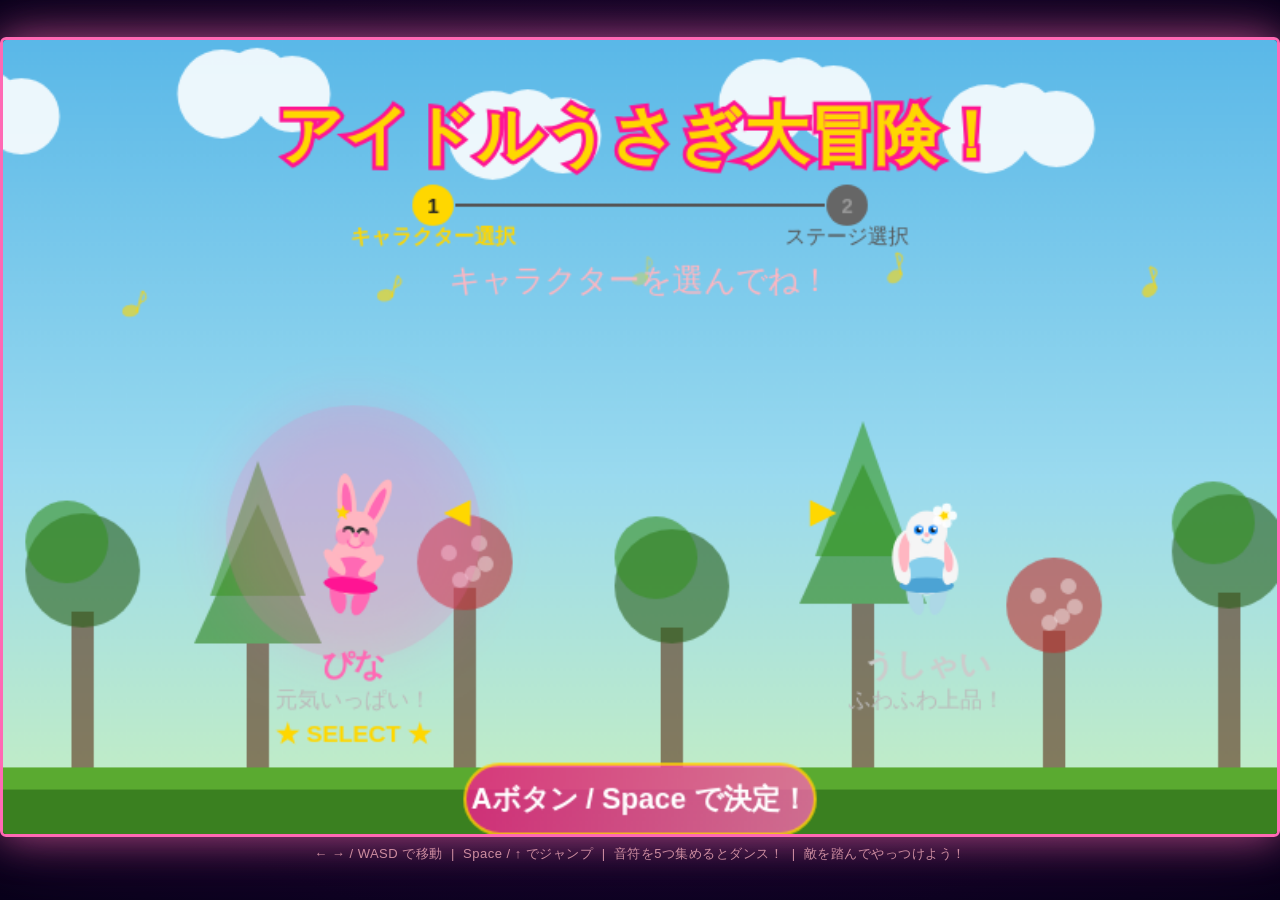
<file: index.html>
<!DOCTYPE html>
<html lang="ja">
<head>
  <meta charset="UTF-8">
  <meta name="viewport" content="width=device-width, initial-scale=1.0, maximum-scale=1.0, user-scalable=no">
  <meta http-equiv="Cache-Control" content="no-cache, no-store, must-revalidate">
  <meta http-equiv="Pragma" content="no-cache">
  <meta http-equiv="Expires" content="0">
  <title>アイドルうさぎ大冒険！</title>
  <!-- PWA -->
  <link rel="manifest" href="/manifest.json">
  <meta name="apple-mobile-web-app-capable" content="yes">
  <meta name="apple-mobile-web-app-status-bar-style" content="black-translucent">
  <meta name="apple-mobile-web-app-title" content="バニーゲーム">
  <link rel="apple-touch-icon" href="/icon-512.png">
  <meta name="theme-color" content="#FF69B4">
  <script>
    if ('serviceWorker' in navigator) {
      navigator.serviceWorker.register('/sw.js').catch(() => {});
    }
  </script>
  <style>
    * { margin:0; padding:0; box-sizing:border-box; }
    body {
      background: radial-gradient(ellipse at center, #1a0535 0%, #08001a 100%);
      display: flex; flex-direction: column; align-items: center;
      justify-content: center; min-height: 100vh; overflow: hidden;
      touch-action: none;
    }
    canvas {
      display: block;
      border: 3px solid #ff69b4;
      border-radius: 6px;
      box-shadow: 0 0 40px rgba(255,105,180,0.6), 0 0 80px rgba(255,105,180,0.2);
      touch-action: none;
    }
    #hint {
      color: rgba(255,182,193,0.75);
      margin-top: 8px;
      font: 13px Arial, sans-serif;
      text-align: center;
      letter-spacing: 0.5px;
    }
    @media (max-width: 820px) {
      #hint { display: none; }
    }
  </style>
</head>
<body>
<canvas id="c" width="800" height="500"></canvas>
<audio id="bgm" src="bgm.mp3" loop preload="auto"></audio>
<audio id="bgm3" src="飛翔鉄塔.mp3" loop preload="auto"></audio>
<div id="hint">← → / WASD で移動 &nbsp;|&nbsp; Space / ↑ でジャンプ &nbsp;|&nbsp; 音符を5つ集めるとダンス！ &nbsp;|&nbsp; 敵を踏んでやっつけよう！</div>
<script>
'use strict';
// ── roundRect polyfill (iOS Safari < 15.4, older Android) ──
if (!CanvasRenderingContext2D.prototype.roundRect) {
  CanvasRenderingContext2D.prototype.roundRect = function(x, y, w, h, r) {
    const rad = typeof r === 'number' ? r : (Array.isArray(r) ? r[0] : 0);
    this.moveTo(x + rad, y);
    this.lineTo(x + w - rad, y);
    this.quadraticCurveTo(x + w, y, x + w, y + rad);
    this.lineTo(x + w, y + h - rad);
    this.quadraticCurveTo(x + w, y + h, x + w - rad, y + h);
    this.lineTo(x + rad, y + h);
    this.quadraticCurveTo(x, y + h, x, y + h - rad);
    this.lineTo(x, y + rad);
    this.quadraticCurveTo(x, y, x + rad, y);
    this.closePath();
  };
}
// ══════════════════════════════════════════
//  IDOL BUNNY ADVENTURE  アイドルうさぎ大冒険
// ══════════════════════════════════════════
const canvas = document.getElementById('c');
const ctx = canvas.getContext('2d');
const W = 800, H = 500;
const LEVEL_W = 5800;
const LEVEL_W_MERGED = 10200; // ステージ1 合体（アウトドア+ダンスホール）
const GROUND_TOP = 418;
const GRAVITY = 0.52;
const JUMP_V = -12.5;
const WALK_SPD = 4.2;

// ── Audio (Web Audio API) ──────────────────
let audioCtx = null;
let masterGain = null;   // 全サウンド共通の音量ノード
let masterVolume = 1.0;  // 0.0〜1.0（環境設定で変更）

function _applyMasterVolume(){
  if(masterGain) masterGain.gain.value = masterVolume;
  const a=document.getElementById('bgm'); if(a) a.volume=masterVolume;
  const a3=document.getElementById('bgm3'); if(a3) a3.volume=masterVolume;
}

// 起動直後に AudioContext を作成（Mac アプリ/WKWebView では制限なし）
try {
  audioCtx = new (window.AudioContext || window.webkitAudioContext)();
  masterGain = audioCtx.createGain();
  masterGain.gain.value = masterVolume;
  masterGain.connect(audioCtx.destination); // masterGain自身はdestinationへ直結
} catch(e) {}
function ensureAudio() {
  if (!audioCtx) {
    try {
      audioCtx = new (window.AudioContext || window.webkitAudioContext)();
      masterGain = audioCtx.createGain();
      masterGain.gain.value = masterVolume;
      masterGain.connect(audioCtx.destination); // masterGain自身はdestinationへ直結
    } catch(e) {}
  }
  if (audioCtx && audioCtx.state === 'suspended') audioCtx.resume();
}
function beep(freq, dur, vol=0.18, type='sine', delay=0) {
  if (!audioCtx) return;
  const o = audioCtx.createOscillator();
  const g = audioCtx.createGain();
  o.connect(g); g.connect(masterGain||audioCtx.destination);
  o.type = type; o.frequency.value = freq;
  const t = audioCtx.currentTime + delay;
  g.gain.setValueAtTime(vol, t);
  g.gain.exponentialRampToValueAtTime(0.001, t + dur);
  o.start(t); o.stop(t + dur + 0.01);
}
function sfxJump()    { beep(350,0.12,0.15,'square'); beep(500,0.08,0.1,'square',0.06); }
function sfxCollect() { beep(660,0.06,0.15); beep(880,0.1,0.12,undefined,0.05); }
function sfxStar()    { [440,550,660,880,1100].forEach((f,i)=>beep(f,0.15,0.12,undefined,i*0.07)); }
function sfxStomp()   { beep(180,0.12,0.2,'sawtooth'); beep(300,0.08,0.1,undefined,0.08); }
function sfxHurt()    { beep(160,0.3,0.2,'sawtooth'); }
function sfxWarpEnter() { // ダンスホール入場SE
  beep(440,0.08,0.15,'sine'); beep(550,0.08,0.12,'sine',0.06);
  beep(660,0.08,0.12,'sine',0.12); beep(880,0.15,0.18,'sine',0.18);
}
function sfxDance()   {
  const melody=[523,587,659,698,784,880,988,1047];
  melody.forEach((f,i)=>beep(f,0.12,0.13,undefined,i*0.07));
}
function sfxFanfare() {
  [[523,0],[659,0.12],[784,0.24],[1047,0.36],[1047,0.52],[784,0.64],[1047,0.8]].forEach(([f,d])=>beep(f,0.18,0.18,'triangle',d));
}

// ── ステージ6専用：感動的なメロディ音 ─────────────────
// 3つのオシレーター（メイン＋オクターブ上＋低音）＋残響エコー
function melodyNote(freq, dur=0.72, vol=0.16, delay=0){
  if(!audioCtx) return;
  const t = audioCtx.currentTime + delay;
  function mko(type, f, v, att, rel){
    const o=audioCtx.createOscillator(), g=audioCtx.createGain();
    o.connect(g); g.connect(masterGain||audioCtx.destination);
    o.type=type; o.frequency.value=f;
    const sus=Math.max(att, dur-rel);
    g.gain.setValueAtTime(0.001, t);
    g.gain.linearRampToValueAtTime(v,     t+att);
    g.gain.setValueAtTime(v,              t+sus);
    g.gain.exponentialRampToValueAtTime(0.001, t+dur);
    o.start(t); o.stop(t+dur+0.06);
  }
  mko('sine',     freq,     vol,       0.030, 0.18); // メイン
  mko('triangle', freq*2,   vol*0.18,  0.060, 0.10); // オクターブ上（輝き）
  mko('sine',     freq*0.5, vol*0.14,  0.015, 0.22); // サブ（温かみ）
  // 残響エコー
  const oe=audioCtx.createOscillator(), ge=audioCtx.createGain();
  oe.connect(ge); ge.connect(masterGain||audioCtx.destination);
  oe.type='sine'; oe.frequency.value=freq;
  ge.gain.setValueAtTime(0.001, t+0.20);
  ge.gain.linearRampToValueAtTime(vol*0.09, t+0.26);
  ge.gain.exponentialRampToValueAtTime(0.001, t+0.26+dur*0.55);
  oe.start(t+0.20); oe.stop(t+0.26+dur*0.55+0.06);
}

// ソフトコードパッド（複数周波数を同時持続）
function chordPad(freqs, dur=2.8, vol=0.038, delay=0){
  if(!audioCtx) return;
  const t=audioCtx.currentTime+delay;
  freqs.forEach(f=>{
    const o=audioCtx.createOscillator(), g=audioCtx.createGain();
    o.connect(g); g.connect(masterGain||audioCtx.destination);
    o.type='sine'; o.frequency.value=f;
    g.gain.setValueAtTime(0.001, t);
    g.gain.linearRampToValueAtTime(vol,   t+0.45);
    g.gain.setValueAtTime(vol,            t+dur-0.5);
    g.gain.exponentialRampToValueAtTime(0.001, t+dur);
    o.start(t); o.stop(t+dur+0.06);
  });
}

// ステージ6クリア専用BGM（完全合成音）
function sfxWin6(){
  if(!audioCtx) return;
  // ── ベース持続コード ──
  const bassDur=9.0;
  [[130.81,0],[174.61,2.2],[196.00,4.4],[130.81,6.6]].forEach(([f,d])=>{
    const o=audioCtx.createOscillator(), g=audioCtx.createGain();
    o.connect(g); g.connect(masterGain||audioCtx.destination);
    o.type='triangle'; o.frequency.value=f;
    const t=audioCtx.currentTime+d;
    g.gain.setValueAtTime(0.001,t);
    g.gain.linearRampToValueAtTime(0.10, t+0.2);
    g.gain.setValueAtTime(0.10, t+1.8);
    g.gain.exponentialRampToValueAtTime(0.001, t+2.2);
    o.start(t); o.stop(t+2.3);
  });
  // ── コードパッド ──
  chordPad([261.63,329.63,392.00], 2.5, 0.050, 0.0);  // C major
  chordPad([261.63,349.23,440.00], 2.5, 0.050, 2.2);  // F major
  chordPad([196.00,392.00,493.88], 2.5, 0.050, 4.4);  // G major (G2/G3/B3)
  chordPad([261.63,329.63,392.00], 3.0, 0.060, 6.6);  // C major（フィナーレ）
  // ── ファンファーレ アルペジオ (0〜1.2s) ──
  [[392.00,0.00],[523.25,0.15],[659.25,0.30],[783.99,0.45],[1046.50,0.65]].forEach(([f,d])=>{
    melodyNote(f, 0.5, 0.16, d);
  });
  // ── メロディ A (1.0〜3.2s) ──
  [[1046.50,1.05,0.55],[880.00,1.65,0.35],[783.99,2.05,0.35],[659.25,2.45,0.65]].forEach(([f,d,dur])=>melodyNote(f,dur,0.17,d));
  // ── メロディ B (3.2〜5.5s) ──
  [[523.25,3.20,0.30],[659.25,3.55,0.30],[783.99,3.90,0.30],[880.00,4.25,0.55],[783.99,4.85,0.30],[659.25,5.20,0.80]].forEach(([f,d,dur])=>melodyNote(f,dur,0.17,d));
  // ── フィナーレ (6.0〜9.0s) 壮大な上昇 ──
  [[523.25,6.00,0.35],[659.25,6.40,0.35],[783.99,6.80,0.35],[1046.50,7.20,2.20]].forEach(([f,d,dur])=>melodyNote(f,dur,0.20,d));
  // 最終和音（フィナーレに重ねる）
  chordPad([523.25,659.25,783.99,1046.50], 2.5, 0.045, 7.15);
}

// キックドラム
function sfxKick(){
  if(!audioCtx) return;
  const t=audioCtx.currentTime;
  const o=audioCtx.createOscillator(), g=audioCtx.createGain();
  o.connect(g); g.connect(masterGain||audioCtx.destination);
  o.type='sine';
  o.frequency.setValueAtTime(160,t);
  o.frequency.exponentialRampToValueAtTime(42,t+0.18);
  g.gain.setValueAtTime(0.38,t);
  g.gain.exponentialRampToValueAtTime(0.001,t+0.36);
  o.start(t); o.stop(t+0.37);
  // クリックトランジェント
  const o2=audioCtx.createOscillator(), g2=audioCtx.createGain();
  o2.connect(g2); g2.connect(masterGain||audioCtx.destination);
  o2.type='square'; o2.frequency.value=80;
  g2.gain.setValueAtTime(0.10,t); g2.gain.exponentialRampToValueAtTime(0.001,t+0.04);
  o2.start(t); o2.stop(t+0.05);
}

// スネアドラム
function sfxSnare(){
  if(!audioCtx) return;
  const t=audioCtx.currentTime;
  const sz=Math.floor(audioCtx.sampleRate*0.22);
  const buf=audioCtx.createBuffer(1,sz,audioCtx.sampleRate);
  const d=buf.getChannelData(0);
  for(let i=0;i<sz;i++) d[i]=(Math.random()*2-1);
  const src=audioCtx.createBufferSource(); src.buffer=buf;
  const g=audioCtx.createGain();
  src.connect(g); g.connect(masterGain||audioCtx.destination);
  g.gain.setValueAtTime(0.22,t); g.gain.exponentialRampToValueAtTime(0.001,t+0.20);
  src.start(t); src.stop(t+0.22);
  const o=audioCtx.createOscillator(), g2=audioCtx.createGain();
  o.connect(g2); g2.connect(masterGain||audioCtx.destination);
  o.type='triangle'; o.frequency.value=220;
  g2.gain.setValueAtTime(0.09,t); g2.gain.exponentialRampToValueAtTime(0.001,t+0.10);
  o.start(t); o.stop(t+0.11);
}

// ハイハット
function sfxHihat(){
  if(!audioCtx) return;
  const t=audioCtx.currentTime;
  const sz=Math.floor(audioCtx.sampleRate*0.055);
  const buf=audioCtx.createBuffer(1,sz,audioCtx.sampleRate);
  const d=buf.getChannelData(0);
  for(let i=0;i<sz;i++) d[i]=(Math.random()*2-1);
  const src=audioCtx.createBufferSource(); src.buffer=buf;
  const flt=audioCtx.createBiquadFilter();
  flt.type='highpass'; flt.frequency.value=7000;
  const g=audioCtx.createGain();
  src.connect(flt); flt.connect(g); g.connect(masterGain||audioCtx.destination);
  g.gain.setValueAtTime(0.07,t); g.gain.exponentialRampToValueAtTime(0.001,t+0.055);
  src.start(t); src.stop(t+0.06);
}

// ベースギター/シンセベース
function sfxBass(freq, dur=1.0){
  if(!audioCtx) return;
  const t=audioCtx.currentTime;
  const o=audioCtx.createOscillator(), g=audioCtx.createGain();
  o.connect(g); g.connect(masterGain||audioCtx.destination);
  o.type='triangle'; o.frequency.value=freq;
  g.gain.setValueAtTime(0.001,t);
  g.gain.linearRampToValueAtTime(0.24,t+0.025);
  g.gain.setValueAtTime(0.24,t+Math.max(0.03,dur-0.14));
  g.gain.exponentialRampToValueAtTime(0.001,t+dur);
  o.start(t); o.stop(t+dur+0.05);
  // サブ低音
  const o2=audioCtx.createOscillator(), g2=audioCtx.createGain();
  o2.connect(g2); g2.connect(masterGain||audioCtx.destination);
  o2.type='sine'; o2.frequency.value=freq*0.5;
  g2.gain.setValueAtTime(0.001,t);
  g2.gain.linearRampToValueAtTime(0.16,t+0.03);
  g2.gain.setValueAtTime(0.16,t+Math.max(0.04,dur-0.18));
  g2.gain.exponentialRampToValueAtTime(0.001,t+dur);
  o2.start(t); o2.stop(t+dur+0.05);
}

// ── BGM (bgm.mp3) ────────────────────────
let bgmRunning = false;
let bgmTimer = null;
let bgmStage = 1;
let _bgmAudio = null;
function getBGM() {
  if (!_bgmAudio) _bgmAudio = document.getElementById('bgm');
  return _bgmAudio;
}
function startBGM() {
  if (bgmRunning) return;
  bgmRunning = true; bgmStage = 1;
  const a = getBGM(); if (!a) return;
  a.playbackRate = 1.0; a.play().catch(()=>{});
}
function startBGM2() {
  if (bgmRunning) return;
  bgmRunning = true; bgmStage = 2;
  const a = getBGM(); if (!a) return;
  a.playbackRate = 1.15; a.play().catch(()=>{});
}
function startBGM3() {
  if (bgmRunning) return;
  bgmRunning = true; bgmStage = 3;
  const a = document.getElementById('bgm3'); if (!a) return;
  a.currentTime = 0; a.playbackRate = 1.0; a.play().catch(()=>{});
}
function startBGM4() {
  if (bgmRunning) return;
  bgmRunning = true; bgmStage = 4;
  const a = getBGM(); if (!a) return;
  a.currentTime = 0; a.playbackRate = 1.35; a.play().catch(()=>{});
}
function startBGM5() {
  if (bgmRunning) return;
  bgmRunning = true; bgmStage = 5;
  const a = getBGM(); if (!a) return;
  a.currentTime = 0; a.playbackRate = 1.55; a.play().catch(()=>{});
}
function startBGMWin() {
  const a = getBGM(); if (!a) return;
  a.currentTime = 0; a.playbackRate = 1.0; a.play().catch(()=>{});
}
function startBGM6() {
  bgmStage = 6; // BGMなし（合成音のみ）― _resumeBGM() が誤再生しないよう記録
}
function startBGMForest() {
  if (bgmRunning) return;
  bgmRunning = true; bgmStage = 7;
  const a = getBGM(); if (!a) return;
  a.currentTime = 0; a.playbackRate = 1.18; a.play().catch(()=>{});
}
function stopBGM() {
  bgmRunning = false;
  if (bgmTimer) { clearTimeout(bgmTimer); bgmTimer = null; }
  const a = getBGM(); if (a) a.pause();
  const a3 = document.getElementById('bgm3'); if (a3) a3.pause();
}
function _resumeBGM() {
  // ポーズ解除時：bgmStageに応じて正しいBGMだけ再開
  if(bgmStage===3){ const a3=document.getElementById('bgm3'); if(a3) a3.play().catch(()=>{}); }
  else if(bgmStage>=1 && bgmStage!==6){ const a=getBGM(); if(a) a.play().catch(()=>{}); }
}

// ── タイトル画面BGM（Web Audio API 合成） ────────────
let _titleBGMRunning = false;
let _titleBGMTimer   = null;
let _titleBGMNodes   = [];

function startTitleBGM() {
  if (_titleBGMRunning || !audioCtx) return;
  _titleBGMRunning = true;
  _titleBGMLoop();
}

function stopTitleBGM() {
  _titleBGMRunning = false;
  if (_titleBGMTimer) { clearTimeout(_titleBGMTimer); _titleBGMTimer = null; }
  _titleBGMNodes.forEach(n => { try { n.stop(0); } catch(e) {} });
  _titleBGMNodes = [];
}

function _titleBGMLoop() {
  if (!_titleBGMRunning || !audioCtx) return;
  const t   = audioCtx.currentTime;
  const bpm = 132;
  const e   = 60 / bpm / 2; // 8分音符

  // ── メロディー（サイン波・キラキラ感）──────────────────
  // Key: C major  2小節ループ（16×8分 ≈ 3.6秒）
  // C arpeggio up/down → Am→F→G resolve
  const mel = [
    // 小節1: C major アルペジオ
    [ 0, 523.25, e*.80, .30], // C5
    [ 1, 659.25, e*.80, .30], // E5
    [ 2, 783.99, e*.80, .30], // G5
    [ 3,1046.50, e*.90, .38], // C6 ★高音
    [ 4, 880.00, e*.80, .28], // A5
    [ 5, 783.99, e*.80, .28], // G5
    [ 6, 659.25, e*.80, .28], // E5
    [ 7, 523.25, e*.90, .28], // C5
    // 小節2: Am→F→G
    [ 8, 440.00, e*.80, .26], // A4
    [ 9, 523.25, e*.80, .28], // C5
    [10, 659.25, e*.80, .28], // E5
    [11, 880.00, e*.90, .34], // A5 ★
    [12, 698.46, e*.80, .26], // F5
    [13, 659.25, e*.80, .26], // E5
    [14, 587.33, e*.80, .28], // D5
    [15, 523.25, e*1.4, .30], // C5（長め、ループ繋ぎ）
  ];
  // ── ベース（三角波・まろやか）────────────────────────
  const bas = [
    [ 0, 130.81, e*3.5, .22], // C2
    [ 4, 110.00, e*3.5, .20], // A2
    [ 8, 130.81, e*3.5, .22], // C2
    [10, 174.61, e*1.8, .18], // F2
    [12, 174.61, e*1.8, .18], // F2
    [14, 196.00, e*1.8, .20], // G2
  ];
  // ── コードシマー（sine・和音感）──────────────────────
  const chd = [
    [ 0, [261.63,329.63,392.00], e*7.5, .06], // C major
    [ 8, [220.00,261.63,329.63], e*3.8, .05], // Am
    [12, [174.61,220.00,261.63], e*1.8, .05], // F
    [14, [196.00,246.94,293.66], e*1.8, .05], // G
  ];

  const loopSec = 16 * e;

  const schedNote = (freq, st, dur, vol, type='sine') => {
    const o = audioCtx.createOscillator(), g = audioCtx.createGain();
    o.connect(g); g.connect(masterGain||audioCtx.destination);
    o.type = type; o.frequency.value = freq;
    g.gain.setValueAtTime(0, t + st);
    g.gain.linearRampToValueAtTime(vol, t + st + .012);
    g.gain.exponentialRampToValueAtTime(.001, t + st + dur);
    o.start(t + st); o.stop(t + st + dur + .05);
    _titleBGMNodes.push(o);
  };

  for (const [idx, freq, dur, vol] of mel)   schedNote(freq, idx*e, dur, vol);
  for (const [idx, freq, dur, vol] of bas)   schedNote(freq, idx*e, dur, vol, 'triangle');
  for (const [idx, freqs, dur, vol] of chd)
    freqs.forEach(f => schedNote(f, idx*e, dur, vol));

  _titleBGMTimer = setTimeout(() => {
    _titleBGMNodes = [];
    _titleBGMLoop();
  }, (loopSec - .04) * 1000);
}

// ── Input ─────────────────────────────────
const keys = {};
let just = {};

// ── Gamepad support ────────────────────────
// ボタン→keyCode マッピング（標準レイアウト）
// ステージ6リズムゲーム：十字キー=ド〜ファ、Y/B/A/X=ソ〜ド↑
const GP_MAP = [
  // [buttonIndex, keyCode]
  [12, 'ArrowUp'],    // 十字上
  [13, 'ArrowDown'],  // 十字下
  [14, 'ArrowLeft'],  // 十字左
  [15, 'ArrowRight'], // 十字右
  [0,  'Space'],      // A → ジャンプ/爆弾/決定
  [9,  'Enter'],      // Start → 決定
  [8,  'Escape'],     // Select → キャンセル
  // ステージ6 リズムレーン（左手:十字、右手:YXAB）
  [14, 'KeyZ'],       // 十字左  = ど (lane0)
  [13, 'KeyX'],       // 十字下  = れ (lane1)
  [12, 'KeyC'],       // 十字上  = み (lane2)
  [15, 'KeyV'],       // 十字右  = ふぁ (lane3)
  [3,  'KeyB'],       // Y      = そ (lane4)
  [1,  'KeyN'],       // B      = ら (lane5)
  [0,  'KeyM'],       // A      = し (lane6)
  [2,  'Comma'],      // X      = ど↑ (lane7)
];
let gpPrev = {}; // 前フレームのボタン状態

function pollGamepad() {
  const gamepads = navigator.getGamepads ? navigator.getGamepads() : [];
  const gp = Array.from(gamepads).find(g => g && g.connected);

  // 前フレームにゲームパッドが押していたキーを解放（キーボード優先）
  for (const key of Object.keys(gpPrev)) {
    if (gpPrev[key] && !keys[key + '_kb']) delete keys[key];
  }

  if (!gp) { gpPrev = {}; return; }

  const cur = {};
  // アナログスティック（軸0=左右、軸1=上下、閾値0.5）
  if (gp.axes[0] < -0.5) cur['ArrowLeft']  = cur['KeyZ']  = true;
  if (gp.axes[0] >  0.5) cur['ArrowRight'] = cur['KeyV']  = true;
  if (gp.axes[1] < -0.5) cur['ArrowUp']    = cur['KeyC']  = true;
  if (gp.axes[1] >  0.5) cur['ArrowDown']  = cur['KeyX']  = true;

  // デジタルボタン
  for (const [bi, code] of GP_MAP) {
    if (gp.buttons[bi] && gp.buttons[bi].pressed) cur[code] = true;
  }

  // ステージ5（音ゲー） 持続音：curが確定してから gpPrev と比較して押下/離しを検出
  if (currentStage === 5 && state === 'play') {
    // コードノートのstart/stop検出
    if (s6Notes) {
      for (const n of s6Notes.filter(n => n.isChord && n.state !== 'miss')) {
        const cA = S6_KEYS[n.laneA], cB = S6_KEYS[n.laneB];
        const nowBoth = cur[cA] && cur[cB];
        const prevBoth = gpPrev[cA] && gpPrev[cB];
        if (nowBoth && !prevBoth) { s6StopNote(n.laneA); s6StopNote(n.laneB); s6StartNote(n.lane, n.freq); } // 個別音を止めてからコード音開始
        if (!nowBoth && prevBoth) s6StopNote(n.lane);          // どちらか離した
      }
    }
    // 通常レーンキーのstart/stop（コードの両方が押されている場合は個別音を出さない）
    for (const code of Object.keys(cur)) {
      if (!gpPrev[code]) {
        const li = S6_KEYS.indexOf(code);
        if (li !== -1) {
          const inChord = s6Notes && s6Notes.some(n =>
            n.isChord && n.state !== 'miss' &&
            (n.laneA===li || n.laneB===li) &&
            cur[S6_KEYS[n.laneA]] && cur[S6_KEYS[n.laneB]]
          );
          if (!inChord) s6StartNote(li);
        }
      }
    }
    for (const code of Object.keys(gpPrev)) {
      if (!cur[code]) {
        const li = S6_KEYS.indexOf(code);
        if (li !== -1) s6StopNote(li);
      }
    }
  }

  // keys/just に反映
  for (const code of Object.keys(cur)) {
    if (!gpPrev[code]) just[code] = true; // 今フレームで初めて押した
    keys[code] = true;
  }
  gpPrev = cur;
}
document.addEventListener('keydown', e=>{
  ensureAudio();
  if (!keys[e.code]) just[e.code] = true;
  keys[e.code] = true;
  // ステージ6：キーを押している間だけ持続音を鳴らす
  if(state==='play'&&currentStage===5){
    const li=S6_KEYS.indexOf(e.code);
    if(li!==-1){
      // コードノートの片方を押したとき、もう片方が既に押されていれば和音スタート
      const cn=s6Notes&&s6Notes.find(n=>n.isChord&&n.state!=='miss'&&(n.laneA===li||n.laneB===li));
      if(cn&&keys[S6_KEYS[cn.laneA===li?cn.laneB:cn.laneA]]){
        // 両方押された → 先に鳴っていた個別音を止めてコード音スタート
        s6StopNote(cn.laneA===li ? cn.laneB : cn.laneA);
        s6StartNote(cn.lane, cn.freq);
      } else {
        s6StartNote(li);
      }
    }
  }
  if(['Space','ArrowUp','ArrowDown','ArrowLeft','ArrowRight'].includes(e.code)) e.preventDefault();
});
document.addEventListener('keyup', e=>{
  keys[e.code]=false;
  // ステージ6：キーを離したら音をフェードアウト
  if(currentStage===5){
    const li=S6_KEYS.indexOf(e.code);
    if(li!==-1){
      s6StopNote(li);
      // コードノートも停止
      const cn=s6Notes&&s6Notes.find(n=>n.isChord&&(n.laneA===li||n.laneB===li));
      if(cn) s6StopNote(cn.lane);
    }
  }
});

// ── Canvas scaling (mobile) ───────────────
const isTouchDevice = 'ontouchstart' in window || navigator.maxTouchPoints > 0;
function resizeCanvas(){
  const sw = window.innerWidth, sh = window.innerHeight;
  const scale = Math.min(sw / W, sh / H);
  canvas.style.width  = Math.round(W * scale) + 'px';
  canvas.style.height = Math.round(H * scale) + 'px';
}
window.addEventListener('resize', resizeCanvas);

// ゲームパッド接続/切断の通知
let gpNotice = '';
let gpNoticeTimer = 0;
window.addEventListener('gamepadconnected', e => {
  gpNotice = `🎮 コントローラー接続: ${e.gamepad.id.slice(0,28)}`;
  gpNoticeTimer = 180;
});
window.addEventListener('gamepaddisconnected', e => {
  gpNotice = '🎮 コントローラーが切断されました';
  gpNoticeTimer = 120;
});
resizeCanvas();

// ── Touch controls ────────────────────────
// Button positions (in canvas-logical coords)
const TB = {
  left:  { x: 70,    y: H - 55, r: 40 },
  right: { x: 185,   y: H - 55, r: 40 },
  jump:  { x: W - 80, y: H - 55, r: 48 },
};
// Stage 3 上下ボタン（左側に寄せて十字キー配置）
const TB3 = {
  up:   { x: 128, y: H - 105, r: 38 },
  down: { x: 128, y: H - 5,   r: 38 },
};
// Stage 2 ドア入室ボタン
const TB_DOOR = { x: W/2, y: H - 55, r: 42 };
// Stage 1 Bボタン（魔法少女:星発射 / 戦士:剣振り）
const TB_B = { x: W - 175, y: H - 55, r: 36 };
// ポーズボタン（画面右上固定）
const TB_PAUSE = { x: W - 28, y: 24, r: 20 };
let s2NearDoor = false;
let s1HallTransition = 0; // ダンスホール入場トランジション(0=なし,1-60=進行中)
let s1HallEntered = false;  // ダンスホール入場済みフラグ
let s2Bullets = [];     // 魔法弾（世界座標）
let s2FireCD  = 0;      // 発射クールダウン
let s2SwordTimer = 0;   // 剣振りアニメ残フレーム（>0=振り中）
let s2SwordCD    = 0;   // 剣振りクールダウン
// Stage 6 タッチ中のレーン管理（touchId → lane）
const s6TouchLaneMap = new Map();
const activeTouches = {};

function touchPt(t){
  const r = canvas.getBoundingClientRect();
  return {
    x: (t.clientX - r.left) * (W / r.width),
    y: (t.clientY - r.top)  * (H / r.height),
  };
}
function hitBtn(x, y, b){ return Math.hypot(x - b.x, y - b.y) < b.r; }

function s6GetTouchLane(x, y){
  // S6_X0 / S6_LANE_W は後方で定義されるが実行時には初期化済み
  const x0 = (800 - 8*88)/2; // S6_X0
  const lw  = 88;             // S6_LANE_W
  if(x < x0 || x >= x0 + 8*lw) return -1;
  return Math.max(0, Math.min(7, Math.floor((x - x0) / lw)));
}

function syncTouchKeys(){
  keys['ArrowLeft']  = false;
  keys['ArrowRight'] = false;
  keys['Space']      = false;
  keys['ArrowUp']    = false;
  keys['ArrowDown']  = false;
  for(const id in activeTouches){
    const {x, y} = activeTouches[id];
    if(hitBtn(x, y, TB.left))  keys['ArrowLeft']  = true;
    if(hitBtn(x, y, TB.right)) keys['ArrowRight'] = true;
    if(hitBtn(x, y, TB.jump))  keys['Space']      = true;
    if((currentStage===2||currentStage===3||currentStage===4) && hitBtn(x, y, TB3.up))   keys['ArrowUp']   = true;
    if((currentStage===2||currentStage===3||currentStage===4) && hitBtn(x, y, TB3.down))  keys['ArrowDown']  = true;
    if(currentStage===1 && (costumeType===1||costumeType===2) && hitBtn(x, y, TB_B)) keys['KeyB'] = true;
  }
}

canvas.addEventListener('touchstart', e=>{
  e.preventDefault();
  ensureAudio();
  for(const t of e.changedTouches){
    const pt = touchPt(t);
    activeTouches[t.identifier] = pt;

    // ポーズボタン（全ステージ共通）
    const _pauseable2=(state==='play'||state==='dance_flash'||state==='song_select'||state==='song_clear');
    if(_pauseable2 && hitBtn(pt.x, pt.y, TB_PAUSE)){
      just['Escape']=true;
      continue;
    }

    // ── ポーズメニューのタッチ操作（直接実行） ──────────────
    if(paused){
      _pauseTouchExec(pt);
      delete activeTouches[t.identifier];
      continue;
    }

    if(state === 'select'){
      _dbgPt = {x: Math.round(pt.x), y: Math.round(pt.y)};
      if(selectStep==='char'){
        // 決定ボタン (bx=W/2-110, by=456, bw=220, bh=44)
        if(pt.x>=W/2-110&&pt.x<=W/2+110&&pt.y>=440&&pt.y<=500){
          ensureAudio(); selectStep='stage';
        } else {
          charType = pt.x < W/2 ? 'pink' : 'white';
        }
      } else {
        // ステージパネル (sw=118, sh=62, gap=8, by=200, 5ステージ)
        const _sw=118,_sh=62,_gap=8;
        const _totalW=5*(_sw+_gap)-_gap;
        const _sx0=W/2-_totalW/2;
        let _stageTapped=false;
        for(let i=0;i<5;i++){
          const bx=_sx0+i*(_sw+_gap),by=200;
          if(pt.x>=bx&&pt.x<=bx+_sw&&pt.y>=by&&pt.y<=by+_sh){
            startStage=i+1; _stageTapped=true; break;  // ハイライトのみ、即スタートしない
          }
        }
        if(!_stageTapped){
          // スタートボタン (bx=W/2-110, by=440, bw=220, bh=44)
          if(pt.x>=W/2-110&&pt.x<=W/2+110&&pt.y>=430&&pt.y<=490){
            ensureAudio(); initGame(startStage);
          } else if(pt.y<160){
            selectStep='char';
          }
        }
      }
      continue;
    }
    if(state === 'stage_clear' || state === 'win' || state === 'gameover'){
      just['Space'] = true;
      delete activeTouches[t.identifier];
      continue;
    }
    // 衣装部屋: パネルタップで選択・決定、出るボタン
    if(state === 'costume_room'){
      const cw=180, ch=220, gap=30;
      const totalW=3*(cw+gap)-gap;
      const ox=W/2-totalW/2;
      let handled=false;
      // 出るボタン
      if(pt.x>=W/2-70&&pt.x<=W/2+70&&pt.y>=H-60&&pt.y<=H-24){
        state='play'; handled=true;
      }
      if(!handled){
        for(let i=0;i<3;i++){
          const px=ox+i*(cw+gap), py=160;
          if(pt.x>=px&&pt.x<=px+cw&&pt.y>=py&&pt.y<=py+ch){
            costumeSelectIdx=i; costumeType=i; state='play'; handled=true; break;
          }
        }
      }
      continue;
    }
    // 曲選択: パネルタップで選択・スタート
    if(state === 'song_select' && currentStage===5){
      const pw=188, ph=96, pgap=13, rowGap=11;
      const totalPW=3*(pw+pgap)-pgap;
      const px0=W/2-totalPW/2;
      const rowY=[210, 210+ph+rowGap];
      let handled=false;
      for(let i=0;i<6;i++){
        const col=i%3, row=Math.floor(i/3);
        const bx=px0+col*(pw+pgap), by=rowY[row];
        if(pt.x>=bx&&pt.x<=bx+pw&&pt.y>=by&&pt.y<=by+ph){
          s6SongIdx=i; s6StartSong=i; s6BuildChart(i); state='play';
          handled=true; break;
        }
      }
      // 左右矢印タップ
      if(!handled){
        const arrowY=rowY[0]+ph+rowGap/2;
        if(pt.x<px0) s6SongIdx=(s6SongIdx+5)%6;
        else if(pt.x>px0+totalPW) s6SongIdx=(s6SongIdx+1)%6;
      }
      continue;
    }
    // 曲クリア中間画面：タップで次の曲へ
    if(state === 'song_clear' && currentStage===5){
      if(s6SongClearTimer>60){ just['Space']=true; }
      continue;
    }
    // Stage 6: レーンタッチ（音符を鳴らす）
    if(currentStage===5 && state==='play'){
      const lane = s6GetTouchLane(pt.x, pt.y);
      if(lane !== -1){
        s6TouchLaneMap.set(t.identifier, lane);
        just[S6_KEYS[lane]] = true;
        s6StartNote(lane);
        continue;
      }
    }
    // Stage 1/2: ドアボタン
    if(currentStage===1 && s2NearDoor && hitBtn(pt.x, pt.y, TB_DOOR)){
      just['ArrowUp'] = true;
      continue;
    }
    // Stage 1 Bボタン（星発射 / 剣振り）
    if(currentStage===1 && (costumeType===1||costumeType===2) && hitBtn(pt.x, pt.y, TB_B)){
      just['KeyB'] = true;
      continue;
    }
    if(hitBtn(pt.x, pt.y, TB.jump)) just['Space'] = true;
  }
  syncTouchKeys();
}, { passive: false });

canvas.addEventListener('touchmove', e=>{
  e.preventDefault();
  for(const t of e.changedTouches) activeTouches[t.identifier] = touchPt(t);
  syncTouchKeys();
}, { passive: false });

canvas.addEventListener('touchend', e=>{
  e.preventDefault();
  for(const t of e.changedTouches){
    if(s6TouchLaneMap.has(t.identifier)){
      s6StopNote(s6TouchLaneMap.get(t.identifier));
      s6TouchLaneMap.delete(t.identifier);
    }
    delete activeTouches[t.identifier];
  }
  syncTouchKeys();
}, { passive: false });

canvas.addEventListener('touchcancel', e=>{
  e.preventDefault();
  for(const t of e.changedTouches){
    if(s6TouchLaneMap.has(t.identifier)){
      s6StopNote(s6TouchLaneMap.get(t.identifier));
      s6TouchLaneMap.delete(t.identifier);
    }
    delete activeTouches[t.identifier];
  }
  syncTouchKeys();
}, { passive: false });

// PC マウス：ポーズボタン + ポーズメニュークリック
canvas.addEventListener('mousedown', e=>{
  ensureAudio();
  const r = canvas.getBoundingClientRect();
  const pt = {
    x: (e.clientX - r.left) * (W / r.width),
    y: (e.clientY - r.top)  * (H / r.height)
  };
  // ポーズ中 → メニュー直接実行
  if(paused){ _pauseTouchExec(pt); return; }
  // ポーズボタン
  const _pauseable3=(state==='play'||state==='dance_flash'||state==='song_select'||state==='song_clear');
  if(_pauseable3 && hitBtn(pt.x, pt.y, TB_PAUSE)){
    just['Escape']=true;
  }
});

// ── State ─────────────────────────────────
let state = 'select';  // select | play | dance_flash | win | gameover
let paused = false;            // ポーズ中フラグ
let pauseMenuIdx = 0;          // 0=再開 1=ステージ選択 2=環境設定 3=やめる
let pauseScreen = 'menu';      // 'menu' | 'stage_select' | 'settings'
let pauseStageIdx = 1;         // ステージ選択画面での選択中ステージ
let charType = 'pink';      // pink | white
let startStage = 1;         // 1〜5
let selectStep = 'char';    // 'char' | 'stage'
let _dbgPt = {x:-1, y:-1}; // デバッグ用最終タッチ座標
let costumeType = 0;      // 0=デフォルト 1=魔法少女 2=メイド
let costumeSelectIdx = 0; // 衣装部屋での選択中インデックス
let score = 0;
let lives = 3;
let noteCount = 0;
let selectAnim = 0;
let danceTimer = 0;
// ── ボーナスステージ ──
let danceCount = 0;
let bonusPhase = 'none';   // 'none'|'enter'|'play'|'exit'
let bonusT = 0;
let bonusTimer = 0;
let bonusSaveX=0,bonusSaveY=0,bonusSaveCamX=0;
let bonusPlats=[], bonusStarList=[];
let bonusNextX=0, bonusStarCount=0;
let danceAnchorX = 0, danceAnchorY = 0;
let winTimer = 0;
let winDance = 0;
let gameoverTimer = 0;
let goalReached = false;
let currentStage = 1;
let stageClearTimer = 0;
let starCount = 0;
let stageTimer = -1; // 残り時間（フレーム数）。-1=無制限

// ── Camera ────────────────────────────────
const cam = { x: 0 };

// ── Player ────────────────────────────────
const P = {
  x:80, y:300, vx:0, vy:0, w:36, h:50,
  onGround:false, facing:1,
  invTimer:0, walkT:0, dancing:false, danceT:0,
};

// ── Level objects ─────────────────────────
let platforms=[], enemies=[], items=[], particles=[], floatTxts=[], bgTrees=[];

// ════════════════════════════════════════════
//  LEVEL INIT
// ════════════════════════════════════════════
function initGame(stage=1, keepLives=false) {
  currentStage=stage;
  paused=false; pauseMenuIdx=0;
  score=0; if(!keepLives) lives=3; noteCount=0; goalReached=false; starCount=0;
  danceTimer=0; winTimer=0; gameoverTimer=0; stageClearTimer=0;
  danceCount=0; bonusPhase='none'; bonusT=0;
  s1HallTransition=0; s1HallEntered=false;
  const timeLimits={1:-1,2:-1,3:7200,4:3600,5:-1};
  stageTimer=timeLimits[stage]??-1;
  state='play';
  P.x=80; P.y=300; P.vx=0; P.vy=0;
  P.onGround=false; P.facing=1;
  P.invTimer=0; P.walkT=0; P.dancing=false; P.danceT=0;
  cam.x=0;
  particles=[]; floatTxts=[];
  stopBGM(); stopTitleBGM();
  { const s1hint = costumeType===1 ? '← → 移動 | Space/↑ ジャンプ | B 星を発射！ | 音符5つでダンス！'
                 : costumeType===2 ? '← → 移動 | Space/↑ ジャンプ | B 剣を振る！ | 音符5つでダンス！'
                 : '← → / WASD で移動  |  Space / ↑ でジャンプ  |  音符を5つ集めるとダンス！  |  敵を踏んでやっつけよう！';
    document.getElementById('hint').textContent=s1hint; }
  if(stage===5) { startBGM6(); initStage6(); return; }
  if(stage===4) { startBGM5(); initStage5(); return; }
  if(stage===3) { startBGM4(); initStage4(); return; }
  if(stage===6) { startBGMForest(); initStageForest(); state='play'; return; }
  if(stage===2) { startBGM3(); initStage3(); return; }
  startBGM();

  // Ground sections (with deliberate gaps)
  platforms = [
    // Ground
    {x:0,   y:GROUND_TOP, w:480, h:82, t:'g'},
    {x:540, y:GROUND_TOP, w:360, h:82, t:'g'},
    {x:960, y:GROUND_TOP, w:480, h:82, t:'g'},
    {x:1510,y:GROUND_TOP, w:320, h:82, t:'g'},
    {x:1900,y:GROUND_TOP, w:420, h:82, t:'g'},
    {x:2400,y:GROUND_TOP, w:480, h:82, t:'g'},
    {x:2960,y:GROUND_TOP, w:320, h:82, t:'g'},
    {x:3360,y:GROUND_TOP, w:420, h:82, t:'g'},
    {x:3860,y:GROUND_TOP, w:360, h:82, t:'g'},
    {x:4300,y:GROUND_TOP, w:320, h:82, t:'g'},
    {x:4700,y:GROUND_TOP, w:400, h:82, t:'g'},
    {x:5170,y:GROUND_TOP, w:480, h:82, t:'g'},
    // Elevated
    {x:190, y:340, w:110, h:18, t:'p'},
    {x:370, y:278, w: 90, h:18, t:'p'},
    {x:560, y:312, w:110, h:18, t:'p'},
    {x:720, y:245, w: 80, h:18, t:'p'},
    {x:890, y:305, w: 90, h:18, t:'p'},
    {x:1040,y:242, w:110, h:18, t:'p'},
    {x:1210,y:300, w: 90, h:18, t:'p'},
    {x:1360,y:230, w:110, h:18, t:'p'},
    {x:1530,y:288, w: 80, h:18, t:'p'},
    {x:1690,y:228, w:110, h:18, t:'p'},
    {x:1870,y:310, w: 90, h:18, t:'p'},
    {x:2020,y:240, w: 80, h:18, t:'p'},
    {x:2180,y:298, w:110, h:18, t:'p'},
    {x:2360,y:220, w: 90, h:18, t:'p'},
    {x:2550,y:278, w:110, h:18, t:'p'},
    {x:2720,y:208, w: 80, h:18, t:'p'},
    {x:2890,y:298, w: 90, h:18, t:'p'},
    {x:3070,y:238, w:110, h:18, t:'p'},
    {x:3240,y:290, w: 80, h:18, t:'p'},
    {x:3420,y:218, w:110, h:18, t:'p'},
    {x:3620,y:288, w: 90, h:18, t:'p'},
    {x:3800,y:218, w: 80, h:18, t:'p'},
    {x:3980,y:288, w:110, h:18, t:'p'},
    {x:4180,y:218, w: 90, h:18, t:'p'},
    {x:4370,y:288, w: 80, h:18, t:'p'},
    {x:4550,y:208, w:110, h:18, t:'p'},
    {x:4750,y:278, w: 90, h:18, t:'p'},
    {x:4930,y:218, w: 80, h:18, t:'p'},
    {x:5100,y:288, w:110, h:18, t:'p'},
    {x:5300,y:218, w: 90, h:18, t:'p'},
    {x:5480,y:168, w:120, h:18, t:'p'},
  ];

  // Music notes
  items = [];
  [
    [200,315],[250,315],[380,252],[570,287],[730,220],
    [900,280],[1050,217],[1220,275],[1370,205],[1540,263],
    [1700,203],[1880,285],[2030,215],[2190,273],[2370,195],
    [2560,253],[2730,183],[2900,273],[3080,213],[3250,265],
    [3430,193],[3630,263],[3810,193],[3990,263],[4190,193],
    [4380,263],[4560,183],[4760,253],[4940,193],[5110,263],
    [5310,193],[5490,143],[5620,310],
    [480,232],[660,195],[850,248],[1130,208],[1440,188],
    [1760,198],[2090,208],[2450,188],[2780,218],[3140,198],
    [3500,198],[3870,198],[4240,178],[4640,178],[5020,188],
  ].forEach(([x,y])=>items.push({k:'note',x,y,w:18,h:22,on:true,t:Math.random()*6.28}));

  // Stars
  [
    [310,218],[750,178],[1290,178],[1790,178],[2290,178],
    [2790,168],[3290,178],[3790,168],[4290,158],[4790,158],[5290,138]
  ].forEach(([x,y])=>items.push({k:'star',x,y,w:22,h:22,on:true,t:Math.random()*6.28}));

  // ダンスホール入り口（旧ゴールフラグ位置）
  items.push({k:'hallgate',x:5590,y:GROUND_TOP-220,w:180,h:220,on:true});

  // Enemies
  [
    {x:360,y:398,min:200,max:470},{x:710,y:398,min:540,max:890},
    {x:1100,y:398,min:960,max:1480},{x:1620,y:398,min:1510,max:1870},
    {x:1970,y:398,min:1900,max:2370},{x:2520,y:398,min:2400,max:2920},
    {x:3010,y:398,min:2960,max:3330},{x:3520,y:398,min:3360,max:3830},
    {x:3980,y:398,min:3860,max:4270},{x:4410,y:398,min:4300,max:4670},
    {x:4820,y:398,min:4700,max:5140},{x:5220,y:398,min:5170,max:5560},
    {x:650, y:292,min:560,max:660},{x:1060,y:222,min:1040,max:1140},
    {x:2560,y:258,min:2550,max:2650},{x:5110,y:268,min:5100,max:5200},
  ].forEach(d=>enemies.push({
    x:d.x,y:d.y,vx:-1.3,vy:0,w:30,h:30,on:true,t:0,
    min:d.min,max:d.max,
    type:Math.random()<0.5?'bug':'worm'
  }));

  // Background trees (アウトドアエリア)
  bgTrees=[];
  for(let x=0;x<LEVEL_W+300;x+=110){
    bgTrees.push({
      x:x+Math.random()*80,
      h:70+Math.random()*110,
      type:Math.floor(Math.random()*3),
      layer:Math.floor(Math.random()*3)
    });
  }

  // ── ダンスホール（旧ステージ２）コンテンツ +5800 オフセット ──
  {
    const OX=5800, GT=GROUND_TOP;
    [
      // 接続通路（ステージ1終端→ダンスホール入り口）
      {x:5580,y:GT,w:270,h:82,t:'dance'},
      // ダンスホール床
      {x:0+OX,y:GT,w:460,h:82,t:'dance'},{x:520+OX,y:GT,w:300,h:82,t:'dance'},
      {x:880+OX,y:GT,w:420,h:82,t:'dance'},{x:1360+OX,y:GT,w:340,h:82,t:'dance'},
      {x:1760+OX,y:GT,w:400,h:82,t:'dance'},{x:2220+OX,y:GT,w:360,h:82,t:'dance'},
      {x:2660+OX,y:GT,w:320,h:82,t:'dance'},{x:3060+OX,y:GT,w:400,h:82,t:'dance'},
      {x:3540+OX,y:GT,w:340,h:82,t:'dance'},{x:3960+OX,y:GT,w:440,h:82,t:'dance'},
      // ネオンプラットフォーム
      {x:160+OX,y:340,w:110,h:18,t:'neon'},{x:340+OX,y:275,w:90,h:18,t:'neon'},
      {x:530+OX,y:315,w:110,h:18,t:'neon'},{x:700+OX,y:248,w:80,h:18,t:'neon'},
      {x:870+OX,y:305,w:90,h:18,t:'neon'},{x:1030+OX,y:238,w:110,h:18,t:'neon'},
      {x:1220+OX,y:300,w:90,h:18,t:'neon'},{x:1380+OX,y:228,w:110,h:18,t:'neon'},
      {x:1560+OX,y:290,w:80,h:18,t:'neon'},{x:1700+OX,y:228,w:110,h:18,t:'neon'},
      {x:1870+OX,y:305,w:90,h:18,t:'neon'},{x:2050+OX,y:238,w:80,h:18,t:'neon'},
      {x:2220+OX,y:298,w:110,h:18,t:'neon'},{x:2420+OX,y:218,w:90,h:18,t:'neon'},
      {x:2600+OX,y:278,w:110,h:18,t:'neon'},{x:2780+OX,y:208,w:80,h:18,t:'neon'},
      {x:2940+OX,y:298,w:90,h:18,t:'neon'},{x:3100+OX,y:228,w:110,h:18,t:'neon'},
      {x:3300+OX,y:288,w:80,h:18,t:'neon'},{x:3460+OX,y:208,w:110,h:18,t:'neon'},
      {x:3660+OX,y:288,w:90,h:18,t:'neon'},{x:3840+OX,y:208,w:80,h:18,t:'neon'},
      {x:4020+OX,y:278,w:110,h:18,t:'neon'},{x:4200+OX,y:165,w:120,h:18,t:'neon'},
      // センターステージ（ゴール）
      {x:4250+OX,y:348,w:200,h:22,t:'stage'},
    ].forEach(p=>platforms.push(p));

    // ダンスホール音符
    [
      [170,315],[210,315],[350,250],[540,290],[710,223],[880,280],[1040,213],[1230,275],
      [1390,203],[1570,265],[1710,203],[1880,280],[2060,213],[2230,273],[2430,193],
      [2610,253],[2790,183],[2950,273],[3110,203],[3310,263],[3470,183],[3670,263],
      [3850,183],[4030,253],[4210,140],[480,228],[660,188],[840,248],[1100,205],
      [1440,183],[1750,195],[2080,205],[2450,183],[2770,215],[3140,195],
    ].forEach(([x,y])=>items.push({k:'note',x:x+OX,y,w:18,h:22,on:true,t:Math.random()*6.28}));

    // ダンスホール星
    [
      [280,215],[750,175],[1260,175],[1760,175],[2260,175],
      [2750,165],[3250,175],[3750,165],[4230,135],
    ].forEach(([x,y])=>items.push({k:'star',x:x+OX,y,w:22,h:22,on:true,t:Math.random()*6.28}));

    // センターマイク（ゴール）- y:268 でベースがステージ面(y:348)に合う
    items.push({k:'goal_mic',x:4340+OX,y:268,w:40,h:80,on:true});
    // 衣装部屋の扉（ダンスホール入り口付近）
    items.push({k:'door',x:OX+42,y:GROUND_TOP-88,w:44,h:88,on:true});

    // ダンスホール敵
    [
      {x:320,y:398,min:100,max:450},{x:680,y:398,min:520,max:860},
      {x:1060,y:398,min:880,max:1330},{x:1560,y:398,min:1360,max:1730},
      {x:1950,y:398,min:1760,max:2180},{x:2430,y:398,min:2220,max:2620},
      {x:2820,y:398,min:2660,max:3020},{x:3180,y:398,min:3060,max:3500},
      {x:3680,y:398,min:3540,max:3920},{x:4040,y:398,min:3960,max:4360},
      {x:540,y:295,min:530,max:630},{x:1040,y:218,min:1030,max:1130},
    ].forEach(d=>enemies.push({
      x:d.x+OX,y:d.y,vx:-1.5,vy:0,w:30,h:30,on:true,t:0,
      min:d.min+OX,max:d.max+OX,type:Math.random()<0.5?'bug':'worm'
    }));

    // s2 アクション変数リセット
    s2Bullets=[]; s2FireCD=0; s2SwordTimer=0; s2SwordCD=0;
  }
}

// ════════════════════════════════════════════
//  STAGE 2 - DANCE HALL
// ════════════════════════════════════════════
const LEVEL_W2 = 4400;
function initStage2() {
  const GT = GROUND_TOP;
  platforms = [
    // 床 (隙間あり)
    {x:0,   y:GT, w:460, h:82, t:'dance'},
    {x:520, y:GT, w:300, h:82, t:'dance'},
    {x:880, y:GT, w:420, h:82, t:'dance'},
    {x:1360,y:GT, w:340, h:82, t:'dance'},
    {x:1760,y:GT, w:400, h:82, t:'dance'},
    {x:2220,y:GT, w:360, h:82, t:'dance'},
    {x:2660,y:GT, w:320, h:82, t:'dance'},
    {x:3060,y:GT, w:400, h:82, t:'dance'},
    {x:3540,y:GT, w:340, h:82, t:'dance'},
    {x:3960,y:GT, w:440, h:82, t:'dance'},
    // 高台プラットフォーム (ネオン)
    {x:160, y:340, w:110, h:18, t:'neon'},
    {x:340, y:275, w: 90, h:18, t:'neon'},
    {x:530, y:315, w:110, h:18, t:'neon'},
    {x:700, y:248, w: 80, h:18, t:'neon'},
    {x:870, y:305, w: 90, h:18, t:'neon'},
    {x:1030,y:238, w:110, h:18, t:'neon'},
    {x:1220,y:300, w: 90, h:18, t:'neon'},
    {x:1380,y:228, w:110, h:18, t:'neon'},
    {x:1560,y:290, w: 80, h:18, t:'neon'},
    {x:1700,y:228, w:110, h:18, t:'neon'},
    {x:1870,y:305, w: 90, h:18, t:'neon'},
    {x:2050,y:238, w: 80, h:18, t:'neon'},
    {x:2220,y:298, w:110, h:18, t:'neon'},
    {x:2420,y:218, w: 90, h:18, t:'neon'},
    {x:2600,y:278, w:110, h:18, t:'neon'},
    {x:2780,y:208, w: 80, h:18, t:'neon'},
    {x:2940,y:298, w: 90, h:18, t:'neon'},
    {x:3100,y:228, w:110, h:18, t:'neon'},
    {x:3300,y:288, w: 80, h:18, t:'neon'},
    {x:3460,y:208, w:110, h:18, t:'neon'},
    {x:3660,y:288, w: 90, h:18, t:'neon'},
    {x:3840,y:208, w: 80, h:18, t:'neon'},
    {x:4020,y:278, w:110, h:18, t:'neon'},
    {x:4200,y:165, w:120, h:18, t:'neon'},
    // ゴールステージ
    {x:4250,y:348, w:150, h:22, t:'stage'},
  ];

  items = [];
  // 音符
  [
    [170,315],[210,315],[350,250],[540,290],[710,223],
    [880,280],[1040,213],[1230,275],[1390,203],[1570,265],
    [1710,203],[1880,280],[2060,213],[2230,273],[2430,193],
    [2610,253],[2790,183],[2950,273],[3110,203],[3310,263],
    [3470,183],[3670,263],[3850,183],[4030,253],[4210,140],
    [480,228],[660,188],[840,248],[1100,205],[1440,183],
    [1750,195],[2080,205],[2450,183],[2770,215],[3140,195],
  ].forEach(([x,y])=>items.push({k:'note',x,y,w:18,h:22,on:true,t:Math.random()*6.28}));

  // 星
  [
    [280,215],[750,175],[1260,175],[1760,175],[2260,175],
    [2750,165],[3250,175],[3750,165],[4230,135],
  ].forEach(([x,y])=>items.push({k:'star',x,y,w:22,h:22,on:true,t:Math.random()*6.28}));

  // ゴールフラグ
  items.push({k:'goal',x:4320,y:248,w:24,h:100,on:true});

  // 隠し扉（衣装部屋へのワープ）- 最初の床の奥まった場所
  items.push({k:'door',x:42,y:GROUND_TOP-88,w:44,h:88,on:true});

  // 敵 (ネオン衣装バージョン)
  enemies=[];
  [
    {x:320,y:398,min:100,max:450},{x:680,y:398,min:520,max:860},
    {x:1060,y:398,min:880,max:1330},{x:1560,y:398,min:1360,max:1730},
    {x:1950,y:398,min:1760,max:2180},{x:2430,y:398,min:2220,max:2620},
    {x:2820,y:398,min:2660,max:3020},{x:3180,y:398,min:3060,max:3500},
    {x:3680,y:398,min:3540,max:3920},{x:4040,y:398,min:3960,max:4360},
    {x:540,y:295,min:530,max:630},{x:1040,y:218,min:1030,max:1130},
  ].forEach(d=>enemies.push({
    x:d.x,y:d.y,vx:-1.5,vy:0,w:30,h:30,on:true,t:0,
    min:d.min,max:d.max,type:Math.random()<0.5?'bug':'worm'
  }));

  bgTrees=[]; // 使わない (ダンスホールは背景が別)
  s2Bullets=[]; s2FireCD=0; s2SwordTimer=0; s2SwordCD=0;
}

// ════════════════════════════════════════════
//  STAGE 3 - STAR SHOOTER
// ════════════════════════════════════════════
const S3_SPD      = 4.5;
const S3_BSPD     = 10;
const S3_FIRERATE = 15;

let s3Bullets=[], s3EBullets=[], s3Enemies3=[];
let s3SpawnT=0, s3KillCount=0;
let s3BossActive=false, s3Boss=null;
let s3AutoFireT=0, s3GameT=0;
let s3Stars=[], s3InvT=0, s3WinCD=-1;
let s3NoteCount=0, s3Notes=[], s3TripleTimer=0; // s3TripleTimer>0 = 3連砲発動中（フレーム数）
let s3Hearts=[];  // 3連砲発動後に出現するハートアイテム（取るとライフ+1）
let s3ShieldTimer=0, s3ShieldItems=[], s3ShieldSpawnT=0; // シールドアイテム

// ── Stage 4 (Bomberman) ─────────────────────
const S4_TILE=40, S4_COLS=17, S4_ROWS=11;
const S4_OX=60, S4_OY=48;      // グリッド左上のcanvas座標
const S4_BFUSE=150, S4_BRANGE=3; // 爆弾：フレーム数・射程
const S4_SPD4=2.4, S4_ESPD=1.1;  // プレイヤー/敵速度

let s4Grid=[], s4Bombs=[], s4Explosions=[];
let s4Enemies4=[], s4GameT4=0;
let s4ExitOpen=false, s4WinCD4=-1, s4BombCD=0;
let s4BombRange=3, s4PowerItems=[], s4PowerTimer=0;
let s4SpeedUpDropped=false, s4LifeUpDropped=false, s4TimeUpDropped=false, s4SpeedActive=false;
let s4DropItems=[];

function initStage3(){
  P.y = H/2 - 20;
  platforms=[]; enemies=[]; items=[]; bgTrees=[];
  s3Bullets=[]; s3EBullets=[]; s3Enemies3=[];
  s3SpawnT=0; s3KillCount=0;
  s3BossActive=false; s3Boss=null;
  s3AutoFireT=0; s3GameT=0;
  s3InvT=0; s3WinCD=-1;
  s3Stars=[]; s3NoteCount=0; s3Notes=[]; s3TripleTimer=0; s3Hearts=[];
  s3ShieldTimer=0; s3ShieldItems=[]; s3ShieldSpawnT=0;
  for(let i=0;i<130;i++){
    s3Stars.push({
      x:Math.random()*W, y:Math.random()*H,
      sz:Math.random()*2.5+0.4,
      spd:Math.random()*2+0.4,
      phase:Math.random()*Math.PI*2
    });
  }
  document.getElementById('hint').textContent=
    '← → ↑ ↓ / WASD で移動 | Space で射撃 | 音符3つで３連砲！ | 敵15体倒してBOSSを撃破！';
}

function spawnS3Enemy(){
  const type = s3KillCount<5?'basic'
    : s3KillCount<10?(Math.random()<0.5?'basic':'zigzag')
    : (Math.random()<0.34?'basic':Math.random()<0.5?'zigzag':'shooter');
  const spd = 1.8+Math.random()*1.6;
  const y   = 35+Math.random()*(H-110);
  const big = type==='shooter';
  s3Enemies3.push({
    x:W+20, y, w:big?38:28, h:big?38:28,
    hp:big?2:1, maxHP:big?2:1,
    vx:-spd, t:0, type, shootT:0, on:true
  });
}

function s3BossShoot(){
  if(!s3Boss) return;
  const bo=s3Boss;
  const cx=bo.x, cy=bo.y+bo.h/2;
  const hr=bo.hp/bo.maxHP;
  const phase=hr>0.75?1:hr>0.50?2:hr>0.25?3:4;
  const spd=5+( 1-hr)*4; // HPが低いほど速い弾

  const aimed=(offAngle=0)=>{
    const dx=P.x+P.w/2-cx, dy=P.y+P.h/2-cy;
    const a=Math.atan2(dy,dx)+offAngle;
    s3EBullets.push({x:cx,y:cy,vx:Math.cos(a)*spd,vy:Math.sin(a)*spd,on:true});
  };

  if(phase===1){
    // 1フェーズ: 狙い撃ち×1
    aimed();
  } else if(phase===2){
    // 2フェーズ: 3方向狙い撃ち
    aimed(-0.28); aimed(0); aimed(0.28);
  } else if(phase===3){
    // 3フェーズ: 5連スプレッド＋狙い撃ち
    for(let i=-2;i<=2;i++)
      s3EBullets.push({x:cx,y:cy,vx:-(spd+0.5),vy:i*2.4,on:true});
    aimed(-0.18); aimed(0.18);
  } else {
    // 4フェーズ（瀕死）: 8方向放射＋連続狙い撃ち
    for(let i=0;i<8;i++){
      const a=i/8*Math.PI*2+bo.t*0.06;
      s3EBullets.push({x:bo.x+bo.w/2,y:cy,vx:Math.cos(a)*(spd+1),vy:Math.sin(a)*(spd+1),on:true});
    }
    aimed(-0.35); aimed(0); aimed(0.35);
  }
  beep(160+phase*20, 0.1, 0.14, 'sawtooth');
}

function s3HitPlayer(){
  if(s3ShieldTimer>0){
    // シールドが有効なら無効化してバリア演出
    spawnParticles(P.x+P.w/2,P.y+P.h/2,'#00BFFF',10,'circle');
    spawnText(P.x+P.w/2,P.y-20,'🛡 GUARD！','#00BFFF');
    return;
  }
  sfxHurt(); lives--;
  s3InvT=130;
  spawnParticles(P.x+P.w/2,P.y+P.h/2,'#FF69B4',12,'circle');
  if(lives<=0){ stopBGM(); state='gameover'; gameoverTimer=0; }
}

function updateStage3(){
  s3GameT++;
  if(s3InvT>0) s3InvT--;

  // ── 移動 (重力なし)
  const ml=keys['ArrowLeft']||keys['KeyA'];
  const mr=keys['ArrowRight']||keys['KeyD'];
  const mu=keys['ArrowUp']||keys['KeyW'];
  const md=keys['ArrowDown']||keys['KeyS'];
  P.vx = ml?-S3_SPD:mr?S3_SPD:0;
  P.vy = mu?-S3_SPD:md?S3_SPD:0;
  P.x  = Math.max(10,Math.min(W*0.38-P.w, P.x+P.vx));
  P.y  = Math.max(10,Math.min(H-P.h-10,   P.y+P.vy));
  P.facing = mr?1:ml?-1:P.facing;
  P.walkT += 0.08;

  // ── 3連砲タイマーカウントダウン
  if(s3TripleTimer>0) s3TripleTimer--;

  // ── 音符3つ溜まったら3連砲発動（自動）
  if(s3NoteCount>=3 && s3TripleTimer===0){
    s3NoteCount-=3;
    s3TripleTimer=1800; // 30秒 × 60fps
    beep(880,0.12,0.18,'square'); beep(1100,0.08,0.14,'square',0.06);
    spawnText(P.x+P.w/2,P.y-20,'★３連砲 30秒！★','#FFD700');
  }

  // ── 手動射撃（Space）
  if(just['Space']||just['Enter']){
    if(s3TripleTimer>0){
      // ３連砲モード
      for(let i=-1;i<=1;i++)
        s3Bullets.push({x:P.x+P.w/2+32,y:P.y+P.h/2-32+i*14,vx:S3_BSPD*0.85,vy:i*2.5,on:true,big:true});
      beep(880,0.07,0.1,'square');
    } else {
      // 通常射撃（杖の先端から）
      s3Bullets.push({x:P.x+P.w/2+32,y:P.y+P.h/2-32,vx:S3_BSPD,vy:0,on:true,big:false});
      beep(700,0.05,0.08,'square');
    }
  }

  // ── 音符アイテム更新
  for(let i=s3Notes.length-1;i>=0;i--){
    const n=s3Notes[i];
    n.x+=n.vx; n.y+=n.vy; n.t++;
    n.vy+=0.04; // 少し落下
    if(n.x<-20||n.y>H+20){ s3Notes.splice(i,1); continue; }
    // プレイヤーが触れたら取得
    if(P.x<n.x+10&&P.x+P.w>n.x-10&&P.y<n.y+10&&P.y+P.h>n.y-10){
      s3NoteCount=Math.min(s3NoteCount+1,9);
      sfxCollect();
      spawnParticles(n.x,n.y,'#FFD700',6,'note');
      spawnText(n.x,n.y-12,'♪+1','#FFD700');
      s3Notes.splice(i,1);
    }
  }

  // ── ハートアイテム更新（3連砲中に出現、取るとライフ+1）
  for(let i=s3Hearts.length-1;i>=0;i--){
    const h=s3Hearts[i];
    h.x+=h.vx; h.y+=h.vy; h.t++;
    h.vy+=0.05;
    if(h.x<-20||h.y>H+20){ s3Hearts.splice(i,1); continue; }
    if(P.x<h.x+12&&P.x+P.w>h.x-12&&P.y<h.y+12&&P.y+P.h>h.y-12){
      lives=Math.min(lives+1,9);
      beep(660,0.08,0.12,'sine'); beep(880,0.1,0.15,'sine',0.08); beep(1100,0.12,0.18,'sine',0.16);
      spawnParticles(h.x,h.y,'#FF69B4',8,'circle');
      spawnText(h.x,h.y-14,'♥ ライフ+1！','#FF69B4');
      s3Hearts.splice(i,1);
    }
  }

  // ── プレイヤー弾更新
  for(let i=s3Bullets.length-1;i>=0;i--){
    const b=s3Bullets[i];
    b.x+=b.vx; b.y+=b.vy;
    if(b.x>W+30||b.y<-20||b.y>H+20) b.on=false;
    if(!b.on) s3Bullets.splice(i,1);
  }

  // ── 敵スポーン
  if(!s3BossActive){
    s3SpawnT++;
    const interval=s3KillCount<5?80:s3KillCount<10?60:44;
    if(s3SpawnT>=interval){ s3SpawnT=0; spawnS3Enemy(); }
    if(s3KillCount>=15 && s3Enemies3.filter(e=>e.on).length===0){
      s3BossActive=true;
      s3Boss={x:W+100,y:H/2-65,w:110,h:140,hp:300,maxHP:300,vx:-1.8,t:0,shootT:0,on:true};
      spawnText(W/2,H/2-60,'BOSS出現！','#FF3333');
      beep(150,0.6,0.2,'sawtooth');
    }
  }

  // ── 通常敵更新
  for(let i=s3Enemies3.length-1;i>=0;i--){
    const e=s3Enemies3[i];
    if(!e.on){ s3Enemies3.splice(i,1); continue; }
    e.t++;
    if(e.type==='basic'){
      e.x+=e.vx;
    } else if(e.type==='zigzag'){
      e.x+=e.vx;
      e.y=Math.max(15,Math.min(H-e.h-15, e.y+Math.sin(e.t*0.12)*3.5));
    } else {
      e.x+=e.vx*0.7;
      e.y=Math.max(15,Math.min(H-e.h-15, e.y+Math.sin(e.t*0.06)*1.5));
      e.shootT++;
      if(e.shootT>=90){
        e.shootT=0;
        const dx=P.x+P.w/2-e.x, dy=P.y+P.h/2-(e.y+e.h/2);
        const len=Math.hypot(dx,dy)||1;
        s3EBullets.push({x:e.x,y:e.y+e.h/2,vx:dx/len*4.5,vy:dy/len*4.5,on:true});
        beep(220,0.06,0.08,'sawtooth');
      }
    }
    if(e.x+e.w<-20){ e.on=false; continue; }

    // 弾 vs 敵
    for(const b of s3Bullets){
      if(!b.on||!e.on) continue;
      const bw=b.big?16:8;
      if(b.x<e.x+e.w&&b.x+bw>e.x&&b.y<e.y+e.h&&b.y+bw>e.y){
        b.on=false; e.hp-=b.big?2:1;
        if(e.hp<=0){
          e.on=false; s3KillCount++;
          const pts=e.type==='shooter'?300:150;
          score+=pts;
          spawnParticles(e.x+e.w/2,e.y+e.h/2,'#FFD700',8,'star');
          spawnText(e.x+e.w/2,e.y-10,`+${pts}`,'#FFD700');
          sfxStomp();
          // 3連砲発動中はハートをドロップ、未発動は音符をドロップ
          if(s3TripleTimer>0){
            // ハートドロップ（shooter=必ず、他=60%）
            if(e.type==='shooter'||Math.random()<0.6){
              s3Hearts.push({x:e.x+e.w/2,y:e.y+e.h/2,
                vx:(Math.random()-0.5)*2,
                vy:-2.5-Math.random()*1.5, t:0});
            }
          } else {
            // 通常は音符ドロップ（shooter=必ず、他=50%）
            if(e.type==='shooter'||Math.random()<0.5){
              s3Notes.push({x:e.x+e.w/2,y:e.y+e.h/2,
                vx:(Math.random()-0.5)*2-0.5,
                vy:-2-Math.random()*1.5, t:0});
            }
          }
        }
      }
    }
    // 敵 vs プレイヤー
    if(s3InvT<=0&&P.x<e.x+e.w&&P.x+P.w>e.x&&P.y<e.y+e.h&&P.y+P.h>e.y){
      e.on=false; s3HitPlayer();
    }
  }

  // ── ボス更新
  if(s3Boss&&s3Boss.on){
    const bo=s3Boss;
    bo.t++;
    if(bo.x>W-bo.w-50){
      bo.x+=bo.vx;
    } else {
      bo.y=H/2-bo.h/2+Math.sin(bo.t*0.022)*140;
      bo.shootT++;
      const rate=bo.hp<bo.maxHP*0.25?28:bo.hp<bo.maxHP*0.5?40:bo.hp<bo.maxHP*0.75?58:80;
      if(bo.shootT>=rate){ bo.shootT=0; s3BossShoot(); }
    }
    // 弾 vs ボス
    for(const b of s3Bullets){
      if(!b.on||!bo.on) continue;
      const bw=b.big?16:8;
      if(b.x<bo.x+bo.w&&b.x+bw>bo.x&&b.y<bo.y+bo.h&&b.y+bw>bo.y){
        b.on=false; bo.hp-=b.big?3:1;
        spawnParticles(b.x,b.y,'#FF69B4',4,'circle');
        sfxStomp();
        if(bo.hp<=0){
          bo.on=false; score+=3000;
          spawnParticles(bo.x+bo.w/2,bo.y+bo.h/2,'#FFD700',40,'star');
          spawnParticles(bo.x+bo.w/2,bo.y+bo.h/2,'#FF69B4',20,'circle');
          spawnText(bo.x+bo.w/2,bo.y-10,'BOSS撃破！+3000','#FFD700');
          sfxFanfare(); s3WinCD=150;
        }
      }
    }
    // ボス vs プレイヤー
    if(s3InvT<=0&&P.x<bo.x+bo.w&&P.x+P.w>bo.x&&P.y<bo.y+bo.h&&P.y+P.h>bo.y)
      s3HitPlayer();
  }

  // ── ボス撃破後カウントダウン
  if(s3WinCD>0){ s3WinCD--; if(s3WinCD===0) triggerWin(); }

  // ── シールドタイマー
  if(s3ShieldTimer>0) s3ShieldTimer--;

  // ── ボス戦中シールドアイテムスポーン（約8秒ごと）
  if(s3BossActive && s3Boss && s3Boss.on){
    s3ShieldSpawnT++;
    if(s3ShieldSpawnT>=480){
      s3ShieldSpawnT=0;
      s3ShieldItems.push({
        x: 20+Math.random()*(W*0.34-40),
        y: 80+Math.random()*(H-180),
        t:0, on:true
      });
    }
  }

  // ── シールドアイテム更新
  for(let i=s3ShieldItems.length-1;i>=0;i--){
    const sh=s3ShieldItems[i];
    sh.t++;
    // 上下にふわふわ
    sh.y+=Math.sin(sh.t*0.07)*0.6;
    // プレイヤーが触れたら取得
    if(P.x<sh.x+18&&P.x+P.w>sh.x-18&&P.y<sh.y+18&&P.y+P.h>sh.y-18){
      s3ShieldTimer=300; // 5秒 × 60fps
      beep(660,0.1,0.08,'sine'); beep(880,0.1,0.1,'sine',0.08); beep(1100,0.12,0.15,'sine',0.16);
      spawnParticles(sh.x,sh.y,'#00BFFF',16,'circle');
      spawnText(sh.x,sh.y-20,'🛡 バリア 5秒！','#00BFFF');
      s3ShieldItems.splice(i,1); continue;
    }
    // 画面外・時間切れ（15秒）で消滅
    if(sh.t>900) s3ShieldItems.splice(i,1);
  }

  // ── 敵弾更新
  for(let i=s3EBullets.length-1;i>=0;i--){
    const b=s3EBullets[i];
    b.x+=b.vx; b.y+=b.vy;
    if(b.x<-30||b.x>W+30||b.y<-30||b.y>H+30) b.on=false;
    if(b.on&&s3InvT<=0&&P.x<b.x+8&&P.x+P.w>b.x&&P.y<b.y+8&&P.y+P.h>b.y){
      b.on=false; s3HitPlayer();
    }
    if(!b.on) s3EBullets.splice(i,1);
  }

  // ── 星スクロール
  s3Stars.forEach(s=>{ s.x-=s.spd; if(s.x<-5){ s.x=W+5; s.y=Math.random()*H; } });
  updateFX();
}

// ── Stage 3 描画 ─────────────────────────
function drawStage3BG(){
  const bg=ctx.createLinearGradient(0,0,0,H);
  bg.addColorStop(0,'#02000f'); bg.addColorStop(0.5,'#080025'); bg.addColorStop(1,'#050018');
  ctx.fillStyle=bg; ctx.fillRect(0,0,W,H);
  s3Stars.forEach(s=>{
    const tw=0.5+Math.abs(Math.sin(s3GameT*0.04+s.phase))*0.5;
    ctx.globalAlpha=tw*Math.min(1,s.sz/2);
    ctx.fillStyle='#fff';
    ctx.beginPath(); ctx.arc(s.x,s.y,s.sz*0.7,0,Math.PI*2); ctx.fill();
  });
  ctx.globalAlpha=1;
  [[W*0.65,H*0.3,200,'rgba(80,0,180,0.07)'],[W*0.78,H*0.7,160,'rgba(0,80,200,0.06)'],
   [W*0.5, H*0.5,130,'rgba(180,0,100,0.05)']].forEach(([nx,ny,nr,nc])=>{
    const g=ctx.createRadialGradient(nx,ny,0,nx,ny,nr);
    g.addColorStop(0,nc); g.addColorStop(1,'transparent');
    ctx.fillStyle=g; ctx.fillRect(0,0,W,H);
  });
}

function drawS3Enemy(e){
  if(!e.on||e.x+e.w<-10||e.x>W+10) return;
  ctx.save(); ctx.translate(e.x+e.w/2,e.y+e.h/2);
  if(e.type==='basic'){
    // エイリアン1 - 緑の宇宙人
    const bob=Math.sin(e.t*0.15)*3;
    ctx.translate(0,bob);
    ctx.fillStyle='#33CC33';
    ctx.beginPath(); ctx.ellipse(0,4,13,14,0,0,Math.PI*2); ctx.fill();
    ctx.fillStyle='white';
    ctx.beginPath(); ctx.ellipse(-5,-2,6,7,0,0,Math.PI*2); ctx.fill();
    ctx.beginPath(); ctx.ellipse(5,-2,6,7,0,0,Math.PI*2); ctx.fill();
    ctx.fillStyle='#000';
    ctx.beginPath(); ctx.ellipse(-5,-2,3.5,4.5,0,0,Math.PI*2); ctx.fill();
    ctx.beginPath(); ctx.ellipse(5,-2,3.5,4.5,0,0,Math.PI*2); ctx.fill();
    ctx.fillStyle='rgba(150,220,255,0.85)';
    ctx.beginPath(); ctx.arc(-4,-3,1.5,0,Math.PI*2); ctx.fill();
    ctx.beginPath(); ctx.arc(6,-3,1.5,0,Math.PI*2); ctx.fill();
    ctx.strokeStyle='#227722'; ctx.lineWidth=1.5;
    ctx.beginPath(); ctx.arc(0,9,4,0.2,Math.PI-0.2); ctx.stroke();
    ctx.strokeStyle='#33CC33'; ctx.lineWidth=1.8;
    ctx.beginPath(); ctx.moveTo(-5,-13); ctx.lineTo(-9,-23); ctx.stroke();
    ctx.beginPath(); ctx.moveTo(5,-13); ctx.lineTo(9,-23); ctx.stroke();
    ctx.fillStyle='#FFD700';
    ctx.beginPath(); ctx.arc(-9,-23,3.5,0,Math.PI*2); ctx.fill();
    ctx.beginPath(); ctx.arc(9,-23,3.5,0,Math.PI*2); ctx.fill();
  } else if(e.type==='zigzag'){
    // エイリアン2 - 紫の三つ目宇宙人
    const jiggle=Math.sin(e.t*0.2)*2;
    ctx.fillStyle='#8833EE';
    ctx.beginPath();
    ctx.moveTo(0,-15+jiggle);
    ctx.bezierCurveTo(16,-10,18,6,10,16);
    ctx.bezierCurveTo(4,22,-4,22,-10,16);
    ctx.bezierCurveTo(-18,6,-16,-10,0,-15+jiggle);
    ctx.closePath(); ctx.fill();
    ctx.fillStyle='#AA66FF';
    ctx.beginPath(); ctx.ellipse(-3,-4,8,9,0,0,Math.PI*2); ctx.fill();
    ctx.fillStyle='#FFE000';
    ctx.beginPath(); ctx.arc(-7,0,5,0,Math.PI*2); ctx.fill();
    ctx.beginPath(); ctx.arc(7,0,5,0,Math.PI*2); ctx.fill();
    ctx.beginPath(); ctx.arc(0,-9,4,0,Math.PI*2); ctx.fill();
    ctx.fillStyle='#000';
    ctx.beginPath(); ctx.arc(-7,0,2.5,0,Math.PI*2); ctx.fill();
    ctx.beginPath(); ctx.arc(7,0,2.5,0,Math.PI*2); ctx.fill();
    ctx.beginPath(); ctx.arc(0,-9,2,0,Math.PI*2); ctx.fill();
    ctx.fillStyle='rgba(255,255,255,0.8)';
    ctx.beginPath(); ctx.arc(-6,-1,1,0,Math.PI*2); ctx.fill();
    ctx.beginPath(); ctx.arc(8,-1,1,0,Math.PI*2); ctx.fill();
  } else {
    ctx.fillStyle='#9933CC';
    ctx.beginPath();
    ctx.arc(0,-5,18,Math.PI,0);
    ctx.lineTo(18,14);
    ctx.bezierCurveTo(10,8,6,22,0,14);
    ctx.bezierCurveTo(-6,22,-10,8,-18,14);
    ctx.closePath(); ctx.fill();
    ctx.fillStyle='#FFD700';
    ctx.beginPath(); ctx.arc(-6,-5,4.5,0,Math.PI*2); ctx.fill();
    ctx.beginPath(); ctx.arc(6,-5,4.5,0,Math.PI*2); ctx.fill();
    ctx.fillStyle='#c00';
    ctx.beginPath(); ctx.arc(-5,-4,2,0,Math.PI*2); ctx.fill();
    ctx.beginPath(); ctx.arc(7,-4,2,0,Math.PI*2); ctx.fill();
    if(e.hp<e.maxHP){
      ctx.fillStyle='#333'; ctx.fillRect(-19,-28,38,5);
      ctx.fillStyle='#FF3333'; ctx.fillRect(-19,-28,38*(e.hp/e.maxHP),5);
    }
  }
  ctx.restore();
}

function drawS3Boss(){
  if(!s3Boss||!s3Boss.on) return;
  const bo=s3Boss;
  ctx.save(); ctx.translate(bo.x+bo.w/2, bo.y+bo.h/2);
  const pulse=1+Math.sin(bo.t*0.06)*0.03;
  ctx.scale(pulse,pulse);

  // ── ダッフルコート（青）
  ctx.fillStyle='#1B4F9A';
  ctx.beginPath(); ctx.ellipse(0,22,44,52,0,0,Math.PI*2); ctx.fill();
  // コートの前合わせ（濃いめ）
  ctx.fillStyle='#153D7A';
  ctx.beginPath(); ctx.moveTo(-6,-5); ctx.lineTo(-4,50); ctx.lineTo(4,50); ctx.lineTo(6,-5); ctx.closePath(); ctx.fill();
  // ダッフルトグル（留め具）
  ctx.fillStyle='#6B3310';
  [[0,5],[0,20],[0,35]].forEach(([bx,by])=>{
    ctx.beginPath(); ctx.roundRect(bx-8,by-3,16,6,3); ctx.fill();
    ctx.strokeStyle='#3d1e08'; ctx.lineWidth=0.8;
    ctx.beginPath(); ctx.moveTo(bx-4,by); ctx.lineTo(bx+4,by); ctx.stroke();
  });
  // コートの縁（ライトブルー）
  ctx.strokeStyle='#4A7ACC'; ctx.lineWidth=2;
  ctx.beginPath(); ctx.ellipse(0,22,44,52,0,0,Math.PI*2); ctx.stroke();

  // ── 毛皮の首周り
  ctx.fillStyle='#A0723A';
  ctx.beginPath(); ctx.ellipse(0,-2,22,13,0,0,Math.PI*2); ctx.fill();

  // ── 体（茶色の毛）
  ctx.fillStyle='#8B5E28';
  ctx.beginPath(); ctx.ellipse(0,22,38,46,0,0,Math.PI*2); ctx.fill();

  // ── 丸い頭
  ctx.fillStyle='#A0723A';
  ctx.beginPath(); ctx.arc(0,-30,32,0,Math.PI*2); ctx.fill();
  // 頭のハイライト
  ctx.fillStyle='#B8864A';
  ctx.beginPath(); ctx.arc(-6,-36,18,0,Math.PI*2); ctx.fill();

  // ── 丸い熊耳
  [[-26,-56],[26,-56]].forEach(([ex,ey])=>{
    ctx.fillStyle='#A0723A';
    ctx.beginPath(); ctx.arc(ex,ey,12,0,Math.PI*2); ctx.fill();
    ctx.fillStyle='#C8966A';
    ctx.beginPath(); ctx.arc(ex,ey,7,0,Math.PI*2); ctx.fill();
  });

  // ── 顔（クリーム色のマズル）
  ctx.fillStyle='#D4A870';
  ctx.beginPath(); ctx.ellipse(0,-28,22,19,0,0,Math.PI*2); ctx.fill();

  // ── 大きなつぶらな目
  ctx.fillStyle='#2a1500';
  ctx.beginPath(); ctx.arc(-11,-34,8,0,Math.PI*2); ctx.fill();
  ctx.beginPath(); ctx.arc(11,-34,8,0,Math.PI*2); ctx.fill();
  ctx.fillStyle='white';
  ctx.beginPath(); ctx.arc(-9,-37,3,0,Math.PI*2); ctx.fill();
  ctx.beginPath(); ctx.arc(13,-37,3,0,Math.PI*2); ctx.fill();
  ctx.fillStyle='rgba(100,180,255,0.8)';
  ctx.beginPath(); ctx.arc(-9,-36,1.5,0,Math.PI*2); ctx.fill();
  ctx.beginPath(); ctx.arc(13,-36,1.5,0,Math.PI*2); ctx.fill();
  // 怒り眉（ボスなので）
  ctx.strokeStyle='#2a1500'; ctx.lineWidth=2.8;
  ctx.beginPath(); ctx.moveTo(-18,-44); ctx.lineTo(-5,-40); ctx.stroke();
  ctx.beginPath(); ctx.moveTo(18,-44); ctx.lineTo(5,-40); ctx.stroke();

  // ── 黒い鼻（ツヤあり）
  ctx.fillStyle='#1a0a00';
  ctx.beginPath(); ctx.ellipse(0,-22,9,6,0,0,Math.PI*2); ctx.fill();
  ctx.fillStyle='rgba(255,255,255,0.4)';
  ctx.beginPath(); ctx.arc(-3,-24,3,0,Math.PI*2); ctx.fill();
  // 口（への字・不機嫌）
  ctx.strokeStyle='#2a1500'; ctx.lineWidth=2;
  ctx.beginPath(); ctx.moveTo(-8,-14); ctx.lineTo(0,-17); ctx.lineTo(8,-14); ctx.stroke();

  // ── 赤いバケットハット（パディントンの象徴）
  // つば（ブリム）
  ctx.fillStyle='#CC1111';
  ctx.beginPath(); ctx.ellipse(0,-60,40,9,0,0,Math.PI*2); ctx.fill();
  // クラウン（本体）
  ctx.beginPath();
  ctx.moveTo(-26,-60); ctx.lineTo(-22,-90);
  ctx.quadraticCurveTo(0,-96, 22,-90);
  ctx.lineTo(26,-60); ctx.closePath(); ctx.fill();
  // ハットバンド（黒）
  ctx.fillStyle='#880000'; ctx.fillRect(-24,-72,48,9);
  // ハットのハイライト
  ctx.fillStyle='rgba(255,255,255,0.18)';
  ctx.beginPath(); ctx.ellipse(-4,-78,10,14,0.15,0,Math.PI*2); ctx.fill();
  // つばのハイライト
  ctx.fillStyle='rgba(255,255,255,0.15)';
  ctx.beginPath(); ctx.ellipse(-5,-60,25,4,0,0,Math.PI*2); ctx.fill();

  // ── 左腕（マーマレードジャーを持つ）
  ctx.fillStyle='#1B4F9A';
  ctx.beginPath(); ctx.ellipse(-54,8,11,28,-0.28,0,Math.PI*2); ctx.fill();
  // マーマレードジャー
  ctx.fillStyle='#FF8C00';
  ctx.beginPath(); ctx.roundRect(-66,24,22,26,4); ctx.fill();
  ctx.fillStyle='rgba(255,160,0,0.6)';
  ctx.beginPath(); ctx.roundRect(-64,26,18,22,3); ctx.fill();
  // ラベル
  ctx.fillStyle='#FFF5D0'; ctx.fillRect(-65,28,21,13);
  ctx.fillStyle='#8B4500'; ctx.font='bold 6px Arial'; ctx.textAlign='center';
  ctx.fillText('MARM',-54.5,34);
  ctx.fillText('ALADE',-54.5,40);
  ctx.strokeStyle='#CC6600'; ctx.lineWidth=1; ctx.strokeRect(-66,24,22,26);
  // 瓶の口
  ctx.fillStyle='#CC7700';
  ctx.beginPath(); ctx.roundRect(-61,22,12,5,2); ctx.fill();

  // ── 右腕（傘を持つ）
  ctx.fillStyle='#1B4F9A';
  ctx.beginPath(); ctx.ellipse(52,8,11,28,0.28,0,Math.PI*2); ctx.fill();
  // 赤い傘
  ctx.fillStyle='#CC1111';
  ctx.beginPath(); ctx.arc(62,-8,18,Math.PI,0); ctx.fill();
  ctx.fillStyle='#AA0000';
  ctx.beginPath(); ctx.arc(62,-8,18,Math.PI,0); ctx.stroke();
  ctx.strokeStyle='#CC1111'; ctx.lineWidth=2;
  ctx.beginPath(); ctx.moveTo(62,-8); ctx.lineTo(62,32); ctx.stroke();
  ctx.beginPath(); ctx.moveTo(62,32); ctx.quadraticCurveTo(68,36,66,40); ctx.stroke();
  // 傘のスジ
  ctx.strokeStyle='rgba(255,255,255,0.3)'; ctx.lineWidth=1;
  [-12,-6,0,6,12].forEach(dx=>{
    ctx.beginPath(); ctx.moveTo(62,-8); ctx.lineTo(62+dx*1.5,-8+18); ctx.stroke();
  });

  ctx.restore();

  // ── HPバー
  const bw2=190, bx2=bo.x+bo.w/2-bw2/2, by2=bo.y-36;
  ctx.fillStyle='rgba(0,0,0,0.65)'; ctx.fillRect(bx2-2,by2-2,bw2+4,20);
  ctx.fillStyle='#1a1a1a'; ctx.fillRect(bx2,by2,bw2,16);
  const hf=Math.max(0,bo.hp/bo.maxHP);
  ctx.fillStyle=hf>0.5?'#44FF44':hf>0.25?'#FFEE00':'#FF2222';
  ctx.fillRect(bx2,by2,bw2*hf,16);
  ctx.strokeStyle='#888'; ctx.lineWidth=1; ctx.strokeRect(bx2,by2,bw2,16);
  ctx.fillStyle='white'; ctx.font='bold 11px Arial'; ctx.textAlign='center';
  ctx.fillText(`🐻 パディントン  ${bo.hp}/${bo.maxHP}`,bx2+bw2/2,by2+12);
}

function drawS3Bullets(){
  s3Bullets.forEach(b=>{
    if(!b.on) return;
    ctx.save(); ctx.translate(b.x+(b.big?8:0),b.y);
    if(b.big){
      ctx.shadowColor='#FFD700'; ctx.shadowBlur=10;
      drawStar(0,0,11,'#FFD700');
    } else {
      ctx.shadowColor='#FF69B4'; ctx.shadowBlur=6;
      ctx.fillStyle='#FF69B4';
      ctx.beginPath(); ctx.arc(0,0,5,0,Math.PI*2); ctx.fill();
      ctx.fillStyle='#fff';
      ctx.beginPath(); ctx.arc(-1,-1,1.8,0,Math.PI*2); ctx.fill();
    }
    ctx.shadowBlur=0; ctx.restore();
  });
  s3EBullets.forEach(b=>{
    if(!b.on) return;
    ctx.save(); ctx.translate(b.x+4,b.y+4);
    ctx.shadowColor='#FF4444'; ctx.shadowBlur=8;
    ctx.fillStyle='#FF4444';
    ctx.beginPath(); ctx.arc(0,0,6,0,Math.PI*2); ctx.fill();
    ctx.fillStyle='#FFAAAA';
    ctx.beginPath(); ctx.arc(-1,-1,2.5,0,Math.PI*2); ctx.fill();
    ctx.shadowBlur=0; ctx.restore();
  });
}

function drawS3Player(){
  const blink=s3InvT>0&&Math.floor(s3InvT/5)%2===0;
  if(blink) return;
  const cx=P.x+P.w/2, cy=P.y+P.h/2;

  ctx.save();
  ctx.translate(cx, cy+6);
  if(P.facing<0) ctx.scale(-1,1);

  // ── スラスター炎（後方からの推進力）
  const fl=20+Math.sin(s3GameT*0.28)*7;
  ctx.globalAlpha=0.85;
  const tg=ctx.createRadialGradient(-26,6,0,-26,6,fl);
  tg.addColorStop(0,'#FFD700'); tg.addColorStop(0.4,'#FF6600'); tg.addColorStop(1,'transparent');
  ctx.fillStyle=tg;
  ctx.beginPath(); ctx.ellipse(-26,6,fl,8,0,0,Math.PI*2); ctx.fill();
  ctx.globalAlpha=1;

  // ── ハリネズミ本体（丸くてかわいい）
  // メインボディ（丸みのある体）
  ctx.fillStyle='#9B6B2C';
  ctx.beginPath(); ctx.ellipse(0,8,24,15,0,0,Math.PI*2); ctx.fill();
  // お腹（顔と同じクリーム白）
  ctx.fillStyle='#F0EDE0';
  ctx.beginPath(); ctx.ellipse(4,12,17,9,0,0,Math.PI*2); ctx.fill();

  // 後ろ足
  ctx.fillStyle='#9B6B2C';
  ctx.beginPath(); ctx.ellipse(-14,20,7,5,0.4,0,Math.PI*2); ctx.fill();
  ctx.beginPath(); ctx.ellipse(-6,22,6,4,0.2,0,Math.PI*2); ctx.fill();
  // 前足
  ctx.beginPath(); ctx.ellipse(18,20,6,4,-0.2,0,Math.PI*2); ctx.fill();

  // 頭（前方、丸くてキュート）白っぽいクリーム色
  ctx.fillStyle='#F0EDE0';
  ctx.beginPath(); ctx.arc(22,3,14,0,Math.PI*2); ctx.fill();
  // 頭のハイライト（薄いクリーム）
  ctx.fillStyle='#F8F5EC';
  ctx.beginPath(); ctx.arc(18,-1,9,0,Math.PI*2); ctx.fill();

  // 鼻先（薄茶色）
  ctx.fillStyle='#C8A878';
  ctx.beginPath(); ctx.ellipse(32,7,8,5,0.15,0,Math.PI*2); ctx.fill();
  // 黒い鼻（ツヤあり）
  ctx.fillStyle='#111';
  ctx.beginPath(); ctx.arc(38,5,3,0,Math.PI*2); ctx.fill();
  ctx.fillStyle='rgba(255,255,255,0.55)';
  ctx.beginPath(); ctx.arc(37,4,1.3,0,Math.PI*2); ctx.fill();

  // 目（小さめ・キラキラ）
  ctx.fillStyle='#1a1a1a';
  ctx.beginPath(); ctx.arc(22,-3,2.8,0,Math.PI*2); ctx.fill();
  ctx.fillStyle='white';
  ctx.beginPath(); ctx.arc(23,-4,1.1,0,Math.PI*2); ctx.fill();
  ctx.fillStyle='rgba(140,210,255,0.9)';
  ctx.beginPath(); ctx.arc(23,-4,0.55,0,Math.PI*2); ctx.fill();

  // ほっぺ（チーク）
  ctx.fillStyle='rgba(255,130,90,0.38)';
  ctx.beginPath(); ctx.arc(30,4,5,0,Math.PI*2); ctx.fill();

  // にっこり口
  ctx.strokeStyle='#8B6040'; ctx.lineWidth=1.6;
  ctx.beginPath(); ctx.arc(34,10,4,0.25,Math.PI-0.25); ctx.stroke();

  // 焦茶色の耳（ハリネズミらしい丸耳）
  ctx.fillStyle='#3D1800';
  ctx.beginPath(); ctx.ellipse(14,-16,7,9,-0.2,0,Math.PI*2); ctx.fill(); // 耳の外側
  ctx.fillStyle='#6B3010';
  ctx.beginPath(); ctx.ellipse(14,-16,4.5,6.5,-0.2,0,Math.PI*2); ctx.fill(); // 耳の内側
  ctx.fillStyle='rgba(255,160,130,0.5)';
  ctx.beginPath(); ctx.ellipse(14,-16,2.5,4,-0.2,0,Math.PI*2); ctx.fill(); // 耳の奥

  // トゲ（背中、白と焦茶色のふさふさ長い毛）
  const spines=[
    {x:-20,h:22,a:-0.42},{x:-14,h:26,a:-0.26},{x:-7,h:29,a:-0.12},
    {x:0,h:30,a:0.0},{x:7,h:28,a:0.13},{x:14,h:25,a:0.27},{x:20,h:20,a:0.40}
  ];
  // 焦茶色の層（奥）
  spines.forEach(({x,h,a},i)=>{
    ctx.save(); ctx.translate(x,-8);
    ctx.rotate(a+Math.sin(s3GameT*0.09+i*0.9)*0.07);
    ctx.fillStyle='#3D1800';
    ctx.beginPath(); ctx.moveTo(-4.5,0); ctx.quadraticCurveTo(-2,-h*0.6,0,-h); ctx.quadraticCurveTo(2,-h*0.6,4.5,0); ctx.closePath(); ctx.fill();
    // 先端を細く
    ctx.fillStyle='#2A1000';
    ctx.beginPath(); ctx.moveTo(-1.5,-h*0.55); ctx.lineTo(0,-h); ctx.lineTo(1.5,-h*0.55); ctx.closePath(); ctx.fill();
    ctx.restore();
  });
  // 白い層（手前、少しずらしてふさふさ感）
  spines.forEach(({x,h,a},i)=>{
    ctx.save(); ctx.translate(x+1.5,-8);
    ctx.rotate(a+Math.sin(s3GameT*0.09+i*0.9+0.5)*0.07-0.08);
    ctx.fillStyle='#F2EFE5';
    ctx.beginPath(); ctx.moveTo(-3.5,0); ctx.quadraticCurveTo(-1.5,-h*0.55,0,-h*0.92); ctx.quadraticCurveTo(1.5,-h*0.55,3.5,0); ctx.closePath(); ctx.fill();
    ctx.restore();
  });

  ctx.restore();

  // ── うさぎキャラ（静止ポーズでハリネズミの上に着座）
  ctx.save();
  ctx.translate(cx, cy-28);
  ctx.scale(0.62,0.62);
  if(P.facing<0) ctx.scale(-1,1);
  drawCharacter(0,0,1,0,false,false,0); // walkT=0 で完全静止
  ctx.restore();

  // ── マジカルステッキ（常に右向き・先端から弾を発射）
  ctx.save();
  const wx0=cx+10, wy0=cy-26; // 腕の付け根
  const wx1=cx+32, wy1=cy-32; // 先端（弾の発射口）
  // 杖の柄
  const wg=ctx.createLinearGradient(wx0,wy0,wx1,wy1);
  wg.addColorStop(0,'#6B3A10'); wg.addColorStop(1,'#A0522D');
  ctx.strokeStyle=wg; ctx.lineWidth=3.5; ctx.lineCap='round';
  ctx.beginPath(); ctx.moveTo(wx0,wy0); ctx.lineTo(wx1,wy1); ctx.stroke();
  // 先端の星（点滅）
  const wGlow=0.7+Math.sin(s3GameT*0.2)*0.3;
  ctx.globalAlpha=wGlow;
  ctx.shadowColor='#FFD700'; ctx.shadowBlur=12;
  drawStar(wx1,wy1,7,'#FFD700');
  ctx.shadowBlur=0; ctx.globalAlpha=1;
  ctx.fillStyle='#fff';
  ctx.beginPath(); ctx.arc(wx1,wy1,2.5,0,Math.PI*2); ctx.fill();
  ctx.restore();
}

function drawS3HUD(){
  ctx.save();
  ctx.fillStyle='rgba(0,0,0,0.42)'; ctx.fillRect(0,0,W,42);
  ctx.fillStyle='#FFD700'; ctx.font='bold 17px Arial'; ctx.textAlign='left';
  ctx.fillText(`スコア: ${score}`,10,27);
  ctx.fillStyle='#87CEEB'; ctx.font='bold 13px Arial';
  ctx.fillText('パディントンを倒せ！',10,41);
  // 音符ゲージ / 3連砲タイマー
  ctx.textAlign='left';
  if(s3TripleTimer>0){
    // 発動中：残り秒数バー
    const sec=Math.ceil(s3TripleTimer/60);
    const pulse=Math.sin(s3GameT*0.25)>0;
    ctx.fillStyle=pulse?'#FFD700':'#FF8800'; ctx.font='bold 13px Arial';
    ctx.fillText(`★３連砲 残り${sec}秒`,120,28);
    // 残り時間バー
    ctx.fillStyle='#333'; ctx.fillRect(120,32,160,5);
    ctx.fillStyle='#FFD700'; ctx.fillRect(120,32,s3TripleTimer/1800*160,5);
  } else {
    // 未発動：音符チャージ表示
    ctx.fillStyle='#aaa'; ctx.font='bold 13px Arial';
    ctx.fillText('♪',120,27);
    for(let i=0;i<3;i++){
      const filled=s3NoteCount>i;
      ctx.fillStyle=filled?'#FFD700':'#333';
      ctx.fillRect(136+i*16,14,13,13);
      ctx.strokeStyle=filled?'#FFA500':'#666'; ctx.lineWidth=1.5;
      ctx.strokeRect(136+i*16,14,13,13);
    }
  }
  // シールドタイマー表示
  if(s3ShieldTimer>0){
    const ssec=Math.ceil(s3ShieldTimer/60);
    const sp=Math.sin(s3GameT*0.3)>0;
    ctx.textAlign='left'; ctx.fillStyle=sp?'#00BFFF':'#ffffff'; ctx.font='bold 12px Arial';
    ctx.fillText(`🛡 バリア 残り${ssec}秒`,120,41);
    ctx.fillStyle='#003355'; ctx.fillRect(120,43,160,4);
    ctx.fillStyle='#00BFFF'; ctx.fillRect(120,43,s3ShieldTimer/300*160,4);
  }
  ctx.fillStyle='#FF69B4'; ctx.textAlign='center'; ctx.font='bold 18px Arial';
  ctx.fillText('♥'.repeat(Math.max(0,lives)),W/2,27);
  ctx.textAlign='right';
  if(!s3BossActive){
    ctx.fillStyle='#ddd'; ctx.font='13px Arial';
    ctx.fillText(`撃破 ${s3KillCount}/15`,W-10,27);
    ctx.fillStyle='#333'; ctx.fillRect(W-168,14,154,12);
    ctx.fillStyle='#FF69B4'; ctx.fillRect(W-168,14,Math.min(154,s3KillCount/15*154),12);
    ctx.strokeStyle='#777'; ctx.lineWidth=1; ctx.strokeRect(W-168,14,154,12);
    ctx.fillStyle='#FF3333'; ctx.font='bold 10px Arial'; ctx.textAlign='center';
    ctx.fillText('BOSS',W-168+77,23);
  } else if(s3Boss&&s3Boss.on){
    const pulse2=Math.sin(s3GameT*0.15)>0;
    ctx.fillStyle=pulse2?'#FF3333':'#FF9900'; ctx.font='bold 14px Arial'; ctx.textAlign='right';
    ctx.fillText('⚠ BOSS出現 ⚠',W-10,27);
  }
  ctx.restore();
}

function drawTouchControlsS3(){
  if(!isTouchDevice) return;
  ctx.save();
  const drawBtn2=(x,y,r,pressed,label,sz)=>{
    ctx.globalAlpha=pressed?0.72:0.32;
    ctx.fillStyle=pressed?'#fff':'rgba(255,255,255,0.6)';
    ctx.beginPath(); ctx.arc(x,y,r,0,Math.PI*2); ctx.fill();
    ctx.globalAlpha=pressed?0.9:0.55;
    ctx.strokeStyle='#FFD700'; ctx.lineWidth=pressed?3:2;
    ctx.beginPath(); ctx.arc(x,y,r,0,Math.PI*2); ctx.stroke();
    ctx.globalAlpha=pressed?1:0.75;
    ctx.fillStyle='#222'; ctx.font=`bold ${sz}px Arial`;
    ctx.textAlign='center'; ctx.textBaseline='middle';
    ctx.fillText(label,x,y); ctx.textBaseline='alphabetic';
  };
  drawBtn2(TB.left.x,TB.left.y,TB.left.r,!!keys['ArrowLeft'],'◀',22);
  drawBtn2(TB.right.x,TB.right.y,TB.right.r,!!keys['ArrowRight'],'▶',22);
  drawBtn2(TB3.up.x,TB3.up.y,TB3.up.r,!!keys['ArrowUp'],'▲',20);
  drawBtn2(TB3.down.x,TB3.down.y,TB3.down.r,!!keys['ArrowDown'],'▼',20);
  drawBtn2(TB.jump.x,TB.jump.y,TB.jump.r,!!keys['Space'],'★',26);
  ctx.restore();
}

function drawStage3Scene(){
  drawStage3BG();
  drawS3Player();
  // バリアエフェクト（プレイヤー周囲）
  if(s3ShieldTimer>0){
    const cx=P.x+P.w/2, cy=P.y+P.h/2;
    const pulse=0.55+Math.sin(s3GameT*0.22)*0.25;
    ctx.save();
    ctx.globalAlpha=pulse;
    const sg=ctx.createRadialGradient(cx,cy,18,cx,cy,42);
    sg.addColorStop(0,'rgba(0,191,255,0.18)');
    sg.addColorStop(0.7,'rgba(0,191,255,0.45)');
    sg.addColorStop(1,'rgba(0,191,255,0)');
    ctx.fillStyle=sg;
    ctx.beginPath(); ctx.arc(cx,cy,42,0,Math.PI*2); ctx.fill();
    ctx.globalAlpha=0.7+Math.sin(s3GameT*0.18)*0.3;
    ctx.strokeStyle='#00BFFF'; ctx.lineWidth=2.5;
    ctx.beginPath(); ctx.arc(cx,cy,38+Math.sin(s3GameT*0.14)*4,0,Math.PI*2); ctx.stroke();
    ctx.globalAlpha=1;
    ctx.restore();
  }
  s3Enemies3.forEach(e=>drawS3Enemy(e));
  drawS3Boss();
  drawS3Bullets();
  // 音符アイテム描画
  s3Notes.forEach(n=>{
    ctx.save();
    ctx.globalAlpha=0.9+Math.sin(n.t*0.15)*0.1;
    drawNote(n.x,n.y,9,'#FFD700');
    ctx.restore();
  });
  // ハートアイテム描画（3連砲発動中に出現）
  s3Hearts.forEach(h=>{
    const bob=Math.sin(h.t*0.18)*2;
    const glow=0.65+Math.sin(h.t*0.14)*0.35;
    ctx.save();
    ctx.globalAlpha=glow;
    ctx.shadowColor='#FF69B4'; ctx.shadowBlur=14;
    ctx.save();
    ctx.translate(h.x, h.y+bob);
    ctx.scale(1+Math.sin(h.t*0.12)*0.08, 1+Math.sin(h.t*0.12)*0.08);
    // ハート形
    ctx.fillStyle='#FF3399';
    ctx.beginPath();
    ctx.moveTo(0,4);
    ctx.bezierCurveTo(-12,-6,-16,-16,-8,-18);
    ctx.bezierCurveTo(-2,-20,0,-14,0,-14);
    ctx.bezierCurveTo(0,-14,2,-20,8,-18);
    ctx.bezierCurveTo(16,-16,12,-6,0,4);
    ctx.closePath(); ctx.fill();
    // ハイライト
    ctx.fillStyle='rgba(255,200,220,0.55)';
    ctx.beginPath(); ctx.ellipse(-4,-14,4,3,-0.3,0,Math.PI*2); ctx.fill();
    ctx.restore();
    ctx.shadowBlur=0; ctx.globalAlpha=1;
    ctx.restore();
  });
  // シールドアイテム描画
  s3ShieldItems.forEach(sh=>{
    ctx.save();
    const glow=0.6+Math.sin(sh.t*0.12)*0.4;
    ctx.globalAlpha=glow;
    ctx.shadowColor='#00BFFF'; ctx.shadowBlur=18;
    // 六角形シールドアイコン
    ctx.fillStyle='#00BFFF';
    ctx.beginPath();
    for(let i=0;i<6;i++){
      const a=i/6*Math.PI*2-Math.PI/6;
      if(i===0) ctx.moveTo(sh.x+Math.cos(a)*16,sh.y+Math.sin(a)*16);
      else ctx.lineTo(sh.x+Math.cos(a)*16,sh.y+Math.sin(a)*16);
    }
    ctx.closePath(); ctx.fill();
    ctx.fillStyle='rgba(255,255,255,0.85)';
    ctx.font='bold 14px Arial'; ctx.textAlign='center'; ctx.textBaseline='middle';
    ctx.fillText('🛡',sh.x,sh.y);
    ctx.textBaseline='alphabetic';
    ctx.shadowBlur=0; ctx.globalAlpha=1;
    ctx.restore();
  });
  drawFX();
  drawS3HUD();
  drawTouchControlsS3();
}

// ════════════════════════════════════════════
//  STAGE FOREST – 縦型シューティング（森の中）
// ════════════════════════════════════════════
const SF_PLR_SPD=8.4, SF_BSPD=11, SF_BOSS_MAX_HP=20;
let sfTimer=0, sfScrollY=0;
let sfBullets=[], sfEnemies=[], sfBushes=[], sfItems=[];
let sfTrees=[], sfPits=[], sfEBullets=[];
let sfBoss=null, sfBossAppeared=false, sfKillCount=0;
let sfHasTriple=false, sfTripleTimer=0, sfFireCD=0;
let sfESpawnCD=0, sfTSpawnCD=0, sfBSpawnCD=0, sfPSpawnCD=0;
let sfCapture=false, sfCaptureT=0; // 捕獲アニメ

function initStageForest(){
  sfTimer=0; sfScrollY=0;
  sfBullets=[]; sfEnemies=[]; sfBushes=[]; sfItems=[];
  sfTrees=[]; sfPits=[]; sfEBullets=[];
  sfBoss=null; sfBossAppeared=false; sfKillCount=0;
  sfHasTriple=false; sfTripleTimer=0; sfFireCD=0;
  sfCapture=false; sfCaptureT=0;
  sfESpawnCD=80; sfTSpawnCD=70; sfBSpawnCD=110; sfPSpawnCD=320;
  P.x=W/2-15; P.y=400; P.w=30; P.h=30;
  P.vx=0; P.vy=0; P.facing=1; P.invTimer=0; P.walkT=0; P.dancing=false;
  goalReached=false;
  document.getElementById('hint').textContent=
    '← → ↑ ↓で移動 | Spaceで星を発射 | 草むらにアイテムが潜む！ 敵12体倒してパディントンに挑もう！';
}

function sfHitPlayer(){
  if(P.invTimer>0) return;
  sfxHurt(); lives--;
  P.invTimer=140;
  spawnParticles(P.x+P.w/2,P.y+P.h/2,'#FF69B4',12,'circle');
  if(lives<=0){ stopBGM(); state='gameover'; gameoverTimer=0; }
}

function updateStageForest(){
  if(state!=='play') return;

  // ── 捕獲アニメ中 ─────────────────────────────────
  if(sfCapture){
    sfCaptureT++;
    // フェーズ0(0-70): パディントンがプレイヤーへ近づく
    if(sfCaptureT<=70){
      sfBoss.x+=(P.x+P.w/2-sfBoss.w/2-sfBoss.x)*0.06;
      sfBoss.y+=(P.y-80-sfBoss.y)*0.07;
    }
    // フェーズ1(70-160): プレイヤーがパディントンに引き寄せられ右へ移動
    else if(sfCaptureT<=160){
      sfBoss.x+=(W+60-sfBoss.x)*0.04;
      sfBoss.y=P.y-75;
      P.x+=(sfBoss.x+sfBoss.w/2-P.x-P.w/2)*0.18;
      P.y+=(sfBoss.y+sfBoss.h-10-P.y)*0.15;
    }
    // フェーズ2(160-240): フェードアウト
    // フェーズ3(240): ステージクリア
    if(sfCaptureT>=240) triggerWin();
    updateFX(); return;
  }

  sfTimer++; sfScrollY+=1.6;
  if(sfFireCD>0) sfFireCD--;
  if(sfTripleTimer>0){ sfTripleTimer--; if(sfTripleTimer===0){ sfHasTriple=false; spawnText(P.x+P.w/2,P.y-20,'ビーム終了','#aaa'); } }
  if(P.invTimer>0) P.invTimer--;

  // ── プレイヤー移動（木で止まる） ─────────────────────
  const ml=keys['ArrowLeft']||keys['KeyA'], mr=keys['ArrowRight']||keys['KeyD'];
  const mu=keys['ArrowUp']||keys['KeyW'],   md=keys['ArrowDown']||keys['KeyS'];
  // 木との衝突矩形チェック（幹エリア）
  const _sfHitsTree=(nx,ny)=>sfTrees.some(t=>{
    const tx=t.x+t.w/2-11, ty=t.y+t.h-46, tw=22, th=52;
    return nx<tx+tw&&nx+P.w>tx&&ny<ty+th&&ny+P.h>ty;
  });
  if(mr){ if(!_sfHitsTree(P.x+SF_PLR_SPD,P.y)) P.x+=SF_PLR_SPD; P.facing=1; }
  if(ml){ if(!_sfHitsTree(P.x-SF_PLR_SPD,P.y)) P.x-=SF_PLR_SPD; P.facing=-1; }
  if(mu){ if(!_sfHitsTree(P.x,P.y-SF_PLR_SPD)) P.y-=SF_PLR_SPD; }
  if(md){ if(!_sfHitsTree(P.x,P.y+SF_PLR_SPD)) P.y+=SF_PLR_SPD; }
  P.x=Math.max(12,Math.min(W-P.w-12,P.x));
  P.y=Math.max(260,Math.min(H-P.h-8,P.y));
  if(ml||mr||mu||md) P.walkT+=0.14;
  // 木がスクロールしてきてプレイヤーに被った場合は横に押し出す
  for(const t of sfTrees){
    const tx=t.x+t.w/2-11, ty=t.y+t.h-46, tw=22, th=52;
    if(P.x<tx+tw&&P.x+P.w>tx&&P.y<ty+th&&P.y+P.h>ty){
      const push=(P.x+P.w/2<tx+tw/2)?-4:4;
      P.x=Math.max(12,Math.min(W-P.w-12,P.x+push));
    }
  }

  // ── 射撃 ─────────────────────────────────────────
  if((just['Space']||just['Enter'])&&sfFireCD<=0){
    sfFireCD=12;
    beep(880,0.06,0.09,'sine'); beep(1100,0.04,0.06,'sine',0.04);
    const bx=P.x+P.w/2, by=P.y;
    sfBullets.push({x:bx,y:by,vx:0,vy:-SF_BSPD});
    if(sfHasTriple){
      sfBullets.push({x:bx,y:by,vx:-5,vy:-9.5});
      sfBullets.push({x:bx,y:by,vx: 5,vy:-9.5});
    }
    spawnParticles(bx,by,'#FFD700',2,'star');
  }

  // ── 自弾更新 ─────────────────────────────────────
  for(let i=sfBullets.length-1;i>=0;i--){
    const b=sfBullets[i]; b.x+=b.vx; b.y+=b.vy;
    if(b.y<-20||b.x<-20||b.x>W+20) sfBullets.splice(i,1);
  }

  // ── 敵弾更新 ─────────────────────────────────────
  for(let i=sfEBullets.length-1;i>=0;i--){
    const b=sfEBullets[i]; b.x+=b.vx; b.y+=b.vy;
    if(b.y>H+20||b.x<-20||b.x>W+20){ sfEBullets.splice(i,1); continue; }
    if(P.invTimer<=0&&b.x>P.x-4&&b.x<P.x+P.w+4&&b.y>P.y&&b.y<P.y+P.h){
      sfEBullets.splice(i,1); sfHitPlayer();
    }
  }

  if(!sfBossAppeared){
    // ── 木を生成 ─────────────────────────────────────
    if(--sfTSpawnCD<=0){
      sfTSpawnCD=55+Math.random()*70|0;
      sfTrees.push({x:25+Math.random()*(W-90)|0, y:-130, w:50+Math.random()*40|0, h:110+Math.random()*50|0});
    }
    sfTrees.forEach(t=>{ t.y+=1.6; });
    for(let i=sfTrees.length-1;i>=0;i--) if(sfTrees[i].y>H+160) sfTrees.splice(i,1);

    // ── 草むらを生成 ──────────────────────────────────
    if(--sfBSpawnCD<=0){
      sfBSpawnCD=100+Math.random()*100|0;
      const hasItem=Math.random()<0.45;
      sfBushes.push({x:30+Math.random()*(W-80)|0, y:-45, w:52, h:30, hp:1,
        itemType:hasItem?(Math.random()<0.5?'heart':'triple'):null, on:true});
    }
    sfBushes.forEach(b=>{ b.y+=1.6; });
    for(let i=sfBushes.length-1;i>=0;i--) if(!sfBushes[i].on||sfBushes[i].y>H+60) sfBushes.splice(i,1);

    // ── 落とし穴を生成 ────────────────────────────────
    if(--sfPSpawnCD<=0){
      sfPSpawnCD=360+Math.random()*200|0;
      sfPits.push({x:60+Math.random()*(W-200)|0, y:-38, w:120+Math.random()*80|0, h:34});
    }
    sfPits.forEach(p=>{ p.y+=1.6; });
    for(let i=sfPits.length-1;i>=0;i--) if(sfPits[i].y>H+60) sfPits.splice(i,1);

    // ── 敵（ハリネズミ）を生成 ────────────────────────
    if(--sfESpawnCD<=0 && sfKillCount<12){
      sfESpawnCD=90+Math.random()*90|0;
      const pat=Math.random()*3|0, elite=sfKillCount>5&&Math.random()<0.3;
      sfEnemies.push({x:35+Math.random()*(W-70)|0, y:-40,
        vx:(Math.random()-0.5)*1.8, vy:1.6+Math.random()*0.9,
        hp:elite?2:1, pat, t:0, on:true, elite,
        fCD:190+Math.random()*180|0, phase:Math.random()*Math.PI*2});
    }
  }

  // ── ボス出現 ─────────────────────────────────────
  if(!sfBossAppeared && sfKillCount>=12 && sfEnemies.every(e=>!e.on)){
    sfBossAppeared=true;
    sfBoss={x:W/2-52,y:-100,w:104,h:88,hp:SF_BOSS_MAX_HP,t:0,vx:2.2,fCD:80};
    spawnText(W/2,H/2-60,'パディントン 再び現れた！','#FF4500');
    beep(150,0.6,0.2,'sawtooth'); beep(120,0.5,0.18,'sawtooth',0.35);
  }

  // ── ボス更新 ─────────────────────────────────────
  if(sfBoss && sfBoss.hp>0){
    const bo=sfBoss; bo.t++;
    if(bo.y<55) bo.y+=2.8;
    bo.x+=bo.vx;
    if(bo.x<20||bo.x>W-bo.w-20) bo.vx*=-1;
    bo.fCD--;
    if(bo.fCD<=0){
      const spd=bo.hp<=5?3.2:bo.hp<=10?2.4:1.8;
      if(bo.hp>10){
        for(let a=-2;a<=2;a++) sfEBullets.push({x:bo.x+bo.w/2,y:bo.y+bo.h,vx:a*1.3,vy:spd});
        bo.fCD=85;
      } else if(bo.hp>5){
        const dx=P.x+P.w/2-(bo.x+bo.w/2), dy=P.y-(bo.y+bo.h);
        const d=Math.sqrt(dx*dx+dy*dy)||1;
        sfEBullets.push({x:bo.x+bo.w/2,y:bo.y+bo.h,vx:dx/d*spd,vy:dy/d*spd});
        sfEBullets.push({x:bo.x+bo.w/2,y:bo.y+bo.h,vx:(dx/d+0.5)*spd,vy:dy/d*spd});
        sfEBullets.push({x:bo.x+bo.w/2,y:bo.y+bo.h,vx:(dx/d-0.5)*spd,vy:dy/d*spd});
        bo.fCD=55;
      } else {
        for(let a=-3;a<=3;a++) sfEBullets.push({x:bo.x+bo.w/2,y:bo.y+bo.h,vx:a*1.6,vy:spd});
        bo.fCD=40;
      }
      beep(180,0.12,0.09,'square');
    }
    // 自弾がボスにヒット
    for(let i=sfBullets.length-1;i>=0;i--){
      const b=sfBullets[i];
      if(b.x>bo.x&&b.x<bo.x+bo.w&&b.y>bo.y&&b.y<bo.y+bo.h){
        sfBullets.splice(i,1); bo.hp--;
        spawnParticles(b.x,b.y,'#FF6600',4,'circle');
        beep(280,0.08,0.07,'sawtooth');
        if(bo.hp<=0){
          spawnParticles(bo.x+bo.w/2,bo.y+bo.h/2,'#FFD700',22,'star');
          spawnText(W/2,H/2-40,'パディントン撃破！ +1000','#FFD700');
          score+=1000;
          beep(400,0.1,0.12,'sine'); beep(500,0.1,0.12,'sine',0.1);
          // 捕獲アニメ開始（すぐにtriggerWin()は呼ばない）
          sfCapture=true; sfCaptureT=0;
          bo.vx=0; // 移動停止
        }
      }
    }
    // ボスとプレイヤー接触
    if(P.invTimer<=0&&P.x<bo.x+bo.w&&P.x+P.w>bo.x&&P.y<bo.y+bo.h&&P.y+P.h>bo.y) sfHitPlayer();
  }

  // ── 敵更新 ───────────────────────────────────────
  for(let i=sfEnemies.length-1;i>=0;i--){
    const e=sfEnemies[i];
    if(!e.on){ sfEnemies.splice(i,1); continue; }
    e.t++;
    e.y+=e.vy;
    if(e.pat===1) e.x+=Math.sin(e.t*0.09+e.phase)*2.8;
    else if(e.pat===2) e.x+=Math.cos(e.t*0.11+e.phase)*2.2;
    else e.x+=e.vx;
    e.x=Math.max(10,Math.min(W-32,e.x));
    // 敵弾（一定体数倒してから発射）
    if(--e.fCD<=0 && sfKillCount>4){
      e.fCD=160+Math.random()*140|0;
      const dx=P.x+P.w/2-e.x, dy=P.y+P.h/2-e.y, d=Math.sqrt(dx*dx+dy*dy)||1;
      sfEBullets.push({x:e.x+16,y:e.y+16,vx:dx/d*2.4,vy:dy/d*2.4});
      beep(240,0.07,0.05,'square');
    }
    if(e.y>H+60){ sfEnemies.splice(i,1); continue; }
    // 自弾ヒット
    let hit=false;
    for(let j=sfBullets.length-1;j>=0;j--){
      const b=sfBullets[j];
      if(b.x>e.x&&b.x<e.x+32&&b.y>e.y&&b.y<e.y+30){
        sfBullets.splice(j,1); e.hp--; hit=true;
        spawnParticles(b.x,b.y,'#FFD700',5,'star'); break;
      }
    }
    if(hit&&e.hp<=0){
      e.on=false; sfKillCount++;
      const pts=e.elite?400:200; score+=pts;
      spawnParticles(e.x+16,e.y+15,'#FF8C00',8,'circle');
      spawnText(e.x+16,e.y,`+${pts}`,'#FFD700');
      beep(440,0.1,0.11,'sine'); beep(550,0.07,0.09,'sine',0.07);
    }
    // プレイヤー接触
    if(P.invTimer<=0&&P.x<e.x+28&&P.x+P.w>e.x+4&&P.y<e.y+26&&P.y+P.h>e.y+4) sfHitPlayer();
  }

  // ── 草むら（弾ヒット＋アイテム出現） ────────────────
  for(let i=sfBushes.length-1;i>=0;i--){
    const b=sfBushes[i]; if(!b.on) continue;
    for(let j=sfBullets.length-1;j>=0;j--){
      const bull=sfBullets[j];
      if(bull.x>b.x&&bull.x<b.x+b.w&&bull.y>b.y&&bull.y<b.y+b.h){
        sfBullets.splice(j,1); b.on=false;
        spawnParticles(b.x+b.w/2,b.y+b.h/2,'#228B22',6,'circle');
        beep(280,0.1,0.07,'triangle');
        if(b.itemType) sfItems.push({x:b.x+b.w/2-10,y:b.y,type:b.itemType,vy:1.4,t:0,on:true});
        break;
      }
    }
  }

  // ── アイテム ─────────────────────────────────────
  for(let i=sfItems.length-1;i>=0;i--){
    const it=sfItems[i]; if(!it.on){ sfItems.splice(i,1); continue; }
    it.y+=it.vy; it.t++;
    if(it.y>H+60){ sfItems.splice(i,1); continue; }
    if(P.x<it.x+22&&P.x+P.w>it.x&&P.y<it.y+22&&P.y+P.h>it.y){
      it.on=false;
      if(it.type==='heart'){
        lives=Math.min(lives+1,9);
        beep(523,0.1,0.12,'sine'); beep(659,0.1,0.1,'sine',0.1); beep(784,0.15,0.15,'sine',0.2);
        spawnParticles(it.x+11,it.y+11,'#FF69B4',10,'circle');
        spawnText(it.x+11,it.y-10,'❤️ ライフ+1！','#FF69B4');
      } else {
        sfHasTriple=true; sfTripleTimer=600;
        beep(660,0.1,0.1,'sine'); beep(880,0.12,0.12,'sine',0.08); beep(1100,0.15,0.18,'sine',0.16);
        spawnParticles(it.x+11,it.y+11,'#00BFFF',12,'star');
        spawnText(it.x+11,it.y-10,'✨ ３方向ビーム！','#00BFFF');
      }
    }
  }

  // ── 落とし穴 ─────────────────────────────────────
  for(const pit of sfPits){
    if(P.invTimer<=0&&P.x+4<pit.x+pit.w&&P.x+P.w-4>pit.x&&P.y+P.h-4>pit.y&&P.y+8<pit.y+pit.h){
      sfHitPlayer();
      P.y=Math.min(P.y,pit.y-P.h-2); // ピットを越えないように上に弾く
    }
  }

  updateFX();
}

// ── 森ステージ 描画 ─────────────────────────────────
function drawStageForestScene(){
  _sfDrawBG();

  // 落とし穴
  ctx.save();
  sfPits.forEach(p=>{
    ctx.fillStyle='#080808';
    ctx.fillRect(p.x,p.y,p.w,p.h);
    for(let i=0;i<p.w;i+=14){
      ctx.fillStyle=(Math.floor(i/14)%2===0)?'rgba(139,0,0,0.5)':'transparent';
      ctx.fillRect(p.x+i,p.y,14,p.h);
    }
    ctx.strokeStyle='#CC0000'; ctx.lineWidth=1.5;
    ctx.strokeRect(p.x,p.y,p.w,p.h);
    ctx.font='10px Arial'; ctx.fillStyle='#FF4444'; ctx.textAlign='center'; ctx.textBaseline='middle';
    ctx.fillText('⚠', p.x+p.w/2, p.y+p.h/2);
  });
  ctx.restore();

  // 木（背景より手前）
  sfTrees.forEach(tr=>_sfDrawTree(tr));

  // 草むら
  sfBushes.forEach(b=>{
    if(!b.on) return;
    ctx.save();
    // 草の塊を複数の円で表現
    [0,0.25,0.5,0.75,1].forEach((t,i)=>{
      const bx=b.x+t*b.w, by=b.y+b.h-10+Math.sin(i*2.1)*5;
      const r=11+Math.sin(i*1.7)*4;
      ctx.fillStyle=i%2===0?'#2E7D32':'#388E3C';
      ctx.beginPath(); ctx.arc(bx,by,r,Math.PI,0); ctx.fill();
    });
    ctx.fillStyle='#1B5E20'; ctx.fillRect(b.x,b.y+b.h-8,b.w,8);
    if(b.itemType){
      const glow=0.5+Math.sin(sfTimer*0.15)*0.4;
      ctx.globalAlpha=glow;
      ctx.fillStyle=b.itemType==='heart'?'#FF69B4':'#00BFFF';
      ctx.beginPath(); ctx.arc(b.x+b.w/2,b.y+b.h/2-5,5,0,Math.PI*2); ctx.fill();
      ctx.globalAlpha=1;
    }
    ctx.restore();
  });

  // アイテム
  sfItems.forEach(it=>{
    if(!it.on) return;
    ctx.save();
    ctx.globalAlpha=0.8+Math.sin(it.t*0.2)*0.2;
    ctx.font='22px Arial'; ctx.textAlign='center'; ctx.textBaseline='middle';
    ctx.fillText(it.type==='heart'?'❤️':'✨', it.x+11, it.y+11);
    ctx.restore();
  });

  // 敵（カラス）※ハリネズミは友達なので別の敵に変更
  sfEnemies.forEach(e=>{ if(e.on) _sfDrawCrow(e.x+16,e.y+10,e.elite); });

  // 敵弾
  ctx.fillStyle='#FF6347';
  sfEBullets.forEach(b=>{
    ctx.beginPath(); ctx.arc(b.x,b.y,5,0,Math.PI*2); ctx.fill();
  });

  // ボス
  if(sfBoss && sfBoss.hp>0) _sfDrawBoss();

  // プレイヤー
  _sfDrawPlayer();

  // 自弾（星型）
  sfBullets.forEach(b=>{
    ctx.save();
    ctx.fillStyle='#FFD700'; ctx.shadowColor='#FFD700'; ctx.shadowBlur=8;
    ctx.beginPath();
    for(let i=0;i<10;i++){
      const a=i/10*Math.PI*2-Math.PI/2, r=i%2===0?7:3;
      if(i===0) ctx.moveTo(b.x+Math.cos(a)*r,b.y+Math.sin(a)*r);
      else ctx.lineTo(b.x+Math.cos(a)*r,b.y+Math.sin(a)*r);
    }
    ctx.closePath(); ctx.fill(); ctx.shadowBlur=0;
    ctx.restore();
  });

  drawFX();
  _sfDrawHUD();
  drawTouchControlsS3(); // 射撃ボタンを流用

  // 捕獲アニメオーバーレイ
  if(sfCapture) _sfDrawCapture();
}

function _sfDrawBG(){
  const grad=ctx.createLinearGradient(0,0,0,H);
  grad.addColorStop(0,'#071A07'); grad.addColorStop(0.5,'#0E3810'); grad.addColorStop(1,'#1B5E20');
  ctx.fillStyle=grad; ctx.fillRect(0,0,W,H);

  // 遠景の木（シルエット、複数段でスクロール）
  const drawFarTrees=(spd,alpha,col)=>{
    ctx.save(); ctx.globalAlpha=alpha; ctx.fillStyle=col;
    for(let i=0;i<10;i++){
      const ox=(i*110+sfScrollY*spd)%W;
      const ht=80+Math.sin(i*1.9)*30;
      // 木シルエット（三角2段）
      ctx.beginPath(); ctx.moveTo(ox,H-ht); ctx.lineTo(ox-22,H-ht+50); ctx.lineTo(ox+22,H-ht+50); ctx.closePath(); ctx.fill();
      ctx.beginPath(); ctx.moveTo(ox,H-ht-30); ctx.lineTo(ox-16,H-ht+10); ctx.lineTo(ox+16,H-ht+10); ctx.closePath(); ctx.fill();
      ctx.fillRect(ox-4,H-ht+50,8,ht-50);
    }
    ctx.restore();
  };
  drawFarTrees(0.18,0.25,'#0A2E0A');
  drawFarTrees(0.28,0.35,'#0D3D0D');
  drawFarTrees(0.45,0.50,'#1A5C1A');

  // 地面のストライプ（スクロール）
  const goff=sfScrollY%40;
  ctx.fillStyle='#2E5C1A'; ctx.fillRect(0,H-70,W,70);
  ctx.strokeStyle='#3A7A20'; ctx.lineWidth=1.5;
  for(let y=H-70;y<H;y+=20){
    const yo=y+goff%20;
    ctx.beginPath(); ctx.moveTo(0,yo); ctx.lineTo(W,yo); ctx.stroke();
  }
  // パスライン
  ctx.strokeStyle='rgba(180,160,80,0.18)'; ctx.lineWidth=3;
  ctx.setLineDash([25,20]); ctx.beginPath();
  ctx.moveTo(W/2,H-70); ctx.lineTo(W/2,H);
  ctx.stroke(); ctx.setLineDash([]);
}

function _sfDrawTree(tr){
  ctx.save();
  const cx=tr.x+tr.w/2;
  // 幹
  ctx.fillStyle='#4A2C0E';
  ctx.fillRect(cx-7,tr.y+tr.h-38,14,42);
  // 樹冠（3層）
  [[tr.h-52,tr.w*0.52],[tr.h-78,tr.w*0.40],[tr.h-100,tr.w*0.28]].forEach(([oy,r])=>{
    ctx.fillStyle='#1A5C1A';
    ctx.beginPath(); ctx.arc(cx,tr.y+oy,r,0,Math.PI*2); ctx.fill();
    ctx.fillStyle='#2E7D32';
    ctx.beginPath(); ctx.arc(cx-r*0.22,tr.y+oy-r*0.18,r*0.55,0,Math.PI*2); ctx.fill();
  });
  ctx.restore();
}

function _sfDrawHedgehog(cx,cy,elite=false){
  ctx.save();
  // 体
  ctx.fillStyle=elite?'#4A2A10':'#6B3F1F';
  ctx.beginPath(); ctx.ellipse(cx,cy,15,11,0.15,0,Math.PI*2); ctx.fill();
  // トゲ
  ctx.strokeStyle=elite?'#FF6600':'#3D2010'; ctx.lineWidth=1.8;
  for(let i=0;i<9;i++){
    const a=i/9*Math.PI*2-Math.PI/2;
    ctx.beginPath();
    ctx.moveTo(cx+Math.cos(a)*14,cy+Math.sin(a)*10);
    ctx.lineTo(cx+Math.cos(a)*21,cy+Math.sin(a)*16);
    ctx.stroke();
  }
  // 顔
  ctx.fillStyle='#F5CBA7';
  ctx.beginPath(); ctx.ellipse(cx+9,cy-2,7,6,0.25,0,Math.PI*2); ctx.fill();
  ctx.fillStyle='#111';
  ctx.beginPath(); ctx.arc(cx+13,cy-3,2.2,0,Math.PI*2); ctx.fill();
  // エリートのオーラ
  if(elite){
    ctx.globalAlpha=0.35+Math.sin(sfTimer*0.2)*0.2;
    ctx.strokeStyle='#FF4500'; ctx.lineWidth=2;
    ctx.shadowColor='#FF4500'; ctx.shadowBlur=12;
    ctx.beginPath(); ctx.ellipse(cx,cy,19,14,0.15,0,Math.PI*2); ctx.stroke();
    ctx.shadowBlur=0; ctx.globalAlpha=1;
  }
  ctx.restore();
}

function _sfDrawBoss(){
  const bo=sfBoss;
  ctx.save();
  ctx.translate(bo.x+bo.w/2, bo.y+bo.h/2);
  const pulse=1+Math.sin(bo.t*0.07)*0.03;
  ctx.scale(pulse*0.85,pulse*0.85); // 通常の0.85倍サイズ（森版）

  // ダッフルコート（青）
  ctx.fillStyle='#1B4F9A';
  ctx.beginPath(); ctx.ellipse(0,22,38,46,0,0,Math.PI*2); ctx.fill();
  ctx.fillStyle='#153D7A';
  ctx.beginPath(); ctx.moveTo(-5,-4); ctx.lineTo(-4,44); ctx.lineTo(4,44); ctx.lineTo(5,-4); ctx.closePath(); ctx.fill();
  [[0,4],[0,18],[0,32]].forEach(([bx,by])=>{
    ctx.fillStyle='#6B3310';
    ctx.beginPath(); ctx.roundRect(bx-7,by-3,14,5,3); ctx.fill();
  });
  // 毛皮・体
  ctx.fillStyle='#A0723A';
  ctx.beginPath(); ctx.ellipse(0,-1,19,11,0,0,Math.PI*2); ctx.fill();
  ctx.fillStyle='#8B5E28';
  ctx.beginPath(); ctx.ellipse(0,22,32,40,0,0,Math.PI*2); ctx.fill();
  // 頭
  ctx.fillStyle='#A0723A';
  ctx.beginPath(); ctx.arc(0,-28,27,0,Math.PI*2); ctx.fill();
  ctx.fillStyle='#B8864A';
  ctx.beginPath(); ctx.arc(-5,-33,15,0,Math.PI*2); ctx.fill();
  // 耳
  [[-22,-50],[22,-50]].forEach(([ex,ey])=>{
    ctx.fillStyle='#A0723A'; ctx.beginPath(); ctx.arc(ex,ey,10,0,Math.PI*2); ctx.fill();
    ctx.fillStyle='#C8966A'; ctx.beginPath(); ctx.arc(ex,ey,6,0,Math.PI*2); ctx.fill();
  });
  // 顔
  ctx.fillStyle='#D4A870';
  ctx.beginPath(); ctx.ellipse(0,-26,18,16,0,0,Math.PI*2); ctx.fill();
  ctx.fillStyle='#2a1500';
  ctx.beginPath(); ctx.arc(-9,-31,6,0,Math.PI*2); ctx.fill();
  ctx.beginPath(); ctx.arc(9,-31,6,0,Math.PI*2); ctx.fill();
  ctx.fillStyle='white';
  ctx.beginPath(); ctx.arc(-7,-33,2.5,0,Math.PI*2); ctx.fill();
  ctx.beginPath(); ctx.arc(11,-33,2.5,0,Math.PI*2); ctx.fill();
  ctx.strokeStyle='#2a1500'; ctx.lineWidth=2.2;
  ctx.beginPath(); ctx.moveTo(-14,-40); ctx.lineTo(-4,-37); ctx.stroke();
  ctx.beginPath(); ctx.moveTo(14,-40); ctx.lineTo(4,-37); ctx.stroke();
  ctx.fillStyle='#1a0a00';
  ctx.beginPath(); ctx.ellipse(0,-20,7,5,0,0,Math.PI*2); ctx.fill();
  // ハット
  ctx.fillStyle='#CC1111';
  ctx.beginPath(); ctx.ellipse(0,-54,33,8,0,0,Math.PI*2); ctx.fill();
  ctx.fillRect(-18,-72,36,20);
  ctx.fillStyle='#AA0E0E'; ctx.fillRect(-16,-70,32,18);

  ctx.restore();

  // HPバー
  const bx=bo.x, by2=bo.y-18;
  ctx.fillStyle='rgba(0,0,0,0.55)'; ctx.fillRect(bx,by2,bo.w,12);
  const ratio=bo.hp/SF_BOSS_MAX_HP;
  ctx.fillStyle=ratio>0.5?'#44FF44':ratio>0.25?'#FFAA00':'#FF2200';
  ctx.fillRect(bx,by2,bo.w*ratio,12);
  ctx.strokeStyle='#fff'; ctx.lineWidth=1; ctx.strokeRect(bx,by2,bo.w,12);
  ctx.font='bold 10px Arial'; ctx.fillStyle='#fff'; ctx.textAlign='center'; ctx.textBaseline='middle';
  ctx.fillText(`PADDINGTON HP ${bo.hp}/${SF_BOSS_MAX_HP}`,bx+bo.w/2,by2+6);

  // フェーズ2以降のオーラ
  if(bo.hp<=10){
    ctx.save();
    ctx.globalAlpha=0.15+Math.sin(sfTimer*0.18)*0.1;
    ctx.fillStyle=bo.hp<=5?'#FF0000':'#FF6600';
    ctx.beginPath(); ctx.arc(bo.x+bo.w/2,bo.y+bo.h/2,58,0,Math.PI*2); ctx.fill();
    ctx.restore();
  }
}

// ── 捕獲アニメ描画 ───────────────────────────────────────────
function _sfDrawCapture(){
  const t=sfCaptureT;
  const bo=sfBoss;
  if(!bo) return;

  // フェーズ0 (0-70): ！？吹き出し
  if(t<=70){
    // 吹き出し背景
    const bx=bo.x+bo.w/2, by=bo.y-30;
    ctx.save();
    ctx.fillStyle='rgba(255,255,255,0.92)';
    ctx.strokeStyle='#333'; ctx.lineWidth=2;
    ctx.beginPath();
    ctx.roundRect(bx-28,by-28,56,30,8);
    ctx.fill(); ctx.stroke();
    // 吹き出しのしっぽ
    ctx.beginPath();
    ctx.moveTo(bx-8,by+2); ctx.lineTo(bx,by+14); ctx.lineTo(bx+8,by+2);
    ctx.closePath(); ctx.fill(); ctx.stroke();
    // ！？テキスト
    ctx.font='bold 20px Arial'; ctx.fillStyle='#C00';
    ctx.textAlign='center'; ctx.textBaseline='middle';
    ctx.fillText('！？',bx,by-13);
    ctx.restore();
  }

  // フェーズ1 (70-160): 腕ラインでプレイヤーを引き寄せ＋洞窟出現
  if(t>70 && t<=160){
    const prog=(t-70)/90; // 0→1

    // 腕ライン（パディントン → プレイヤー）
    const armX1=bo.x+bo.w/2+20;
    const armY1=bo.y+bo.h*0.5;
    const armX2=P.x+P.w/2;
    const armY2=P.y+P.h/2;
    ctx.save();
    ctx.strokeStyle='#A0723A'; ctx.lineWidth=7; ctx.lineCap='round';
    ctx.beginPath(); ctx.moveTo(armX1,armY1); ctx.lineTo(armX2,armY2); ctx.stroke();
    // 手（丸）
    ctx.fillStyle='#C8966A';
    ctx.beginPath(); ctx.arc(armX2,armY2,10,0,Math.PI*2); ctx.fill();
    ctx.strokeStyle='#8B5E28'; ctx.lineWidth=2; ctx.stroke();
    ctx.restore();

    // 洞窟入り口（右端に出現、progに合わせてフェードイン）
    const caveAlpha=Math.min(1,prog*2);
    const caveX=W-60;
    const caveY=H/2-30;
    ctx.save();
    ctx.globalAlpha=caveAlpha;
    // 洞窟外壁
    ctx.fillStyle='#3A2A1A';
    ctx.beginPath(); ctx.ellipse(caveX,caveY,55,75,0,0,Math.PI*2); ctx.fill();
    // 洞窟の穴（暗い楕円）
    const grad=ctx.createRadialGradient(caveX,caveY,10,caveX,caveY,45);
    grad.addColorStop(0,'#050302'); grad.addColorStop(0.6,'#0E0804'); grad.addColorStop(1,'#2A1A0A');
    ctx.fillStyle=grad;
    ctx.beginPath(); ctx.ellipse(caveX,caveY,42,60,0,0,Math.PI*2); ctx.fill();
    // 「洞窟」テキスト
    ctx.font='bold 13px Arial'; ctx.fillStyle='#DDD';
    ctx.textAlign='center'; ctx.textBaseline='middle';
    ctx.fillText('洞窟',caveX,caveY+68);
    ctx.restore();
  }

  // フェーズ2 (160-240): フェードアウト＋テキスト
  if(t>160){
    const fadeT=(t-160)/80;
    const alpha=Math.min(1,fadeT*1.2);

    // 洞窟も継続表示
    const caveX=W-60; const caveY=H/2-30;
    ctx.save();
    ctx.fillStyle='#3A2A1A';
    ctx.beginPath(); ctx.ellipse(caveX,caveY,55,75,0,0,Math.PI*2); ctx.fill();
    const grad2=ctx.createRadialGradient(caveX,caveY,10,caveX,caveY,45);
    grad2.addColorStop(0,'#050302'); grad2.addColorStop(0.6,'#0E0804'); grad2.addColorStop(1,'#2A1A0A');
    ctx.fillStyle=grad2;
    ctx.beginPath(); ctx.ellipse(caveX,caveY,42,60,0,0,Math.PI*2); ctx.fill();
    ctx.restore();

    // 暗転
    ctx.save();
    ctx.globalAlpha=alpha;
    ctx.fillStyle='#000';
    ctx.fillRect(0,0,W,H);
    ctx.restore();

    // テキスト（暗転後に浮かび上がる）
    if(alpha>0.5){
      const textAlpha=Math.min(1,(alpha-0.5)*3);
      ctx.save();
      ctx.globalAlpha=textAlpha;
      ctx.font='bold 28px Arial';
      ctx.fillStyle='#FF4444';
      ctx.textAlign='center'; ctx.textBaseline='middle';
      ctx.fillText('パディントンに連れ去られた！',W/2,H/2-20);
      ctx.font='22px Arial';
      ctx.fillStyle='#AAA';
      ctx.fillText('洞窟の中へ...',W/2,H/2+20);
      ctx.restore();
    }
  }
}

function _sfDrawPlayer(){
  const blink=P.invTimer>0&&Math.floor(P.invTimer/5)%2===0;
  if(blink) return;
  ctx.save();
  const cx=P.x+P.w/2;
  const bob=Math.sin(P.walkT*2.2)*2;
  const hcy=P.y+P.h+18; // ハリネズミ基準Y（プレイヤー矩形の下）
  const faceDir=P.facing;
  const sc=1.05; // 2.1×0.5 = 1.05倍スケール

  // ── 乗り物ハリネズミ（シューティング前半と同じデザイン、2.1倍） ──
  ctx.save();
  ctx.translate(cx, hcy+bob);
  ctx.scale(faceDir*sc, sc); // 左右反転もここで処理

  // メインボディ
  ctx.fillStyle='#9B6B2C';
  ctx.beginPath(); ctx.ellipse(0,8,24,15,0,0,Math.PI*2); ctx.fill();
  // お腹（クリーム白）
  ctx.fillStyle='#F0EDE0';
  ctx.beginPath(); ctx.ellipse(4,12,17,9,0,0,Math.PI*2); ctx.fill();

  // 後ろ足
  ctx.fillStyle='#9B6B2C';
  ctx.beginPath(); ctx.ellipse(-14,20,7,5,0.4,0,Math.PI*2); ctx.fill();
  ctx.beginPath(); ctx.ellipse(-6,22,6,4,0.2,0,Math.PI*2); ctx.fill();
  // 前足
  ctx.beginPath(); ctx.ellipse(18,20,6,4,-0.2,0,Math.PI*2); ctx.fill();

  // 頭（前方・クリーム色）
  ctx.fillStyle='#F0EDE0';
  ctx.beginPath(); ctx.arc(22,3,14,0,Math.PI*2); ctx.fill();
  // 頭ハイライト
  ctx.fillStyle='#F8F5EC';
  ctx.beginPath(); ctx.arc(18,-1,9,0,Math.PI*2); ctx.fill();

  // 鼻先
  ctx.fillStyle='#C8A878';
  ctx.beginPath(); ctx.ellipse(32,7,8,5,0.15,0,Math.PI*2); ctx.fill();
  // 鼻（黒・ツヤ）
  ctx.fillStyle='#111';
  ctx.beginPath(); ctx.arc(38,5,3,0,Math.PI*2); ctx.fill();
  ctx.fillStyle='rgba(255,255,255,0.55)';
  ctx.beginPath(); ctx.arc(37,4,1.3,0,Math.PI*2); ctx.fill();

  // 目（キラキラ）
  ctx.fillStyle='#1a1a1a';
  ctx.beginPath(); ctx.arc(22,-3,2.8,0,Math.PI*2); ctx.fill();
  ctx.fillStyle='white';
  ctx.beginPath(); ctx.arc(23,-4,1.1,0,Math.PI*2); ctx.fill();
  ctx.fillStyle='rgba(140,210,255,0.9)';
  ctx.beginPath(); ctx.arc(23,-4,0.55,0,Math.PI*2); ctx.fill();

  // ほっぺ（チーク）
  ctx.fillStyle='rgba(255,130,90,0.38)';
  ctx.beginPath(); ctx.arc(30,4,5,0,Math.PI*2); ctx.fill();

  // にっこり口
  ctx.strokeStyle='#8B6040'; ctx.lineWidth=1.6;
  ctx.beginPath(); ctx.arc(34,10,4,0.25,Math.PI-0.25); ctx.stroke();

  // 耳（丸耳）
  ctx.fillStyle='#3D1800';
  ctx.beginPath(); ctx.ellipse(14,-16,7,9,-0.2,0,Math.PI*2); ctx.fill();
  ctx.fillStyle='#6B3010';
  ctx.beginPath(); ctx.ellipse(14,-16,4.5,6.5,-0.2,0,Math.PI*2); ctx.fill();
  ctx.fillStyle='rgba(255,160,130,0.5)';
  ctx.beginPath(); ctx.ellipse(14,-16,2.5,4,-0.2,0,Math.PI*2); ctx.fill();

  // トゲ（焦茶＋白の二層・ふさふさ）
  const spines=[
    {x:-20,h:22,a:-0.42},{x:-14,h:26,a:-0.26},{x:-7,h:29,a:-0.12},
    {x:0,h:30,a:0.0},{x:7,h:28,a:0.13},{x:14,h:25,a:0.27},{x:20,h:20,a:0.40}
  ];
  spines.forEach(({x,h,a},i)=>{
    ctx.save(); ctx.translate(x,-8);
    ctx.rotate(a+Math.sin(sfTimer*0.09+i*0.9)*0.07);
    ctx.fillStyle='#3D1800';
    ctx.beginPath(); ctx.moveTo(-4.5,0); ctx.quadraticCurveTo(-2,-h*0.6,0,-h); ctx.quadraticCurveTo(2,-h*0.6,4.5,0); ctx.closePath(); ctx.fill();
    ctx.fillStyle='#2A1000';
    ctx.beginPath(); ctx.moveTo(-1.5,-h*0.55); ctx.lineTo(0,-h); ctx.lineTo(1.5,-h*0.55); ctx.closePath(); ctx.fill();
    ctx.restore();
  });
  spines.forEach(({x,h,a},i)=>{
    ctx.save(); ctx.translate(x+1.5,-8);
    ctx.rotate(a+Math.sin(sfTimer*0.09+i*0.9+0.5)*0.07-0.08);
    ctx.fillStyle='#F2EFE5';
    ctx.beginPath(); ctx.moveTo(-3.5,0); ctx.quadraticCurveTo(-1.5,-h*0.55,0,-h*0.92); ctx.quadraticCurveTo(1.5,-h*0.55,3.5,0); ctx.closePath(); ctx.fill();
    ctx.restore();
  });

  ctx.restore(); // scaleを戻す

  // ── バニーライダー（ハリネズミのトゲの上に着座） ──────
  // 射撃ステージと同比率: 基準点から -34*sc 上
  const riderY = hcy + bob - 34*sc;
  ctx.save();
  ctx.translate(cx, riderY);
  ctx.scale(0.5, 0.5); // プレイヤーキャラも半分サイズ
  const fn=charType==='pink'?drawPink:drawWhite;
  fn(0, 0, faceDir, P.walkT, false, false, 0);
  ctx.restore();

  // ３方向ビームのオーラ
  if(sfHasTriple){
    ctx.globalAlpha=0.45+Math.sin(sfTimer*0.22)*0.35;
    ctx.strokeStyle='#00BFFF'; ctx.lineWidth=2;
    ctx.shadowColor='#00BFFF'; ctx.shadowBlur=14;
    ctx.beginPath(); ctx.ellipse(cx,P.y+P.h/2,38,30,0,0,Math.PI*2); ctx.stroke();
    ctx.shadowBlur=0; ctx.globalAlpha=1;
  }
  ctx.restore();
}

// 敵：カラス（ハリネズミは友達なので別の敵に変更）
function _sfDrawCrow(cx,cy,elite=false){
  ctx.save();
  const flap=Math.sin(sfTimer*0.25)*0.3;
  // 体
  ctx.fillStyle=elite?'#1a1050':'#111827';
  ctx.beginPath(); ctx.ellipse(cx,cy,14,9,-0.15,0,Math.PI*2); ctx.fill();
  // 翼（羽ばたきアニメ）
  ctx.fillStyle=elite?'#2a1a70':'#1a2540';
  ctx.save(); ctx.translate(cx,cy);
  ctx.rotate(flap);
  ctx.beginPath(); ctx.moveTo(-13,0); ctx.lineTo(-28,-12); ctx.lineTo(-22,4); ctx.closePath(); ctx.fill();
  ctx.restore();
  ctx.save(); ctx.translate(cx,cy);
  ctx.rotate(-flap);
  ctx.beginPath(); ctx.moveTo(13,0); ctx.lineTo(28,-12); ctx.lineTo(22,4); ctx.closePath(); ctx.fill();
  ctx.restore();
  // 頭
  ctx.fillStyle=elite?'#1a1050':'#111827';
  ctx.beginPath(); ctx.arc(cx+11,cy-7,8,0,Math.PI*2); ctx.fill();
  // くちばし
  ctx.fillStyle='#FFAA00';
  ctx.beginPath(); ctx.moveTo(cx+18,cy-7); ctx.lineTo(cx+26,cy-5); ctx.lineTo(cx+18,cy-4); ctx.closePath(); ctx.fill();
  // 目
  ctx.fillStyle=elite?'#FF00FF':'#FF3300';
  ctx.beginPath(); ctx.arc(cx+13,cy-9,2.2,0,Math.PI*2); ctx.fill();
  ctx.fillStyle='#fff'; ctx.beginPath(); ctx.arc(cx+14,cy-10,0.9,0,Math.PI*2); ctx.fill();
  // エリートのオーラ
  if(elite){
    ctx.globalAlpha=0.3+Math.sin(sfTimer*0.18)*0.2;
    ctx.strokeStyle='#AA00FF'; ctx.lineWidth=2;
    ctx.shadowColor='#AA00FF'; ctx.shadowBlur=12;
    ctx.beginPath(); ctx.ellipse(cx,cy,18,12,-0.15,0,Math.PI*2); ctx.stroke();
    ctx.shadowBlur=0; ctx.globalAlpha=1;
  }
  ctx.restore();
}

function _sfDrawHUD(){
  ctx.save();
  ctx.font='bold 14px Arial'; ctx.textAlign='left'; ctx.textBaseline='top';
  ctx.shadowColor='#000'; ctx.shadowBlur=4;
  // ライフ
  let ls=''; for(let i=0;i<Math.min(lives,9);i++) ls+='❤️';
  ctx.fillStyle='#fff'; ctx.fillText(ls,10,10);
  // スコア
  ctx.textAlign='right'; ctx.fillText(`SCORE: ${score}`,W-10,10);
  // 敵カウント or ボスモード
  ctx.textAlign='center';
  if(!sfBossAppeared){
    ctx.fillStyle='#FFD700';
    ctx.fillText(`倒した数: ${sfKillCount}/12`,W/2,10);
  } else {
    ctx.fillStyle='#FF4500';
    ctx.fillText('⚡ BOSS BATTLE ⚡',W/2,10);
  }
  // ３方向ビームタイマー
  if(sfHasTriple){
    ctx.fillStyle='#00BFFF'; ctx.shadowColor='#00BFFF'; ctx.shadowBlur=10;
    ctx.fillText(`✨ ３方向ビーム ${Math.ceil(sfTripleTimer/60)}秒`,W/2,30);
    ctx.shadowBlur=0;
  }
  ctx.restore();
}

// ════════════════════════════════════════════
//  STAGE 4 – BOMBERMAN MAZE
// ════════════════════════════════════════════
function initStage4(){
  s4Grid=[]; s4Bombs=[]; s4Explosions=[];
  s4Enemies4=[]; s4GameT4=0;
  s4ExitOpen=false; s4WinCD4=-1; s4BombCD=0;
  s4BombRange=S4_BRANGE; s4PowerItems=[]; s4PowerTimer=0;
  s4SpeedUpDropped=false; s4LifeUpDropped=false; s4TimeUpDropped=false; s4SpeedActive=false;
  s4DropItems=[];
  platforms=[]; enemies=[]; items=[]; bgTrees=[];
  particles=[]; floatTxts=[];

  // グリッド生成
  for(let r=0;r<S4_ROWS;r++){
    s4Grid.push([]);
    for(let c=0;c<S4_COLS;c++){
      if(r===0||r===S4_ROWS-1||c===0||c===S4_COLS-1) s4Grid[r].push(1); // 外壁
      else if(r%2===0&&c%2===0) s4Grid[r].push(1); // ピラー（壊せない）
      else s4Grid[r].push(0); // 空きスペース
    }
  }
  // ソフトブロックをランダム配置（プレイヤー出発周辺と出口周辺は空ける）
  const safe=new Set(['1,1','2,1','1,2','1,3','3,1']);
  const exitR=S4_ROWS-2, exitC=S4_COLS-2;
  safe.add(`${exitR},${exitC}`); safe.add(`${exitR-1},${exitC}`); safe.add(`${exitR},${exitC-1}`);
  for(let r=1;r<S4_ROWS-1;r++)
    for(let c=1;c<S4_COLS-1;c++)
      if(s4Grid[r][c]===0&&!safe.has(`${r},${c}`)&&Math.random()<0.20) // 木箱1/3に削減
        s4Grid[r][c]=2;
  s4Grid[exitR][exitC]=3; // 出口マーク（最初は隠す＝通常床に見せる）

  // 敵を12体配置
  const eStarts=[
    [1,S4_COLS-2],[S4_ROWS-2,1],[3,S4_COLS-4],[S4_ROWS-4,3],
    [1,7],[1,11],[5,S4_COLS-2],[S4_ROWS-2,9],
    [S4_ROWS-2,13],[5,1],[3,5],[7,9]
  ];
  const eCols=['#FF6B6B','#6BCB77','#4D96FF','#FFD166','#FF9F43','#EE5A24','#A29BFE','#FD79A8','#00B894','#E17055','#74B9FF','#FFEAA7'];
  eStarts.forEach(([r,c],i)=>{
    if(s4Grid[r]&&s4Grid[r][c]===2) s4Grid[r][c]=0;
    s4Enemies4.push({
      x:S4_OX+c*S4_TILE+4, y:S4_OY+r*S4_TILE+4,
      w:32,h:32, t:0, dir:i%4,
      moveCD:30+Math.random()*30, on:true, color:eCols[i%eCols.length],
      isPaddington:false
    });
  });

  // パディントン敵（速さ2倍・HP2）を2体追加
  [[5,7],[7,11]].forEach(([r,c],i)=>{
    if(s4Grid[r]&&s4Grid[r][c]===2) s4Grid[r][c]=0;
    s4Enemies4.push({
      x:S4_OX+c*S4_TILE+4, y:S4_OY+r*S4_TILE+4,
      w:34,h:34, t:0, dir:(i+2)%4,
      moveCD:20+Math.random()*20, on:true, color:'#8B5E2C',
      isPaddington:true, hp:2
    });
  });

  // 爆弾パワーアップアイテムを3か所に配置
  [[3,7],[7,13],[5,5]].forEach(([r,c])=>{
    if(s4Grid[r]&&s4Grid[r][c]===2) s4Grid[r][c]=0;
    s4PowerItems.push({r,c,x:S4_OX+c*S4_TILE+S4_TILE/2,y:S4_OY+r*S4_TILE+S4_TILE/2,t:0,on:true});
  });

  // プレイヤー配置（グリッド(1,1)）
  P.w=30; P.h=30;
  P.x=S4_OX+S4_TILE+(S4_TILE-P.w)/2;
  P.y=S4_OY+S4_TILE+(S4_TILE-P.h)/2;
  P.vx=0; P.vy=0; P.facing=1; P.invTimer=0; P.walkT=0;

  document.getElementById('hint').textContent=
    '← → ↑ ↓ / WASD で移動 | Space で爆弾設置 | 敵を全滅させて出口へ！';
}

// isPlayer=true のときは爆弾をすり抜け可
function s4IsSolid(px,py,pw,ph,isPlayer=false){
  const m=3;
  const pts=[[px+m,py+m],[px+pw-m,py+m],[px+m,py+ph-m],[px+pw-m,py+ph-m]];
  for(const [x,y] of pts){
    const c=Math.floor((x-S4_OX)/S4_TILE);
    const r=Math.floor((y-S4_OY)/S4_TILE);
    if(r<0||r>=S4_ROWS||c<0||c>=S4_COLS) return true;
    const cell=s4Grid[r][c];
    if(cell===1||cell===2) return true;
    // 爆弾は敵にのみ当たり判定あり（プレイヤーはすり抜け）
    if(!isPlayer){
      for(const b of s4Bombs){
        if(b.r===r&&b.c===c) return true;
      }
    }
  }
  return false;
}

function s4HitPlayer4(){
  if(P.invTimer>0) return;
  sfxHurt(); lives--;
  P.invTimer=130;
  spawnParticles(P.x+P.w/2,P.y+P.h/2,'#FF69B4',12,'circle');
  if(lives<=0){ stopBGM(); state='gameover'; gameoverTimer=0; }
}

function s4Explode(br,bc,range){
  const cells=[];
  // 中心
  cells.push({r:br,c:bc});
  // 4方向に伸ばす
  [[0,1],[0,-1],[1,0],[-1,0]].forEach(([dr,dc])=>{
    for(let i=1;i<=range;i++){
      const nr=br+dr*i, nc=bc+dc*i;
      if(nr<0||nr>=S4_ROWS||nc<0||nc>=S4_COLS) break;
      if(s4Grid[nr][nc]===1) break; // 硬い壁でストップ
      cells.push({r:nr,c:nc});
      if(s4Grid[nr][nc]===2){
        s4Grid[nr][nc]=0;
        // ランダムアイテムドロップ（各種1回まで、40%の確率）
        const _avail=[];
        if(!s4SpeedUpDropped) _avail.push('speed');
        if(!s4LifeUpDropped)  _avail.push('life');
        if(!s4TimeUpDropped)  _avail.push('time');
        if(_avail.length>0 && Math.random()<0.40){
          const _type=_avail[Math.floor(Math.random()*_avail.length)];
          if(_type==='speed') s4SpeedUpDropped=true;
          else if(_type==='life') s4LifeUpDropped=true;
          else s4TimeUpDropped=true;
          s4DropItems.push({x:S4_OX+nc*S4_TILE+S4_TILE/2, y:S4_OY+nr*S4_TILE+S4_TILE/2, type:_type, t:0, on:true});
        }
        break;
      } // ソフトブロック破壊
    }
  });
  s4Explosions.push({cells,timer:45});
  beep(100,0.5,0.18,'sawtooth');
  beep(180,0.3,0.14,'sawtooth',0.08);

  // 爆発セル内の敵・プレイヤーにダメージ
  cells.forEach(({r,c})=>{
    s4Enemies4.forEach(e=>{
      if(!e.on) return;
      const er=Math.floor((e.y+e.h/2-S4_OY)/S4_TILE);
      const ec=Math.floor((e.x+e.w/2-S4_OX)/S4_TILE);
      if(er===r&&ec===c){
        if(e.isPaddington){
          e.hp=(e.hp||2)-1;
          spawnParticles(e.x+e.w/2,e.y+e.h/2,'#FF6600',6,'circle');
          if(e.hp<=0){
            e.on=false;
            spawnParticles(e.x+e.w/2,e.y+e.h/2,'#FFD700',14,'star');
            spawnText(e.x+e.w/2,e.y-12,'パディントン撃破！+500','#FF6600');
            score+=500; sfxStomp();
          } else {
            spawnText(e.x+e.w/2,e.y-12,'もう1発！','#FF6600');
          }
        } else {
          e.on=false;
          spawnParticles(e.x+e.w/2,e.y+e.h/2,'#FFD700',10,'star');
          spawnText(e.x+e.w/2,e.y-12,'+200','#FFD700');
          score+=200; sfxStomp();
        }
      }
    });
    const pr=Math.floor((P.y+P.h/2-S4_OY)/S4_TILE);
    const pc2=Math.floor((P.x+P.w/2-S4_OX)/S4_TILE);
    if(r===pr&&c===pc2) s4HitPlayer4();
  });

  // 全敵撃破で出口オープン
  if(!s4ExitOpen && s4Enemies4.filter(e=>e.on).length===0){
    s4ExitOpen=true;
    spawnText(W/2,H/2-50,'⭐ 出口が開いた！ ⭐','#00FF88');
    beep(523,0.2,0.1,'sine'); beep(659,0.2,0.12,'sine',0.1); beep(784,0.25,0.18,'sine',0.22);
  }
}

function updateStage4(){
  s4GameT4++;
  if(P.invTimer>0) P.invTimer--;
  if(s4BombCD>0) s4BombCD--;
  P.walkT+=0.08;

  // プレイヤー移動（4方向トップダウン）
  const ml=keys['ArrowLeft']||keys['KeyA'];
  const mr=keys['ArrowRight']||keys['KeyD'];
  const mu=keys['ArrowUp']||keys['KeyW'];
  const md=keys['ArrowDown']||keys['KeyS'];
  const _s4spd = s4SpeedActive ? S4_SPD4*2 : S4_SPD4;
  let dvx=mr?_s4spd:ml?-_s4spd:0;
  let dvy=md?_s4spd:mu?-_s4spd:0;
  if(dvx&&dvy){ dvx*=0.707; dvy*=0.707; }
  if(mr||ml) P.facing=mr?1:-1;

  if(!s4IsSolid(P.x+dvx,P.y,P.w,P.h,true)) P.x+=dvx;
  if(!s4IsSolid(P.x,P.y+dvy,P.w,P.h,true)) P.y+=dvy;

  // 爆弾設置（Space）
  if(just['Space']&&s4BombCD<=0&&s4Bombs.length<2){
    const bc=Math.floor((P.x+P.w/2-S4_OX)/S4_TILE);
    const br=Math.floor((P.y+P.h/2-S4_OY)/S4_TILE);
    if(!s4Bombs.some(b=>b.r===br&&b.c===bc)){
      s4Bombs.push({r:br,c:bc,timer:S4_BFUSE});
      beep(220,0.07,0.09,'sine');
      s4BombCD=12;
    }
  }

  // 爆弾タイマー
  for(let i=s4Bombs.length-1;i>=0;i--){
    s4Bombs[i].timer--;
    if(s4Bombs[i].timer<=0){ s4Explode(s4Bombs[i].r,s4Bombs[i].c,s4BombRange); s4Bombs.splice(i,1); }
  }

  // 爆発の継続ダメージ
  if(P.invTimer<=0){
    const pr=Math.floor((P.y+P.h/2-S4_OY)/S4_TILE);
    const pc2=Math.floor((P.x+P.w/2-S4_OX)/S4_TILE);
    for(const ex of s4Explosions){
      if(ex.cells.some(cell=>cell.r===pr&&cell.c===pc2)){ s4HitPlayer4(); break; }
    }
  }

  // 爆発タイマー
  for(let i=s4Explosions.length-1;i>=0;i--){
    s4Explosions[i].timer--;
    if(s4Explosions[i].timer<=0) s4Explosions.splice(i,1);
  }

  // パワーアップタイマー
  if(s4PowerTimer>0){ s4PowerTimer--; if(s4PowerTimer===0){ s4BombRange=S4_BRANGE; spawnText(P.x+P.w/2,P.y-20,'爆弾通常に戻った','#aaa'); } }

  // パワーアップアイテム更新
  for(let i=s4PowerItems.length-1;i>=0;i--){
    const pw=s4PowerItems[i]; pw.t++;
    if(!pw.on) continue;
    if(P.x<pw.x+14&&P.x+P.w>pw.x-14&&P.y<pw.y+14&&P.y+P.h>pw.y-14){
      pw.on=false;
      s4BombRange=S4_BRANGE*2;
      s4PowerTimer=420; // 7秒
      beep(440,0.1,0.08,'sine'); beep(660,0.12,0.1,'sine',0.08); beep(880,0.15,0.15,'sine',0.16);
      spawnParticles(pw.x,pw.y,'#FF4500',14,'star');
      spawnText(pw.x,pw.y-20,'💥 爆弾パワーUP！','#FF4500');
    }
  }

  // スピードUP / ライフUP アイテム取得判定
  for(let i=s4DropItems.length-1;i>=0;i--){
    const it=s4DropItems[i]; it.t++;
    if(!it.on) continue;
    if(P.x<it.x+14&&P.x+P.w>it.x-14&&P.y<it.y+14&&P.y+P.h>it.y-14){
      it.on=false;
      if(it.type==='speed'){
        s4SpeedActive=true;
        beep(660,0.1,0.1,'sine'); beep(880,0.12,0.12,'sine',0.08); beep(1100,0.15,0.18,'sine',0.16);
        spawnParticles(it.x,it.y,'#FFD700',14,'star');
        spawnText(it.x,it.y-20,'⚡ スピード２倍！','#FFD700');
      } else if(it.type==='time'){
        stageTimer+=30*60; // 30秒追加
        beep(784,0.1,0.1,'sine'); beep(1047,0.12,0.12,'sine',0.1); beep(1319,0.18,0.2,'sine',0.2);
        spawnParticles(it.x,it.y,'#00CFFF',14,'star');
        spawnText(it.x,it.y-20,'⏱ +30秒！','#00CFFF');
      } else {
        lives=3;
        beep(523,0.15,0.12,'sine'); beep(659,0.12,0.1,'sine',0.1); beep(784,0.2,0.18,'sine',0.2);
        spawnParticles(it.x,it.y,'#FF69B4',14,'star');
        spawnText(it.x,it.y-20,'❤️ ライフ全回復！','#FF69B4');
      }
    }
  }

  // 敵AI（ランダムウォーク）
  for(let i=s4Enemies4.length-1;i>=0;i--){
    const e=s4Enemies4[i];
    if(!e.on){ s4Enemies4.splice(i,1); continue; }
    e.t++; e.moveCD--;
    const spd=e.isPaddington?S4_ESPD*2:S4_ESPD;
    const eDirs=[[0,-spd],[spd,0],[0,spd],[-spd,0]];
    const [evx,evy]=eDirs[e.dir%4];
    if(!s4IsSolid(e.x+evx,e.y+evy,e.w,e.h)){
      e.x+=evx; e.y+=evy;
    } else {
      e.dir=(e.dir+1+Math.floor(Math.random()*3))%4;
      e.moveCD=40+Math.random()*40;
    }
    if(e.moveCD<=0&&Math.random()<0.015){ e.dir=Math.floor(Math.random()*4); e.moveCD=40; }

    // プレイヤーと接触
    if(P.invTimer<=0&&P.x<e.x+e.w&&P.x+P.w>e.x&&P.y<e.y+e.h&&P.y+P.h>e.y)
      s4HitPlayer4();
  }

  // 出口判定
  if(s4ExitOpen){
    const pr=Math.floor((P.y+P.h/2-S4_OY)/S4_TILE);
    const pc2=Math.floor((P.x+P.w/2-S4_OX)/S4_TILE);
    if(pr>=0&&pr<S4_ROWS&&pc2>=0&&pc2<S4_COLS&&s4Grid[pr][pc2]===3)
      triggerWin();
  }
  updateFX();
}

// ── Stage 4 描画 ─────────────────────────
function drawS4Maze(){
  for(let r=0;r<S4_ROWS;r++){
    for(let c=0;c<S4_COLS;c++){
      const px=S4_OX+c*S4_TILE, py=S4_OY+r*S4_TILE;
      const cell=s4Grid[r][c];
      // 床
      ctx.fillStyle=(r+c)%2===0?'#DDD0B0':'#CFC0A0';
      ctx.fillRect(px,py,S4_TILE,S4_TILE);
      if(cell===1){
        // 硬い壁（レンガ風）
        ctx.fillStyle='#556';
        ctx.fillRect(px,py,S4_TILE,S4_TILE);
        ctx.fillStyle='#667';
        ctx.fillRect(px+1,py+1,S4_TILE-2,5);
        ctx.fillStyle='#445';
        ctx.fillRect(px+1,py+S4_TILE-6,S4_TILE-2,5);
        ctx.strokeStyle='#334'; ctx.lineWidth=1;
        ctx.strokeRect(px,py,S4_TILE,S4_TILE);
      } else if(cell===2){
        // 壊せる壁（木箱）
        ctx.fillStyle='#9B6B2C';
        ctx.fillRect(px+2,py+2,S4_TILE-4,S4_TILE-4);
        ctx.strokeStyle='#5C3A10'; ctx.lineWidth=2;
        ctx.strokeRect(px+2,py+2,S4_TILE-4,S4_TILE-4);
        ctx.beginPath();
        ctx.moveTo(px+4,py+4); ctx.lineTo(px+S4_TILE-4,py+S4_TILE-4);
        ctx.moveTo(px+S4_TILE-4,py+4); ctx.lineTo(px+4,py+S4_TILE-4);
        ctx.stroke();
      } else if(cell===3){
        if(s4ExitOpen){
          // 出口（光る緑ポータル）
          const gp=ctx.createRadialGradient(px+20,py+20,3,px+20,py+20,22);
          gp.addColorStop(0,'#AAFFCC'); gp.addColorStop(1,'#006633');
          ctx.fillStyle=gp; ctx.fillRect(px,py,S4_TILE,S4_TILE);
          ctx.globalAlpha=0.35+Math.abs(Math.sin(s4GameT4*0.12))*0.4;
          ctx.fillStyle='#CCFFDD'; ctx.fillRect(px+4,py+4,S4_TILE-8,S4_TILE-8);
          ctx.globalAlpha=1;
          ctx.fillStyle='#fff'; ctx.font='bold 13px Arial';
          ctx.textAlign='center'; ctx.textBaseline='middle';
          ctx.fillText('出',px+S4_TILE/2,py+S4_TILE/2);
          ctx.textBaseline='alphabetic';
        } else {
          // 隠し出口（普通の床に見える）
          ctx.fillStyle='#D5C8A8'; ctx.fillRect(px,py,S4_TILE,S4_TILE);
        }
      }
    }
  }
}

function drawS4Bombs(){
  s4Bombs.forEach(b=>{
    const cx=S4_OX+b.c*S4_TILE+S4_TILE/2, cy=S4_OY+b.r*S4_TILE+S4_TILE/2;
    const danger=b.timer<60;
    const pulse=Math.sin(s4GameT4*(danger?0.45:0.2))*3;
    ctx.save();
    ctx.shadowColor=danger?'#FF2200':'#FF6600'; ctx.shadowBlur=danger?14:7;
    ctx.fillStyle='#111';
    ctx.beginPath(); ctx.arc(cx,cy-2,13+pulse,0,Math.PI*2); ctx.fill();
    ctx.shadowBlur=0;
    // ハイライト
    ctx.fillStyle='rgba(255,255,255,0.28)';
    ctx.beginPath(); ctx.arc(cx-4,cy-7,4,0,Math.PI*2); ctx.fill();
    // 導火線
    ctx.strokeStyle=danger?'#FF6600':'#999'; ctx.lineWidth=2.2;
    ctx.beginPath();
    ctx.moveTo(cx+9,cy-12);
    ctx.quadraticCurveTo(cx+16,cy-20,cx+13,cy-27);
    ctx.stroke();
    // 火花
    if(Math.sin(s4GameT4*0.38)>0){
      ctx.fillStyle=danger?'#FF3300':'#FFD700';
      ctx.beginPath(); ctx.arc(cx+13,cy-27,3.5,0,Math.PI*2); ctx.fill();
    }
    // 残り秒数
    ctx.fillStyle=danger?'#FF4444':'#FFD700';
    ctx.font='bold 10px Arial'; ctx.textAlign='center';
    ctx.fillText(Math.ceil(b.timer/60)+'s',cx,cy+27);
    ctx.restore();
  });
}

function drawS4Explosions(){
  s4Explosions.forEach(ex=>{
    const a=ex.timer/45;
    ex.cells.forEach(({r,c})=>{
      const px=S4_OX+c*S4_TILE, py=S4_OY+r*S4_TILE;
      ctx.save(); ctx.globalAlpha=a;
      const fg=ctx.createRadialGradient(px+20,py+20,2,px+20,py+20,22);
      fg.addColorStop(0,'#FFFFFF');
      fg.addColorStop(0.3,'#FFD700');
      fg.addColorStop(0.7,'#FF4400');
      fg.addColorStop(1,'rgba(255,80,0,0)');
      ctx.fillStyle=fg;
      ctx.fillRect(px,py,S4_TILE,S4_TILE);
      ctx.restore();
    });
  });
}

function drawS4Enemy(e){
  if(!e.on) return;
  const cx=e.x+e.w/2, cy=e.y+e.h/2;
  ctx.save(); ctx.translate(cx,cy);

  if(e.isPaddington){
    // ── パディントンベア（トップダウン）
    // 速さ表示（動く速度線）
    const spd=Math.sin(e.t*0.3)*3;
    ctx.globalAlpha=0.4;
    ctx.strokeStyle='#FF6600'; ctx.lineWidth=2;
    [-10,-6,-2,2,6,10].forEach(ox=>{
      ctx.beginPath(); ctx.moveTo(ox-6+spd,8); ctx.lineTo(ox+6+spd,8); ctx.stroke();
    });
    ctx.globalAlpha=1;
    // 影
    ctx.fillStyle='rgba(0,0,0,0.22)';
    ctx.beginPath(); ctx.ellipse(0,4,15,10,0,0,Math.PI*2); ctx.fill();
    // 青いコート（体）
    ctx.fillStyle='#1A5276';
    ctx.beginPath(); ctx.ellipse(0,1,14,13,0,0,Math.PI*2); ctx.fill();
    // 茶色の顔（頭）
    ctx.fillStyle='#8B5E2C';
    ctx.beginPath(); ctx.arc(0,-5,10,0,Math.PI*2); ctx.fill();
    // 顔ハイライト
    ctx.fillStyle='#A87840';
    ctx.beginPath(); ctx.arc(-2,-7,5,0,Math.PI*2); ctx.fill();
    // 赤いバケツハット
    ctx.fillStyle='#C0392B';
    ctx.beginPath(); ctx.ellipse(0,-12,9,4,0,0,Math.PI*2); ctx.fill(); // 帽子ツバ
    ctx.fillStyle='#E74C3C';
    ctx.beginPath(); ctx.ellipse(0,-15,6,5,0,0,Math.PI*2); ctx.fill(); // 帽子本体
    // 目
    ctx.fillStyle='#111';
    ctx.beginPath(); ctx.arc(-4,-4,2,0,Math.PI*2); ctx.fill();
    ctx.beginPath(); ctx.arc(4,-4,2,0,Math.PI*2); ctx.fill();
    ctx.fillStyle='white';
    ctx.beginPath(); ctx.arc(-3,-5,0.8,0,Math.PI*2); ctx.fill();
    ctx.beginPath(); ctx.arc(5,-5,0.8,0,Math.PI*2); ctx.fill();
    // マーマレードジャム
    ctx.fillStyle='#FF8C00';
    ctx.beginPath(); ctx.ellipse(7,4,4,3,0.3,0,Math.PI*2); ctx.fill();
    // HP表示（2発必要な場合）
    if((e.hp||2)>1){
      ctx.fillStyle='#FF6600'; ctx.font='bold 9px Arial'; ctx.textAlign='center';
      ctx.fillText('HP:'+e.hp,0,e.h/2+6);
    }
  } else {
    // 通常の敵（ブロブ）
    ctx.fillStyle='rgba(0,0,0,0.18)';
    ctx.beginPath(); ctx.ellipse(0,3,14,9,0,0,Math.PI*2); ctx.fill();
    const wb=Math.sin(e.t*0.14)*2;
    ctx.fillStyle=e.color;
    ctx.beginPath(); ctx.ellipse(0,0,14+wb,13-wb,0,0,Math.PI*2); ctx.fill();
    ctx.fillStyle='white';
    ctx.beginPath(); ctx.arc(-5,-3,4.5,0,Math.PI*2); ctx.fill();
    ctx.beginPath(); ctx.arc(5,-3,4.5,0,Math.PI*2); ctx.fill();
    ctx.fillStyle='#111';
    ctx.beginPath(); ctx.arc(-5,-3,2.2,0,Math.PI*2); ctx.fill();
    ctx.beginPath(); ctx.arc(5,-3,2.2,0,Math.PI*2); ctx.fill();
    ctx.fillStyle='rgba(255,100,100,0.35)';
    ctx.beginPath(); ctx.arc(-8,2,3.5,0,Math.PI*2); ctx.fill();
    ctx.beginPath(); ctx.arc(8,2,3.5,0,Math.PI*2); ctx.fill();
  }
  ctx.restore();
}

function drawS4Player(){
  if(P.invTimer>0&&Math.floor(P.invTimer/5)%2===0) return;
  const cx=P.x+P.w/2, cy=P.y+P.h/2;
  ctx.save(); ctx.translate(cx,cy);
  if(P.facing<0) ctx.scale(-1,1);

  // 影
  ctx.fillStyle='rgba(0,0,0,0.2)';
  ctx.beginPath(); ctx.ellipse(0,5,16,9,0,0,Math.PI*2); ctx.fill();

  if(charType==='pink'){
    // ── ぴな（ピンクうさぎ）トップダウン ──
    // 長い立ち耳（頭の上から真上に伸びる・存在感大）
    ctx.fillStyle='#FFB6C1';
    ctx.save(); ctx.translate(-7,-3);
    ctx.beginPath(); ctx.ellipse(0,-10,4.5,16,0.08,0,Math.PI*2); ctx.fill();
    ctx.restore();
    ctx.save(); ctx.translate(7,-3);
    ctx.beginPath(); ctx.ellipse(0,-10,4.5,16,-0.08,0,Math.PI*2); ctx.fill();
    ctx.restore();
    // 耳の内側（ピンク・細め）
    ctx.fillStyle='#FF69B4';
    ctx.save(); ctx.translate(-7,-3);
    ctx.beginPath(); ctx.ellipse(0,-10,2.2,10,0.08,0,Math.PI*2); ctx.fill();
    ctx.restore();
    ctx.save(); ctx.translate(7,-3);
    ctx.beginPath(); ctx.ellipse(0,-10,2.2,10,-0.08,0,Math.PI*2); ctx.fill();
    ctx.restore();
    // ピンクの丸い頭
    ctx.fillStyle='#FFB6C1';
    ctx.beginPath(); ctx.arc(0,0,12,0,Math.PI*2); ctx.fill();
    // ハイライト
    ctx.fillStyle='rgba(255,255,255,0.5)';
    ctx.beginPath(); ctx.arc(-4,-4,5,0,Math.PI*2); ctx.fill();
    // 目
    ctx.fillStyle='#222';
    ctx.beginPath(); ctx.arc(-4,0,2.2,0,Math.PI*2); ctx.fill();
    ctx.beginPath(); ctx.arc(4,0,2.2,0,Math.PI*2); ctx.fill();
    ctx.fillStyle='white';
    ctx.beginPath(); ctx.arc(-3,-1,0.9,0,Math.PI*2); ctx.fill();
    ctx.beginPath(); ctx.arc(5,-1,0.9,0,Math.PI*2); ctx.fill();
    // 鼻
    ctx.fillStyle='#FF69B4';
    ctx.beginPath(); ctx.arc(0,4,1.8,0,Math.PI*2); ctx.fill();
    // ほっぺ（チーク）
    ctx.fillStyle='rgba(255,80,120,0.32)';
    ctx.beginPath(); ctx.arc(-7,3,4,0,Math.PI*2); ctx.fill();
    ctx.beginPath(); ctx.arc(7,3,4,0,Math.PI*2); ctx.fill();
    // 星ヘアクリップ
    ctx.save(); ctx.translate(-9,-11); ctx.scale(0.65,0.65);
    drawStar(0,0,6,'#FFD700');
    ctx.restore();
  } else {
    // ── うしゃい（ロップイヤー）トップダウン ──
    // 大きく垂れた耳（左右に大きく広がり、下へ垂れ下がる）
    ctx.fillStyle='#F0EDE8';
    // 左耳：左斜め下に大きく垂れる
    ctx.save(); ctx.translate(-6,1);
    ctx.rotate(-0.55);
    ctx.beginPath(); ctx.ellipse(0,0,6,20,0,0,Math.PI*2); ctx.fill();
    ctx.restore();
    // 右耳：右斜め下に大きく垂れる
    ctx.save(); ctx.translate(6,1);
    ctx.rotate(0.55);
    ctx.beginPath(); ctx.ellipse(0,0,6,20,0,0,Math.PI*2); ctx.fill();
    ctx.restore();
    // 耳の内側（ピンク）
    ctx.fillStyle='rgba(255,182,193,0.72)';
    ctx.save(); ctx.translate(-6,1); ctx.rotate(-0.55);
    ctx.beginPath(); ctx.ellipse(0,0,3.2,13,0,0,Math.PI*2); ctx.fill();
    ctx.restore();
    ctx.save(); ctx.translate(6,1); ctx.rotate(0.55);
    ctx.beginPath(); ctx.ellipse(0,0,3.2,13,0,0,Math.PI*2); ctx.fill();
    ctx.restore();
    // 耳の毛並み（先端をやや暗く）
    ctx.fillStyle='rgba(220,210,200,0.55)';
    ctx.save(); ctx.translate(-6,1); ctx.rotate(-0.55);
    ctx.beginPath(); ctx.ellipse(0,13,4,7,0,0,Math.PI*2); ctx.fill();
    ctx.restore();
    ctx.save(); ctx.translate(6,1); ctx.rotate(0.55);
    ctx.beginPath(); ctx.ellipse(0,13,4,7,0,0,Math.PI*2); ctx.fill();
    ctx.restore();
    // 小さめの白い頭（耳が目立つよう頭を小さく）
    ctx.fillStyle='#F5F2EC';
    ctx.beginPath(); ctx.arc(0,-1,10,0,Math.PI*2); ctx.fill();
    ctx.fillStyle='rgba(255,255,255,0.5)';
    ctx.beginPath(); ctx.arc(-3,-4,4,0,Math.PI*2); ctx.fill();
    // 目（青・小さめ）
    ctx.fillStyle='#1E90FF';
    ctx.beginPath(); ctx.arc(-3.5,0,1.9,0,Math.PI*2); ctx.fill();
    ctx.beginPath(); ctx.arc(3.5,0,1.9,0,Math.PI*2); ctx.fill();
    ctx.fillStyle='#111';
    ctx.beginPath(); ctx.arc(-4,0,1.1,0,Math.PI*2); ctx.fill();
    ctx.beginPath(); ctx.arc(3.5,0,1.0,0,Math.PI*2); ctx.fill();
    ctx.fillStyle='white';
    ctx.beginPath(); ctx.arc(-2.8,-1,0.8,0,Math.PI*2); ctx.fill();
    ctx.beginPath(); ctx.arc(4.2,-1,0.8,0,Math.PI*2); ctx.fill();
    // 鼻（小さめ）
    ctx.fillStyle='#FFB6C1';
    ctx.beginPath(); ctx.arc(0,3,1.5,0,Math.PI*2); ctx.fill();
    // ほっぺ（小さめ）
    ctx.fillStyle='rgba(255,130,130,0.3)';
    ctx.beginPath(); ctx.arc(-5.5,2.5,3,0,Math.PI*2); ctx.fill();
    ctx.beginPath(); ctx.arc(5.5,2.5,3,0,Math.PI*2); ctx.fill();
    // フラワークリップ（耳の付け根あたり）
    ctx.fillStyle='#FFD700';
    ctx.beginPath(); ctx.arc(8,-8,2,0,Math.PI*2); ctx.fill();
    for(let i=0;i<5;i++){
      const a=i/5*Math.PI*2;
      ctx.fillStyle='rgba(255,255,255,0.85)';
      ctx.beginPath(); ctx.arc(8+Math.cos(a)*3,-8+Math.sin(a)*3,1.7,0,Math.PI*2); ctx.fill();
    }
  }

  ctx.restore();
}

function drawS4HUD(){
  ctx.save();
  ctx.fillStyle='rgba(0,0,0,0.55)'; ctx.fillRect(0,0,W,46);
  ctx.fillStyle='#FFD700'; ctx.font='bold 17px Arial'; ctx.textAlign='left';
  ctx.fillText(`スコア: ${score}`,10,29);
  ctx.fillStyle='#87CEEB'; ctx.font='bold 13px Arial';
  ctx.fillText('STAGE 4',10,43);
  // 爆弾数
  ctx.fillStyle='#ddd'; ctx.font='13px Arial';
  ctx.fillText(`💣 ${s4Bombs.length}/2`,145,29);
  // ライフ
  ctx.fillStyle='#FF69B4'; ctx.textAlign='center'; ctx.font='bold 18px Arial';
  ctx.fillText('♥'.repeat(Math.max(0,lives)),W/2,29);
  // 残り敵数
  const alive=s4Enemies4.filter(e=>e.on).length;
  ctx.textAlign='right'; ctx.font='bold 14px Arial';
  ctx.fillStyle=alive>0?'#FF6666':'#00FF88';
  ctx.fillText(alive>0?`👾 残り ${alive} 体`:'⭐ 出口へ急げ！',W-10,29);
  // 制限時間
  if(stageTimer>=0){
    const sec=Math.ceil(stageTimer/60);
    const urgent=sec<=15;
    ctx.textAlign='right'; ctx.font=`bold ${urgent?15:13}px Arial`;
    ctx.fillStyle=urgent?(Math.floor(stageTimer/15)%2===0?'#FF3333':'#FF9900'):'#fff';
    ctx.fillText(`⏱ ${sec}秒`,W-10,43);
  }
  ctx.restore();
}

function drawS4PowerItems(){
  // 既存：爆弾パワーアップ
  s4PowerItems.forEach(pw=>{
    if(!pw.on) return;
    const glow=0.6+Math.sin(pw.t*0.14)*0.4;
    ctx.save();
    ctx.globalAlpha=glow;
    ctx.shadowColor='#FF4500'; ctx.shadowBlur=16;
    ctx.fillStyle='#FF4500';
    ctx.beginPath();
    for(let i=0;i<6;i++){
      const a=i/6*Math.PI*2-Math.PI/6;
      if(i===0) ctx.moveTo(pw.x+Math.cos(a)*14,pw.y+Math.sin(a)*14);
      else ctx.lineTo(pw.x+Math.cos(a)*14,pw.y+Math.sin(a)*14);
    }
    ctx.closePath(); ctx.fill();
    ctx.shadowBlur=0;
    ctx.fillStyle='#fff'; ctx.font='bold 14px Arial'; ctx.textAlign='center'; ctx.textBaseline='middle';
    ctx.fillText('💥',pw.x,pw.y);
    ctx.textBaseline='alphabetic';
    ctx.globalAlpha=1;
    ctx.restore();
  });

  // 木箱ドロップ：スピードUP / ライフUP / タイムUP
  s4DropItems.forEach(it=>{
    if(!it.on) return;
    const glow=0.65+Math.sin(it.t*0.12)*0.35;
    const col=it.type==='speed'?'#FFD700':it.type==='time'?'#00CFFF':'#FF69B4';
    const icon=it.type==='speed'?'⚡':it.type==='time'?'⏱':'❤️';
    ctx.save();
    ctx.globalAlpha=glow;
    ctx.shadowColor=col; ctx.shadowBlur=18;
    // 円形背景
    ctx.fillStyle=col;
    ctx.beginPath(); ctx.arc(it.x,it.y,13,0,Math.PI*2); ctx.fill();
    ctx.shadowBlur=0;
    ctx.fillStyle='#fff'; ctx.font='13px Arial'; ctx.textAlign='center'; ctx.textBaseline='middle';
    ctx.fillText(icon,it.x,it.y+1);
    ctx.textBaseline='alphabetic';
    ctx.globalAlpha=1;
    ctx.restore();
  });
}

function drawTouchControlsS4(){
  if(!isTouchDevice) return;
  ctx.save();
  const db=(x,y,r,pressed,label,sz)=>{
    // 影（黒い一回り大きい円）でどんな背景でも浮き出る
    ctx.globalAlpha=0.60;
    ctx.fillStyle='#000';
    ctx.beginPath(); ctx.arc(x,y,r+4,0,Math.PI*2); ctx.fill();
    // ボタン本体
    ctx.globalAlpha=pressed?0.95:0.75;
    ctx.fillStyle=pressed?'#FFD700':'#fff';
    ctx.beginPath(); ctx.arc(x,y,r,0,Math.PI*2); ctx.fill();
    // 枠線
    ctx.globalAlpha=1;
    ctx.strokeStyle=pressed?'#FF8800':'#FFD700';
    ctx.lineWidth=pressed?3:2.5;
    ctx.beginPath(); ctx.arc(x,y,r,0,Math.PI*2); ctx.stroke();
    // ラベル
    ctx.fillStyle=pressed?'#333':'#222';
    ctx.font=`bold ${sz}px Arial`;
    ctx.textAlign='center'; ctx.textBaseline='middle';
    ctx.fillText(label,x,y); ctx.textBaseline='alphabetic';
  };
  db(TB.left.x, TB.left.y, TB.left.r, !!keys['ArrowLeft'],  '◀', 22);
  db(TB.right.x,TB.right.y,TB.right.r,!!keys['ArrowRight'], '▶', 22);
  db(TB3.up.x,  TB3.up.y,  TB3.up.r,  !!keys['ArrowUp'],    '▲', 20);
  db(TB3.down.x,TB3.down.y,TB3.down.r,!!keys['ArrowDown'],  '▼', 20);
  db(TB.jump.x, TB.jump.y, TB.jump.r, !!keys['Space'],      '💣', 20);
  ctx.restore();
}

function drawStage4Scene(){
  // 暗い背景
  ctx.fillStyle='#1a1410'; ctx.fillRect(0,0,W,H);
  drawS4Maze();
  drawS4Explosions();
  drawS4PowerItems();
  s4Enemies4.forEach(e=>drawS4Enemy(e));
  drawS4Bombs();
  drawS4Player();
  drawFX();
  // パワーアップ中HUD
  if(s4PowerTimer>0){
    const sec=Math.ceil(s4PowerTimer/60);
    const pulse=Math.sin(s4GameT4*0.3)>0;
    ctx.save();
    ctx.fillStyle=pulse?'#FF4500':'#FF8C00'; ctx.font='bold 13px Arial'; ctx.textAlign='left';
    ctx.fillText(`💥 爆弾2倍 残り${sec}秒`,145,43);
    ctx.fillStyle='#331100'; ctx.fillRect(145,46,120,5);
    ctx.fillStyle='#FF4500'; ctx.fillRect(145,46,s4PowerTimer/420*120,5);
    ctx.restore();
  }
  drawS4HUD();
  drawTouchControlsS4();
}

// ════════════════════════════════════════════
//  STAGE 5 – DONKEY KONG STYLE
// ════════════════════════════════════════════
// Floors: y = top edge of girder, barrel/player stand ON this y
const S5_FL = [
  {y:444, x1:0,   x2:800},  // 0: ground floor
  {y:356, x1:60,  x2:680},  // 1
  {y:268, x1:120, x2:740},  // 2
  {y:180, x1:60,  x2:680},  // 3
  {y:92,  x1:120, x2:740},  // 4: top (Paddington lives here)
];
// Ladder definitions {x, y1=top, y2=bottom}
const S5_LD = [
  {x:140, y1:356, y2:444},  // floor 0-1 (left side)
  {x:640, y1:268, y2:356},  // floor 1-2 (right side)
  {x:140, y1:180, y2:268},  // floor 2-3 (left side)
  {x:620, y1:92,  y2:180},  // floor 3-4 (right side)
];
// Rolling direction for barrels per floor index (+1=right, -1=left)
const S5_BDIR = [-1, +1, -1, +1, -1];
const S5_BSPD5 = 2.7;
const S5_CSPD5 = 3.2;   // climb speed
const S5_JV5   = -12.0; // jump velocity
const S5_GR5   = 0.48;  // gravity
const S5_WS5   = 3.8;   // walk speed

let s5Barrels=[], s5SpawnT5=0, s5GameT5=0, s5PadT5=0;
let s5WinCD5=-1, s5OnLadder5=false, s5CurLadder=null;
let s5KickCD=0;   // キックのクールダウン（フレーム数）
let s5KickAnim=0; // キックアニメーション残りフレーム（18→0）
let s5PadHP=10;   // パディントンのHP（最大10）
let s5PadHitCD=0; // パディントン被ダメージ無敵フレーム
let s5Stars=[];   // 魔法少女の星弾リスト
let s5PadFloor=4; // パディントンが居るフロアインデックス（4=最上段）
let s5PadX=620;   // パディントンのX座標（HP3以下で横移動）
let s5PadMoveDir=-1; // HP3以下の横移動方向

function initStage5(){
  s5Barrels=[]; s5SpawnT5=0; s5GameT5=0; s5PadT5=0;
  s5WinCD5=-1; s5OnLadder5=false; s5CurLadder=null; s5KickCD=0; s5KickAnim=0;
  s5PadHP=10; s5PadHitCD=0; s5Stars=[];
  s5PadFloor=4; s5PadX=620; s5PadMoveDir=-1;
  platforms=[]; enemies=[]; items=[]; bgTrees=[];
  particles=[]; floatTxts=[];
  // 着替え部屋の扉（グラウンドフロア左端）
  items=[{k:'door',x:20,y:S5_FL[0].y-88,w:44,h:88,on:true}];
  // Player starts bottom-left on floor 0
  P.w=28; P.h=40;
  P.x=80; P.y=S5_FL[0].y-P.h;
  P.vx=0; P.vy=0; P.facing=1;
  P.onGround=true; P.invTimer=0; P.walkT=0;
  cam.x=0;
  const actionHint = costumeType===2 ? 'Space 剣を振る' : costumeType===1 ? 'Space 星を発射' : 'Space キック';
  document.getElementById('hint').textContent=
    `← → 移動 | ↑↓ ハシゴ登り降り | ${actionHint} | 樽を避けてマイクをとれ！`;
}

// Returns the ladder the player is near (or null)
function s5GetLadder(){
  const cx=P.x+P.w/2, cy=P.y+P.h/2;
  for(const l of S5_LD){
    if(Math.abs(cx-l.x)<22 && cy>=l.y1-22 && cy<=l.y2+12) return l;
  }
  return null;
}

// One barrel update step; returns false if barrel should be removed
function s5UpdateBarrel(b){
  b.t++;
  b.angle = (b.angle||0) + b.vx / b.r; // 転がり角度を移動量/半径で累積
  const prevBY = b.y;
  b.vy = Math.min(b.vy + S5_GR5, 16);
  b.y += b.vy;
  b.x += b.vx;
  const bBot = b.y + b.r, prevBot = prevBY + b.r;
  // Floor landing check
  for(let fi=0;fi<S5_FL.length;fi++){
    const f=S5_FL[fi];
    if(b.x>=f.x1 && b.x<=f.x2 && bBot>=f.y && prevBot<=f.y && b.vy>0){
      b.y=f.y-b.r;
      // ランダムバウンド（約50%の確率で弾む）
      b.vy = Math.random()<0.50 ? -(2.5+Math.random()*6.5) : 0;
      if(b.floorIdx!==fi){
        b.floorIdx=fi;
        if(!b.kicked) b.vx=S5_BSPD5*S5_BDIR[fi]; // 蹴られた樽は方向を維持
        beep(80,0.07,0.07,'sine');
      }
      break;
    }
  }
  // Remove if offscreen
  return !(b.x<-50||b.x>850||b.y>530);
}

function updateStage5(){
  s5GameT5++; s5PadT5++;
  if(P.invTimer>0) P.invTimer--;

  // ── Barrel spawning (Paddington throws)
  s5SpawnT5++;
  const spRate = Math.max(80, 200 - Math.floor(s5GameT5/400)*15);
  if(s5SpawnT5>=spRate){
    s5SpawnT5=0;
    s5Barrels.push({
      x:s5PadX, y:S5_FL[s5PadFloor].y-14,
      vx:S5_BSPD5*S5_BDIR[s5PadFloor], vy:0,
      r:14, on:true, t:0, floorIdx:s5PadFloor, angle:0
    });
    beep(110,0.14,0.11,'sawtooth');
    spawnText(s5PadX,S5_FL[s5PadFloor].y-50,'樽！','#FF8800');
  }

  // ── Barrel physics & collision
  for(let i=s5Barrels.length-1;i>=0;i--){
    const b=s5Barrels[i];
    if(!s5UpdateBarrel(b)){ s5Barrels.splice(i,1); continue; }
    // Barrel vs player（蹴られた樽はプレイヤーに当たらない）
    if(P.invTimer<=0 && !b.kicked){
      const dx=(P.x+P.w/2)-b.x, dy=(P.y+P.h/2)-b.y;
      if(Math.hypot(dx,dy)<b.r+15){
        sfxHurt(); lives--;
        P.invTimer=130;
        spawnParticles(P.x+P.w/2,P.y+P.h/2,'#FF69B4',12,'circle');
        spawnText(P.x+P.w/2,P.y-20,'やられた！','#FF4400');
        // Reset to start
        s5OnLadder5=false; s5CurLadder=null;
        P.x=80; P.y=S5_FL[0].y-P.h; P.vx=0; P.vy=0; P.onGround=true;
        if(lives<=0){ stopBGM(); state='gameover'; gameoverTimer=0; }
      }
    }
    // 蹴られた樽 vs パディントン → 樽消滅＋ダメージ
    if(b.kicked && s5PadHP>0 && s5PadHitCD===0){
      const padCX=s5PadX, padCY=S5_FL[s5PadFloor].y-40;
      if(Math.hypot(padCX-b.x, padCY-b.y)<52){
        s5PadHP--; s5PadHitCD=55;
        s5Barrels.splice(i,1); // 樽消滅
        beep(150,0.1,0.22,'square'); beep(80,0.12,0.18,'sawtooth',0.06);
        spawnParticles(padCX,padCY,'#FF4400',18,'circle');
        spawnParticles(padCX,padCY,'#FF8800',10,'star');
        const dmgTxt=s5PadHP===0?'KO！！':`ヒット！ 残り${s5PadHP}`;
        spawnText(padCX,S5_FL[s5PadFloor].y-90,dmgTxt,'#FF4400');
        if(s5PadHP<=0) setTimeout(()=>triggerWin(),600);
        continue;
      }
    }
  }

  // ── 蹴られた樽 vs 通常樽 衝突判定（両方消滅）
  {
    const toRemove=new Set();
    for(let i=0;i<s5Barrels.length;i++){
      if(toRemove.has(i)||!s5Barrels[i].kicked) continue;
      const bk=s5Barrels[i];
      for(let j=0;j<s5Barrels.length;j++){
        if(i===j||toRemove.has(j)) continue;
        const bt=s5Barrels[j];
        if(Math.hypot(bk.x-bt.x, bk.y-bt.y)<bk.r+bt.r+2){
          toRemove.add(i); toRemove.add(j);
          const cx=(bk.x+bt.x)/2, cy=(bk.y+bt.y)/2;
          beep(200,0.08,0.22,'square'); beep(100,0.10,0.16,'sawtooth',0.05);
          spawnParticles(cx,cy,'#FF8800',22,'circle');
          spawnParticles(cx,cy,'#FFD700',10,'star');
          spawnText(cx,cy-26,'ドカン！','#FF8800');
          break;
        }
      }
    }
    [...toRemove].sort((a,b)=>b-a).forEach(i=>s5Barrels.splice(i,1));
  }

  // ── 魔法の星 更新 ──
  for(let i=s5Stars.length-1;i>=0;i--){
    const st=s5Stars[i];
    st.x+=st.vx;
    st.life--;
    if(st.life<=0||st.x<-30||st.x>830){ s5Stars.splice(i,1); continue; }
    // 星 vs 樽 → キックと同効果
    let starHit=false;
    for(let j=s5Barrels.length-1;j>=0;j--){
      const b=s5Barrels[j];
      if(Math.hypot(b.x-st.x, b.y-st.y)<b.r+10){
        const speed=Math.max(Math.abs(b.vx), S5_BSPD5)*1.5;
        b.vx=Math.sign(st.vx)*speed;
        b.kicked=true;
        beep(440,0.04,0.12,'sine'); beep(660,0.03,0.10,'sine',0.04);
        spawnParticles(b.x,b.y,'#FFD700',14,'star');
        spawnParticles(b.x,b.y,'#CC88FF',8,'circle');
        spawnText(b.x,b.y-26,'✨ヒット！','#FFD700');
        s5Stars.splice(i,1); starHit=true; break;
      }
    }
    if(starHit) continue;
    // 星 vs パディントン → 消滅のみ（ダメージなし）
    const padCX=s5PadX, padCY=S5_FL[s5PadFloor].y-40;
    if(Math.hypot(padCX-st.x, padCY-st.y)<40){
      spawnParticles(st.x,st.y,'#FFD700',10,'star');
      spawnText(st.x,st.y-22,'✨','#FFD700');
      s5Stars.splice(i,1);
    }
  }

  // ── Player controls
  const ml=keys['ArrowLeft']||keys['KeyA'];
  const mr=keys['ArrowRight']||keys['KeyD'];
  const mu=keys['ArrowUp']||keys['KeyW'];
  const md=keys['ArrowDown']||keys['KeyS'];

  if(s5OnLadder5 && s5CurLadder){
    const l=s5CurLadder;
    // Snap player x to ladder center
    P.x+=(l.x-P.w/2-P.x)*0.4;
    // Vertical movement
    P.vy = mu?-S5_CSPD5 : md?S5_CSPD5 : 0;
    P.y += P.vy;
    P.y = Math.max(l.y1-P.h, Math.min(l.y2-P.h, P.y));
    if(mu||md) P.walkT+=0.08;
    // 上端到達 → 下を押していなければ自動降車
    if(P.y<=l.y1-P.h+6 && !md){ s5OnLadder5=false; s5CurLadder=null; P.y=l.y1-P.h; P.vy=0; P.onGround=true; }
    // 下端到達 → 上を押していなければ自動降車
    if(P.y>=l.y2-P.h-6 && !mu){ s5OnLadder5=false; s5CurLadder=null; P.y=l.y2-P.h; P.vy=0; P.onGround=true; }
    // ジャンプ禁止（Space = キックのみ）
    updateFX(); return;
  }

  // Grab ladder with ↑ or ↓
  if((mu||md)&&!s5OnLadder5){
    const l=s5GetLadder();
    if(l){ s5OnLadder5=true; s5CurLadder=l; updateFX(); return; }
  }

  // Horizontal
  if(ml){P.vx=-S5_WS5; P.facing=-1;}
  else if(mr){P.vx=S5_WS5; P.facing=1;}
  else P.vx*=0.78;

  // ── キックアクション（Space）──
  if(s5KickCD>0) s5KickCD--;
  if(s5KickAnim>0) s5KickAnim--;
  if(s5PadHitCD>0) s5PadHitCD--;

  // ── パディントン フェーズ移行 & 横移動 ──────────────────
  if(s5PadHP>0){
    // HP7以下：フロア4→3に移動
    if(s5PadHP<=7 && s5PadFloor===4){
      s5PadFloor=3;
      s5PadX=S5_FL[3].x2-80; // フロア3の右寄りに出現
      beep(180,0.15,0.25,'sawtooth'); beep(120,0.12,0.2,'square',0.1);
      spawnParticles(s5PadX,S5_FL[3].y-40,'#FF4400',22,'circle');
      spawnText(s5PadX,S5_FL[3].y-80,'ガウッ！一段下がる！','#FF4400');
    }
    // HP5以下：フロア3→2に移動
    if(s5PadHP<=5 && s5PadFloor===3){
      s5PadFloor=2;
      s5PadX=S5_FL[2].x2-80; // フロア2の右寄りに出現
      beep(160,0.15,0.25,'sawtooth'); beep(100,0.12,0.2,'square',0.1);
      spawnParticles(s5PadX,S5_FL[2].y-40,'#FF8800',22,'circle');
      spawnText(s5PadX,S5_FL[2].y-80,'まだまだ！さらに下がる！','#FF8800');
    }
    // HP3以下：横往復
    if(s5PadHP<=3){
      const pf=S5_FL[s5PadFloor];
      s5PadX+=s5PadMoveDir*3.5;
      if(s5PadX>=pf.x2-55){ s5PadX=pf.x2-55; s5PadMoveDir=-1; }
      if(s5PadX<=pf.x1+55){ s5PadX=pf.x1+55; s5PadMoveDir=1; }
    }
  }

  if(just['Space'] && s5KickCD===0){
    s5KickCD=28; s5KickAnim=18;
    let acted=false;

    if(costumeType===1){
      // ── 魔法少女：杖を振って星を発射 ──
      beep(660,0.05,0.12,'sine'); beep(880,0.04,0.10,'sine',0.06);
      spawnParticles(P.x+P.w/2+P.facing*18,P.y+P.h*0.3,'#FFD700',10,'star');
      spawnParticles(P.x+P.w/2+P.facing*18,P.y+P.h*0.3,'#CC88FF',6,'circle');
      s5Stars.push({
        x: P.x+P.w/2+P.facing*26,
        y: P.y+P.h*0.32,
        vx: P.facing*10,
        life: 90
      });
      acted=true;
    } else {
      // ── デフォルト（キック）or 戦士（剣振り）──
      const range       = costumeType===2 ? 72 : 58;
      const actionText  = costumeType===2 ? '斬！' : 'キック！';
      const actionColor = costumeType===2 ? '#88CCFF' : '#FF6600';
      // 樽チェック
      for(let i=s5Barrels.length-1;i>=0;i--){
        const b=s5Barrels[i];
        const dx=b.x-(P.x+P.w/2), dy=b.y-(P.y+P.h/2);
        if(Math.hypot(dx,dy)<range){
          const speed=Math.max(Math.abs(b.vx), S5_BSPD5)*1.5;
          b.vx=P.facing*speed;
          b.kicked=true;
          if(costumeType===2){
            beep(300,0.04,0.15,'sawtooth'); beep(150,0.06,0.20,'square',0.04);
            spawnParticles(b.x,b.y,'#88CCFF',18,'star');
            spawnParticles(b.x+P.facing*28,b.y-12,'#FFFFFF',10,'circle');
          } else {
            beep(220,0.06,0.20,'square'); beep(100,0.10,0.16,'sawtooth',0.05);
            spawnParticles(b.x,b.y,'#FF6600',16,'star');
            spawnParticles(b.x+P.facing*24,b.y-10,'#FFD700',8,'circle');
          }
          spawnText(b.x,b.y-26,actionText,actionColor);
          acted=true; break;
        }
      }
      // パディントンチェック（デフォルト＆戦士は直接攻撃可能）
      if(!acted && s5PadHP>0 && s5PadHitCD===0){
        const padCX=s5PadX, padCY=S5_FL[s5PadFloor].y-40;
        const dx=padCX-(P.x+P.w/2), dy=padCY-(P.y+P.h/2);
        const padRange=costumeType===2 ? 88 : 80;
        if(Math.hypot(dx,dy)<padRange){
          s5PadHP--;
          s5PadHitCD=50;
          beep(150,0.1,0.2,'square'); beep(80,0.12,0.18,'sawtooth',0.06);
          spawnParticles(padCX,padCY,'#FF4400',16,'circle');
          const dmgTxt=s5PadHP===0?'KO！！':`ヒット！ 残り${s5PadHP}`;
          spawnText(padCX,S5_FL[s5PadFloor].y-90,dmgTxt,'#FF4400');
          acted=true;
          if(s5PadHP<=0) setTimeout(()=>triggerWin(),600);
        }
      }
    }

    if(!acted){
      beep(220,0.05,0.08,'square');
      spawnText(P.x+P.w/2+P.facing*20,P.y,'スカ…','#aaa');
    }
  }

  // Gravity
  P.vy = Math.min(P.vy+S5_GR5, 15);
  const prevPY = P.y;
  P.x = Math.max(0, Math.min(800-P.w, P.x+P.vx));
  P.y += P.vy;

  // Floor landing
  P.onGround=false;
  if(P.vy>=0){
    const cx=P.x+P.w/2;
    const prevBot=prevPY+P.h, newBot=P.y+P.h;
    for(const f of S5_FL){
      if(cx>=f.x1-6&&cx<=f.x2+6&&newBot>=f.y&&prevBot<=f.y+3){
        P.y=f.y-P.h; P.vy=0; P.onGround=true; break;
      }
    }
  }

  // ── パディントン壁判定（生存中はすり抜け禁止）
  if(s5PadHP>0){
    const padX1=s5PadX-23, padX2=s5PadX+23;
    const padY1=S5_FL[s5PadFloor].y-90, padY2=S5_FL[s5PadFloor].y+4;
    if(P.x<padX2 && P.x+P.w>padX1 && P.y<padY2 && P.y+P.h>padY1){
      if(P.x+P.w/2 < s5PadX){
        P.x=padX1-P.w; // 左から来た → 左に押し戻す
      } else {
        P.x=padX2;     // 右から来た → 右に押し戻す
      }
      P.vx=0;
    }
  }

  // Fell off screen
  if(P.y>510){
    sfxHurt(); lives--;
    spawnParticles(P.x+P.w/2,490,'#FF69B4',12,'circle');
    s5OnLadder5=false; s5CurLadder=null;
    P.x=80; P.y=S5_FL[0].y-P.h; P.vx=0; P.vy=0; P.invTimer=120; P.onGround=true;
    if(lives<=0){ stopBGM(); state='gameover'; gameoverTimer=0; }
  }

  if(Math.abs(P.vx)>0.5&&P.onGround) P.walkT+=0.1;

  // 着替え部屋の扉
  items.forEach(it=>{
    if(it.k!=='door') return;
    if(P.x<it.x+it.w&&P.x+P.w>it.x&&P.y<it.y+it.h&&P.y+P.h>it.y){
      if(just['ArrowUp']||just['KeyW']){
        costumeSelectIdx=costumeType;
        state='costume_room';
      }
    }
  });

  updateFX();
}

// ── Stage 5 Draw ──────────────────────────
function drawStage5BG(){
  // Dark factory background
  const bg=ctx.createLinearGradient(0,0,0,H);
  bg.addColorStop(0,'#0d0808'); bg.addColorStop(1,'#1a1008');
  ctx.fillStyle=bg; ctx.fillRect(0,0,W,H);

  // Scaffolding lines
  ctx.strokeStyle='rgba(80,60,20,0.25)'; ctx.lineWidth=1;
  for(let x=0;x<W;x+=80){ ctx.beginPath(); ctx.moveTo(x,0); ctx.lineTo(x,H); ctx.stroke(); }

  // Draw floors (steel girders)
  S5_FL.forEach((f,i)=>{
    const fw=f.x2-f.x1;
    // Girder body
    const gg=ctx.createLinearGradient(f.x1,f.y,f.x1,f.y+20);
    gg.addColorStop(0,'#B8860B'); gg.addColorStop(0.35,'#DAA520'); gg.addColorStop(1,'#6B4C0A');
    ctx.fillStyle=gg; ctx.fillRect(f.x1,f.y,fw,18);
    // Highlight strip
    ctx.fillStyle='rgba(255,220,80,0.22)'; ctx.fillRect(f.x1,f.y,fw,4);
    // Shadow strip
    ctx.fillStyle='rgba(0,0,0,0.35)'; ctx.fillRect(f.x1,f.y+14,fw,4);
    // Rivets
    ctx.fillStyle='#4A3208';
    for(let rx=f.x1+24;rx<f.x2-16;rx+=56){
      ctx.beginPath(); ctx.arc(rx,f.y+9,4,0,Math.PI*2); ctx.fill();
      ctx.fillStyle='rgba(255,200,60,0.35)';
      ctx.beginPath(); ctx.arc(rx-1,f.y+8,1.5,0,Math.PI*2); ctx.fill();
      ctx.fillStyle='#4A3208';
    }
    // Edge brackets
    ctx.fillStyle='#5A3A08';
    ctx.fillRect(f.x1,f.y,10,18);
    ctx.fillRect(f.x2-10,f.y,10,18);
  });

  // Draw ladders
  S5_LD.forEach(l=>{
    const lh=l.y2-l.y1;
    // Side rails
    ctx.strokeStyle='#7B5E10'; ctx.lineWidth=4;
    ctx.beginPath(); ctx.moveTo(l.x-9,l.y1); ctx.lineTo(l.x-9,l.y2); ctx.stroke();
    ctx.beginPath(); ctx.moveTo(l.x+9,l.y1); ctx.lineTo(l.x+9,l.y2); ctx.stroke();
    // Rail highlight
    ctx.strokeStyle='rgba(218,165,32,0.3)'; ctx.lineWidth=2;
    ctx.beginPath(); ctx.moveTo(l.x-8,l.y1); ctx.lineTo(l.x-8,l.y2); ctx.stroke();
    // Rungs
    ctx.strokeStyle='#DAA520'; ctx.lineWidth=3.5;
    for(let ry=l.y1+14;ry<l.y2;ry+=18){
      ctx.beginPath(); ctx.moveTo(l.x-9,ry); ctx.lineTo(l.x+9,ry); ctx.stroke();
    }
  });
}

function drawS5Paddington(){
  if(s5PadHP<=0) return; // 倒れたら描画しない
  const px=s5PadX, py=S5_FL[s5PadFloor].y;
  const throwPhase = Math.sin(s5PadT5*0.06);
  const armAngle = throwPhase > 0.6 ? -1.1 : -0.3;
  // ダメージフラッシュ
  const flashing = s5PadHitCD>0 && Math.floor(s5PadHitCD/5)%2===1;
  ctx.save();
  ctx.translate(px, py);
  if(flashing){ ctx.globalAlpha=0.35; }

  // Shadow
  ctx.fillStyle='rgba(0,0,0,0.25)';
  ctx.beginPath(); ctx.ellipse(0,2,28,8,0,0,Math.PI*2); ctx.fill();

  // Blue duffel coat body
  ctx.fillStyle='#1B4F9A';
  ctx.beginPath(); ctx.ellipse(0,-22,22,28,0,0,Math.PI*2); ctx.fill();
  // Coat lapels
  ctx.fillStyle='#153D7A';
  ctx.beginPath(); ctx.moveTo(-4,-8); ctx.lineTo(-3,-44); ctx.lineTo(3,-44); ctx.lineTo(4,-8); ctx.closePath(); ctx.fill();
  // Toggles
  ctx.fillStyle='#6B3310';
  [[-0,-15],[0,-28]].forEach(([bx,by])=>{
    ctx.beginPath(); ctx.roundRect(bx-7,by-2.5,14,5,2); ctx.fill();
  });

  // Brown bear head
  ctx.fillStyle='#A0723A';
  ctx.beginPath(); ctx.arc(0,-52,20,0,Math.PI*2); ctx.fill();
  ctx.fillStyle='#B8864A';
  ctx.beginPath(); ctx.arc(-5,-57,11,0,Math.PI*2); ctx.fill();
  // Ears
  [[-18,-68],[18,-68]].forEach(([ex,ey])=>{
    ctx.fillStyle='#A0723A'; ctx.beginPath(); ctx.arc(ex,ey,8,0,Math.PI*2); ctx.fill();
    ctx.fillStyle='#C8966A'; ctx.beginPath(); ctx.arc(ex,ey,5,0,Math.PI*2); ctx.fill();
  });
  // Face
  ctx.fillStyle='#D4A870';
  ctx.beginPath(); ctx.ellipse(0,-50,15,12,0,0,Math.PI*2); ctx.fill();
  // Eyes
  ctx.fillStyle='#2a1500';
  ctx.beginPath(); ctx.arc(-7,-55,5,0,Math.PI*2); ctx.fill();
  ctx.beginPath(); ctx.arc(7,-55,5,0,Math.PI*2); ctx.fill();
  ctx.fillStyle='white';
  ctx.beginPath(); ctx.arc(-5,-57,2,0,Math.PI*2); ctx.fill();
  ctx.beginPath(); ctx.arc(9,-57,2,0,Math.PI*2); ctx.fill();
  // Angry brows
  ctx.strokeStyle='#2a1500'; ctx.lineWidth=2;
  ctx.beginPath(); ctx.moveTo(-12,-62); ctx.lineTo(-3,-58); ctx.stroke();
  ctx.beginPath(); ctx.moveTo(12,-62); ctx.lineTo(3,-58); ctx.stroke();
  // Nose
  ctx.fillStyle='#1a0a00';
  ctx.beginPath(); ctx.ellipse(0,-47,6,4,0,0,Math.PI*2); ctx.fill();
  // Red bucket hat
  ctx.fillStyle='#CC1111';
  ctx.beginPath(); ctx.ellipse(0,-70,26,6,0,0,Math.PI*2); ctx.fill();
  ctx.beginPath(); ctx.moveTo(-18,-70); ctx.lineTo(-15,-92); ctx.quadraticCurveTo(0,-97,15,-92); ctx.lineTo(18,-70); ctx.closePath(); ctx.fill();
  ctx.fillStyle='#880000'; ctx.fillRect(-16,-82,32,7);

  // Throwing arm (left arm raised)
  ctx.fillStyle='#1B4F9A';
  ctx.save();
  ctx.translate(-26,-20);
  ctx.rotate(armAngle);
  ctx.beginPath(); ctx.ellipse(0,-12,8,20,0,0,Math.PI*2); ctx.fill();
  // Barrel in hand when not throwing
  if(armAngle > -0.7){
    ctx.save(); ctx.translate(0,-34);
    ctx.fillStyle='#8B5A1A'; ctx.beginPath(); ctx.arc(0,0,10,0,Math.PI*2); ctx.fill();
    ctx.strokeStyle='#4A2808'; ctx.lineWidth=1.5;
    [-4,0,4].forEach(oy=>{ ctx.beginPath(); ctx.ellipse(0,oy,9,2.5,0,0,Math.PI*2); ctx.stroke(); });
    ctx.restore();
  }
  ctx.restore();

  // Right arm
  ctx.fillStyle='#1B4F9A';
  ctx.save(); ctx.translate(26,-22); ctx.rotate(0.35);
  ctx.beginPath(); ctx.ellipse(0,12,8,20,0,0,Math.PI*2); ctx.fill();
  ctx.restore();

  // Name label
  ctx.fillStyle='#FF4400'; ctx.font='bold 11px Arial'; ctx.textAlign='center';
  ctx.shadowColor='#FF4400'; ctx.shadowBlur=6;
  ctx.fillText('パディントン',0,-108);
  ctx.shadowBlur=0;
  ctx.globalAlpha=1;
  ctx.restore();
}

function drawS5Barrel(b){
  ctx.save();
  ctx.translate(b.x, b.y);
  ctx.rotate(b.angle||0);
  // 蹴られた樽はオーラを纏う
  if(b.kicked){
    ctx.shadowColor='#FF4400'; ctx.shadowBlur=18;
  }
  // Body（蹴られた樽は赤系）
  const bg2=ctx.createRadialGradient(-4,-4,2,0,0,b.r);
  if(b.kicked){
    bg2.addColorStop(0,'#FF9944'); bg2.addColorStop(1,'#BB2200');
  } else {
    bg2.addColorStop(0,'#D4882A'); bg2.addColorStop(1,'#6B3A10');
  }
  ctx.fillStyle=bg2; ctx.beginPath(); ctx.arc(0,0,b.r,0,Math.PI*2); ctx.fill();
  // Rings
  ctx.strokeStyle=b.kicked?'#881100':'#3A1E05'; ctx.lineWidth=2;
  [-5,0,5].forEach(oy=>{
    ctx.beginPath(); ctx.ellipse(0,oy,b.r-1,3,0,0,Math.PI*2); ctx.stroke();
  });
  // Highlight
  ctx.fillStyle=b.kicked?'rgba(255,180,80,0.40)':'rgba(255,210,100,0.28)';
  ctx.beginPath(); ctx.arc(-4,-4,b.r*0.48,0,Math.PI*2); ctx.fill();
  // 蹴られた樽に矢印（方向表示）
  if(b.kicked){
    ctx.restore();
    ctx.save();
    ctx.translate(b.x, b.y);
    const dir=b.vx>0?1:-1;
    ctx.fillStyle='rgba(255,100,0,0.85)';
    ctx.font='bold 13px Arial'; ctx.textAlign='center';
    ctx.fillText(dir>0?'→':'←', dir*20, -b.r-4);
  }
  ctx.restore();
}

function drawS5Mic(it){
  if(!it.on) return;
  const bob=Math.sin(s5GameT5*0.07)*5;
  const glow=0.5+Math.abs(Math.sin(s5GameT5*0.05))*0.5;
  const cx=it.x+it.w/2, cy=it.y+it.h/2+bob;
  ctx.save(); ctx.translate(cx,cy);
  ctx.shadowColor='#FFD700'; ctx.shadowBlur=22*glow;
  // Stand
  ctx.strokeStyle='#AAA'; ctx.lineWidth=3;
  ctx.beginPath(); ctx.moveTo(0,10); ctx.lineTo(0,22); ctx.stroke();
  ctx.beginPath(); ctx.moveTo(-9,22); ctx.lineTo(9,22); ctx.stroke();
  // Mic body (capsule)
  ctx.fillStyle='#444';
  ctx.beginPath(); ctx.arc(0,-3,11,Math.PI,0); ctx.fill();
  ctx.fillRect(-11,-3,22,12); ctx.fill();
  ctx.beginPath(); ctx.arc(0,9,11,0,Math.PI); ctx.fill();
  // Grille (lighter top)
  ctx.fillStyle='#777';
  ctx.beginPath(); ctx.arc(0,-3,11,Math.PI,0); ctx.fill();
  // Grille lines
  ctx.strokeStyle='#333'; ctx.lineWidth=1;
  for(let gx=-9;gx<=9;gx+=4.5){
    ctx.beginPath(); ctx.moveTo(gx,-14); ctx.lineTo(gx,9); ctx.stroke();
  }
  ctx.strokeStyle='#333'; ctx.lineWidth=1;
  ctx.beginPath(); ctx.arc(0,-3,11,Math.PI,0); ctx.stroke();
  ctx.shadowBlur=0;
  // Label
  ctx.fillStyle='#FFD700'; ctx.font='bold 12px Arial'; ctx.textAlign='center';
  ctx.shadowColor='#FFD700'; ctx.shadowBlur=10;
  ctx.fillText('🎤 GET!',0,-30);
  ctx.shadowBlur=0;
  ctx.restore();
}

// ── Stage5専用：横向きキャラクター描画 ──────────────────
function drawS5SideChar(cx, cy, facing, wt, kick=0){
  ctx.save();
  ctx.translate(cx, cy);
  if(facing<0) ctx.scale(-1,1);
  const ks = kick>0 ? Math.sin(kick*Math.PI*0.5) : 0;
  if(ks>0) ctx.rotate(-0.16*ks);

  const isPink = charType==='pink';
  // コスチューム別の色テーブル（ピンク・白それぞれ）
  const _cc5 = isPink ? [
    {leg:'#FF69B4',body:'#FFB6C1',d1:'#FF69B4',d2:'#FF1493'},
    {leg:'#8E44AD',body:'#D7BDE2',d1:'#9B59B6',d2:'#6C3483'},
    {leg:'#3A3A4A',body:'#B8B8C8',d1:'#4A4A5A',d2:'#CC2200'},
  ] : [
    {leg:'#ADD8E6',body:'#F5F5F5',d1:'#87CEEB',d2:'#4CA3D4'},
    {leg:'#8E44AD',body:'#EDE0F5',d1:'#9B59B6',d2:'#6C3483'},
    {leg:'#3A3A4A',body:'#B8B8C8',d1:'#4A4A5A',d2:'#CC2200'},
  ];
  const _c5 = _cc5[costumeType]||_cc5[0];
  const legCol  = _c5.leg;
  const bodyCol = _c5.body;
  const d1Col   = _c5.d1;
  const d2Col   = _c5.d2;

  // 影
  ctx.fillStyle='rgba(0,0,0,0.18)';
  ctx.beginPath(); ctx.ellipse(0,2,12,5,0,0,Math.PI*2); ctx.fill();

  // 後ろ足
  ctx.fillStyle=legCol;
  ctx.save(); ctx.translate(4,14);
  ctx.rotate(ks>0 ? 0.18*ks : Math.sin(wt*10+Math.PI)*0.38);
  ctx.beginPath(); ctx.ellipse(0,7,4,10,0,0,Math.PI*2); ctx.fill();
  ctx.restore();

  // ボディ（横から：縦長楕円）
  ctx.fillStyle=bodyCol;
  ctx.beginPath(); ctx.ellipse(0,-2,10,17,0,0,Math.PI*2); ctx.fill();

  // ドレス
  ctx.fillStyle=d1Col;
  ctx.beginPath(); ctx.ellipse(0,8,10,9,0,0,Math.PI*2); ctx.fill();
  ctx.fillStyle=d2Col;
  ctx.beginPath(); ctx.ellipse(0,14,12,5,0,0,Math.PI*2); ctx.fill();

  // 後ろ腕
  ctx.fillStyle=bodyCol;
  ctx.save(); ctx.translate(-5,0);
  ctx.rotate(ks>0 ? -Math.PI*0.28*ks : Math.sin(wt*10)*0.22);
  ctx.beginPath(); ctx.ellipse(0,6,3.5,8,0,0,Math.PI*2); ctx.fill();
  ctx.restore();

  // 耳（横顔：正面側の1本）
  if(isPink){
    ctx.fillStyle=bodyCol;
    ctx.save(); ctx.translate(3,-20);
    ctx.beginPath(); ctx.ellipse(0,-12,5,17,0.12,0,Math.PI*2); ctx.fill();
    ctx.fillStyle='#FF69B4';
    ctx.beginPath(); ctx.ellipse(0,-12,2.5,11,0.12,0,Math.PI*2); ctx.fill();
    ctx.restore();
  } else {
    ctx.fillStyle=bodyCol;
    ctx.save(); ctx.translate(3,-20); ctx.rotate(0.55);
    ctx.beginPath(); ctx.ellipse(0,10,5,18,0,0,Math.PI*2); ctx.fill();
    ctx.fillStyle='rgba(255,182,193,0.7)';
    ctx.beginPath(); ctx.ellipse(0,10,2.5,11,0,0,Math.PI*2); ctx.fill();
    ctx.restore();
  }

  // 頭（横顔：少し前方に）
  ctx.fillStyle=bodyCol;
  ctx.beginPath(); ctx.arc(4,-18,11,0,Math.PI*2); ctx.fill();
  ctx.fillStyle='rgba(255,255,255,0.38)';
  ctx.beginPath(); ctx.arc(2,-21,5,0,Math.PI*2); ctx.fill();

  // 目（横顔：前方の1つ）
  if(isPink){
    ctx.fillStyle='#222';
    ctx.beginPath(); ctx.arc(9,-20,2.4,0,Math.PI*2); ctx.fill();
    ctx.fillStyle='white';
    ctx.beginPath(); ctx.arc(10,-21,0.9,0,Math.PI*2); ctx.fill();
  } else {
    ctx.fillStyle='#1E90FF';
    ctx.beginPath(); ctx.arc(9,-20,2.2,0,Math.PI*2); ctx.fill();
    ctx.fillStyle='#111';
    ctx.beginPath(); ctx.arc(9,-20,1.2,0,Math.PI*2); ctx.fill();
    ctx.fillStyle='white';
    ctx.beginPath(); ctx.arc(10,-21,0.8,0,Math.PI*2); ctx.fill();
  }

  // 鼻（横顔の先端）
  ctx.fillStyle= isPink ? '#FF69B4' : '#FFB6C1';
  ctx.beginPath(); ctx.arc(14,-18,1.4,0,Math.PI*2); ctx.fill();

  // ── コスチューム別アクセサリー ──
  if(costumeType===2){
    // 戦士：兜（ヘルメット）
    ctx.fillStyle='#778899';
    ctx.beginPath(); ctx.ellipse(4,-27,13,7,0,Math.PI,Math.PI*2); ctx.fill(); // 兜本体（上半楕円）
    ctx.fillStyle='#999'; ctx.fillRect(2,-35,3,9);   // 縦の飾り板
    ctx.fillStyle='#CC2200'; ctx.fillRect(2,-39,3,6); // 赤い羽根飾り
    ctx.fillStyle='rgba(60,60,70,0.55)';              // 頬当て
    ctx.beginPath(); ctx.ellipse(11,-23,4,5,0.2,0,Math.PI*2); ctx.fill();
    // 鎧ベルト
    ctx.fillStyle='rgba(110,110,130,0.9)';
    ctx.beginPath(); ctx.ellipse(0,4,10,2.5,0,0,Math.PI*2); ctx.fill();
    // マント（背後に流れる）
    ctx.fillStyle='rgba(180,0,0,0.72)';
    ctx.beginPath();
    ctx.moveTo(-8,-2); ctx.lineTo(-20,16); ctx.lineTo(-5,10);
    ctx.closePath(); ctx.fill();
  } else if(costumeType===1){
    // 魔法少女：リボン（胸元）
    ctx.fillStyle='#FFD700';
    ctx.beginPath(); ctx.ellipse(2,4,5,3,0,0,Math.PI*2); ctx.fill();
    ctx.fillStyle='rgba(255,215,0,0.6)';
    ctx.beginPath(); ctx.ellipse(2,4,2,5,0,0,Math.PI*2); ctx.fill();
    // 杖（アクション中でなければ常時表示）
    if(ks===0){
      ctx.save();
      ctx.translate(12,-4); ctx.rotate(-0.28);
      const wg2=ctx.createLinearGradient(0,0,0,24);
      wg2.addColorStop(0,'#CC88FF'); wg2.addColorStop(1,'#9B59B6');
      ctx.fillStyle=wg2;
      ctx.beginPath(); ctx.roundRect(-1.5,0,3,24,1); ctx.fill();
      ctx.save(); ctx.translate(0,-2); ctx.rotate(s5GameT5*0.08);
      drawStar(0,0,7,'#FFD700');
      ctx.fillStyle='rgba(255,255,255,0.75)';
      ctx.beginPath(); ctx.arc(0,0,2.5,0,Math.PI*2); ctx.fill();
      ctx.restore();
      ctx.restore();
    }
    // 魔法少女：ヘアアクセ（星）
    drawStar(9,-28,4,'#FFD700');
  } else {
    // デフォルト：星のヘアクリップ
    drawStar(9,-28,5,'#FFD700');
  }

  // 前腕（キック時：後ろへ振り上げ）
  ctx.fillStyle=bodyCol;
  ctx.save(); ctx.translate(5,-1);
  ctx.rotate(ks>0 ? Math.PI*0.52*ks : Math.sin(wt*10)*-0.25);
  ctx.beginPath(); ctx.ellipse(0,6,3.5,8,0,0,Math.PI*2); ctx.fill();
  ctx.restore();

  // 前足（デフォルト/戦士はキック動作、魔法少女は通常歩き）
  ctx.fillStyle=legCol;
  ctx.save();
  const fl_rise = (ks>0 && costumeType!==1) ? -ks*10 : 0;
  const fl_ang  = (ks>0 && costumeType!==1) ? -Math.PI*0.52*ks : Math.sin(wt*10)*0.38;
  ctx.translate(-3, 14+fl_rise);
  ctx.rotate(fl_ang);
  ctx.beginPath(); ctx.ellipse(0,7,4,10,0,0,Math.PI*2); ctx.fill();
  ctx.restore();

  // ── コスチューム別 武器エフェクト ──
  if(ks>0){
    if(costumeType===2){
      // 戦士：剣を前方に振り下ろす
      ctx.save();
      ctx.translate(10,-4);
      ctx.rotate(-Math.PI*0.10 + Math.PI*0.65*ks);
      // 刀身
      const sg=ctx.createLinearGradient(0,-4,0,-34);
      sg.addColorStop(0,'#88CCFF'); sg.addColorStop(0.5,'#FFFFFF'); sg.addColorStop(1,'#AAAAFF');
      ctx.fillStyle=sg;
      ctx.beginPath(); ctx.roundRect(-2,-34,5,32,2); ctx.fill();
      // 鍔
      ctx.fillStyle='#FFD700';
      ctx.beginPath(); ctx.roundRect(-5,-7,11,4,1); ctx.fill();
      // 柄
      ctx.fillStyle='#8B4513';
      ctx.beginPath(); ctx.roundRect(-2,-3,4,10,1); ctx.fill();
      // 斬撃エフェクト（半透明アーク）
      if(ks>0.4){
        ctx.globalAlpha=ks*0.55;
        ctx.strokeStyle='#88CCFF';
        ctx.lineWidth=4;
        ctx.beginPath();
        ctx.arc(0,-20, 26, -Math.PI*0.6, Math.PI*0.15);
        ctx.stroke();
        ctx.globalAlpha=1;
      }
      ctx.restore();
    } else if(costumeType===1){
      // 魔法少女：杖を振り上げる
      ctx.save();
      ctx.translate(8,-2);
      ctx.rotate(-Math.PI*0.6 + Math.PI*0.5*(1-ks));
      // 杖の棒
      const wg=ctx.createLinearGradient(0,0,0,28);
      wg.addColorStop(0,'#CC88FF'); wg.addColorStop(1,'#9B59B6');
      ctx.fillStyle=wg;
      ctx.beginPath(); ctx.roundRect(-2,0,4,28,1); ctx.fill();
      // 杖先の星
      ctx.save();
      ctx.translate(0,-2);
      ctx.rotate(s5GameT5*0.15);
      drawStar(0,0,8,'#FFD700');
      // 輝き
      ctx.globalAlpha=0.7+Math.sin(s5GameT5*0.3)*0.3;
      ctx.fillStyle='#FFFFFF';
      ctx.beginPath(); ctx.arc(0,0,3,0,Math.PI*2); ctx.fill();
      ctx.globalAlpha=1;
      ctx.restore();
      // 魔法のきらめき
      if(ks>0.3){
        ctx.globalAlpha=ks*0.7;
        for(let si=0;si<3;si++){
          const sa=si/3*Math.PI*2+s5GameT5*0.2;
          const sr=12+si*4;
          ctx.fillStyle=['#FFD700','#CC88FF','#FFFFFF'][si];
          ctx.beginPath();
          ctx.arc(Math.cos(sa)*sr, Math.sin(sa)*sr-10, 3, 0, Math.PI*2);
          ctx.fill();
        }
        ctx.globalAlpha=1;
      }
      ctx.restore();
    }
  }

  ctx.restore();
}

// ── Stage5専用：後ろ向きキャラクター描画（ハシゴ登り）──
function drawS5BackChar(cx, cy, wt){
  ctx.save();
  ctx.translate(cx, cy);

  const isPink = charType==='pink';
  // コスチューム別カラー（後ろ向きも同じテーブル）
  const _cb5 = isPink ? [
    {leg:'#FF69B4',body:'#FFB6C1',d1:'#FF69B4',d2:'#FF1493'},
    {leg:'#8E44AD',body:'#D7BDE2',d1:'#9B59B6',d2:'#6C3483'},
    {leg:'#3A3A4A',body:'#B8B8C8',d1:'#4A4A5A',d2:'#CC2200'},
  ] : [
    {leg:'#ADD8E6',body:'#F5F5F5',d1:'#87CEEB',d2:'#4CA3D4'},
    {leg:'#8E44AD',body:'#EDE0F5',d1:'#9B59B6',d2:'#6C3483'},
    {leg:'#3A3A4A',body:'#B8B8C8',d1:'#4A4A5A',d2:'#CC2200'},
  ];
  const _cb = _cb5[costumeType]||_cb5[0];
  const legCol  = _cb.leg;
  const bodyCol = _cb.body;
  const d1Col   = _cb.d1;
  const d2Col   = _cb.d2;

  // 影
  ctx.fillStyle='rgba(0,0,0,0.18)';
  ctx.beginPath(); ctx.ellipse(0,2,14,6,0,0,Math.PI*2); ctx.fill();

  // 足（交互に動く）
  ctx.fillStyle=legCol;
  [[-7,0],[7,Math.PI]].forEach(([dx,ph])=>{
    ctx.save(); ctx.translate(dx,14);
    ctx.rotate(Math.sin(wt*9+ph)*0.4);
    ctx.beginPath(); ctx.ellipse(0,7,5,11,0,0,Math.PI*2); ctx.fill();
    ctx.restore();
  });

  // ボディ（後ろ向き）
  ctx.fillStyle=bodyCol;
  ctx.beginPath(); ctx.ellipse(0,-2,13,18,0,0,Math.PI*2); ctx.fill();

  // ドレス
  ctx.fillStyle=d1Col;
  ctx.beginPath(); ctx.ellipse(0,8,13,10,0,0,Math.PI*2); ctx.fill();
  ctx.fillStyle=d2Col;
  ctx.beginPath(); ctx.ellipse(0,15,15,5,0,0,Math.PI*2); ctx.fill();

  // 腕（ハシゴをつかむ動き）
  ctx.fillStyle=bodyCol;
  [[-13,0],[13,Math.PI]].forEach(([dx,ph])=>{
    ctx.save(); ctx.translate(dx,-2);
    ctx.rotate(Math.sin(wt*9+ph)*0.38-0.45);
    ctx.beginPath(); ctx.ellipse(0,6,4,9,0,0,Math.PI*2); ctx.fill();
    ctx.restore();
  });

  // 耳（後ろから）
  if(isPink){
    [[-7,-0.12],[7,0.12]].forEach(([ex,tilt])=>{
      ctx.fillStyle=bodyCol;
      ctx.save(); ctx.translate(ex,-21);
      ctx.beginPath(); ctx.ellipse(0,-13,5.5,18,tilt,0,Math.PI*2); ctx.fill();
      ctx.fillStyle='#FF69B4';
      ctx.beginPath(); ctx.ellipse(0,-13,2.8,12,tilt,0,Math.PI*2); ctx.fill();
      ctx.restore();
    });
  } else {
    [[-10,0.45],[10,-0.45]].forEach(([ex,rot])=>{
      ctx.fillStyle=bodyCol;
      ctx.save(); ctx.translate(ex,-19); ctx.rotate(rot);
      ctx.beginPath(); ctx.ellipse(0,9,5,18,0,0,Math.PI*2); ctx.fill();
      ctx.fillStyle='rgba(255,182,193,0.7)';
      ctx.beginPath(); ctx.ellipse(0,9,2.5,11,0,0,Math.PI*2); ctx.fill();
      ctx.restore();
    });
  }

  // 戦士：鎧ベルト（胴体の後ろにも）
  if(costumeType===2){
    ctx.fillStyle='rgba(110,110,130,0.85)';
    ctx.beginPath(); ctx.ellipse(0,7,13,2.5,0,0,Math.PI*2); ctx.fill();
    // マント（後ろからよく見える）
    ctx.fillStyle='rgba(180,0,0,0.8)';
    ctx.beginPath();
    ctx.moveTo(-8,2); ctx.quadraticCurveTo(-16,18,-4,24);
    ctx.lineTo(-4,10); ctx.closePath(); ctx.fill();
    ctx.beginPath();
    ctx.moveTo(8,2); ctx.quadraticCurveTo(16,18,4,24);
    ctx.lineTo(4,10); ctx.closePath(); ctx.fill();
  }
  // 魔法少女：後ろリボン
  if(costumeType===1){
    ctx.fillStyle='#FFD700';
    ctx.beginPath(); ctx.ellipse(0,6,5,3,0,0,Math.PI*2); ctx.fill();
  }

  // 頭（後ろ側：顔なし）
  ctx.fillStyle=bodyCol;
  ctx.beginPath(); ctx.arc(0,-18,13,0,Math.PI*2); ctx.fill();

  // ── コスチューム別 後頭部アクセ ──
  if(costumeType===2){
    // 戦士：兜（後ろから）
    ctx.fillStyle='#778899';
    ctx.beginPath(); ctx.ellipse(0,-26,13,7,0,Math.PI,Math.PI*2); ctx.fill();
    ctx.fillStyle='#999'; ctx.fillRect(-1.5,-34,3,9);
    ctx.fillStyle='#CC2200'; ctx.fillRect(-1.5,-38,3,6);
  } else if(costumeType===1){
    // 魔法少女：星ヘアアクセ＋後ろ側の杖がちらり
    drawStar(8,-27,5,'#FFD700');
    drawStar(-8,-28,4,'#E8D5FF');
    // 杖が背中越しに見える
    ctx.save();
    ctx.translate(14,-4); ctx.rotate(-0.2);
    const wgb=ctx.createLinearGradient(0,0,0,20);
    wgb.addColorStop(0,'#CC88FF'); wgb.addColorStop(1,'#9B59B6');
    ctx.fillStyle=wgb;
    ctx.beginPath(); ctx.roundRect(-1.5,0,3,20,1); ctx.fill();
    ctx.save(); ctx.translate(0,-2); drawStar(0,0,6,'#FFD700'); ctx.restore();
    ctx.restore();
  } else {
    // デフォルト：星クリップ
    if(isPink) drawStar(9,-27,5,'#FFD700');
    else {
      ctx.fillStyle='#FFD700';
      ctx.beginPath(); ctx.arc(-9,-27,2,0,Math.PI*2); ctx.fill();
      for(let i=0;i<5;i++){
        const a=i/5*Math.PI*2;
        ctx.fillStyle='rgba(255,255,255,0.85)';
        ctx.beginPath(); ctx.arc(-9+Math.cos(a)*3,-27+Math.sin(a)*3,1.5,0,Math.PI*2); ctx.fill();
      }
    }
  }

  ctx.restore();
}

function drawS5Player(){
  if(P.invTimer>0&&Math.floor(P.invTimer/5)%2===0) return;
  const sx=P.x+P.w/2, sy=P.y+P.h-31; // 脚底offset=31で地面に揃える
  const kickProg = s5KickAnim/18;

  if(s5OnLadder5){
    drawS5BackChar(sx, sy, P.walkT);   // ハシゴ：後ろ向き
  } else {
    drawS5SideChar(sx, sy, P.facing, P.walkT, kickProg); // 通常：横向き
  }

}

function drawS5HUD(){
  ctx.save();
  ctx.fillStyle='rgba(0,0,0,0.55)'; ctx.fillRect(0,0,W,46);
  ctx.fillStyle='#FFD700'; ctx.font='bold 17px Arial'; ctx.textAlign='left';
  ctx.fillText(`スコア: ${score}`,10,29);
  ctx.fillStyle='#87CEEB'; ctx.font='bold 13px Arial';
  ctx.fillText('STAGE 5 ドンキーコング！',10,43);
  ctx.fillStyle='#FF69B4'; ctx.textAlign='center'; ctx.font='bold 18px Arial';
  ctx.fillText('♥'.repeat(Math.max(0,lives)),W/2,29);
  ctx.textAlign='right'; ctx.fillStyle='#FF9900'; ctx.font='bold 13px Arial';
  ctx.fillText(`🛢 樽 ${s5Barrels.length}本`,W-10,29);
  // パディントンHPバー
  const barW=100, barH=10, barX=W-120, barY=50;
  ctx.fillStyle='#222'; ctx.fillRect(barX,barY,barW,barH);
  const ratio=s5PadHP/10;
  ctx.fillStyle=ratio>0.5?'#44DD44':ratio>0.25?'#FFB300':'#FF3333';
  if(s5PadHitCD>0&&Math.floor(s5PadHitCD/5)%2===1) ctx.fillStyle='#fff';
  ctx.fillRect(barX,barY,barW*ratio,barH);
  ctx.strokeStyle='#aaa'; ctx.lineWidth=1; ctx.strokeRect(barX,barY,barW,barH);
  ctx.fillStyle='#FF4400'; ctx.font='bold 10px Arial'; ctx.textAlign='right';
  const _padFloorLbl=s5PadHP<=3?'横移動中':s5PadHP<=5?`フロア${s5PadFloor+1}`:s5PadHP<=7?`フロア${s5PadFloor+1}`:`フロア${s5PadFloor+1}`;
  ctx.fillText(`パディントン HP ${s5PadHP}/10 [${_padFloorLbl}]`,W-10,barY+barH-1);
  // Show which floor player is on
  let floorTxt='';
  const px=P.x+P.w/2, pb=P.y+P.h;
  for(let i=S5_FL.length-1;i>=0;i--){
    if(pb>=S5_FL[i].y-4){floorTxt=`${i+1}F`; break;}
  }
  ctx.fillStyle='#aaa'; ctx.font='12px Arial'; ctx.textAlign='right';
  ctx.fillText(floorTxt,W-10,43);
  // 制限時間
  if(stageTimer>=0){
    const sec=Math.ceil(stageTimer/60);
    const urgent=sec<=10;
    ctx.textAlign='center'; ctx.font=`bold ${urgent?15:13}px Arial`;
    ctx.fillStyle=urgent?(Math.floor(stageTimer/15)%2===0?'#FF3333':'#FF9900'):'#fff';
    ctx.fillText(`⏱ ${sec}秒`,W/2,43);
  }
  ctx.restore();
}

function drawS5Door(it){
  const sx=it.x;
  const glow=0.6+Math.sin(s5GameT5*0.09)*0.4;
  ctx.save();
  // 扉枠（木材色）
  ctx.fillStyle='#5C3A10';
  ctx.fillRect(sx,it.y,it.w,it.h);
  // 扉パネル（グラデ）
  const dg=ctx.createLinearGradient(sx+4,it.y+4,sx+it.w-4,it.y+it.h-4);
  dg.addColorStop(0,'#9B59B6'); dg.addColorStop(1,'#FF69B4');
  ctx.fillStyle=dg;
  ctx.fillRect(sx+4,it.y+4,it.w-8,it.h-8);
  // 輝きオーバーレイ
  ctx.globalAlpha=glow*0.4;
  ctx.fillStyle='#FFD700';
  ctx.fillRect(sx+4,it.y+4,it.w-8,it.h-8);
  ctx.globalAlpha=1;
  // ノブ
  ctx.fillStyle='#FFD700';
  ctx.shadowColor='#FFD700'; ctx.shadowBlur=8;
  ctx.beginPath(); ctx.arc(sx+it.w-10,it.y+it.h/2,4,0,Math.PI*2); ctx.fill();
  ctx.shadowBlur=0;
  // アイコン・ラベル
  ctx.fillStyle='#fff'; ctx.font='bold 14px Arial'; ctx.textAlign='center';
  ctx.shadowColor='#9B59B6'; ctx.shadowBlur=6;
  ctx.fillText('👗',sx+it.w/2,it.y+it.h/2-4);
  ctx.font='8px Arial';
  ctx.fillText('着替え',sx+it.w/2,it.y+it.h/2+12);
  ctx.shadowBlur=0;
  // 近づいたらヒント表示
  if(Math.abs((P.x+P.w/2)-(sx+it.w/2))<80){
    ctx.fillStyle='#FFD700'; ctx.font='bold 11px Arial';
    ctx.fillText('↑ で入る',sx+it.w/2,it.y-10);
  }
  ctx.restore();
}

function drawStage5Scene(){
  drawStage5BG();
  items.forEach(it=>{ if(it.k==='door') drawS5Door(it); });
  drawS5Paddington();
  s5Barrels.forEach(b=>{ if(b.on) drawS5Barrel(b); });
  // 魔法の星を描画
  for(const st of s5Stars){
    const alpha=Math.min(1, st.life/12);
    ctx.save();
    ctx.globalAlpha=alpha;
    ctx.translate(st.x, st.y);
    ctx.rotate(s5GameT5*0.25);
    drawStar(0,0,9,'#FFD700');
    ctx.globalAlpha=alpha*0.6;
    ctx.fillStyle='#CC88FF';
    ctx.beginPath(); ctx.arc(0,0,4,0,Math.PI*2); ctx.fill();
    ctx.restore();
  }
  drawS5Player();
  drawFX();
  drawS5HUD();
  drawTouchControls();
}

// ════════════════════════════════════════════
//  STAGE 6 — 音ゲー（リズムゲーム）
// ════════════════════════════════════════════
const S6_KEYS   = ['KeyZ','KeyX','KeyC','KeyV','KeyB','KeyN','KeyM','Comma'];
const S6_LABELS = ['ど','れ','み','ふぁ','そ','ら','し','ど↑'];
const S6_KCHAR  = ['Z','X','C','V','B','N','M',','];
const S6_FREQS  = [261.63,293.66,329.63,349.23,392.00,440.00,493.88,523.25];
const S6_COL    = ['#FF4488','#FF8833','#FFD700','#44CC44','#44AAFF','#BB44FF','#FF44CC','#FF88CC'];
const S6_LANE_W = 88;
const S6_X0     = (800 - 8*S6_LANE_W)/2;
const S6_HIT_Y  = 390;
const S6_SPEED  = 3;    // px/frame（ゆっくり落下）
const S6_PERF   = 20;   // ±frames PERFECT
const S6_GOOD   = 42;   // ±frames GOOD
const S6_FPB    = 60;   // frames per beat（60 BPM = 1秒/拍）
const S6_LEAD   = 200;  // リードイン（最初の音符到達まで）
const S6_MAX_MISS = 3;  // 合格ミス上限

// ── 6曲定義（stars=難易度、fpb=テンポ） ──
// コード周波数定数（C2=65.41, G2=98.00, F2=87.31, C4=261.63, E4=329.63, G4=392.00 etc.）
const S6_SONGS = [
  { name:'きらきら星', sub:'ゆっくり・かんたん', stars:1, fpb:60,
    beats:[[0,0],[1,0],[2,4],[3,4],[4,5],[5,5],[6,4],
           [8,3],[9,3],[10,2],[11,2],[12,1],[13,1],[14,0],
           [16,4],[17,4],[18,3],[19,3],[20,2],[21,2],[22,1],[24,0]],
    bass:[[0,65.41,2.0],[2,65.41,2.0],[4,98.00,2.0],[6,98.00,2.0],
          [8,87.31,2.0],[10,87.31,2.0],[12,98.00,2.0],[14,98.00,2.0],
          [16,65.41,2.0],[18,98.00,2.0],[20,87.31,2.0],[22,98.00,2.0],[24,65.41,2.0]],
    drums:{ kick:[0,2,4,6,8,10,12,14,16,18,20,22,24],
            snare:[2,6,10,14,18,22],
            hat:[0,1,2,3,4,5,6,7,8,9,10,11,12,13,14,15,16,17,18,19,20,21,22,23,24] },
    chord:[[0,[261.63,329.63,392.00],4.2],[4,[196.00,246.94,293.66],4.2],
           [8,[174.61,220.00,261.63],4.2],[12,[196.00,246.94,293.66],4.2],
           [16,[261.63,329.63,392.00],4.2],[20,[174.61,220.00,261.63],2.2],
           [22,[196.00,246.94,293.66],2.2],[24,[261.63,329.63,392.00],2.5]]
  },
  { name:'メリーさんの羊', sub:'ゆっくり・かんたん', stars:1, fpb:60,
    beats:[[0,2],[1,1],[2,0],[3,1],[4,2],[5,2],[6,2],
           [8,1],[9,1],[10,1],[12,2],[13,4],[14,4],
           [16,2],[17,1],[18,0],[19,1],[20,2],[21,2],[22,2],[23,2],
           [24,1],[25,1],[26,2],[27,1],[28,0]],
    bass:[[0,65.41,2.0],[2,65.41,2.0],[4,65.41,2.0],[6,98.00,2.0],
          [8,65.41,2.0],[10,98.00,2.0],[12,65.41,2.0],[14,98.00,2.0],
          [16,65.41,2.0],[18,65.41,2.0],[20,65.41,2.0],[22,98.00,2.0],
          [24,65.41,2.0],[26,98.00,2.0],[28,65.41,2.0]],
    drums:{ kick:[0,2,4,8,12,16,20,24,28],
            snare:[2,6,10,14,18,22,26],
            hat:[0,1,2,3,4,5,6,7,8,9,10,11,12,13,14,15,16,17,18,19,20,21,22,23,24,25,26,27,28] },
    chord:[[0,[261.63,329.63,392.00],4.2],[4,[196.00,246.94,293.66],4.2],
           [8,[261.63,329.63,392.00],4.2],[12,[196.00,246.94,293.66],4.2],
           [16,[261.63,329.63,392.00],4.2],[20,[196.00,246.94,293.66],4.2],
           [24,[261.63,329.63,392.00],4.2],[28,[261.63,329.63,392.00],2.5]]
  },
  { name:'チューリップ', sub:'スキップのリズムで♪', stars:2, fpb:50,
    beats:[
      // さいた さいた（ドレミ ドレミ）
      [0,0],[1,1],[2,2],[4,0],[5,1],[6,2],
      // チューリップの はなが（ソミレドレミレ）
      [8,4],[9,2],[10,1],[11,0],[12,1],[13,2],[14,1],
      // ならんだ ならんだ（ソソミソっ ララソ）
      [16,4],[17,4],[18,2],[19,4],[20,5],[21,5],[22,4],
      // あかしろきいろ（ミミレレドー）
      [24,2],[25,2],[26,1],[27,1],[28,0]],
    bass:[[0,65.41,2.0],[2,65.41,2.0],[4,65.41,2.0],[6,65.41,2.0],
          [8,98.00,2.0],[10,65.41,2.0],[12,65.41,2.0],[14,65.41,2.0],
          [16,98.00,2.0],[18,98.00,2.0],[20,98.00,2.0],[22,98.00,2.0],
          [24,98.00,2.0],[26,65.41,2.0],[28,65.41,2.0],[30,65.41,2.0]],
    drums:{ kick:[0,2,4,6,8,10,12,14,16,18,20,22,24,26,28,30],
            snare:[2,6,10,14,18,22,26,30],
            hat:[0,1,2,3,4,5,6,7,8,9,10,11,12,13,14,15,16,17,18,19,20,21,22,23,24,25,26,27,28,29,30,31] },
    chord:[[0,[261.63,329.63,392.00],4.2],[4,[261.63,329.63,392.00],4.2],
           [8,[196.00,246.94,293.66],4.2],[12,[261.63,329.63,392.00],4.2],
           [16,[196.00,246.94,293.66],4.2],[20,[196.00,246.94,293.66],4.2],
           [24,[196.00,246.94,293.66],4.2],[28,[261.63,329.63,392.00],4.2]]
  },
  { name:'ドレミスケール', sub:'上り・下り・アルペジオ', stars:2, fpb:60,
    beats:[[0,0],[1,1],[2,2],[3,3],[4,4],[5,5],[6,6],[7,7],
           [8,7],[9,6],[10,5],[11,4],[12,3],[13,2],[14,1],[15,0],
           [16,0],[17,2],[18,4],[19,7],[20,7],[21,4],[22,2],[23,0],
           [24,0],[25,2],[26,4],[27,5],[28,4],[29,2],[30,0]],
    bass:[[0,65.41,2.0],[2,73.42,2.0],[4,82.41,2.0],[6,87.31,2.0],
          [8,98.00,2.0],[10,87.31,2.0],[12,82.41,2.0],[14,73.42,2.0],
          [16,65.41,4.0],[20,98.00,4.0],[24,65.41,2.0],[26,87.31,2.0],[28,98.00,3.0]],
    drums:{ kick:[0,4,8,12,16,20,24,28],
            snare:[2,6,10,14,18,22,26,30],
            hat:[0,1,2,3,4,5,6,7,8,9,10,11,12,13,14,15,16,17,18,19,20,21,22,23,24,25,26,27,28,29,30] },
    chord:[[0,[261.63,329.63,392.00],4.2],[4,[293.66,369.99,440.00],4.2],
           [8,[261.63,329.63,392.00],4.2],[12,[293.66,369.99,440.00],4.2],
           [16,[261.63,329.63,392.00],4.2],[20,[196.00,246.94,293.66],4.2],
           [24,[261.63,329.63,392.00],4.2],[28,[261.63,329.63,392.00],2.5]]
  },
  { name:'ハッピーバースデー', sub:'ワルツのリズム（3/4拍子）', stars:3, fpb:45,
    // ♪♪♩♩♩♩. の3拍子リズム：Hap(0.5)+py(0.5)+birth(1)+day(1)+to(1)+you(2)
    beats:[
      // ライン1: ハッピーバースデートゥーユー (ど ど れ ど ふぁ み)
      [0,0],[0.5,0],[1,1],[2,0],[3,3],[4,2],
      // ライン2: ハッピーバースデートゥーユー (ど ど れ ど そ ふぁ)
      [6,0],[6.5,0],[7,1],[8,0],[9,4],[10,3],
      // ライン3: ハッピーバースデーディアーネーム (ど ど ど↑ ら ふぁ み れ)
      [12,0],[12.5,0],[13,7],[14,5],[15,3],[16,2],[17,1],
      // ライン4: ハッピーバースデートゥーユー (Bb Bb ら ふぁ そ ふぁ) ※Bb=ら+し同時押し
      [19,[5,6]],[19.5,[5,6]],[20,5],[21,3],[22,4],[24,3]
    ],
    bass:[[0,65.41,2.8],[3,98.00,2.8],[6,65.41,2.8],[9,98.00,2.8],
          [12,65.41,2.8],[15,87.31,2.8],[18,87.31,2.8],[21,98.00,2.8]],
    drums:{ kick:[0,3,6,9,12,15,18,21],
            snare:[3,9,15,21],
            hat:[0,1,2,3,4,5,6,7,8,9,10,11,12,13,14,15,16,17,18,19,20,21,22,23,24] },
    chord:[[0,[261.63,329.63,392.00],3.5],[3,[196.00,246.94,293.66],3.5],
           [6,[261.63,329.63,392.00],3.5],[9,[196.00,246.94,293.66],3.5],
           [12,[261.63,329.63,392.00],3.5],[15,[174.61,220.00,261.63],3.5],
           [18,[174.61,220.00,261.63],3.5],[21,[196.00,246.94,293.66],3.0]]
  },
  { name:'カエルのうた', sub:'元気よく！テンポ速め', stars:3, fpb:38,
    beats:[
      // ドレミファミレド（かえるのうたが）
      [0,0],[1,1],[2,2],[3,3],[4,2],[5,1],[6,0],
      // ミファソラソファミ（かこえてくるよ）
      [8,2],[9,3],[10,4],[11,5],[12,4],[13,3],[14,2],
      // どーどーどーどー（2拍ずつ）
      [16,0],[18,0],[20,0],[22,0],
      // ドレミファミレド（くり返し）
      [25,0],[26,1],[27,2],[28,3],[29,2],[30,1],[31,0]],
    bass:[[0,65.41,2.0],[2,65.41,2.0],[4,98.00,2.0],[6,65.41,2.0],
          [8,98.00,2.0],[10,98.00,2.0],[12,65.41,2.0],[14,98.00,2.0],
          [16,65.41,2.0],[18,65.41,2.0],[20,65.41,2.0],[22,65.41,2.0],
          [25,65.41,2.0],[27,98.00,2.0],[29,65.41,2.0],[31,65.41,2.0]],
    drums:{ kick:[0,2,4,6,8,10,12,14,16,18,20,22,25,27,29,31],
            snare:[2,6,10,14,18,22,27,31],
            hat:[0,1,2,3,4,5,6,7,8,9,10,11,12,13,14,15,16,17,18,19,20,21,22,23,24,25,26,27,28,29,30,31] },
    chord:[[0,[261.63,329.63,392.00],4.2],[4,[196.00,246.94,293.66],4.2],
           [8,[196.00,246.94,293.66],4.2],[12,[261.63,329.63,392.00],4.2],
           [16,[261.63,329.63,392.00],4.2],[20,[261.63,329.63,392.00],4.2],
           [25,[261.63,329.63,392.00],4.2],[29,[196.00,246.94,293.66],2.5]]
  }
];

let s6Timer=0, s6Score=0, s6Combo=0, s6MaxCombo=0;
let s6Notes=[], s6Flash=new Array(8).fill(0), s6MissFlash=new Array(8).fill(0);
let s6Judges=[], s6SongEnd=0, s6Cleared=false, s6WalkT=0;
let s6Perfect=0, s6GoodCnt=0, s6Miss=0;
let s6SongIdx=0, s6SelectAnim=0;
let s6StartSong=0;       // 最初に選んだ曲インデックス
let s6SongClearTimer=0;  // 曲クリア中間画面タイマー
let s6BassChart=[], s6DrumChart=[], s6ChordChart=[];
let s6CurrentFPB=60, s6CurrentGood=42, s6CurrentPerf=20;

// ── ステージ6：キー長押し持続音システム ──
const s6OscNodes={};
function s6StartNote(lane, freqOverride){
  if(!audioCtx||s6OscNodes[lane]) return;
  const freq=freqOverride!==undefined ? freqOverride : S6_FREQS[Math.round(lane)];
  const t=audioCtx.currentTime;
  const mk=(type,f,vol,att)=>{
    const o=audioCtx.createOscillator(), g=audioCtx.createGain();
    o.connect(g); g.connect(masterGain||audioCtx.destination);
    o.type=type; o.frequency.value=f;
    g.gain.setValueAtTime(0.001,t);
    g.gain.linearRampToValueAtTime(vol, t+att);
    o.start(t);
    return {o,g};
  };
  s6OscNodes[lane]=[
    mk('sine',    freq,      0.66, 0.025), // メイン
    mk('triangle',freq*2,    0.15, 0.040), // オクターブ上（輝き）
    mk('sine',    freq*0.5,  0.12, 0.020), // サブ低音（温かみ）
  ];
}
function s6StopNote(lane){
  const nodes=s6OscNodes[lane];
  if(!nodes||!audioCtx) return;
  const t=audioCtx.currentTime;
  const rel=0.14;
  nodes.forEach(({o,g})=>{
    g.gain.cancelScheduledValues(t);
    g.gain.setValueAtTime(Math.max(0.001, g.gain.value), t);
    g.gain.exponentialRampToValueAtTime(0.001, t+rel);
    o.stop(t+rel+0.02);
  });
  delete s6OscNodes[lane];
}
function s6StopAllNotes(){
  for(let i=0;i<8;i++) s6StopNote(i);
  // コードノート（小数レーン）も停止
  for(const k of Object.keys(s6OscNodes)) s6StopNote(Number(k));
}

function s6BuildChart(idx){
  const song=S6_SONGS[idx];
  const fpb=song.fpb||S6_FPB;
  s6CurrentFPB=fpb;
  // テンポに合わせてヒット判定窓をスケール
  s6CurrentPerf=Math.max(8,  Math.round(S6_PERF*fpb/60));
  s6CurrentGood=Math.max(18, Math.round(S6_GOOD*fpb/60));
  const lastBeat=Math.max(...song.beats.map(([b])=>b));
  // 次ノートまでの間隔から保持時間を自動計算し holdEnd を付与
  s6Notes=song.beats.map(([beat,laneOrPair],idx)=>{
    const isChord=Array.isArray(laneOrPair);
    const lane=isChord?(laneOrPair[0]+laneOrPair[1])/2:laneOrPair;
    const laneA=isChord?laneOrPair[0]:-1;
    const laneB=isChord?laneOrPair[1]:-1;
    // コード音の周波数：隣接レーンの幾何平均（例：ら440×し494≒Bb466Hz）
    const freq=isChord?Math.sqrt(S6_FREQS[laneA]*S6_FREQS[laneB]):null;
    const later=song.beats.slice(idx+1).find(([b])=>b>beat);
    const durB=later ? Math.min(1.8,(later[0]-beat)*0.80) : 0.55;
    const ht=S6_LEAD+Math.round(beat*fpb);
    return { lane, laneA, laneB, isChord, freq, hitTime:ht, holdEnd:ht+Math.round(durB*fpb), state:'active' };
  });
  // ベースチャート (dur_beats→秒換算)
  s6BassChart=(song.bass||[]).map(([beat,freq,durB=3.5])=>({
    t:S6_LEAD+Math.round(beat*fpb), freq, dur:durB*fpb/60, played:false
  }));
  // ドラムチャート
  s6DrumChart=[];
  const dr=song.drums||{};
  (dr.kick||[]).forEach(b=>s6DrumChart.push({t:S6_LEAD+Math.round(b*fpb),type:'kick',played:false}));
  (dr.snare||[]).forEach(b=>s6DrumChart.push({t:S6_LEAD+Math.round(b*fpb),type:'snare',played:false}));
  (dr.hat||[]).forEach(b=>s6DrumChart.push({t:S6_LEAD+Math.round(b*fpb),type:'hat',played:false}));
  // コードパッドチャート
  s6ChordChart=[];
  (song.chord||[]).forEach(([beat,freqs,durB=4.0])=>{
    s6ChordChart.push({t:S6_LEAD+Math.round(beat*fpb), freqs, dur:durB*fpb/60, played:false});
  });
  s6SongEnd=S6_LEAD+Math.round(lastBeat*fpb)+260;
}

function initStage6(){
  s6StopAllNotes();
  paused=false; pauseMenuIdx=0;
  s6Timer=0; s6Score=0; s6Combo=0; s6MaxCombo=0;
  s6Flash=new Array(8).fill(0); s6MissFlash=new Array(8).fill(0);
  s6Judges=[]; s6Cleared=false; s6WalkT=0;
  s6Perfect=0; s6GoodCnt=0; s6Miss=0;
  s6SelectAnim=0; goalReached=false;
  s6StartSong=0; s6SongClearTimer=0;
  state='song_select';
  document.getElementById('hint').textContent=
    '← → で曲を選ぶ | Enter / Space でスタート | Z X C V B N M , = ど れ み ふぁ そ ら し ど↑';
}

function updateStage6(){
  // 曲選択画面
  if(state==='song_select'){
    s6SelectAnim++;
    if(just['ArrowLeft']||just['KeyA'])  s6SongIdx=(s6SongIdx+5)%6;
    if(just['ArrowRight']||just['KeyD']) s6SongIdx=(s6SongIdx+1)%6;
    if(just['ArrowUp']||just['KeyW'])    s6SongIdx=s6SongIdx>=3?s6SongIdx-3:s6SongIdx+3;
    if(just['ArrowDown']||just['KeyS'])  s6SongIdx=s6SongIdx>=3?s6SongIdx-3:s6SongIdx+3;
    if(just['Space']||just['Enter']){
      s6StartSong=s6SongIdx;
      s6BuildChart(s6SongIdx);
      state='play';
    }
    return;
  }

  // ── 曲クリア中間画面 ──
  if(state==='song_clear'){
    s6SongClearTimer++;
    if(s6SongClearTimer>180||(just['Space']||just['Enter'])){
      // 次の曲へ
      s6SongIdx++;
      s6StopAllNotes();
      s6Timer=0; s6Score=0; s6Combo=0; s6MaxCombo=0;
      s6Flash=new Array(8).fill(0); s6MissFlash=new Array(8).fill(0);
      s6Judges=[]; s6Cleared=false; s6WalkT=0;
      s6Perfect=0; s6GoodCnt=0; s6Miss=0;
      s6BuildChart(s6SongIdx);
      state='play';
    }
    return;
  }

  if(s6Cleared) return;
  s6Timer++;
  s6WalkT+=0.07;
  for(let i=0;i<8;i++){
    if(s6Flash[i]>0)     s6Flash[i]--;
    if(s6MissFlash[i]>0) s6MissFlash[i]--;
  }
  for(let i=s6Judges.length-1;i>=0;i--){
    const j=s6Judges[i]; j.y-=1.0; j.life--;
    if(j.life<=0) s6Judges.splice(i,1);
  }

  // 自動メロディ：ヒットタイムに必ず演奏（早押しで state='hit' でも鳴らす）
  for(const n of s6Notes){
    if(n.hitTime===s6Timer){
      melodyNote(n.isChord ? n.freq : S6_FREQS[n.lane], 0.72, 0.16);
    }
  }

  // ベース自動演奏
  for(const b of s6BassChart){
    if(!b.played && s6Timer===b.t){ b.played=true; sfxBass(b.freq, b.dur); }
  }
  // ドラム自動演奏
  for(const d of s6DrumChart){
    if(!d.played && s6Timer===d.t){
      d.played=true;
      if(d.type==='kick') sfxKick();
      else if(d.type==='snare') sfxSnare();
      else sfxHihat();
    }
  }
  // コードパッド自動演奏
  for(const c of s6ChordChart){
    if(!c.played && s6Timer===c.t){ c.played=true; chordPad(c.freqs, c.dur, 0.042); }
  }

  // 自動ミス判定（GOOD窓を過ぎたら）
  for(const n of s6Notes){
    if(n.state!=='active') continue;
    if(s6Timer > n.hitTime+s6CurrentGood){
      n.state='miss';
      s6Combo=0; s6Miss++;
      if(n.isChord){ s6MissFlash[n.laneA]=14; s6MissFlash[n.laneB]=14; }
      else { s6MissFlash[n.lane]=14; }
      const lx=S6_X0+n.lane*S6_LANE_W+S6_LANE_W/2;
      s6Judges.push({text:'MISS',color:'#FF5555',x:lx,y:S6_HIT_Y-22,life:45});
    }
  }

  // キー入力判定
  // ── ① コード（同時押し）判定を先に処理 ──
  const s6ChordUsed=new Set();
  for(const n of s6Notes){
    if(!n.isChord||n.state!=='active') continue;
    const cA=S6_KEYS[n.laneA], cB=S6_KEYS[n.laneB];
    // 片方がjust、もう片方がkeys（押されている）= 同時押し判定
    const hit=(just[cA]&&keys[cB])||(just[cB]&&keys[cA]);
    if(!hit) continue;
    const d=Math.abs(s6Timer-n.hitTime);
    if(d>s6CurrentGood) continue;
    n.state='hit';
    s6ChordUsed.add(n.laneA); s6ChordUsed.add(n.laneB);
    s6Flash[n.laneA]=10; s6Flash[n.laneB]=10;
    s6Combo++; if(s6Combo>s6MaxCombo) s6MaxCombo=s6Combo;
    melodyNote(n.freq, 0.72, 0.16);
    const lx=S6_X0+n.lane*S6_LANE_W+S6_LANE_W/2;
    if(d<=s6CurrentPerf){
      s6Score+=300; s6Perfect++;
      s6Judges.push({text:'PERFECT!',color:'#FFD700',x:lx,y:S6_HIT_Y-44,life:55});
      spawnParticles(lx,S6_HIT_Y,'#CC44FF',12,'star');
    } else {
      s6Score+=100; s6GoodCnt++;
      s6Judges.push({text:'GOOD',color:'#44FF88',x:lx,y:S6_HIT_Y-44,life:44});
      spawnParticles(lx,S6_HIT_Y,'#CC44FF',6,'circle');
    }
    score=s6Score;
  }
  // ── ② 通常ノート判定 ──
  S6_KEYS.forEach((code,lane)=>{
    if(!just[code]) return;
    if(s6ChordUsed.has(lane)) return; // コードで使用済み
    s6Flash[lane]=10;
    let best=null, bestDist=Infinity;
    for(const n of s6Notes){
      if(n.state!=='active'||n.isChord||n.lane!==lane) continue;
      const d=Math.abs(s6Timer-n.hitTime);
      if(d<bestDist){ bestDist=d; best=n; }
    }
    if(best && bestDist<=s6CurrentGood){
      best.state='hit';
      s6Combo++; if(s6Combo>s6MaxCombo) s6MaxCombo=s6Combo;
      const lx=S6_X0+lane*S6_LANE_W+S6_LANE_W/2;
      if(bestDist<=s6CurrentPerf){
        s6Score+=300; s6Perfect++;
        s6Judges.push({text:'PERFECT!',color:'#FFD700',x:lx,y:S6_HIT_Y-44,life:55});
        spawnParticles(lx,S6_HIT_Y,S6_COL[lane],10,'star');
      } else {
        s6Score+=100; s6GoodCnt++;
        s6Judges.push({text:'GOOD',color:'#44FF88',x:lx,y:S6_HIT_Y-44,life:44});
        spawnParticles(lx,S6_HIT_Y,S6_COL[lane],5,'circle');
      }
      score=s6Score;
    }
  });
  updateFX();

  // 曲終了 → 合否判定
  if(s6Timer>=s6SongEnd){
    s6Cleared=true; goalReached=true;
    stopBGM(); s6StopAllNotes();
    if(s6Miss===0){
      if(s6SongIdx===5){
        // 最後の曲（No.6）クリア → ゲームクリア！
        state='win'; winTimer=0; winDance=0;
        sfxFanfare();
        setTimeout(()=>sfxWin6(), 600);
      } else {
        // 途中の曲クリア → 次の曲へ進む画面
        state='song_clear'; s6SongClearTimer=0;
        sfxFanfare();
      }
    } else {
      state='gameover'; gameoverTimer=0;
    }
  }
}

function drawS6SongSelect(){
  // 背景
  const bg=ctx.createLinearGradient(0,0,0,H);
  bg.addColorStop(0,'#04000e'); bg.addColorStop(0.6,'#0a0025'); bg.addColorStop(1,'#180040');
  ctx.fillStyle=bg; ctx.fillRect(0,0,W,H);

  // 星
  for(let i=0;i<60;i++){
    const x=(i*137.5)%W, y=(i*91.3)%350;
    const sz=0.4+Math.abs(Math.sin(s6SelectAnim*0.04+i))*1.3;
    ctx.fillStyle=`rgba(255,255,255,${0.25+Math.abs(Math.sin(s6SelectAnim*0.025+i*0.8))*0.5})`;
    ctx.beginPath(); ctx.arc(x,y,sz,0,Math.PI*2); ctx.fill();
  }

  // タイトル
  ctx.save();
  ctx.font='bold 25px Arial'; ctx.textAlign='center';
  ctx.strokeStyle='rgba(0,0,0,0.8)'; ctx.lineWidth=5;
  ctx.strokeText('♪ スタートする曲を選んでください ♪', W/2, 42);
  const tg=ctx.createLinearGradient(0,22,0,48);
  tg.addColorStop(0,'#FFD700'); tg.addColorStop(1,'#FF69B4');
  ctx.fillStyle=tg; ctx.fillText('♪ スタートする曲を選んでください ♪', W/2, 42);
  ctx.restore();

  // キャラがダンス
  const bop=Math.sin(s6SelectAnim*0.12)*7;
  ctx.save();
  ctx.translate(W/2, 120+bop);
  ctx.scale(1.15,1.15);
  const fn=charType==='pink'?drawPink:drawWhite;
  fn(0,0,1,s6SelectAnim*0.05,false,true,s6SelectAnim*0.05);
  ctx.restore();

  // 進行順ヒント（選択中の曲から6番まで）
  {
    const orderStr = s6SongIdx===5
      ? 'No.6 をクリアでゲームクリア！'
      : 'No.' + (s6SongIdx+1) + ' → ' + [...Array(5-s6SongIdx)].map((_,k)=>'No.'+(s6SongIdx+k+2)).join(' → ')
        + ' の順にクリア！';
    ctx.save(); ctx.font='bold 13px Arial'; ctx.textAlign='center';
    ctx.fillStyle='rgba(255,220,100,0.85)';
    ctx.fillText(orderStr, W/2, 200);
    ctx.restore();
  }

  // 2行 × 3列 パネル
  const pw=188, ph=96, pgap=13, rowGap=11;
  const totalPW=3*(pw+pgap)-pgap;
  const px0=W/2-totalPW/2;
  const rowY=[210, 210+ph+rowGap];

  for(let i=0;i<6;i++){
    const song=S6_SONGS[i];
    const col=i%3, row=Math.floor(i/3);
    const bx=px0+col*(pw+pgap);
    const by=rowY[row];
    const sel=(i===s6SongIdx);
    const pulse=sel?Math.sin(s6SelectAnim*0.11)*0.18+0.82:0.55;

    // パネル背景
    ctx.save();
    if(sel){
      const grd=ctx.createLinearGradient(bx,by,bx+pw,by+ph);
      grd.addColorStop(0,'rgba(255,105,180,0.38)');
      grd.addColorStop(1,'rgba(130,60,220,0.38)');
      ctx.fillStyle=grd;
      ctx.strokeStyle=`rgba(255,210,60,${pulse})`;
      ctx.lineWidth=2.5;
    } else {
      ctx.fillStyle='rgba(255,255,255,0.06)';
      ctx.strokeStyle='rgba(255,255,255,0.18)';
      ctx.lineWidth=1.2;
    }
    ctx.beginPath(); ctx.roundRect(bx,by,pw,ph,8); ctx.fill(); ctx.stroke();
    ctx.restore();

    // 曲番号
    ctx.save();
    ctx.font='bold 11px Arial'; ctx.textAlign='center';
    ctx.fillStyle=sel?'#FFD700':'rgba(255,255,255,0.45)';
    ctx.fillText(`No.${i+1}`, bx+pw/2, by+15);

    // 曲名（長ければ自動縮小）
    let nFs=sel?18:15;
    ctx.font=`bold ${nFs}px Arial`;
    if(ctx.measureText(song.name).width>pw-14){
      nFs=Math.floor(nFs*(pw-14)/ctx.measureText(song.name).width);
      ctx.font=`bold ${nFs}px Arial`;
    }
    ctx.textAlign='center';
    ctx.strokeStyle='rgba(0,0,0,0.65)'; ctx.lineWidth=3;
    ctx.strokeText(song.name, bx+pw/2, by+37);
    ctx.fillStyle=sel?'#fff':'rgba(240,240,240,0.75)';
    ctx.fillText(song.name, bx+pw/2, by+37);

    // サブテキスト
    ctx.font='10px Arial';
    ctx.fillStyle=sel?'#FFD700':'rgba(190,190,190,0.6)';
    ctx.fillText(song.sub, bx+pw/2, by+54);

    // テンポ + ノート数
    const bpm=Math.round(60/(song.fpb/60));
    ctx.font='10px Arial';
    ctx.fillStyle='rgba(160,180,255,0.75)';
    ctx.fillText(`${bpm}BPM  ${song.beats.length}ノーツ`, bx+pw/2, by+69);

    // 難易度（星）
    const st=song.stars||1;
    const stStr='★'.repeat(st)+'☆'.repeat(3-st);
    ctx.font='13px Arial';
    ctx.fillStyle=sel?'#FFD700':'rgba(160,130,40,0.7)';
    ctx.fillText(stStr, bx+pw/2, by+86);
    ctx.restore();

    // 選択中カーソル（パネル下に▼）
    if(sel && row===0){
      const arr=Math.sin(s6SelectAnim*0.15)*3;
      ctx.save();
      ctx.fillStyle='rgba(255,220,60,0.9)';
      ctx.font='16px Arial'; ctx.textAlign='center';
      ctx.fillText('▼', bx+pw/2, by+ph+9+arr);
      ctx.restore();
    }
  }

  // 左右矢印
  const arrowY=rowY[0]+ph+rowGap/2;
  const la=Math.sin(s6SelectAnim*0.1)*3;
  ctx.save();
  ctx.font='bold 28px Arial'; ctx.textAlign='center';
  ctx.fillStyle='rgba(255,255,255,0.55)';
  ctx.fillText('◀', px0-24+la, arrowY+10);
  ctx.fillText('▶', px0+totalPW+24-la, arrowY+10);
  ctx.restore();

  // 操作説明
  ctx.save();
  ctx.font='12px Arial'; ctx.textAlign='center';
  ctx.fillStyle='rgba(255,200,200,0.70)';
  ctx.fillText(isTouchDevice?'曲パネルをタップしてスタート！':'← →  で曲を選ぶ  ｜  ↑ ↓  で行を切り替え  ｜  Enter / Space でスタート', W/2, H-14);
  ctx.restore();
}

function drawS6SongClear(){
  // 背景（暗めのライブステージ）
  const bg=ctx.createLinearGradient(0,0,0,H);
  bg.addColorStop(0,'#04000e'); bg.addColorStop(0.6,'#0a0025'); bg.addColorStop(1,'#180040');
  ctx.fillStyle=bg; ctx.fillRect(0,0,W,H);
  // 星
  for(let i=0;i<60;i++){
    const x=(i*137.5)%W, y=(i*91.3)%350;
    const sz=0.4+Math.abs(Math.sin(s6SongClearTimer*0.04+i))*1.3;
    ctx.fillStyle=`rgba(255,255,255,${0.25+Math.abs(Math.sin(s6SongClearTimer*0.03+i*0.8))*0.5})`;
    ctx.beginPath(); ctx.arc(x,y,sz,0,Math.PI*2); ctx.fill();
  }
  // キャラ
  const bop=Math.sin(s6SongClearTimer*0.14)*8;
  ctx.save(); ctx.translate(W/2, 160+bop); ctx.scale(1.2,1.2);
  const fn=charType==='pink'?drawPink:drawWhite;
  fn(0,0,1,s6SongClearTimer*0.07,false,true,s6SongClearTimer*0.07);
  ctx.restore();
  // CLEAR！テキスト
  const sc=1+Math.sin(s6SongClearTimer*0.08)*0.04;
  ctx.save(); ctx.translate(W/2,220); ctx.scale(sc,sc);
  ctx.font='bold 46px Arial'; ctx.textAlign='center';
  ctx.strokeStyle='#9900cc'; ctx.lineWidth=7; ctx.strokeText('CLEAR！',0,0);
  const tg=ctx.createLinearGradient(-100,-30,100,10);
  tg.addColorStop(0,'#FFD700'); tg.addColorStop(0.5,'#FF69B4'); tg.addColorStop(1,'#FFD700');
  ctx.fillStyle=tg; ctx.fillText('CLEAR！',0,0);
  ctx.restore();
  // クリアした曲名
  const doneSong=S6_SONGS[s6SongIdx];
  ctx.save(); ctx.font='bold 20px Arial'; ctx.textAlign='center';
  ctx.fillStyle='rgba(255,255,180,0.9)';
  ctx.fillText(`♪  ${doneSong.name}  ♪`, W/2, 260);
  ctx.restore();
  // スコア
  ctx.save(); ctx.font='18px Arial'; ctx.textAlign='center';
  ctx.fillStyle='rgba(200,220,255,0.85)';
  ctx.fillText(`スコア: ${s6Score}　PERFECT: ${s6Perfect}　MISS: ${s6Miss}`, W/2, 290);
  ctx.restore();
  // 次の曲
  const nextSong=S6_SONGS[s6SongIdx+1];
  ctx.save();
  ctx.font='bold 16px Arial'; ctx.textAlign='center';
  ctx.fillStyle='rgba(255,200,100,0.9)';
  ctx.fillText(`次の曲 → No.${s6SongIdx+2}  「${nextSong.name}」`, W/2, 335);
  ctx.restore();
  // プロンプト（点滅）
  if(s6SongClearTimer>60){
    const pl=Math.sin(s6SongClearTimer*0.12)>0;
    ctx.save(); ctx.font='bold 16px Arial'; ctx.textAlign='center';
    ctx.fillStyle=pl?'#FFD700':'#FF69B4';
    ctx.fillText(isTouchDevice?'タップして次の曲へ！':'Space / Enter で次の曲へ！', W/2, 375);
    ctx.restore();
  }
  // 残り曲数バー（どこまで来たか）
  const totalSongs=6-s6StartSong;
  const doneCount=s6SongIdx-s6StartSong+1;
  const barW=300, barH=12, barX=W/2-barW/2, barY=H-40;
  ctx.save();
  ctx.fillStyle='rgba(255,255,255,0.12)';
  ctx.beginPath(); ctx.roundRect(barX,barY,barW,barH,6); ctx.fill();
  const prog=doneCount/totalSongs;
  const grd=ctx.createLinearGradient(barX,barY,barX+barW,barY);
  grd.addColorStop(0,'#FF69B4'); grd.addColorStop(1,'#FFD700');
  ctx.fillStyle=grd;
  ctx.beginPath(); ctx.roundRect(barX,barY,barW*prog,barH,6); ctx.fill();
  ctx.font='11px Arial'; ctx.textAlign='center';
  ctx.fillStyle='rgba(255,255,255,0.6)';
  ctx.fillText(`${doneCount} / ${totalSongs} 曲クリア`, W/2, barY-4);
  ctx.restore();
}

// ── グランドピアノシーン（横向きに座るキャラ＋ピアノ）──────────
function drawS6CharScene(){
  const t   = s6Timer;
  // ピアノ前面のX（鍵盤が手前に来る側）
  const pfX = W/2 - 8;   // 400-8=392
  const pdep = 132;       // ピアノの奥行き（左方向）
  const keyY = 228;       // 鍵盤面のY
  const bodyH = 52;       // 本体高さ

  // ── ピアノ（横から見た形） ───────────────────────────
  // 蓋（上に開いた状態：奥側へ傾く台形）
  ctx.save();
  const lidG=ctx.createLinearGradient(pfX-pdep-20,keyY-58,pfX+4,keyY);
  lidG.addColorStop(0,'#0a0a0a'); lidG.addColorStop(0.6,'#1c1c1c'); lidG.addColorStop(1,'#111');
  ctx.fillStyle=lidG;
  ctx.beginPath();
  ctx.moveTo(pfX-pdep-6, keyY-2);
  ctx.lineTo(pfX+4,       keyY-2);
  ctx.lineTo(pfX-14,      keyY-58);  // 右後上
  ctx.lineTo(pfX-pdep-28, keyY-58);  // 左後上
  ctx.closePath(); ctx.fill();
  ctx.strokeStyle='rgba(255,255,255,0.08)'; ctx.lineWidth=1.2; ctx.stroke();
  ctx.restore();

  // 本体（鍵盤の下の黒い箱）
  ctx.save();
  const bg=ctx.createLinearGradient(pfX-pdep,keyY,pfX-pdep,keyY+bodyH);
  bg.addColorStop(0,'#1a1a1a'); bg.addColorStop(1,'#030303');
  ctx.fillStyle=bg;
  ctx.beginPath(); ctx.roundRect(pfX-pdep-8,keyY,pdep+12,bodyH,[0,0,8,8]); ctx.fill();
  ctx.strokeStyle='rgba(255,255,255,0.04)'; ctx.lineWidth=1; ctx.stroke();
  ctx.restore();

  // 鍵盤（前面にわずかに見える白い帯）
  ctx.save();
  ctx.fillStyle='#eeeedc';
  ctx.beginPath(); ctx.roundRect(pfX-7,keyY,9,24,[0,3,3,0]); ctx.fill();
  ctx.fillStyle='#1a1a1a';
  [3,9,16].forEach(dy=>{ // 黒鍵が少し見える
    ctx.beginPath(); ctx.roundRect(pfX-6,keyY+dy,6,4,1); ctx.fill();
  });
  ctx.restore();

  // 脚（2本）
  ctx.fillStyle='#060606';
  ctx.beginPath(); ctx.roundRect(pfX-pdep+2,keyY+bodyH,9,22,[0,0,3,3]); ctx.fill();
  ctx.beginPath(); ctx.roundRect(pfX-18,    keyY+bodyH,9,22,[0,0,3,3]); ctx.fill();

  // ベンチ（キャラの右側）
  const bx=pfX+8, bw=84;
  ctx.save();
  ctx.fillStyle='#2c1600';
  ctx.beginPath(); ctx.roundRect(bx,keyY+bodyH-6,bw,12,4); ctx.fill();
  ctx.fillStyle='#180c00';
  [[bx+14,18],[bx+bw-23,18]].forEach(([lx,lh])=>{
    ctx.beginPath(); ctx.roundRect(lx,keyY+bodyH+6,8,lh,[0,0,3,3]); ctx.fill();
  });
  ctx.restore();

  // ── キャラクター（横向き・左向き・ベンチに座る姿勢） ─────
  const sc = 1.3;
  const charCX = pfX + 50;           // ベンチのほぼ中心
  const charCY = keyY - 18;          // 鍵盤面より少し上
  const charBop = Math.sin(t*0.10)*2; // ごく控えめな揺れ

  // キャラ本体（左向き・腕はステージ1と同じ通常描画）
  ctx.save();
  ctx.translate(charCX, charCY+charBop);
  ctx.scale(sc,sc);
  const fn=charType==='pink'?drawPink:drawWhite;
  fn(0,0,-1,0,false,false,0); // facing=-1（左向き）、腕は通常通り
  ctx.restore();
}

function drawStage6(){
  // 曲選択画面
  if(state==='song_select'){ drawS6SongSelect(); return; }
  // 曲クリア中間画面
  if(state==='song_clear'){ drawS6SongClear(); return; }

  // 背景：ライブステージ
  const bg=ctx.createLinearGradient(0,0,0,H);
  bg.addColorStop(0,'#04000e'); bg.addColorStop(0.7,'#0a0025'); bg.addColorStop(1,'#120030');
  ctx.fillStyle=bg; ctx.fillRect(0,0,W,H);

  // 星
  for(let i=0;i<50;i++){
    const x=(i*137.5)%W, y=(i*91.3)%300;
    const sz=0.4+Math.abs(Math.sin(s6Timer*0.04+i))*1.2;
    ctx.fillStyle=`rgba(255,255,255,${0.3+Math.abs(Math.sin(s6Timer*0.03+i*0.7))*0.5})`;
    ctx.beginPath(); ctx.arc(x,y,sz,0,Math.PI*2); ctx.fill();
  }

  // スポットライト（ゆっくり揺れる）
  const spotCols=[
    'rgba(255,105,180,0.07)','rgba(255,215,0,0.07)',
    'rgba(135,206,235,0.07)','rgba(152,251,152,0.07)','rgba(221,160,221,0.07)'
  ];
  for(let l=0;l<5;l++){
    const lx=W/2+(Math.sin(s6Timer*0.012+l*1.2))*280;
    const cg=ctx.createLinearGradient(lx,0,lx,H);
    cg.addColorStop(0,spotCols[l]); cg.addColorStop(1,'transparent');
    ctx.fillStyle=cg;
    ctx.beginPath(); ctx.moveTo(lx,0); ctx.lineTo(lx-80,H); ctx.lineTo(lx+80,H); ctx.closePath();
    ctx.fill();
  }

  // グランドピアノシーン（キャラ＋ミニ鍵盤、ノートより奥）
  drawS6CharScene();

  // レーン背景
  for(let l=0;l<8;l++){
    const lx=S6_X0+l*S6_LANE_W;
    ctx.fillStyle=l%2===0?'rgba(255,255,255,0.05)':'rgba(255,255,255,0.02)';
    ctx.fillRect(lx,0,S6_LANE_W,S6_HIT_Y+10);
    ctx.fillStyle=S6_COL[l]; ctx.globalAlpha=0.3;
    ctx.fillRect(lx,0,2,S6_HIT_Y); ctx.fillRect(lx+S6_LANE_W-2,0,2,S6_HIT_Y);
    ctx.globalAlpha=1;
  }

  // ヒットライン（ピアノ鍵盤で視覚的に代替するため非表示）

  // ノート描画（テール付き・押下後もテールが消えずに残る）
  for(const n of s6Notes){
    if(n.state==='miss') continue;
    const lx=S6_X0+n.lane*S6_LANE_W+S6_LANE_W/2;
    const headY=S6_HIT_Y-(n.hitTime-s6Timer)*S6_SPEED;
    const tailTopY=S6_HIT_Y-(n.holdEnd-s6Timer)*S6_SPEED;
    const hasTail=(n.holdEnd > n.hitTime+6);
    const bw=24;

    // テール描画ヘルパー
    const drawTail=(ty0, by0, alpha, pulse)=>{
      const ty=Math.max(-12, ty0), by=Math.min(by0, S6_HIT_Y);
      if(by <= ty) return;
      ctx.save();
      ctx.globalAlpha=alpha*(pulse??1);
      ctx.fillStyle=S6_COL[n.lane];
      ctx.beginPath(); ctx.roundRect(lx-bw/2, ty, bw, by-ty, 7); ctx.fill();
      const grad=ctx.createLinearGradient(lx-bw/2,0,lx+bw/2,0);
      grad.addColorStop(0,'rgba(255,255,255,0.24)');
      grad.addColorStop(0.5,'rgba(255,255,255,0.07)');
      grad.addColorStop(1,'rgba(255,255,255,0.20)');
      ctx.fillStyle=grad;
      ctx.beginPath(); ctx.roundRect(lx-bw/2, ty, bw, by-ty, 7); ctx.fill();
      ctx.globalAlpha=1;
      // 上端キャップ（「ここで離す」マーカー）
      if(ty0 > -12 && ty0 < by0-8){
        ctx.fillStyle='rgba(255,255,255,0.92)';
        ctx.beginPath(); ctx.arc(lx, ty0, 5, 0, Math.PI*2); ctx.fill();
        ctx.fillStyle=S6_COL[n.lane];
        ctx.beginPath(); ctx.arc(lx, ty0, 3, 0, Math.PI*2); ctx.fill();
      }
      ctx.restore();
    };

    if(n.state==='hit'){
      // ── 押下後：テールが判定ラインを通過するまで残す（明滅でHOLD中を示す）
      if(!hasTail || tailTopY >= S6_HIT_Y) continue;
      const pulse=0.55+Math.sin(s6Timer*0.28)*0.18;
      drawTail(tailTopY, S6_HIT_Y, 0.72, pulse);
      continue;
    }

    // ── アクティブノート（未押下）
    if(headY < -55 || headY > S6_HIT_Y+s6CurrentGood*S6_SPEED+8) continue;

    if(hasTail) drawTail(tailTopY, headY, 0.62, null);

    const proximity=Math.max(0, 1-(S6_HIT_Y-headY)/S6_HIT_Y);
    ctx.save();
    if(n.isChord){
      // ── コードノート：2レーンにまたがる幅広ノートヘッド ──
      const lxA=S6_X0+n.laneA*S6_LANE_W+S6_LANE_W/2;
      const lxB=S6_X0+n.laneB*S6_LANE_W+S6_LANE_W/2;
      const ew=(lxB-lxA)*0.65; // 半径（横）
      ctx.shadowColor='#CC44FF'; ctx.shadowBlur=8+proximity*16;
      // グラデーション
      const cg=ctx.createLinearGradient(lxA,0,lxB,0);
      cg.addColorStop(0,S6_COL[n.laneA]); cg.addColorStop(1,S6_COL[n.laneB]);
      ctx.fillStyle=cg;
      ctx.beginPath(); ctx.ellipse(lx,headY,ew,15,0,0,Math.PI*2); ctx.fill();
      ctx.fillStyle='rgba(255,255,255,0.4)';
      ctx.beginPath(); ctx.ellipse(lx-ew*0.25,headY-4,ew*0.3,5,0,0,Math.PI*2); ctx.fill();
      // ♭マーク
      ctx.fillStyle='rgba(0,0,0,0.7)'; ctx.font='bold 15px serif'; ctx.textAlign='center';
      ctx.fillText('♭',lx,headY+5);
    } else {
      // ── 通常ノートヘッド（円）──
      ctx.shadowColor=S6_COL[n.lane]; ctx.shadowBlur=6+proximity*12;
      ctx.fillStyle=S6_COL[n.lane];
      ctx.beginPath(); ctx.arc(lx,headY,16,0,Math.PI*2); ctx.fill();
      ctx.fillStyle='rgba(255,255,255,0.45)';
      ctx.beginPath(); ctx.arc(lx-4,headY-4,6,0,Math.PI*2); ctx.fill();
      if(!hasTail){
        ctx.fillStyle='rgba(0,0,0,0.55)'; ctx.font='bold 14px Arial'; ctx.textAlign='center';
        ctx.fillText('♪',lx,headY+5);
      }
    }
    ctx.restore(); // ← save() に対応する restore（shadowBlur等をリセット）
  }

  // ── ピアノ鍵盤 ─────────────────────────────────────────
  {
    const pkY=S6_HIT_Y, pkH=48, bkH=28, bkW=22;
    // ピアノフレーム（木製ケース）
    ctx.save();
    const pf=ctx.createLinearGradient(0,pkY-6,0,pkY+pkH+8);
    pf.addColorStop(0,'#4a2800'); pf.addColorStop(1,'#1c0e00');
    ctx.fillStyle=pf;
    ctx.beginPath(); ctx.roundRect(S6_X0-8,pkY-6,8*S6_LANE_W+16,pkH+14,6); ctx.fill();
    ctx.restore();
    // 白鍵（8本）
    for(let l=0;l<8;l++){
      const kx=S6_X0+l*S6_LANE_W+2, kw=S6_LANE_W-4;
      const lx=S6_X0+l*S6_LANE_W+S6_LANE_W/2;
      const fl=s6Flash[l], mfl=s6MissFlash[l], down=fl>0?3:0;
      ctx.save();
      if(fl>0){ctx.shadowColor=S6_COL[l];ctx.shadowBlur=24;}
      else if(mfl>0){ctx.shadowColor='#FF3333';ctx.shadowBlur=16;}
      const kg=ctx.createLinearGradient(kx,pkY,kx,pkY+pkH);
      if(fl>0){
        kg.addColorStop(0,'#fffce0');kg.addColorStop(0.6,'#ffe040');kg.addColorStop(1,'#ffb800');
      }else if(mfl>0){
        kg.addColorStop(0,'#ffe0e0');kg.addColorStop(1,'#ff8888');
      }else{
        kg.addColorStop(0,'#fafaf0');kg.addColorStop(0.7,'#e8e8d8');kg.addColorStop(1,'#c8c8b0');
      }
      ctx.fillStyle=kg;
      ctx.beginPath(); ctx.roundRect(kx,pkY,kw,pkH+down,[0,0,8,8]); ctx.fill();
      ctx.strokeStyle='rgba(0,0,0,0.08)'; ctx.lineWidth=1.2;
      ctx.beginPath(); ctx.moveTo(kx+kw-1,pkY+12); ctx.lineTo(kx+kw-1,pkY+pkH-8); ctx.stroke();
      ctx.shadowBlur=0;
      // 音名
      ctx.fillStyle=fl>0?'#7a3800':mfl>0?'#aa0000':'rgba(0,0,0,0.45)';
      ctx.font=`bold ${fl>0?13:11}px Arial`; ctx.textAlign='center';
      ctx.fillText(S6_LABELS[l],lx,pkY+pkH-5+down);
      ctx.restore();
    }
    // 黒鍵（C#, D#, F#, G#, Bb）
    [[0,1],[1,2],[3,4],[4,5],[5,6]].forEach(([la])=>{
      const bx=S6_X0+la*S6_LANE_W+S6_LANE_W-bkW/2;
      const fl=(la===5)?(s6Flash[5]>0&&s6Flash[6]>0?1:0):0;
      const down=fl?2:0;
      ctx.save();
      if(fl){ctx.shadowColor='#CC44FF';ctx.shadowBlur=16;}
      const bkg=ctx.createLinearGradient(bx,pkY,bx,pkY+bkH);
      bkg.addColorStop(0,fl?'#778':'#333');bkg.addColorStop(1,fl?'#335':'#0a0a0a');
      ctx.fillStyle=bkg;
      ctx.beginPath(); ctx.roundRect(bx,pkY,bkW,bkH+down,[0,0,5,5]); ctx.fill();
      ctx.shadowBlur=0; ctx.restore();
    });
    // キー文字 + ゲームパッドアイコン（鍵盤の下）
    for(let l=0;l<8;l++){
      const lx=S6_X0+l*S6_LANE_W+S6_LANE_W/2;
      ctx.fillStyle='rgba(255,255,255,0.48)'; ctx.font='11px Arial'; ctx.textAlign='center';
      ctx.fillText(S6_KCHAR[l],lx,pkY+pkH+15);
      ctx.save();
      const gpY=pkY+pkH+30;
      if(l<4){
        const arrows=['←','↓','↑','→'];
        ctx.fillStyle='rgba(160,210,255,0.22)';
        ctx.beginPath(); ctx.roundRect(lx-13,gpY-13,26,22,5); ctx.fill();
        ctx.strokeStyle='rgba(160,210,255,0.55)'; ctx.lineWidth=1;
        ctx.beginPath(); ctx.roundRect(lx-13,gpY-13,26,22,5); ctx.stroke();
        ctx.fillStyle='rgba(180,230,255,0.90)'; ctx.font='bold 14px Arial'; ctx.textAlign='center';
        ctx.fillText(arrows[l],lx,gpY+3);
      }else{
        const btnColors=['#BB8800','#CC2020','#207730','#1844BB'];
        const btnLabels=['Y','B','A','X'];
        ctx.fillStyle=btnColors[l-4];
        ctx.beginPath(); ctx.arc(lx,gpY-2,12,0,Math.PI*2); ctx.fill();
        ctx.strokeStyle='rgba(255,255,255,0.5)'; ctx.lineWidth=1.5;
        ctx.beginPath(); ctx.arc(lx,gpY-2,12,0,Math.PI*2); ctx.stroke();
        ctx.fillStyle='#fff'; ctx.font='bold 12px Arial'; ctx.textAlign='center';
        ctx.fillText(btnLabels[l-4],lx,gpY+2);
      }
      ctx.restore();
    }
    ctx.save(); ctx.fillStyle='rgba(255,255,255,0.28)';
    ctx.font='13px Arial'; ctx.textAlign='right';
    ctx.fillText('🎮',S6_X0-5,pkY+pkH+46); ctx.restore();
  }

  // 判定テキスト
  s6Judges.forEach(j=>{
    ctx.save();
    ctx.globalAlpha=Math.min(1,j.life/15);
    ctx.font='bold 20px Arial'; ctx.textAlign='center';
    ctx.strokeStyle='rgba(0,0,0,0.8)'; ctx.lineWidth=4;
    ctx.strokeText(j.text,j.x,j.y);
    ctx.fillStyle=j.color; ctx.fillText(j.text,j.x,j.y);
    ctx.restore();
  });

  drawFX();

  // HUD: スコア
  ctx.save();
  ctx.fillStyle='rgba(0,0,0,0.5)';
  ctx.beginPath(); ctx.roundRect(8,8,170,68,8); ctx.fill();
  ctx.fillStyle='#FFD700'; ctx.font='bold 12px Arial'; ctx.textAlign='left';
  ctx.fillText('SCORE',16,26);
  ctx.fillStyle='#fff'; ctx.font='bold 24px Arial';
  ctx.fillText(s6Score.toLocaleString(),16,52);
  ctx.restore();

  // コンボ
  if(s6Combo>=2){
    const csize=Math.min(34,14+s6Combo*0.4);
    ctx.save();
    ctx.font=`bold ${csize}px Arial`; ctx.textAlign='center';
    ctx.strokeStyle='rgba(0,0,0,0.7)'; ctx.lineWidth=5;
    ctx.strokeText(`${s6Combo} COMBO!`,W/2,38);
    ctx.fillStyle='#FFD700'; ctx.fillText(`${s6Combo} COMBO!`,W/2,38);
    ctx.restore();
  }

  // 進行バー
  const prog=Math.min(1,s6Timer/s6SongEnd);
  ctx.fillStyle='rgba(255,255,255,0.12)'; ctx.fillRect(0,H-6,W,6);
  const barG=ctx.createLinearGradient(0,0,W,0);
  barG.addColorStop(0,'#FF69B4'); barG.addColorStop(0.5,'#FFD700'); barG.addColorStop(1,'#87CEEB');
  ctx.fillStyle=barG; ctx.fillRect(0,H-6,W*prog,6);

  // 残り判定統計（右上）
  const total=s6Perfect+s6GoodCnt+s6Miss;
  if(total>0){
    ctx.save();
    ctx.fillStyle='rgba(0,0,0,0.45)';
    ctx.beginPath(); ctx.roundRect(W-120,8,112,68,8); ctx.fill();
    ctx.textAlign='right'; ctx.font='11px Arial';
    ctx.fillStyle='#FFD700'; ctx.fillText(`PERFECT: ${s6Perfect}`,W-12,26);
    ctx.fillStyle='#44FF88'; ctx.fillText(`GOOD:    ${s6GoodCnt}`,W-12,42);
    ctx.fillStyle='#FF6666'; ctx.fillText(`MISS:    ${s6Miss}`,W-12,58);
    ctx.restore();
  }

  drawTouchControlsS6();
}

// ════════════════════════════════════════════
//  DRAWING HELPERS
// ════════════════════════════════════════════
function drawStar(cx,cy,r,color){
  ctx.fillStyle=color;
  ctx.beginPath();
  for(let i=0;i<10;i++){
    const a=i*Math.PI/5-Math.PI/2;
    const rad=i%2===0?r:r*0.42;
    if(i===0) ctx.moveTo(cx+rad*Math.cos(a),cy+rad*Math.sin(a));
    else ctx.lineTo(cx+rad*Math.cos(a),cy+rad*Math.sin(a));
  }
  ctx.closePath(); ctx.fill();
}

function drawNote(cx,cy,sz,color){
  ctx.fillStyle=color; ctx.strokeStyle=color;
  ctx.beginPath();
  ctx.ellipse(cx,cy,sz*0.75,sz*0.55,-0.4,0,Math.PI*2);
  ctx.fill();
  ctx.lineWidth=sz*0.22;
  ctx.beginPath();
  ctx.moveTo(cx+sz*0.6,cy); ctx.lineTo(cx+sz*0.6,cy-sz*2);
  ctx.stroke();
  ctx.lineWidth=sz*0.18;
  ctx.beginPath();
  ctx.moveTo(cx+sz*0.6,cy-sz*2);
  ctx.quadraticCurveTo(cx+sz*1.5,cy-sz*1.5,cx+sz*0.6,cy-sz*0.9);
  ctx.stroke();
}

// ── Pink rabbit ───────────────────────────
function drawPink(cx,cy,facing,wt,jumping,dancing,dt,kick=0,hideArms=false){
  ctx.save();
  ctx.translate(cx,cy);
  if(facing<0) ctx.scale(-1,1);
  if(dancing) ctx.rotate(Math.sin(dt*8)*0.12);
  const ks = kick>0 ? Math.sin(kick*Math.PI*0.5) : 0; // kick swing (1→0 ease-out)
  if(ks>0) ctx.rotate(-0.18*ks); // 体ごと前傾き

  const bob = jumping?-5:Math.sin(wt*10)*1.8;
  const lp  = jumping?0:wt;

  // コスチューム色
  const pCC=[
    {leg:'#FF69B4',body:'#FFB6C1',d1:'#FF69B4',d2:'#FF1493'},  // デフォルト
    {leg:'#8E44AD',body:'#D7BDE2',d1:'#9B59B6',d2:'#6C3483'},  // 魔法少女
    {leg:'#3A3A4A',body:'#B8B8C8',d1:'#4A4A5A',d2:'#CC2200'},   // 戦士
  ][costumeType]||{leg:'#FF69B4',body:'#FFB6C1',d1:'#FF69B4',d2:'#FF1493'};

  // ── Legs
  ctx.fillStyle=pCC.leg;
  [[-9,1],[9,-1]].forEach(([dx,sign],i)=>{
    const isFront = i===1;
    const rise = isFront ? -ks*10 : ks*3;
    const legAng = ks>0
      ? (isFront ? -Math.PI*0.55*ks : Math.PI*0.2*ks)
      : (jumping?sign*0.35:Math.sin(lp*10+i*Math.PI)*0.32);
    ctx.save();
    ctx.translate(dx,18+bob+rise);
    ctx.rotate(legAng);
    ctx.beginPath(); ctx.ellipse(0,7,5,11,0,0,Math.PI*2); ctx.fill();
    ctx.restore();
  });

  // ── Body
  ctx.fillStyle=pCC.body;
  ctx.beginPath(); ctx.ellipse(0,4+bob,15,19,0,0,Math.PI*2); ctx.fill();

  // ── Idol dress
  ctx.fillStyle=pCC.d1;
  ctx.beginPath(); ctx.ellipse(0,10+bob,15,11,0,0,Math.PI*2); ctx.fill();
  ctx.fillStyle=pCC.d2;
  ctx.beginPath(); ctx.ellipse(0,17+bob,17,5,0,0,Math.PI*2); ctx.fill();

  // 戦士：鎧ベルト＋赤いマント
  if(costumeType===2){
    ctx.fillStyle='#888'; ctx.beginPath(); ctx.ellipse(0,9+bob,15,3,0,0,Math.PI*2); ctx.fill(); // ベルト
    ctx.fillStyle='rgba(180,0,0,0.7)';
    ctx.beginPath(); ctx.moveTo(-15,6+bob); ctx.lineTo(-20,22+bob); ctx.lineTo(-4,14+bob); ctx.closePath(); ctx.fill(); // マント
  }
  // 魔法少女：リボン
  if(costumeType===1){
    ctx.fillStyle='#FFD700';
    ctx.beginPath(); ctx.ellipse(0,8+bob,5,3,0,0,Math.PI*2); ctx.fill();
  }

  // ── Arms
  if(!hideArms){
    ctx.fillStyle='#FFB6C1';
    if(dancing){
      [[-15,0,-Math.PI/3],[15,0,Math.PI/3]].forEach(([tx,ty,base],i)=>{
        ctx.save();
        ctx.translate(tx,ty+bob);
        ctx.rotate(base+(i===0?1:-1)*Math.sin(dt*8)*0.3);
        ctx.beginPath(); ctx.ellipse(0,5,4,10,0,0,Math.PI*2); ctx.fill();
        ctx.restore();
      });
    } else {
      [[-15,3,1],[15,3,-1]].forEach(([tx,ty,sign],i)=>{
        const isFront=i===1;
        const armAng = ks>0
          ? (isFront ? Math.PI*0.55*ks : -Math.PI*0.28*ks)
          : (jumping?sign*0.45:Math.sin(lp*10)*0.2*sign);
        ctx.save();
        ctx.translate(tx,ty+bob);
        ctx.rotate(armAng);
        ctx.beginPath(); ctx.ellipse(0,5,4,9,0,0,Math.PI*2); ctx.fill();
        ctx.restore();
      });
    }
  } // end !hideArms

  // ── Upright ears
  [[-8,-0.18],[8,0.18]].forEach(([ex,tilt])=>{
    ctx.fillStyle='#FFB6C1';
    ctx.save();
    ctx.translate(ex,-20+bob);
    ctx.rotate(dancing?tilt*0.5+Math.sin(dt*8)*0.1:0);
    ctx.beginPath(); ctx.ellipse(0,-14,6,19,tilt,0,Math.PI*2); ctx.fill();
    ctx.fillStyle='#FF69B4';
    ctx.beginPath(); ctx.ellipse(0,-14,3,13,tilt,0,Math.PI*2); ctx.fill();
    ctx.restore();
  });

  // ── Head
  ctx.fillStyle='#FFB6C1';
  ctx.beginPath(); ctx.arc(0,-17+bob,13,0,Math.PI*2); ctx.fill();

  // ── Eyes
  if(dancing){
    ctx.strokeStyle='#333'; ctx.lineWidth=2;
    ctx.beginPath(); ctx.arc(-5,-16+bob,3,Math.PI,0); ctx.stroke();
    ctx.beginPath(); ctx.arc(4,-16+bob,3,Math.PI,0); ctx.stroke();
    ctx.fillStyle='rgba(255,105,180,0.45)';
    ctx.beginPath(); ctx.arc(-8,-13+bob,5,0,Math.PI*2); ctx.fill();
    ctx.beginPath(); ctx.arc(7,-13+bob,5,0,Math.PI*2); ctx.fill();
  } else {
    ctx.fillStyle='#222';
    ctx.beginPath(); ctx.arc(-5,-18+bob,2.8,0,Math.PI*2); ctx.fill();
    ctx.beginPath(); ctx.arc(4,-18+bob,2.8,0,Math.PI*2); ctx.fill();
    ctx.fillStyle='white';
    ctx.beginPath(); ctx.arc(-4,-19+bob,1.1,0,Math.PI*2); ctx.fill();
    ctx.beginPath(); ctx.arc(5,-19+bob,1.1,0,Math.PI*2); ctx.fill();
  }

  // ── Nose
  ctx.fillStyle='#FF69B4';
  ctx.beginPath(); ctx.arc(0,-15+bob,1.6,0,Math.PI*2); ctx.fill();

  // ── Mouth
  ctx.strokeStyle='#FF69B4'; ctx.lineWidth=1.3;
  ctx.beginPath();
  ctx.arc(0,(dancing?-12:-13)+bob,dancing?5:3,0.15,Math.PI-0.15);
  ctx.stroke();

  // ── Star hair clip / コスチューム別ヘアアクセ
  if(costumeType===0) drawStar(-10,-28+bob,5,'#FFD700');
  else if(costumeType===1){
    // 魔法少女：星の杖
    ctx.strokeStyle='#9B59B6'; ctx.lineWidth=2.5;
    ctx.beginPath(); ctx.moveTo(17,-5+bob); ctx.lineTo(26,-18+bob); ctx.stroke();
    drawStar(27,-22+bob,7,'#FFD700');
    // 魔法の星ヘア
    drawStar(-10,-28+bob,5,'#FFD700'); drawStar(10,-30+bob,4,'#E8D5FF');
  } else if(costumeType===2){
    // 戦士：ヘルメット＋剣
    ctx.fillStyle='#778899';
    ctx.beginPath(); ctx.ellipse(0,-23+bob,14,8,0,Math.PI,Math.PI*2); ctx.fill(); // ヘルメット
    ctx.fillStyle='#999';
    ctx.fillRect(-2,-34+bob,4,12); // 兜の飾り
    ctx.fillStyle='#CC2200';
    ctx.fillRect(-2,-38+bob,4,5); // 赤い羽根飾り
    // 剣（右腕の先）
    ctx.strokeStyle='#CCC'; ctx.lineWidth=3;
    ctx.beginPath(); ctx.moveTo(16,2+bob); ctx.lineTo(26,-12+bob); ctx.stroke();
    ctx.strokeStyle='#888'; ctx.lineWidth=6;
    ctx.beginPath(); ctx.moveTo(13,-2+bob); ctx.lineTo(19,2+bob); ctx.stroke(); // 鍔
  }

  ctx.restore();
}

// ── White lop rabbit ──────────────────────
function drawWhite(cx,cy,facing,wt,jumping,dancing,dt,kick=0,hideArms=false){
  ctx.save();
  ctx.translate(cx,cy);
  if(facing<0) ctx.scale(-1,1);
  if(dancing) ctx.rotate(Math.sin(dt*8)*0.12);
  const ks = kick>0 ? Math.sin(kick*Math.PI*0.5) : 0;
  if(ks>0) ctx.rotate(-0.18*ks);

  const bob = jumping?-5:Math.sin(wt*10)*1.8;
  const lp  = jumping?0:wt;

  // コスチューム色（うしゃい）
  const wCC=[
    {leg:'#ADD8E6',body:'#F5F5F5',d1:'#87CEEB',d2:'#4CA3D4'},  // デフォルト
    {leg:'#8E44AD',body:'#EDE0F5',d1:'#9B59B6',d2:'#6C3483'},  // 魔法少女
    {leg:'#3A3A4A',body:'#B8B8C8',d1:'#4A4A5A',d2:'#CC2200'},   // 戦士
  ][costumeType]||{leg:'#ADD8E6',body:'#F5F5F5',d1:'#87CEEB',d2:'#4CA3D4'};

  // ── Legs
  ctx.fillStyle=wCC.leg;
  [[-9,1],[9,-1]].forEach(([dx,sign],i)=>{
    const isFront=i===1;
    const rise = isFront ? -ks*10 : ks*3;
    const legAng = ks>0
      ? (isFront ? -Math.PI*0.55*ks : Math.PI*0.2*ks)
      : (jumping?sign*0.35:Math.sin(lp*10+i*Math.PI)*0.32);
    ctx.save();
    ctx.translate(dx,18+bob+rise);
    ctx.rotate(legAng);
    ctx.beginPath(); ctx.ellipse(0,7,5,11,0,0,Math.PI*2); ctx.fill();
    ctx.restore();
  });

  // ── Body
  ctx.fillStyle=wCC.body;
  ctx.beginPath(); ctx.ellipse(0,4+bob,15,19,0,0,Math.PI*2); ctx.fill();

  // ── Idol dress (sky blue)
  ctx.fillStyle=wCC.d1;
  ctx.beginPath(); ctx.ellipse(0,10+bob,15,11,0,0,Math.PI*2); ctx.fill();
  ctx.fillStyle=wCC.d2;
  ctx.beginPath(); ctx.ellipse(0,17+bob,17,5,0,0,Math.PI*2); ctx.fill();

  // 戦士：鎧ベルト＋赤いマント
  if(costumeType===2){
    ctx.fillStyle='#888'; ctx.beginPath(); ctx.ellipse(0,9+bob,15,3,0,0,Math.PI*2); ctx.fill();
    ctx.fillStyle='rgba(180,0,0,0.7)';
    ctx.beginPath(); ctx.moveTo(-15,6+bob); ctx.lineTo(-20,22+bob); ctx.lineTo(-4,14+bob); ctx.closePath(); ctx.fill();
  }
  // 魔法少女：リボン
  if(costumeType===1){
    ctx.fillStyle='#FFD700';
    ctx.beginPath(); ctx.ellipse(0,8+bob,5,3,0,0,Math.PI*2); ctx.fill();
  }

  // ── Arms
  if(!hideArms){
    ctx.fillStyle='#F5F5F5';
    if(dancing){
      [[-15,0,-Math.PI/3],[15,0,Math.PI/3]].forEach(([tx,ty,base],i)=>{
        ctx.save();
        ctx.translate(tx,ty+bob);
        ctx.rotate(base+(i===0?1:-1)*Math.sin(dt*8)*0.3);
        ctx.beginPath(); ctx.ellipse(0,5,4,10,0,0,Math.PI*2); ctx.fill();
        ctx.restore();
      });
    } else {
      [[-15,3,1],[15,3,-1]].forEach(([tx,ty,sign],i)=>{
        const isFront=i===1;
        const armAng = ks>0
          ? (isFront ? Math.PI*0.55*ks : -Math.PI*0.28*ks)
          : (jumping?sign*0.45:Math.sin(lp*10)*0.2*sign);
        ctx.save();
        ctx.translate(tx,ty+bob);
        ctx.rotate(armAng);
        ctx.beginPath(); ctx.ellipse(0,5,4,9,0,0,Math.PI*2); ctx.fill();
        ctx.restore();
      });
    }
  } // end !hideArms

  // ── Lop ears (hang down)
  [[-11,-0.12],[11,0.12]].forEach(([ex,tilt],i)=>{
    const swing = dancing? tilt*0.5+Math.sin(dt*8)*(i===0?0.12:-0.12) : 0;
    ctx.save();
    ctx.translate(ex,-19+bob); ctx.rotate(swing);
    ctx.fillStyle='#F5F5F5';
    ctx.beginPath();
    ctx.moveTo(0,0);
    ctx.bezierCurveTo(ex<0?-9:-9,3, ex<0?-14:14,15, ex<0?-8:8,32);
    ctx.bezierCurveTo(ex<0?-4:4,38, 0,32, 0,22);
    ctx.bezierCurveTo(0,12, 2,4, 0,0);
    ctx.fill();
    ctx.fillStyle='#FFB6C1';
    ctx.beginPath();
    ctx.moveTo(0,1);
    ctx.bezierCurveTo(ex<0?-5:-5,4, ex<0?-9:9,14, ex<0?-5:5,26);
    ctx.bezierCurveTo(ex<0?-2:2,30, 0,26, 0,18);
    ctx.bezierCurveTo(0,10, 1,5, 0,1);
    ctx.fill();
    ctx.restore();
  });

  // ── Head
  ctx.fillStyle='#F5F5F5';
  ctx.beginPath(); ctx.arc(0,-17+bob,13,0,Math.PI*2); ctx.fill();

  // ── Eyes (blue)
  if(dancing){
    ctx.strokeStyle='#1E90FF'; ctx.lineWidth=2;
    ctx.beginPath(); ctx.arc(-5,-16+bob,3,Math.PI,0); ctx.stroke();
    ctx.beginPath(); ctx.arc(4,-16+bob,3,Math.PI,0); ctx.stroke();
    ctx.fillStyle='rgba(135,206,235,0.4)';
    ctx.beginPath(); ctx.arc(-8,-13+bob,5,0,Math.PI*2); ctx.fill();
    ctx.beginPath(); ctx.arc(7,-13+bob,5,0,Math.PI*2); ctx.fill();
  } else {
    ctx.fillStyle='#1E90FF';
    ctx.beginPath(); ctx.arc(-5,-18+bob,3,0,Math.PI*2); ctx.fill();
    ctx.beginPath(); ctx.arc(4,-18+bob,3,0,Math.PI*2); ctx.fill();
    ctx.fillStyle='#111';
    ctx.beginPath(); ctx.arc(-5,-18+bob,1.5,0,Math.PI*2); ctx.fill();
    ctx.beginPath(); ctx.arc(4,-18+bob,1.5,0,Math.PI*2); ctx.fill();
    ctx.fillStyle='white';
    ctx.beginPath(); ctx.arc(-4,-19+bob,1.1,0,Math.PI*2); ctx.fill();
    ctx.beginPath(); ctx.arc(5,-19+bob,1.1,0,Math.PI*2); ctx.fill();
  }

  // ── Nose
  ctx.fillStyle='#FFB6C1';
  ctx.beginPath(); ctx.arc(0,-15+bob,1.6,0,Math.PI*2); ctx.fill();

  // ── Mouth
  ctx.strokeStyle='#87CEEB'; ctx.lineWidth=1.3;
  ctx.beginPath();
  ctx.arc(0,(dancing?-12:-13)+bob,dancing?5:3,0.15,Math.PI-0.15);
  ctx.stroke();

  // ── Flower hair clip / コスチューム別ヘアアクセ
  if(costumeType===0){
    ctx.fillStyle='#FFD700';
    ctx.beginPath(); ctx.arc(11,-27+bob,3.5,0,Math.PI*2); ctx.fill();
    for(let i=0;i<5;i++){
      const a=i/5*Math.PI*2;
      ctx.fillStyle='rgba(255,255,255,0.9)';
      ctx.beginPath(); ctx.arc(11+Math.cos(a)*5,-27+bob+Math.sin(a)*5,3,0,Math.PI*2); ctx.fill();
    }
  } else if(costumeType===1){
    // 魔法少女：星の杖
    ctx.strokeStyle='#9B59B6'; ctx.lineWidth=2.5;
    ctx.beginPath(); ctx.moveTo(17,-5+bob); ctx.lineTo(26,-18+bob); ctx.stroke();
    drawStar(27,-22+bob,7,'#FFD700');
    drawStar(11,-30+bob,5,'#E8D5FF'); drawStar(-11,-30+bob,4,'#FFD700');
  } else if(costumeType===2){
    // 戦士：ヘルメット＋剣
    ctx.fillStyle='#778899';
    ctx.beginPath(); ctx.ellipse(0,-23+bob,14,8,0,Math.PI,Math.PI*2); ctx.fill();
    ctx.fillStyle='#999'; ctx.fillRect(-2,-34+bob,4,12);
    ctx.fillStyle='#CC2200'; ctx.fillRect(-2,-38+bob,4,5);
    ctx.strokeStyle='#CCC'; ctx.lineWidth=3;
    ctx.beginPath(); ctx.moveTo(16,2+bob); ctx.lineTo(26,-12+bob); ctx.stroke();
    ctx.strokeStyle='#888'; ctx.lineWidth=6;
    ctx.beginPath(); ctx.moveTo(13,-2+bob); ctx.lineTo(19,2+bob); ctx.stroke();
  }

  ctx.restore();
}

function drawCharacter(cx,cy,facing,wt,jumping,dancing,dt,kick=0){
  if(charType==='pink') drawPink(cx,cy,facing,wt,jumping,dancing,dt,kick);
  else drawWhite(cx,cy,facing,wt,jumping,dancing,dt,kick);
}

// ── 衣装部屋 ─────────────────────────────────
function drawCostumeRoom(){
  const t=selectAnim; // アニメ共用
  // 背景（豪華なドレッシングルーム）
  const bg=ctx.createLinearGradient(0,0,0,H);
  bg.addColorStop(0,'#1a0a2e'); bg.addColorStop(1,'#2d0a1a');
  ctx.fillStyle=bg; ctx.fillRect(0,0,W,H);

  // 壁の電球装飾
  for(let i=0;i<10;i++){
    const bx=i*(W/9);
    const glow=0.5+Math.abs(Math.sin(t*2+i*0.7))*0.5;
    ctx.save(); ctx.globalAlpha=glow;
    ctx.fillStyle='#FFD700';
    ctx.shadowColor='#FFD700'; ctx.shadowBlur=12;
    ctx.beginPath(); ctx.arc(bx,18,5,0,Math.PI*2); ctx.fill();
    ctx.shadowBlur=0; ctx.restore();
  }

  // タイトル
  ctx.save();
  ctx.font='bold 30px Arial'; ctx.textAlign='center';
  ctx.strokeStyle='#9B59B6'; ctx.lineWidth=4;
  ctx.strokeText('👗 衣装部屋 👗',W/2,60);
  ctx.fillStyle='#FFD700'; ctx.fillText('👗 衣装部屋 👗',W/2,60);
  ctx.font='15px Arial'; ctx.fillStyle='#FFB6C1';
  ctx.fillText(isTouchDevice?'衣装をタップして選ぼう！':'← → で選択　Spaceで決定！',W/2,88);
  ctx.restore();

  const costumes=[
    {name:'アイドル衣装',sub:'デフォルト♪',type:0,col:'#FF69B4'},
    {name:'魔法少女コス',sub:'★マジカル★',type:1,col:'#9B59B6'},
    {name:'戦士コスチューム',sub:'⚔ 剣と盾！',type:2,col:'#778899'},
  ];
  const cw=180, ch=220, gap=30;
  const totalW=costumes.length*(cw+gap)-gap;
  const ox=W/2-totalW/2;

  costumes.forEach((cs,i)=>{
    const cx2=ox+i*(cw+gap)+cw/2;
    const cy2=160;
    const sel=costumeSelectIdx===i;

    ctx.save();
    if(sel){
      ctx.shadowColor=cs.col; ctx.shadowBlur=25;
      const scale=1+Math.sin(t*3)*0.03;
      ctx.translate(cx2,cy2+ch/2); ctx.scale(scale,scale); ctx.translate(-cx2,-(cy2+ch/2));
    }
    // パネル背景
    ctx.fillStyle=sel?`rgba(${cs.col==='#FF69B4'?'255,105,180':cs.col==='#9B59B6'?'155,89,182':'136,136,136'},0.22)`:'rgba(255,255,255,0.07)';
    ctx.beginPath(); ctx.roundRect(ox+i*(cw+gap),cy2,cw,ch,16); ctx.fill();
    ctx.strokeStyle=sel?cs.col:'#555'; ctx.lineWidth=sel?3:1.5;
    ctx.beginPath(); ctx.roundRect(ox+i*(cw+gap),cy2,cw,ch,16); ctx.stroke();
    ctx.shadowBlur=0;

    // キャラクタープレビュー（衣装付き）
    const prevCostume=costumeType;
    costumeType=cs.type;
    ctx.save();
    ctx.translate(cx2,cy2+155);
    ctx.scale(0.95,0.95);
    if(charType==='pink') drawPink(0,0,1,t,false,false,t);
    else drawWhite(0,0,1,t,false,false,t);
    ctx.restore();
    costumeType=prevCostume;

    // 衣装名
    ctx.fillStyle=sel?cs.col:'#ccc'; ctx.font=`bold ${sel?16:14}px Arial`; ctx.textAlign='center';
    ctx.shadowColor=sel?cs.col:'transparent'; ctx.shadowBlur=sel?8:0;
    ctx.fillText(cs.name,cx2,cy2+ch-28);
    ctx.fillStyle=sel?'#FFD700':'#999'; ctx.font='12px Arial'; ctx.shadowBlur=0;
    ctx.fillText(cs.sub,cx2,cy2+ch-12);
    if(sel){ ctx.fillStyle='#FFD700'; ctx.font='bold 13px Arial'; ctx.fillText('▼ これを選択 ▼',cx2,cy2+ch+20); }
    ctx.restore();
  });

  // 矢印ヒント
  ctx.fillStyle='#FFD700'; ctx.font='28px Arial'; ctx.textAlign='center';
  ctx.fillText('◄',ox-20,160+220/2+10);
  ctx.fillText('►',ox+totalW+20,160+220/2+10);

  // 戻るボタン（タッチ対応）
  ctx.save();
  ctx.fillStyle='rgba(255,100,160,0.25)';
  ctx.strokeStyle='rgba(255,150,200,0.7)'; ctx.lineWidth=2;
  ctx.beginPath(); ctx.roundRect(W/2-70,H-60,140,36,18); ctx.fill(); ctx.stroke();
  ctx.fillStyle='#FFB6C1'; ctx.font='bold 14px Arial'; ctx.textAlign='center';
  ctx.fillText(isTouchDevice?'✕ 出る':'ESC で戻る',W/2,H-36);
  ctx.restore();
}

// ── Enemy ─────────────────────────────────
function drawEnemy(e){
  const sx=e.x-cam.x, sy=e.y;
  if(sx<-60||sx>W+60) return;
  ctx.save();
  ctx.translate(sx+e.w/2,sy+e.h*0.5);
  e.t+=0.05;
  if(e.type==='bug'){
    // Ladybug
    ctx.fillStyle='#CC2020';
    ctx.beginPath(); ctx.ellipse(0,2,13,10,0,0,Math.PI*2); ctx.fill();
    ctx.fillStyle='#111';
    ctx.beginPath(); ctx.ellipse(-4,0,3.5,3,0,0,Math.PI*2); ctx.fill();
    ctx.beginPath(); ctx.ellipse(4,0,3.5,3,0,0,Math.PI*2); ctx.fill();
    ctx.fillStyle='#111';
    ctx.beginPath(); ctx.arc(0,-11,6,0,Math.PI*2); ctx.fill();
    ctx.fillStyle='white';
    ctx.beginPath(); ctx.arc(-2,-12,1.5,0,Math.PI*2); ctx.fill();
    ctx.beginPath(); ctx.arc(2,-12,1.5,0,Math.PI*2); ctx.fill();
    // Dividing line
    ctx.strokeStyle='#111'; ctx.lineWidth=1.5;
    ctx.beginPath(); ctx.moveTo(0,-5); ctx.lineTo(0,10); ctx.stroke();
  } else {
    // Caterpillar
    for(let i=0;i<3;i++){
      ctx.fillStyle=i%2===0?'#44AA44':'#55BB55';
      ctx.beginPath();
      ctx.arc(-9+i*9,Math.sin(e.t*2+i)*2.5,8,0,Math.PI*2); ctx.fill();
    }
    ctx.fillStyle='#55BB55';
    ctx.beginPath(); ctx.arc(16,0,9,0,Math.PI*2); ctx.fill();
    ctx.fillStyle='#111';
    ctx.beginPath(); ctx.arc(18,-2,2.2,0,Math.PI*2); ctx.fill();
    ctx.fillStyle='white';
    ctx.beginPath(); ctx.arc(19,-2.5,1,0,Math.PI*2); ctx.fill();
    // Antennae
    ctx.strokeStyle='#333'; ctx.lineWidth=1.2;
    ctx.beginPath(); ctx.moveTo(14,-8); ctx.lineTo(10,-18); ctx.stroke();
    ctx.beginPath(); ctx.moveTo(18,-8); ctx.lineTo(22,-18); ctx.stroke();
  }
  ctx.restore();
}

// ── Background ────────────────────────────
function drawTree(tx,th,type,layer){
  const pf=[0.18,0.45,0.72][layer];
  const x = tx - cam.x*pf;
  if(x<-220||x>W+220) return;
  const al=[0.28,0.52,0.78][layer];
  const dark=layer===0;
  ctx.save(); ctx.globalAlpha=al;

  const tw=10+layer*4;
  ctx.fillStyle=dark?'#3a2010':'#5a3018';
  ctx.fillRect(x-tw/2,GROUND_TOP+42-th,tw,th);

  if(type===0){
    ctx.fillStyle=dark?'#1a4010':'#2a6018';
    ctx.beginPath(); ctx.arc(x,GROUND_TOP+42-th-28,38+layer*10,0,Math.PI*2); ctx.fill();
    ctx.fillStyle=dark?'#1e5012':'#369020';
    ctx.beginPath(); ctx.arc(x-12,GROUND_TOP+42-th-46,28+layer*7,0,Math.PI*2); ctx.fill();
  } else if(type===1){
    ctx.fillStyle=dark?'#194008':'#288018';
    ctx.beginPath();
    ctx.moveTo(x,GROUND_TOP+42-th-90-layer*15);
    ctx.lineTo(x-42-layer*10,GROUND_TOP+42-th);
    ctx.lineTo(x+42+layer*10,GROUND_TOP+42-th);
    ctx.closePath(); ctx.fill();
    ctx.fillStyle=dark?'#225010':'#369820';
    ctx.beginPath();
    ctx.moveTo(x,GROUND_TOP+42-th-115-layer*15);
    ctx.lineTo(x-32-layer*8,GROUND_TOP+42-th-35);
    ctx.lineTo(x+32+layer*8,GROUND_TOP+42-th-35);
    ctx.closePath(); ctx.fill();
  } else {
    // Mushroom tree (fantasy)
    ctx.fillStyle=dark?'#702020':'#c03030';
    ctx.beginPath(); ctx.arc(x,GROUND_TOP+42-th-18,32+layer*8,0,Math.PI*2); ctx.fill();
    ctx.fillStyle='rgba(255,255,255,0.7)';
    [[-12,-8],[10,-14],[6,8],[-4,12],[14,2]].forEach(([dx,dy])=>{
      ctx.beginPath(); ctx.arc(x+dx,GROUND_TOP+42-th-18+dy,5,0,Math.PI*2); ctx.fill();
    });
  }
  ctx.globalAlpha=1; ctx.restore();
}

function drawBackground(){
  if(currentStage===1&&cam.x>5000){ drawBG2(); return; }
  // Sky
  const sky=ctx.createLinearGradient(0,0,0,H);
  sky.addColorStop(0,'#5ab8e8'); sky.addColorStop(0.55,'#9adaef'); sky.addColorStop(1,'#c8f0c0');
  ctx.fillStyle=sky; ctx.fillRect(0,0,W,H);

  // Clouds
  const co=cam.x*0.08;
  ctx.fillStyle='rgba(255,255,255,0.85)';
  [[120,52],[300,38],[480,68],[680,44],[860,60],[1050,36]].forEach(([cx,cy])=>{
    const x=((cx-co)%(W+220)+W+220)%(W+220)-110;
    ctx.beginPath();
    ctx.arc(x,cy,28,0,Math.PI*2);
    ctx.arc(x+22,cy-9,20,0,Math.PI*2);
    ctx.arc(x+42,cy,23,0,Math.PI*2);
    ctx.fill();
  });

  bgTrees.filter(o=>o.layer===0).forEach(o=>drawTree(o.x,o.h,o.type,0));
  bgTrees.filter(o=>o.layer===1).forEach(o=>drawTree(o.x,o.h*0.8,o.type,1));
  bgTrees.filter(o=>o.layer===2).forEach(o=>drawTree(o.x,o.h*0.65,o.type,2));
}

// ── ダンスホール背景 ──────────────────────
let bgTime = 0;
function drawBG2(){
  bgTime += 0.025;
  // ① 暗いグラデ背景
  const bg=ctx.createLinearGradient(0,0,0,H);
  bg.addColorStop(0,'#0a0020'); bg.addColorStop(0.5,'#150040'); bg.addColorStop(1,'#1a0a30');
  ctx.fillStyle=bg; ctx.fillRect(0,0,W,H);

  // ② ネオンサイン (奥)
  const neonX = ((1200 - cam.x * 0.12) % (W+400) + W+400) % (W+400) - 200;
  ctx.save();
  ctx.font='bold 38px Arial'; ctx.textAlign='center';
  ctx.shadowColor='#FF69B4'; ctx.shadowBlur=18;
  ctx.fillStyle=`rgba(255,105,180,${0.3+Math.abs(Math.sin(bgTime*1.5))*0.3})`;
  ctx.fillText('ダンスホールデビュー！', neonX, 80);
  ctx.shadowColor='#87CEEB'; ctx.shadowBlur=14;
  const neonX2 = ((2800 - cam.x * 0.12) % (W+400) + W+400) % (W+400) - 200;
  ctx.fillStyle=`rgba(135,206,235,${0.25+Math.abs(Math.sin(bgTime*1.2+1))*0.3})`;
  ctx.fillText('★ IDOL ★', neonX2, 80);
  ctx.shadowBlur=0; ctx.restore();

  // ③ ディスコボール
  const dbx = W/2 + Math.sin(bgTime*0.3)*40;
  const dby = 45;
  const dbr = 22;
  // ボール本体
  const dbg=ctx.createRadialGradient(dbx-6,dby-6,2,dbx,dby,dbr);
  dbg.addColorStop(0,'#fff'); dbg.addColorStop(0.4,'#ccc'); dbg.addColorStop(1,'#888');
  ctx.fillStyle=dbg; ctx.beginPath(); ctx.arc(dbx,dby,dbr,0,Math.PI*2); ctx.fill();
  // タイル格子
  ctx.strokeStyle='rgba(150,150,150,0.6)'; ctx.lineWidth=0.8;
  for(let i=0;i<8;i++){
    ctx.save(); ctx.translate(dbx,dby); ctx.rotate(i*Math.PI/4);
    ctx.beginPath(); ctx.moveTo(0,-dbr); ctx.lineTo(0,dbr); ctx.stroke();
    ctx.restore();
  }
  for(let i=0;i<5;i++){
    const ry=dby-dbr+i*(dbr*2/4);
    const hw=Math.sqrt(Math.max(0,dbr*dbr-(ry-dby)*(ry-dby)));
    ctx.beginPath(); ctx.moveTo(dbx-hw,ry); ctx.lineTo(dbx+hw,ry); ctx.stroke();
  }
  // 吊り紐
  ctx.strokeStyle='#888'; ctx.lineWidth=1.5;
  ctx.beginPath(); ctx.moveTo(dbx,dby-dbr); ctx.lineTo(dbx,0); ctx.stroke();

  // ④ 光ビーム (ディスコボールから放射)
  const beamCols=['rgba(255,105,180,','rgba(255,215,0,','rgba(135,206,235,','rgba(255,100,50,','rgba(150,255,150,'];
  for(let i=0;i<10;i++){
    const a = i/10*Math.PI*2 + bgTime*0.8;
    const bx2=dbx+Math.cos(a)*500;
    const by2=dby+Math.sin(a)*500;
    const alpha=(0.04+Math.abs(Math.sin(bgTime+i))*0.05).toFixed(3);
    ctx.save();
    ctx.globalAlpha=1;
    const lg=ctx.createLinearGradient(dbx,dby,bx2,by2);
    lg.addColorStop(0,beamCols[i%5]+alpha+')');
    lg.addColorStop(1,'transparent');
    ctx.strokeStyle=lg; ctx.lineWidth=14+Math.sin(bgTime+i)*4;
    ctx.beginPath(); ctx.moveTo(dbx,dby); ctx.lineTo(bx2,by2); ctx.stroke();
    ctx.restore();
  }

  // ⑤ 床パターン (市松模様、背景用)
  const tileW=60, tileH=30;
  const offX=(cam.x*0.5)%tileW;
  for(let tx=-tileW;tx<W+tileW;tx+=tileW){
    for(let ty=GROUND_TOP+6;ty<H;ty+=tileH){
      const col=Math.floor((tx+offX)/tileW+ty/tileH)%2;
      ctx.fillStyle=col?'rgba(80,0,120,0.35)':'rgba(0,40,100,0.35)';
      ctx.fillRect(tx-offX,ty,tileW,tileH);
    }
  }
}

// ── Platform ──────────────────────────────
function drawPlatform(p){
  const sx=p.x-cam.x;
  if(sx+p.w<-10||sx>W+10) return;
  if(p.t==='g'){
    const g=ctx.createLinearGradient(sx,p.y,sx,p.y+p.h);
    g.addColorStop(0,'#5D8A3C'); g.addColorStop(0.14,'#4A7A2C'); g.addColorStop(1,'#3a5520');
    ctx.fillStyle=g; ctx.fillRect(sx,p.y,p.w,p.h);
    ctx.fillStyle='#72A84A';
    for(let gx=sx+4;gx<sx+p.w-4;gx+=13){
      ctx.beginPath();
      ctx.moveTo(gx,p.y); ctx.lineTo(gx-5,p.y-9);
      ctx.lineTo(gx,p.y-5); ctx.lineTo(gx+5,p.y-9);
      ctx.lineTo(gx+10,p.y); ctx.fill();
    }
    // Flowers
    const fc=['#FF69B4','#FFD700','#FF6040','#AA66CC','#FF8C00'];
    for(let fx=sx+30;fx<sx+p.w-20;fx+=75){
      const ci=Math.floor((fx+100)/75)%fc.length;
      ctx.fillStyle=fc[ci];
      ctx.beginPath(); ctx.arc(fx,p.y-13,4,0,Math.PI*2); ctx.fill();
      ctx.fillStyle='#FFD700';
      ctx.beginPath(); ctx.arc(fx,p.y-13,2,0,Math.PI*2); ctx.fill();
    }
  } else if(p.t==='p'){
    ctx.fillStyle='#7B5E1A';
    ctx.beginPath(); ctx.roundRect(sx,p.y,p.w,p.h,5); ctx.fill();
    ctx.strokeStyle='#5a4010'; ctx.lineWidth=1;
    for(let gx=sx+10;gx<sx+p.w-10;gx+=18){
      ctx.beginPath(); ctx.moveTo(gx,p.y+3); ctx.lineTo(gx,p.y+p.h-3); ctx.stroke();
    }
    ctx.fillStyle='#5D8A3C'; ctx.fillRect(sx,p.y,p.w,5);
    ctx.fillStyle='#4A7A2C';
    ctx.beginPath(); ctx.arc(sx+p.w/2,p.y,7,Math.PI,0); ctx.fill();
  } else if(p.t==='stage'){
    // Concert stage
    const g=ctx.createLinearGradient(sx,p.y,sx,p.y+p.h);
    g.addColorStop(0,'#FFD700'); g.addColorStop(0.5,'#FFA500'); g.addColorStop(1,'#FF6030');
    ctx.fillStyle=g; ctx.fillRect(sx,p.y,p.w,p.h);
    for(let i=0;i<5;i++) drawStar(sx+22+i*36,p.y+p.h*0.55,7,'rgba(255,255,255,0.9)');
    ctx.fillStyle='#FF1493'; ctx.font='bold 12px Arial'; ctx.textAlign='center';
    ctx.fillText('GOAL ★',sx+p.w/2,p.y-6);
  } else if(p.t==='dance'){
    // ダンスフロア (市松模様)
    const tileW=40;
    const danceCols=['#1a0040','#00004a','#2a0050','#001060','#180038'];
    const highlight=['#6600ff','#0044ff','#9900cc','#0077cc','#4400aa'];
    const t2=performance.now()/1000;
    for(let tx=sx;tx<sx+p.w;tx+=tileW){
      const ci=Math.floor((tx-sx)/tileW+p.y/40)%danceCols.length;
      const pulse=0.7+0.3*Math.abs(Math.sin(t2*2+(tx/40)));
      ctx.fillStyle=danceCols[ci]; ctx.fillRect(tx,p.y,Math.min(tileW,sx+p.w-tx),p.h);
      ctx.strokeStyle=highlight[ci]; ctx.lineWidth=1;
      ctx.globalAlpha=pulse*0.7;
      ctx.strokeRect(tx+1,p.y+1,Math.min(tileW,sx+p.w-tx)-2,p.h-2);
      ctx.globalAlpha=1;
    }
    // ネオン上縁
    const ng=ctx.createLinearGradient(sx,p.y,sx+p.w,p.y);
    ['#FF69B4','#87CEEB','#FFD700','#FF69B4'].forEach((c,i,a)=>ng.addColorStop(i/(a.length-1),c));
    ctx.fillStyle=ng; ctx.fillRect(sx,p.y,p.w,3);
  } else if(p.t==='neon'){
    // ネオンプラットフォーム
    const t3=performance.now()/1000;
    const neonIdx=Math.floor(p.x/130)%5;
    const neonPalette=[['#ff00aa','#220022'],['#00ccff','#002233'],['#ffdd00','#222200'],
                       ['#44ff44','#002200'],['#ff6600','#221100']];
    const [nc,nb]=neonPalette[neonIdx];
    ctx.fillStyle=nb;
    ctx.beginPath(); ctx.roundRect(sx,p.y,p.w,p.h,4); ctx.fill();
    ctx.shadowColor=nc; ctx.shadowBlur=10+Math.sin(t3*3+p.x*0.01)*4;
    ctx.strokeStyle=nc; ctx.lineWidth=2;
    ctx.beginPath(); ctx.roundRect(sx,p.y,p.w,p.h,4); ctx.stroke();
    ctx.shadowBlur=0;
  }
}

// ── Items ─────────────────────────────────
function drawItems(){
  const t=performance.now()/1000;
  items.forEach(it=>{
    if(!it.on) return;
    const sx=it.x-cam.x;
    if(sx<-40||sx>W+40) return;
    if(it.k==='note'){
      const bob=Math.sin(t*3+it.t)*4;
      ctx.save(); ctx.translate(sx,it.y+bob);
      drawNote(0,0,8,'#FFD700');
      ctx.fillStyle='rgba(255,215,0,0.18)';
      ctx.beginPath(); ctx.arc(0,0,13,0,Math.PI*2); ctx.fill();
      ctx.restore();
    } else if(it.k==='star'){
      const bob=Math.sin(t*2+it.t)*3;
      ctx.save(); ctx.translate(sx,it.y+bob); ctx.rotate(t*2);
      drawStar(0,0,11,'#FFD700');
      ctx.restore();
    } else if(it.k==='goal'){
      // Flag pole
      ctx.fillStyle='#999';
      ctx.fillRect(sx-2,it.y,4,it.h);
      ctx.fillStyle='#FF69B4';
      ctx.beginPath();
      ctx.moveTo(sx+2,it.y); ctx.lineTo(sx+34,it.y+16); ctx.lineTo(sx+2,it.y+32);
      ctx.closePath(); ctx.fill();
      drawStar(sx,it.y-6,9,'#FFD700');
    } else if(it.k==='door'){
      // 隠し扉（衣装部屋）
      const glow=0.6+Math.sin(t*2)*0.4;
      ctx.save();
      ctx.fillStyle='#5C3A10';
      ctx.fillRect(sx,it.y,it.w,it.h);
      const dg=ctx.createLinearGradient(sx+4,it.y+4,sx+it.w-4,it.y+it.h-4);
      dg.addColorStop(0,'#9B59B6'); dg.addColorStop(1,'#FF69B4');
      ctx.fillStyle=dg;
      ctx.fillRect(sx+4,it.y+4,it.w-8,it.h-8);
      ctx.globalAlpha=glow*0.5;
      ctx.fillStyle='#FFD700';
      ctx.fillRect(sx+4,it.y+4,it.w-8,it.h-8);
      ctx.globalAlpha=1;
      ctx.fillStyle='#FFD700';
      ctx.shadowColor='#FFD700'; ctx.shadowBlur=8;
      ctx.beginPath(); ctx.arc(sx+it.w-10,it.y+it.h/2,4,0,Math.PI*2); ctx.fill();
      ctx.shadowBlur=0;
      ctx.fillStyle='#fff'; ctx.font='bold 10px Arial'; ctx.textAlign='center';
      ctx.shadowColor='#9B59B6'; ctx.shadowBlur=6;
      ctx.fillText('👗',sx+it.w/2,it.y+it.h/2-4);
      ctx.font='8px Arial'; ctx.fillText('衣装',sx+it.w/2,it.y+it.h/2+10);
      ctx.shadowBlur=0;
      const pdx=Math.abs((P.x+P.w/2)-(it.x+cam.x+it.w/2));
      if(pdx<80){
        ctx.fillStyle='#FFD700'; ctx.font='bold 12px Arial';
        ctx.fillText('↑ で入る',sx+it.w/2,it.y-10);
      }
      ctx.restore();
    } else if(it.k==='hallgate'){
      // ダンスホール入り口
      ctx.save();
      const gw=it.w, gh=it.h, gy=it.y;
      // 建物外壁
      const bg2=ctx.createLinearGradient(sx,gy,sx,gy+gh);
      bg2.addColorStop(0,'#1a006a'); bg2.addColorStop(1,'#0a0030');
      ctx.fillStyle=bg2; ctx.fillRect(sx,gy,gw,gh);
      // ネオン枠
      ctx.strokeStyle='#FF69B4'; ctx.lineWidth=3;
      ctx.shadowColor='#FF69B4'; ctx.shadowBlur=12;
      ctx.strokeRect(sx+2,gy+2,gw-4,gh-4);
      ctx.shadowBlur=0;
      // アーチ型入り口
      const ax=sx+gw/2-40, aw=80, adh=110;
      const archY=gy+gh-adh;
      const archg=ctx.createLinearGradient(ax,archY,ax+aw,archY+adh);
      archg.addColorStop(0,'#0a0020'); archg.addColorStop(1,'#150040');
      ctx.fillStyle=archg;
      ctx.beginPath();
      ctx.moveTo(ax,gy+gh);
      ctx.lineTo(ax,archY+40);
      ctx.arc(ax+aw/2,archY+40,aw/2,Math.PI,0);
      ctx.lineTo(ax+aw,gy+gh);
      ctx.closePath(); ctx.fill();
      // アーチ枠ネオン
      ctx.strokeStyle='#87CEEB'; ctx.lineWidth=2;
      ctx.shadowColor='#87CEEB'; ctx.shadowBlur=10;
      ctx.beginPath();
      ctx.moveTo(ax,archY+40);
      ctx.arc(ax+aw/2,archY+40,aw/2,Math.PI,0);
      ctx.lineTo(ax+aw,archY+40);
      ctx.stroke();
      ctx.shadowBlur=0;
      // ネオンサイン
      const pulse=0.7+Math.sin(t*2.5)*0.3;
      ctx.globalAlpha=pulse;
      ctx.fillStyle='#FF69B4'; ctx.font='bold 13px Arial'; ctx.textAlign='center';
      ctx.shadowColor='#FF69B4'; ctx.shadowBlur=14;
      ctx.fillText('DANCE',sx+gw/2,gy+30);
      ctx.fillText('HALL',sx+gw/2,gy+50);
      ctx.shadowBlur=0; ctx.globalAlpha=1;
      // 星飾り
      drawStar(sx+20,gy+20,8,'#FFD700');
      drawStar(sx+gw-20,gy+20,8,'#FFD700');
      // 近づいたらヒント表示
      const pdxH=Math.abs((P.x+P.w/2)-(it.x+it.w/2));
      if(pdxH<160 && !s1HallEntered && s1HallTransition===0){
        const hintA=Math.max(0,(160-pdxH)/160);
        ctx.globalAlpha=hintA*(0.7+Math.sin(t*4)*0.3);
        ctx.fillStyle='#FFD700'; ctx.font='bold 13px Arial'; ctx.textAlign='center';
        ctx.shadowColor='#FFD700'; ctx.shadowBlur=10;
        ctx.fillText('→ ダンスホールへ！',sx+gw/2,gy-16);
        ctx.shadowBlur=0; ctx.globalAlpha=1;
      }
      ctx.restore();
    } else if(it.k==='goal_mic'){
      // センターマイク（ゴール）
      ctx.save();
      const mx=sx+it.w/2, my=it.y;
      const pulse2=0.8+Math.sin(t*3)*0.2;
      // スポットライト
      ctx.globalAlpha=0.18*pulse2;
      const slg=ctx.createRadialGradient(mx,my,0,mx,my+it.h,80);
      slg.addColorStop(0,'#FFD700'); slg.addColorStop(1,'transparent');
      ctx.fillStyle=slg;
      ctx.beginPath(); ctx.arc(mx,my+it.h/2,80,0,Math.PI*2); ctx.fill();
      ctx.globalAlpha=1;
      // マイクスタンド（支柱）
      ctx.fillStyle='#888';
      ctx.fillRect(mx-3,my+40,6,it.h-40);
      // ベース
      ctx.fillStyle='#aaa';
      ctx.beginPath(); ctx.ellipse(mx,my+it.h,18,6,0,0,Math.PI*2); ctx.fill();
      // マイク本体
      const mg=ctx.createLinearGradient(mx-10,my,mx+10,my+30);
      mg.addColorStop(0,'#ddd'); mg.addColorStop(1,'#888');
      ctx.fillStyle=mg;
      ctx.beginPath(); ctx.roundRect(mx-10,my,20,30,10); ctx.fill();
      // グリル（メッシュ格子）
      ctx.strokeStyle='rgba(0,0,0,0.3)'; ctx.lineWidth=1;
      for(let i=0;i<3;i++){
        ctx.beginPath(); ctx.moveTo(mx-9,my+8+i*6); ctx.lineTo(mx+9,my+8+i*6); ctx.stroke();
      }
      // 光る星
      ctx.shadowColor='#FFD700'; ctx.shadowBlur=16*pulse2;
      drawStar(mx,my-10,10,'#FFD700');
      ctx.shadowBlur=0;
      // テキスト
      ctx.fillStyle='#FFD700'; ctx.font='bold 11px Arial'; ctx.textAlign='center';
      ctx.shadowColor='#FFD700'; ctx.shadowBlur=8;
      ctx.fillText('GOAL',mx,my-24);
      ctx.shadowBlur=0;
      ctx.restore();
    }
  });
}

// ── HUD ───────────────────────────────────
function drawHUD(){
  ctx.save();
  ctx.fillStyle='rgba(0,0,0,0.38)'; ctx.fillRect(0,0,W,40);
  ctx.fillStyle='#FFD700'; ctx.font='bold 17px Arial'; ctx.textAlign='left';
  ctx.fillText(`スコア: ${score}`,10,26);
  ctx.fillStyle=(currentStage===1&&cam.x>5000)?'#87CEEB':'#98FB98'; ctx.font='bold 13px Arial';
  ctx.fillText(`STAGE ${currentStage}`,10,40);
  ctx.fillStyle='#FF69B4'; ctx.textAlign='center';
  ctx.fillText('♥'.repeat(lives),W/2,26);
  ctx.fillStyle='#ddd'; ctx.font='13px Arial'; ctx.textAlign='right';
  ctx.fillText(`♪ ${noteCount}/5`,W-120,26);
  ctx.fillStyle='#333'; ctx.fillRect(W-115,13,100,13);
  ctx.fillStyle='#FFD700'; ctx.fillRect(W-115,13,noteCount/5*100,13);
  ctx.strokeStyle='#777'; ctx.lineWidth=1; ctx.strokeRect(W-115,13,100,13);
  // 制限時間
  if(stageTimer>=0){
    const sec=Math.ceil(stageTimer/60);
    const urgent=sec<=10;
    ctx.textAlign='center'; ctx.font=`bold ${urgent?15:13}px Arial`;
    ctx.fillStyle=urgent?(Math.floor(stageTimer/15)%2===0?'#FF3333':'#FF9900'):'#fff';
    ctx.fillText(`⏱ ${sec}秒`,W/2+120,26);
  }
  ctx.restore();
}

// ── Touch control overlay ─────────────────
function drawTouchControls(){
  if(!isTouchDevice) return;
  if(state==='select'||state==='win'||state==='gameover'||state==='stage_clear') return;
  ctx.save();

  const drawBtn = (x, y, r, pressed, label, labelSize) => {
    ctx.globalAlpha = pressed ? 0.88 : 0.65;
    ctx.fillStyle = pressed ? '#fff' : 'rgba(255,255,255,0.85)';
    ctx.beginPath(); ctx.arc(x, y, r, 0, Math.PI*2); ctx.fill();
    ctx.globalAlpha = pressed ? 1 : 0.80;
    ctx.strokeStyle = '#FFD700';
    ctx.lineWidth = pressed ? 3 : 2.5;
    ctx.beginPath(); ctx.arc(x, y, r, 0, Math.PI*2); ctx.stroke();
    ctx.globalAlpha = 1;
    ctx.fillStyle = '#222';
    ctx.font = `bold ${labelSize}px Arial`;
    ctx.textAlign = 'center';
    ctx.textBaseline = 'middle';
    ctx.fillText(label, x, y);
    ctx.textBaseline = 'alphabetic';
  };

  drawBtn(TB.left.x,  TB.left.y,  TB.left.r,  !!keys['ArrowLeft'],  '◀', 22);
  drawBtn(TB.right.x, TB.right.y, TB.right.r, !!keys['ArrowRight'], '▶', 22);
  // S3/S4/S5: 上下ボタン（D-pad）
  if(currentStage===2||currentStage===3||currentStage===4){
    drawBtn(TB3.up.x,   TB3.up.y,   TB3.up.r,   !!keys['ArrowUp'],   '▲', 20);
    drawBtn(TB3.down.x, TB3.down.y, TB3.down.r, !!keys['ArrowDown'],  '▼', 20);
  }
  // S6では右ジャンプボタン不要（レーンボタン使用）
  if(currentStage!==6){
    const jumpLabel = currentStage===3?'💣':currentStage===4?(costumeType===2?'斬':costumeType===1?'★':'蹴'):'▲';
    drawBtn(TB.jump.x, TB.jump.y, TB.jump.r, !!keys['Space'], jumpLabel, currentStage===3?20:26);
  }
  // Stage 1 Bボタン（魔法少女:星 / 戦士:剣）
  if(currentStage===1 && state==='play' && (costumeType===1||costumeType===2)){
    const bLabel = costumeType===1 ? '★' : '⚔';
    drawBtn(TB_B.x, TB_B.y, TB_B.r, !!keys['KeyB'], bLabel, 22);
  }
  // S2ドアボタン（ドア付近のみ表示）
  if(currentStage===1 && s2NearDoor){
    ctx.globalAlpha=0.85;
    ctx.fillStyle='#AA44FF';
    ctx.beginPath(); ctx.arc(TB_DOOR.x, TB_DOOR.y, TB_DOOR.r, 0, Math.PI*2); ctx.fill();
    ctx.globalAlpha=1;
    ctx.strokeStyle='#FFD700'; ctx.lineWidth=3;
    ctx.beginPath(); ctx.arc(TB_DOOR.x, TB_DOOR.y, TB_DOOR.r, 0, Math.PI*2); ctx.stroke();
    ctx.fillStyle='#fff'; ctx.font='bold 16px Arial';
    ctx.textAlign='center'; ctx.textBaseline='middle';
    ctx.fillText('🚪 入る', TB_DOOR.x, TB_DOOR.y);
    ctx.textBaseline='alphabetic';
  }

  ctx.restore();
}

function drawTouchControlsS6(){
  if(!isTouchDevice) return;
  ctx.save();
  const activeLanes = new Set([...s6TouchLaneMap.values()]);
  const btnH=56, btnY=H-btnH;
  for(let lane=0;lane<8;lane++){
    const bx=S6_X0+lane*S6_LANE_W+2, bw=S6_LANE_W-4;
    const active=activeLanes.has(lane);
    ctx.globalAlpha=active?0.80:0.30;
    ctx.fillStyle=S6_COL[lane];
    ctx.beginPath(); ctx.roundRect(bx,btnY,bw,btnH,6); ctx.fill();
    ctx.globalAlpha=active?1:0.55;
    ctx.strokeStyle=active?'#FFD700':'rgba(255,255,255,0.5)';
    ctx.lineWidth=active?3:1.5;
    ctx.beginPath(); ctx.roundRect(bx,btnY,bw,btnH,6); ctx.stroke();
    ctx.globalAlpha=active?1:0.85;
    ctx.fillStyle='#fff';
    ctx.font=`bold ${active?16:14}px Arial`;
    ctx.textAlign='center'; ctx.textBaseline='middle';
    ctx.fillText(S6_LABELS[lane], bx+bw/2, btnY+btnH/2);
    ctx.textBaseline='alphabetic';
  }
  ctx.restore();
}

// ── ステージ2 魔法弾・剣描画 ────────────────
function drawS2Combat(){
  if(currentStage!==1) return;

  // 魔法弾（星）
  s2Bullets.forEach(b=>{
    const sx=b.x-cam.x, sy=b.y;
    ctx.save();
    ctx.shadowColor='#FFD700'; ctx.shadowBlur=16;
    ctx.globalAlpha=0.85+Math.sin(b.t*0.5)*0.15;
    drawStar(sx,sy,9,'#FFD700');
    ctx.globalAlpha=1; ctx.shadowBlur=0;
    ctx.fillStyle='#fff';
    ctx.beginPath(); ctx.arc(sx,sy,2.5,0,Math.PI*2); ctx.fill();
    ctx.restore();
  });

  // 剣の振りエフェクト（戦士のみ）
  if(costumeType===2 && s2SwordTimer>0){
    const prog=(20-s2SwordTimer)/20; // 0→1
    const sx=P.x-cam.x+P.w/2+P.facing*8;
    const sy=P.y+P.h-36-18; // キャラ腕あたり
    const startAng=P.facing>0?-Math.PI*0.75:-Math.PI*0.25;
    const endAng  =P.facing>0?Math.PI*0.15 :-Math.PI*1.15;
    const ang=startAng+(endAng-startAng)*prog;
    const len=46;
    ctx.save();
    ctx.translate(sx, sy);
    // 残像スラッシュ弧
    ctx.globalAlpha=0.35*(1-prog);
    ctx.strokeStyle='#88CCFF'; ctx.lineWidth=18; ctx.lineCap='round';
    ctx.shadowColor='#88CCFF'; ctx.shadowBlur=18;
    ctx.beginPath();
    ctx.arc(0,0,len*0.6, startAng, ang, P.facing<0);
    ctx.stroke();
    ctx.globalAlpha=1; ctx.shadowBlur=0;
    // 剣本体
    const g=ctx.createLinearGradient(0,0,Math.cos(ang)*len,Math.sin(ang)*len);
    g.addColorStop(0,'#AAA'); g.addColorStop(0.4,'#FFF'); g.addColorStop(1,'#88CCFF');
    ctx.strokeStyle=g; ctx.lineWidth=4; ctx.lineCap='round';
    ctx.shadowColor='#AADDFF'; ctx.shadowBlur=10;
    ctx.beginPath(); ctx.moveTo(0,0); ctx.lineTo(Math.cos(ang)*len,Math.sin(ang)*len); ctx.stroke();
    ctx.restore();
  }
}

// ── Particles & floating texts ────────────
function spawnParticles(wx,wy,color,n,kind){
  for(let i=0;i<n;i++){
    const a=Math.random()*Math.PI*2;
    const spd=2+Math.random()*4;
    particles.push({
      x:wx-cam.x,y:wy,vx:Math.cos(a)*spd,vy:Math.sin(a)*spd-2.5,
      life:1,dec:0.022+Math.random()*0.028,color,sz:3+Math.random()*6,kind
    });
    if(particles.length>300) particles.shift();
  }
}

function spawnText(wx,wy,txt,color){
  floatTxts.push({x:wx-cam.x,y:wy,vy:-1.6,life:1,txt,color});
}

function updateFX(){
  for(let i=particles.length-1;i>=0;i--){
    const p=particles[i]; p.x+=p.vx; p.y+=p.vy; p.vy+=0.18; p.life-=p.dec;
    if(p.rot!==undefined) p.rot+=p.rotv||0.1;
    if(p.life<=0) particles.splice(i,1);
  }
  for(let i=floatTxts.length-1;i>=0;i--){
    const t=floatTxts[i]; t.y+=t.vy; t.life-=0.018;
    if(t.life<=0) floatTxts.splice(i,1);
  }
}

function drawFX(){
  particles.forEach(p=>{
    ctx.save(); ctx.globalAlpha=Math.max(0,p.life);
    if(p.kind==='star') drawStar(p.x,p.y,p.sz,p.color);
    else if(p.kind==='note') drawNote(p.x,p.y,p.sz*0.8,p.color);
    else if(p.kind==='rect'){
      ctx.save(); ctx.translate(p.x,p.y); ctx.rotate(p.rot||0);
      ctx.fillStyle=p.color; ctx.fillRect(-p.sz,-p.sz*0.4,p.sz*2,p.sz*0.8);
      ctx.restore();
    }
    else { ctx.fillStyle=p.color; ctx.beginPath(); ctx.arc(p.x,p.y,p.sz,0,Math.PI*2); ctx.fill(); }
    ctx.restore();
  });
  floatTxts.forEach(t=>{
    ctx.save(); ctx.globalAlpha=Math.max(0,t.life);
    ctx.font='bold 18px Arial'; ctx.textAlign='center';
    ctx.strokeStyle='rgba(0,0,0,0.55)'; ctx.lineWidth=3;
    ctx.strokeText(t.txt,t.x,t.y);
    ctx.fillStyle=t.color; ctx.fillText(t.txt,t.x,t.y);
    ctx.restore();
  });
}

// ════════════════════════════════════════════
//  COLLISION
// ════════════════════════════════════════════
function collide(ent,plats){
  ent.onGround=false;
  for(const p of plats){
    if(ent.x+ent.w<=p.x||ent.x>=p.x+p.w) continue;
    if(ent.y+ent.h<=p.y||ent.y>=p.y+p.h) continue;
    const oT=(ent.y+ent.h)-p.y;
    const oB=(p.y+p.h)-ent.y;
    const oL=(ent.x+ent.w)-p.x;
    const oR=(p.x+p.w)-ent.x;
    const m=Math.min(oT,oB,oL,oR);
    if(m===oT&&ent.vy>=0){ ent.y=p.y-ent.h; ent.vy=0; ent.onGround=true; }
    else if(m===oB&&ent.vy<0){ ent.y=p.y+p.h; ent.vy=0; }
    else if(m===oL&&ent.vx>0){ ent.x=p.x-ent.w; ent.vx=0; }
    else if(m===oR&&ent.vx<0){ ent.x=p.x+p.w; ent.vx=0; }
  }
}

// ════════════════════════════════════════════
//  STAGE CLEAR SCREEN
// ════════════════════════════════════════════
function drawStageClear(){
  // 背景フラッシュ
  const flash=Math.sin(stageClearTimer*0.15)*0.15+0.1;
  ctx.fillStyle=`rgba(255,215,0,${flash})`; ctx.fillRect(0,0,W,H);

  // 紙吹雪
  if(stageClearTimer%3===0){
    const cc=['#FF69B4','#FFD700','#87CEEB','#FF1493','#98FB98','#FF8C00'];
    for(let i=0;i<5;i++){
      particles.push({x:Math.random()*W,y:-10,vx:(Math.random()-0.5)*3,vy:1.5+Math.random()*2.5,
        life:1,dec:0.005,color:cc[Math.floor(Math.random()*6)],sz:4+Math.random()*5,kind:'circle'});
    }
  }
  updateFX(); drawFX();

  // キャラ踊り
  const px=W/2, py=H/2+20;
  const sc2=1+Math.sin(stageClearTimer*0.12)*0.06;
  ctx.save(); ctx.translate(px,py); ctx.scale(sc2,sc2);
  drawCharacter(0,0,1,stageClearTimer*0.05,false,true,stageClearTimer*0.07);
  ctx.restore();

  // テキスト
  const ts3=1+Math.sin(stageClearTimer*0.1)*0.04;
  const clearLabel = currentStage===1?'STAGE 1 CLEAR！':currentStage===2?'STAGE 2 CLEAR！':currentStage===6?'FOREST CLEAR！':currentStage===3?'STAGE 3 CLEAR！':'STAGE 4 CLEAR！';
  const nextLabel  = currentStage===1?'♪ スターシューターへ！ ♪':currentStage===2?'♪ 地球帰還！ 森へ突入！ ♪':currentStage===6?'♪ 爆弾迷路へ！ ♪':currentStage===3?'♪ ドンキーコングへ！ ♪':'♪ 音ゲーへ！ ♪';
  const nextBtn    = currentStage===1?'Space でステージ２へ！':currentStage===2?'Space で森へ！':currentStage===6?'Space でステージ３へ！':currentStage===3?'Space でステージ４へ！':'Space でステージ５へ！';
  ctx.save(); ctx.translate(W/2,72); ctx.scale(ts3,ts3);
  ctx.font='bold 54px Arial'; ctx.textAlign='center';
  ctx.shadowColor='#FFD700'; ctx.shadowBlur=18;
  ctx.strokeStyle='#FF8C00'; ctx.lineWidth=6;
  ctx.strokeText(clearLabel,0,0);
  ctx.fillStyle='#FFD700'; ctx.fillText(clearLabel,0,0);
  ctx.shadowBlur=0;
  ctx.font='bold 22px Arial'; ctx.fillStyle='#FFB6C1';
  ctx.fillText(nextLabel,0,46);
  ctx.restore();

  if(stageClearTimer>80){
    ctx.font='bold 16px Arial'; ctx.textAlign='center';
    const pl2=Math.sin(stageClearTimer*0.15)>0;
    ctx.fillStyle=pl2?'#FFD700':'#FF69B4';
    ctx.fillText(nextBtn,W/2,H-55);
  }
  ctx.font='bold 20px Arial'; ctx.textAlign='center';
  ctx.fillStyle='white';
  ctx.fillText(`スコア: ${score}`,W/2,H-90);
}

// ════════════════════════════════════════════
//  SCREENS
// ════════════════════════════════════════════
function drawTitleBG(){
  // ステージ1と同じ空グラデ
  const sky=ctx.createLinearGradient(0,0,0,H);
  sky.addColorStop(0,'#5ab8e8'); sky.addColorStop(0.55,'#9adaef'); sky.addColorStop(1,'#c8f0c0');
  ctx.fillStyle=sky; ctx.fillRect(0,0,W,H);

  // 雲（固定位置、selectAnim でゆっくり流れる）
  ctx.fillStyle='rgba(255,255,255,0.88)';
  [[90,48],[260,34],[430,60],[600,40],[740,56]].forEach(([bx,by])=>{
    const x=((bx - selectAnim*12)%(W+220)+W+220)%(W+220)-110;
    ctx.beginPath();
    ctx.arc(x,by,28,0,Math.PI*2);
    ctx.arc(x+22,by-9,20,0,Math.PI*2);
    ctx.arc(x+44,by,24,0,Math.PI*2);
    ctx.fill();
  });

  // 簡易木（cam.x なし・固定）
  const GT=GROUND_TOP;
  const treeData=[
    [50,100,0],[160,80,1],[290,115,2],[420,90,0],[540,105,1],[660,88,2],[770,112,0]
  ];
  treeData.forEach(([tx,th,type])=>{
    ctx.save(); ctx.globalAlpha=0.6;
    const tw=14;
    ctx.fillStyle='#5a3018';
    ctx.fillRect(tx-tw/2, GT+42-th, tw, th);
    if(type===0){
      ctx.fillStyle='#2a6018';
      ctx.beginPath(); ctx.arc(tx,GT+42-th-26,36,0,Math.PI*2); ctx.fill();
      ctx.fillStyle='#369020';
      ctx.beginPath(); ctx.arc(tx-10,GT+42-th-44,26,0,Math.PI*2); ctx.fill();
    } else if(type===1){
      ctx.fillStyle='#288018';
      ctx.beginPath();
      ctx.moveTo(tx,GT+42-th-88);
      ctx.lineTo(tx-40,GT+42-th);
      ctx.lineTo(tx+40,GT+42-th);
      ctx.closePath(); ctx.fill();
      ctx.fillStyle='#369820';
      ctx.beginPath();
      ctx.moveTo(tx,GT+42-th-115);
      ctx.lineTo(tx-30,GT+42-th-30);
      ctx.lineTo(tx+30,GT+42-th-30);
      ctx.closePath(); ctx.fill();
    } else {
      ctx.fillStyle='#c03030';
      ctx.beginPath(); ctx.arc(tx,GT+42-th-16,30,0,Math.PI*2); ctx.fill();
      ctx.fillStyle='rgba(255,255,255,0.7)';
      [[-10,-6],[9,-12],[5,7],[-3,11],[13,1]].forEach(([dx,dy])=>{
        ctx.beginPath(); ctx.arc(tx+dx,GT+42-th-16+dy,5,0,Math.PI*2); ctx.fill();
      });
    }
    ctx.globalAlpha=1; ctx.restore();
  });

  // 地面（ステージ1と同トーン）
  ctx.fillStyle='#5aaa30';
  ctx.fillRect(0,GT+40,W,H-(GT+40));
  ctx.fillStyle='#3a8020';
  ctx.fillRect(0,GT+54,W,H-(GT+54));
}

function drawSelectScreen(){
  selectAnim+=0.04;
  drawTitleBG();

  // タイトル（共通）
  ctx.save();
  const ts=1+Math.sin(selectAnim)*0.025;
  ctx.translate(W/2,0); ctx.scale(ts,ts);
  ctx.font='bold 40px Arial'; ctx.textAlign='center';
  ctx.strokeStyle='#FF1493'; ctx.lineWidth=5;
  ctx.strokeText('アイドルうさぎ大冒険！',0,72);
  ctx.fillStyle='#FFD700'; ctx.fillText('アイドルうさぎ大冒険！',0,72);
  ctx.restore();

  // ステップインジケーター
  ctx.save();
  ctx.textAlign='center'; ctx.font='bold 15px Arial';
  [[1,'キャラクター選択',selectStep==='char'],[2,'ステージ選択',selectStep==='stage']].forEach(([n,lbl,active],i)=>{
    const x=W/2+(i===0?-130:130);
    ctx.fillStyle=active?'#FFD700':'#666';
    ctx.beginPath(); ctx.arc(x,104,13,0,Math.PI*2); ctx.fill();
    ctx.fillStyle=active?'#222':'#999';
    ctx.font='bold 13px Arial'; ctx.fillText(n,x,109);
    ctx.fillStyle=active?'#FFD700':'#555';
    ctx.font=`${active?'bold ':''}13px Arial`;
    ctx.fillText(lbl,x,128);
  });
  // ステップ間の線
  ctx.strokeStyle='#555'; ctx.lineWidth=2;
  ctx.beginPath(); ctx.moveTo(W/2-116,104); ctx.lineTo(W/2+116,104); ctx.stroke();
  ctx.restore();

  // 浮遊する音符
  for(let i=0;i<5;i++){
    ctx.save();
    ctx.translate(80+i*160,160+Math.sin(selectAnim*2+i)*12);
    ctx.rotate(Math.sin(selectAnim+i)*0.3);
    drawNote(0,0,7,`rgba(255,215,0,${0.25+Math.abs(Math.sin(selectAnim+i))*0.4})`);
    ctx.restore();
  }

  if(selectStep==='char'){
    // ── ステップ１：キャラクター選択 ──
    ctx.save();
    ctx.font='20px Arial'; ctx.textAlign='center'; ctx.fillStyle='#FFB6C1';
    ctx.fillText('キャラクターを選んでね！',W/2,158);
    ctx.restore();

    const drawPanel=(cx,type,label,sub,selected)=>{
      ctx.save();
      ctx.translate(cx,310);
      if(selected){
        ctx.shadowColor=type==='pink'?'#FF69B4':'#87CEEB'; ctx.shadowBlur=35;
        ctx.fillStyle=type==='pink'?'rgba(255,105,180,0.18)':'rgba(135,206,235,0.18)';
        ctx.beginPath(); ctx.arc(0,0,80,0,Math.PI*2); ctx.fill(); ctx.shadowBlur=0;
      }
      const fn=type==='pink'?drawPink:drawWhite;
      fn(0,18,1,selectAnim,false,selected,selectAnim);
      ctx.font='bold 20px Arial'; ctx.textAlign='center';
      ctx.fillStyle=selected?(type==='pink'?'#FF69B4':'#87CEEB'):'#ccc';
      ctx.fillText(label,0,90);
      ctx.font='14px Arial'; ctx.fillStyle='#bbb'; ctx.fillText(sub,0,110);
      if(selected){ ctx.font='bold 15px Arial'; ctx.fillStyle='#FFD700'; ctx.fillText('★ SELECT ★',0,132); }
      ctx.restore();
    };
    drawPanel(220,'pink','ぴな','元気いっぱい！',charType==='pink');
    drawPanel(580,'white','うしゃい','ふわふわ上品！',charType==='white');

    // 矢印ヒント
    const ab=Math.sin(selectAnim*4)*5;
    ctx.fillStyle='#FFD700'; ctx.font='28px Arial'; ctx.textAlign='center';
    ctx.fillText('◄                          ►',W/2,310+ab);

    // 決定ボタン案内
    const pulse=0.75+Math.abs(Math.sin(selectAnim*3))*0.25;
    ctx.save(); ctx.globalAlpha=pulse;
    const bw=220,bh=44; const bx=W/2-bw/2,by=456;
    const bg=ctx.createLinearGradient(bx,by,bx+bw,by+bh);
    bg.addColorStop(0,'#FF1493'); bg.addColorStop(1,'#FF69B4');
    ctx.fillStyle=bg;
    ctx.beginPath(); ctx.roundRect(bx,by,bw,bh,22); ctx.fill();
    ctx.strokeStyle='#FFD700'; ctx.lineWidth=2;
    ctx.beginPath(); ctx.roundRect(bx,by,bw,bh,22); ctx.stroke();
    ctx.globalAlpha=1;
    ctx.fillStyle='#fff'; ctx.font='bold 18px Arial'; ctx.textAlign='center';
    ctx.fillText(isTouchDevice?'タップして決定！':'Aボタン / Space で決定！',W/2,by+28);
    ctx.restore();

  } else {
    // ── ステップ２：ステージ選択 ──
    ctx.save();
    ctx.font='20px Arial'; ctx.textAlign='center'; ctx.fillStyle='#FFB6C1';
    ctx.fillText('ステージを選んでね！',W/2,158);
    ctx.restore();

    const stageLabels=[
      {n:1,label:'STAGE 1',sub:'アイドルの道～ダンスホール'},
      {n:2,label:'STAGE 2',sub:'スターシューター'},
      {n:3,label:'STAGE 3',sub:'爆弾迷路'},
      {n:4,label:'STAGE 4',sub:'ドンキーコング'},
      {n:5,label:'STAGE 5',sub:'音ゲー'},
    ];
    const sw=118,sh=62,gap=8;
    const totalW=stageLabels.length*(sw+gap)-gap;
    const sx0=W/2-totalW/2;
    stageLabels.forEach(({n,label,sub},i)=>{
      const bx=sx0+i*(sw+gap),by=200;
      const sel=startStage===n;
      ctx.save();
      if(sel){
        ctx.shadowColor='#FFD700'; ctx.shadowBlur=20;
        const sg=ctx.createLinearGradient(bx,by,bx,by+sh);
        sg.addColorStop(0,'#FF1493'); sg.addColorStop(1,'#C0006A');
        ctx.fillStyle=sg;
      } else { ctx.fillStyle='rgba(255,255,255,0.10)'; }
      ctx.beginPath(); ctx.roundRect(bx,by,sw,sh,12); ctx.fill();
      ctx.strokeStyle=sel?'#FFD700':'#666'; ctx.lineWidth=sel?2.5:1.5;
      ctx.beginPath(); ctx.roundRect(bx,by,sw,sh,12); ctx.stroke();
      ctx.shadowBlur=0;
      ctx.fillStyle=sel?'#FFD700':'#ddd';
      ctx.font=`bold ${sel?17:15}px Arial`; ctx.textAlign='center';
      ctx.fillText(label,bx+sw/2,by+24);
      ctx.fillStyle=sel?'#FFB6C1':'#aaa'; ctx.font='12px Arial';
      ctx.fillText(sub,bx+sw/2,by+44);
      if(sel){
        ctx.fillStyle='#FFD700'; ctx.font='bold 11px Arial';
        ctx.fillText('▼ 選択中',bx+sw/2,by+sh+16);
      }
      ctx.restore();
    });

    // 選択中ステージの大きな説明カード
    const cur=stageLabels[startStage-1];
    ctx.save();
    const cy=340, cw=360, ch=80;
    const cg=ctx.createLinearGradient(W/2-cw/2,cy,W/2+cw/2,cy+ch);
    cg.addColorStop(0,'rgba(255,20,147,0.25)'); cg.addColorStop(1,'rgba(192,0,106,0.25)');
    ctx.fillStyle=cg; ctx.strokeStyle='#FFD700'; ctx.lineWidth=2;
    ctx.shadowColor='#FFD700'; ctx.shadowBlur=12;
    ctx.beginPath(); ctx.roundRect(W/2-cw/2,cy,cw,ch,18); ctx.fill(); ctx.stroke();
    ctx.shadowBlur=0;
    ctx.fillStyle='#FFD700'; ctx.font='bold 26px Arial'; ctx.textAlign='center';
    ctx.fillText(cur.label,W/2,cy+34);
    ctx.fillStyle='#FFB6C1'; ctx.font='16px Arial';
    ctx.fillText(cur.sub,W/2,cy+60);
    ctx.restore();

    // 左右矢印
    const ab=Math.sin(selectAnim*4)*5;
    ctx.fillStyle='#FFD700'; ctx.font='30px Arial'; ctx.textAlign='center';
    ctx.fillText('◄',W/2-200,340+ab);
    ctx.fillText('►',W/2+200,340+ab);

    // 決定ボタン案内
    const pulse=0.75+Math.abs(Math.sin(selectAnim*3))*0.25;
    ctx.save(); ctx.globalAlpha=pulse;
    const bw=220,bh=44; const bx=W/2-bw/2,by=440;
    const bg=ctx.createLinearGradient(bx,by,bx+bw,by+bh);
    bg.addColorStop(0,'#FF1493'); bg.addColorStop(1,'#FF69B4');
    ctx.fillStyle=bg;
    ctx.beginPath(); ctx.roundRect(bx,by,bw,bh,22); ctx.fill();
    ctx.strokeStyle='#FFD700'; ctx.lineWidth=2;
    ctx.beginPath(); ctx.roundRect(bx,by,bw,bh,22); ctx.stroke();
    ctx.globalAlpha=1;
    ctx.fillStyle='#fff'; ctx.font='bold 18px Arial'; ctx.textAlign='center';
    ctx.fillText(isTouchDevice?'タップしてスタート！':'Aボタン / Space でスタート！',W/2,by+28);
    ctx.restore();

    // 戻るヒント
    ctx.fillStyle='#888'; ctx.font='13px Arial'; ctx.textAlign='center';
    ctx.fillText(isTouchDevice?'':'← Escape でキャラ選択に戻る',W/2,496);
  }
}

// キャラより先に描く: ステージ下からのスポットライト
function drawDanceSpots(){
  const elapsed = 90 - danceTimer;
  const spotDefs = [
    { x: W/2-130, col: [255,105,180] },
    { x: W/2,     col: [255,215,0]   },
    { x: W/2+130, col: [135,206,235] },
  ];
  spotDefs.forEach(({x, col}, i) => {
    const pulse = 0.5 + 0.5 * Math.sin(elapsed * 0.2 + i * 2.1);
    const alpha = (0.12 + 0.10 * pulse).toFixed(2);
    const g = ctx.createRadialGradient(x, H + 20, 5, x, H * 0.3, 350);
    g.addColorStop(0, `rgba(${col},${alpha})`);
    g.addColorStop(1, 'transparent');
    ctx.fillStyle = g; ctx.fillRect(0, 0, W, H);
  });
}

// キャラより後に描く: 回転リング・テキスト
function drawDanceOverlay(){
  const elapsed = 90 - danceTimer;
  const px = P.x - cam.x + P.w/2;
  const py = P.y + P.h/2;

  // ── フェーズ1〜3: キャラ周囲を回る星リング
  if(elapsed < 75){
    const count = elapsed < 20 ? 6 : elapsed < 50 ? 10 : 8;
    const r = elapsed < 20
      ? 50 + elapsed * 1.5
      : elapsed < 50 ? 68 + Math.sin(elapsed * 0.25) * 12
      : 55 - (elapsed - 50) * 1.2;
    for(let i = 0; i < count; i++){
      const a = i / count * Math.PI * 2 + elapsed * 0.13;
      const sx = px + Math.cos(a) * r;
      const sy = py + Math.sin(a) * r * 0.55;
      const sz = 6 + Math.sin(elapsed * 0.3 + i) * 2;
      ctx.save();
      ctx.globalAlpha = 0.85;
      drawStar(sx, sy, sz, ['#FFD700','#FF69B4','#87CEEB','#FF1493'][i % 4]);
      ctx.restore();
    }
  }

  // ── フェーズ3: 足元に波紋
  if(elapsed >= 50 && elapsed < 72){
    const t3 = elapsed - 50;
    const rr = t3 * 3.5;
    ctx.save();
    ctx.globalAlpha = Math.max(0, 0.5 - t3 / 22 * 0.5);
    ctx.strokeStyle = '#FFD700'; ctx.lineWidth = 2.5;
    ctx.beginPath(); ctx.ellipse(px, P.y + P.h + 4, rr, rr * 0.3, 0, 0, Math.PI * 2);
    ctx.stroke();
    ctx.restore();
  }

  // ── フェーズ4: 最終ポーズ光輪
  if(elapsed >= 72){
    const t4 = elapsed - 72;
    ctx.save();
    ctx.globalAlpha = Math.max(0, 0.7 - t4 / 18 * 0.7);
    const rg = ctx.createRadialGradient(px, py, 10, px, py, 65);
    rg.addColorStop(0, 'rgba(255,215,0,0.9)');
    rg.addColorStop(1, 'transparent');
    ctx.fillStyle = rg; ctx.beginPath(); ctx.arc(px, py, 65, 0, Math.PI*2); ctx.fill();
    ctx.restore();
  }

  // ── テキスト (上部にのみ表示、キャラに被らない)
  if(elapsed < 68){
    const sc = 1 + Math.sin(elapsed * 0.28) * 0.06;
    ctx.save();
    ctx.translate(W/2, 82); ctx.scale(sc, sc);
    ctx.font = 'bold 58px Arial'; ctx.textAlign = 'center';
    ctx.shadowColor = '#FF1493'; ctx.shadowBlur = 22;
    ctx.strokeStyle = '#FF1493'; ctx.lineWidth = 7;
    ctx.strokeText('ダンス！', 0, 0);
    ctx.fillStyle = '#FFD700'; ctx.fillText('ダンス！', 0, 0);
    ctx.shadowBlur = 0;
    ctx.font = 'bold 24px Arial'; ctx.fillStyle = '#FFB6C1';
    ctx.fillText('♪ ♩ ♫ ♬', 0, 42);
    ctx.restore();
  }

  // ── フェーズ4バースト (一度だけ)
  if(elapsed === 73){
    const cols = ['#FF69B4','#FFD700','#87CEEB','#FF1493','#98FB98'];
    for(let i = 0; i < 45; i++)
      spawnParticles(P.x + P.w/2 + cam.x, P.y + P.h/2, cols[i % 5], 1, 'star');
  }
}

// ── Stage 5専用クリア画面 ────────────────────────────────
function drawWinScreen5(){
  // 背景：アイドルステージ
  const stageY=340;
  const bg=ctx.createLinearGradient(0,0,0,H);
  bg.addColorStop(0,'#050015'); bg.addColorStop(0.55,'#12003a'); bg.addColorStop(1,'#1e0055');
  ctx.fillStyle=bg; ctx.fillRect(0,0,W,H);

  // 奥の幕（グラデーション）
  const curtainBG=ctx.createLinearGradient(0,0,0,stageY);
  curtainBG.addColorStop(0,'#2a0040'); curtainBG.addColorStop(1,'#1a0030');
  ctx.fillStyle=curtainBG; ctx.fillRect(0,0,W,stageY);

  // ステージ照明バー（上部）
  ctx.fillStyle='#111'; ctx.fillRect(0,0,W,14);
  const lampColors=['#FF69B4','#FFD700','#87CEEB','#FF1493','#98FB98','#FF8C00','#DDA0DD'];
  lampColors.forEach((c,i)=>{
    const lx=60+i*(W-120)/6;
    const pulse=0.55+Math.sin(winTimer*0.1+i*0.9)*0.45;
    ctx.fillStyle=c; ctx.globalAlpha=pulse;
    ctx.beginPath(); ctx.arc(lx,7,7,0,Math.PI*2); ctx.fill();
    // 光の円錐
    ctx.globalAlpha=pulse*0.12;
    const coneG=ctx.createLinearGradient(lx,14,lx,stageY+60);
    coneG.addColorStop(0,c); coneG.addColorStop(1,'transparent');
    ctx.fillStyle=coneG;
    ctx.beginPath(); ctx.moveTo(lx-5,14); ctx.lineTo(lx+5,14);
    ctx.lineTo(lx+60,stageY+60); ctx.lineTo(lx-60,stageY+60); ctx.closePath(); ctx.fill();
  });
  ctx.globalAlpha=1;

  // 左右カーテン
  [[0,1],[W,-1]].forEach(([cx2,dir])=>{
    for(let fold=0;fold<4;fold++){
      const fx=dir*(fold*26);
      const cg=ctx.createLinearGradient(cx2+fx,0,cx2+fx+dir*24,0);
      cg.addColorStop(0,'#7a0010'); cg.addColorStop(0.5,'#cc001e'); cg.addColorStop(1,'#7a0010');
      ctx.fillStyle=cg;
      ctx.beginPath();
      ctx.moveTo(cx2+fx,0); ctx.lineTo(cx2+fx+dir*26,0);
      ctx.lineTo(cx2+fx+dir*18,stageY); ctx.lineTo(cx2+fx-dir*4,stageY);
      ctx.closePath(); ctx.fill();
    }
  });

  // ステージ床（木目）
  const floorG=ctx.createLinearGradient(0,stageY,0,H);
  floorG.addColorStop(0,'#9B7320'); floorG.addColorStop(1,'#6B4E10');
  ctx.fillStyle=floorG; ctx.fillRect(0,stageY,W,H-stageY);
  ctx.strokeStyle='rgba(0,0,0,0.2)'; ctx.lineWidth=1.5;
  for(let lx=0;lx<W;lx+=36){
    ctx.beginPath(); ctx.moveTo(lx,stageY); ctx.lineTo(lx+18,H); ctx.stroke();
  }
  // ステージ前縁（光るライン）
  const edgeG=ctx.createLinearGradient(0,stageY,0,stageY+10);
  edgeG.addColorStop(0,'#FFD700'); edgeG.addColorStop(1,'#8B6000');
  ctx.fillStyle=edgeG; ctx.fillRect(0,stageY,W,10);
  // フットライト
  lampColors.forEach((c,i)=>{
    const lx=50+i*(W-100)/6;
    const pulse=0.5+Math.sin(winTimer*0.09+i*1.1)*0.5;
    ctx.fillStyle=c; ctx.globalAlpha=pulse*0.8;
    ctx.beginPath(); ctx.arc(lx,stageY+5,5,0,Math.PI*2); ctx.fill();
  });
  ctx.globalAlpha=1;

  // 紙吹雪（丸・短冊・星を混合）上限120粒に抑えてスロー防止
  const cc=['#FF69B4','#FFD700','#87CEEB','#FF1493','#ffffff','#FF8C00','#98FB98','#DDA0DD','#00FFFF','#FFFF00'];
  if(particles.length < 120){
    // 毎フレーム4枚
    for(let i=0;i<4;i++){
      const kinds=['circle','rect','rect','star'];
      const kind=kinds[Math.floor(Math.random()*kinds.length)];
      particles.push({
        x:Math.random()*W, y:-16,
        vx:(Math.random()-0.5)*3.5, vy:1.2+Math.random()*2.5,
        life:1, dec:0.005,
        color:cc[Math.floor(Math.random()*cc.length)],
        sz:5+Math.random()*9, kind,
        rot:Math.random()*Math.PI*2, rotv:(Math.random()-0.5)*0.28
      });
    }
  }
  // ジャンプ着地タイミングで紙吹雪バースト（totalCycle=200固定）
  const cyc2=winTimer%200;
  if(cyc2===100||cyc2===150){
    for(let i=0;i<18;i++){
      const ang=Math.random()*Math.PI*2, spd=4+Math.random()*6;
      particles.push({
        x:W/2+(Math.random()-0.5)*160, y:stageY-12,
        vx:Math.cos(ang)*spd, vy:-Math.abs(Math.sin(ang))*spd-3,
        life:1, dec:0.014,
        color:cc[Math.floor(Math.random()*cc.length)],
        sz:6+Math.random()*8, kind:['rect','circle','star'][Math.floor(Math.random()*3)],
        rot:Math.random()*Math.PI*2, rotv:(Math.random()-0.5)*0.35
      });
    }
  }
  updateFX(); drawFX();

  // ── キャラクターアニメーション（ウォークイン→2ジャンプをループ）──
  const baseY=stageY+6;
  const walkDur=100, jumpDur=50, totalCycle=walkDur+jumpDur*2; // 200フレームで1周
  const pinaTargetX=W/2-64, ushaiTargetX=W/2+30;
  const jumpHeight=62;

  const cyc=winTimer%totalCycle; // 0-199でループ
  let pinaX, ushaiX, pinaJumpY=0, ushaiJumpY=0, pinaWt=0, ushaiWt=0;

  if(cyc<walkDur){
    // ウォークイン
    const t=cyc/walkDur;
    const ease=1-(1-t)*(1-t); // ease-out
    pinaX  = -60   + (pinaTargetX +60)   * ease;
    ushaiX =  W+60 - (W+60-ushaiTargetX) * ease;
    pinaWt=cyc*0.10; ushaiWt=cyc*0.10;
  } else {
    // ジャンプ×2
    pinaX=pinaTargetX; ushaiX=ushaiTargetX;
    const jt=cyc-walkDur;              // 0-99
    const phase=jt%jumpDur;            // 0-49（ジャンプ1回分）
    pinaJumpY=ushaiJumpY=Math.sin(phase/jumpDur*Math.PI)*jumpHeight;
    pinaWt=ushaiWt=winTimer*0.06;
  }
  const isJumping=pinaJumpY>4;
  drawPink (pinaX,  baseY-pinaJumpY,  1, pinaWt,  isJumping, false, 0);
  drawWhite(ushaiX, baseY-ushaiJumpY,-1, ushaiWt, isJumping, false, 0);

  // ── テキスト
  ctx.save(); ctx.textAlign='center';
  const ts=1+Math.sin(winTimer*0.05)*0.04;
  ctx.save(); ctx.translate(W/2,72); ctx.scale(ts,ts);
  ctx.font='bold 54px Arial';
  ctx.strokeStyle='#FF1493'; ctx.lineWidth=6; ctx.strokeText('クリア！！',0,0);
  ctx.fillStyle='#FFD700'; ctx.fillText('クリア！！',0,0);
  ctx.restore();
  ctx.font='bold 20px Arial'; ctx.fillStyle='#FFD0E8';
  ctx.fillText('♪ パディントンを撃破！ アイドルショー大成功！ ♪',W/2,118);
  ctx.font='bold 22px Arial'; ctx.fillStyle='white';
  ctx.fillText(`最終スコア: ${score}`,W/2,H-88);
  if(winTimer>130){
    const pl=Math.sin(winTimer*0.12)>0;
    ctx.font='bold 18px Arial'; ctx.fillStyle=pl?'#FFD700':'#FF69B4';
    ctx.fillText('Space でタイトルへ！',W/2,H-52);
  }
  ctx.restore();
  winTimer++;
}

function drawWinScreen(){
  if(currentStage===4){ drawWinScreen5(); return; }

  const bg=ctx.createLinearGradient(0,0,0,H);
  bg.addColorStop(0,'#1a0535'); bg.addColorStop(1,'#08001a');
  ctx.fillStyle=bg; ctx.fillRect(0,0,W,H);

  // Confetti rain
  if(winTimer%2===0){
    const cc=['#FF69B4','#FFD700','#87CEEB','#FF1493','#98FB98','#FF8C00'];
    for(let i=0;i<4;i++){
      particles.push({x:Math.random()*W,y:-10,vx:(Math.random()-0.5)*3,vy:1.5+Math.random()*2.5,
        life:1,dec:0.004,color:cc[Math.floor(Math.random()*6)],sz:4+Math.random()*5,kind:'circle'});
    }
  }
  if(winTimer%25===0){
    particles.push({x:Math.random()*W,y:-20,vx:(Math.random()-0.5),vy:2,
      life:1,dec:0.007,color:'#FFD700',sz:9,kind:'note'});
  }
  updateFX(); drawFX();

  // Spotlights
  ['rgba(255,105,180,0.13)','rgba(255,215,0,0.13)','rgba(135,206,235,0.13)'].forEach((c,i)=>{
    const gx=W/2+(i-1)*130;
    const g=ctx.createRadialGradient(gx,0,0,gx,0,310);
    g.addColorStop(0,c); g.addColorStop(1,'transparent');
    ctx.fillStyle=g; ctx.fillRect(0,0,W,H);
  });

  // Dancing duo
  winDance+=0.04;
  drawPink(W/2-50,H/2+20,1,winDance,false,true,winDance);
  drawWhite(W/2+50,H/2+20,-1,winDance,false,true,winDance+0.8);

  ctx.save(); ctx.textAlign='center';
  const ts2=1+Math.sin(winTimer*0.05)*0.04;
  ctx.save(); ctx.translate(W/2,70); ctx.scale(ts2,ts2);
  ctx.font='bold 56px Arial';
  ctx.strokeStyle='#FF1493'; ctx.lineWidth=6;
  ctx.strokeText('クリア！！',0,0);
  ctx.fillStyle='#FFD700'; ctx.fillText('クリア！！',0,0);
  ctx.restore();
  ctx.font='bold 22px Arial'; ctx.fillStyle='#FFB6C1';
  ctx.fillText('♪ アイドルショー大成功！ ♪',W/2,122);
  ctx.font='bold 24px Arial'; ctx.fillStyle='white';
  ctx.fillText(`最終スコア: ${score}`,W/2,H-95);
  if(winTimer>100){
    const pl=Math.sin(winTimer*0.12)>0;
    ctx.font='bold 18px Arial'; ctx.fillStyle=pl?'#FFD700':'#FF69B4';
    ctx.fillText('Space でタイトルへ！',W/2,H-55);
  }
  ctx.restore();

  winTimer++;
}


function drawGameoverScreen(){
  ctx.fillStyle='rgba(0,0,0,0.68)'; ctx.fillRect(0,0,W,H);
  const ts=1+Math.sin(gameoverTimer*0.06)*0.04;
  ctx.save(); ctx.translate(W/2,H/2-65); ctx.scale(ts,ts);
  ctx.font='bold 58px Arial'; ctx.textAlign='center';
  ctx.strokeStyle='#aa0000'; ctx.lineWidth=6;
  ctx.strokeText('ゲームオーバー',0,0);
  ctx.fillStyle='#FF69B4'; ctx.fillText('ゲームオーバー',0,0);
  ctx.restore();
  ctx.save(); ctx.textAlign='center';
  ctx.font='22px Arial'; ctx.fillStyle='#FFB6C1';
  ctx.fillText(`スコア: ${score}`,W/2,H/2+25);
  if(gameoverTimer>80){
    const pl=Math.sin(gameoverTimer*0.12)>0;
    ctx.font='bold 18px Arial'; ctx.fillStyle=pl?'#FFD700':'#FF69B4';
    const retryMsg=currentStage===5?'Space で曲選択に戻る':'Space でリトライ！';
    ctx.fillText(retryMsg,W/2,H/2+75);
  }
  ctx.restore();
}

// ════════════════════════════════════════════
//  UPDATE
// ════════════════════════════════════════════
function triggerDance(){
  noteCount=0; state='dance_flash'; danceTimer=90;
  danceAnchorX=P.x; danceAnchorY=P.y;
  P.dancing=true; P.danceT=0;
  P.invTimer=0; // ダンス中は draw() 側で点滅を完全スキップするので不要
  P.vx=0; P.vy=0;
  score+=300;
  sfxDance();
  const cols=['#FF69B4','#FFD700','#87CEEB','#FF1493','#98FB98'];
  for(let i=0;i<28;i++) spawnParticles(P.x+P.w/2+cam.x,P.y+P.h/2,cols[i%5],1,'star');
  spawnText(P.x+P.w/2+cam.x,P.y-50,'ダンス！ +300','#FFD700');
}

function triggerWin(){
  if(goalReached) return;
  goalReached=true;
  if(currentStage===1||currentStage===2||currentStage===3||currentStage===4||currentStage===6){
    state='stage_clear'; stageClearTimer=0;
    stopBGM(); sfxFanfare();
  } else {
    state='win'; winTimer=0; winDance=0;
    stopBGM(); sfxFanfare();
    if(currentStage===5){
      setTimeout(()=>sfxWin6(), 600);
    } else {
      setTimeout(()=>startBGMWin(), 800);
    }
  }
}

function loseLife(){
  sfxHurt(); lives--;
  if(lives<=0){ stopBGM(); state='gameover'; gameoverTimer=0; }
  else {
    P.x=Math.max(80,cam.x+80); P.y=200;
    P.vx=0; P.vy=0; P.invTimer=130;
    spawnParticles(P.x+P.w/2+cam.x,P.y+P.h/2,'#FF69B4',12,'circle');
  }
}

// ── ポーズメニュー タッチ直接実行（just[]経由しない） ────────────
function _pauseTouchExec(pt){
  if(!paused) return;
  if(pauseScreen==='menu'){
    // メインメニュー (pw=280, ph=260)
    const _px=W/2-140, _py=H/2-130;
    for(let i=0;i<4;i++){
      const iy=_py+82+i*46;
      if(pt.x>=_px+14&&pt.x<=_px+266&&pt.y>=iy-22&&pt.y<=iy+22){
        pauseMenuIdx=i;
        if(i===0){                        // 再開
          paused=false; _resumeBGM();
        } else if(i===1){                 // ステージ選択
          pauseScreen='stage_select'; pauseStageIdx=currentStage;
        } else if(i===2){                 // 環境設定
          pauseScreen='settings';
        } else {                          // やめる
          paused=false; stopBGM();
          if(currentStage===5) s6StopAllNotes();
          state='select'; selectStep='char';
        }
        return;
      }
    }
  } else if(pauseScreen==='stage_select'){
    // ステージ選択 (pw=360, ph=210)
    const _py=H/2-105;
    const _bw=46,_bh=46,_gap=7;
    const _bx0=W/2-(6*(_bw+_gap)-_gap)/2, _by=_py+62;
    const _SF_ORDER=[1,2,6,3,4,5];
    for(let i=0;i<6;i++){
      const _bx=_bx0+i*(_bw+_gap);
      if(pt.x>=_bx&&pt.x<=_bx+_bw&&pt.y>=_by&&pt.y<=_by+_bh){
        pauseStageIdx=_SF_ORDER[i];
        paused=false; stopBGM();
        if(currentStage===5) s6StopAllNotes();
        initGame(pauseStageIdx,true);
        return;
      }
    }
    // 下部タップ → 戻る
    if(pt.y>=_py+210-40){ pauseScreen='menu'; }
  } else if(pauseScreen==='settings'){
    // 環境設定 (pw=320, ph=210)
    const _px=W/2-160, _py=H/2-105;
    const _bx=_px+70, _by=_py+110, _bw=180, _bh=24;
    // ◄ ボタン (左)
    if(pt.x>=_px+8&&pt.x<=_px+58&&pt.y>=_by-10&&pt.y<=_by+_bh+10){
      masterVolume=Math.max(0,+(masterVolume-0.1).toFixed(1)); _applyMasterVolume(); return;
    }
    // ► ボタン (右)
    if(pt.x>=_px+262&&pt.x<=_px+312&&pt.y>=_by-10&&pt.y<=_by+_bh+10){
      masterVolume=Math.min(1,+(masterVolume+0.1).toFixed(1)); _applyMasterVolume(); return;
    }
    // ボリュームバー直接タップ
    if(pt.x>=_bx&&pt.x<=_bx+_bw&&pt.y>=_by-10&&pt.y<=_by+_bh+10){
      const v=Math.round(((pt.x-_bx)/_bw)*10)/10;
      masterVolume=Math.max(0,Math.min(1,v)); _applyMasterVolume(); return;
    }
    // 下部タップ → 戻る
    if(pt.y>=_py+210-50){ pauseScreen='menu'; }
  }
}

function update(){
  // ── ポーズ制御（セレクトボタン / Escape / P キー） ──────────────
  const _pauseable = (state==='play'||state==='dance_flash'||state==='song_select'||state==='song_clear');
  if((just['Escape']||just['KeyP']) && _pauseable){
    if(!paused){
      paused=true; pauseMenuIdx=0; pauseScreen='menu'; pauseStageIdx=currentStage;
      if(bgmStage===3){ const _a3=document.getElementById('bgm3'); if(_a3) _a3.pause(); }
      else             { const _a=getBGM(); if(_a) _a.pause(); }
    } else if(pauseScreen!=='menu'){
      pauseScreen='menu'; // サブ画面からメインメニューへ戻る
    } else {
      paused=false; _resumeBGM(); // メインメニューでEsc→再開
    }
  }

  if(paused){
    // ── メインポーズメニュー ─────────────────────────
    if(pauseScreen==='menu'){
      const N=4;
      if(just['ArrowUp']||just['KeyW'])   pauseMenuIdx=(pauseMenuIdx+N-1)%N;
      if(just['ArrowDown']||just['KeyS']) pauseMenuIdx=(pauseMenuIdx+1)%N;
      if(just['Space']||just['Enter']){
        if(pauseMenuIdx===0){                    // 再開
          paused=false; _resumeBGM();
        } else if(pauseMenuIdx===1){             // ステージ選択
          pauseScreen='stage_select'; pauseStageIdx=currentStage;
        } else if(pauseMenuIdx===2){             // 環境設定
          pauseScreen='settings';
        } else {                                 // やめる
          paused=false; stopBGM();
          if(currentStage===5) s6StopAllNotes();
          state='select'; selectStep='char';
        }
      }
    }
    // ── ステージ選択サブ画面 ─────────────────────────
    else if(pauseScreen==='stage_select'){
      // 順序：1→2→6(森)→3→4→5→1
      const _SF_ORDER=[1,2,6,3,4,5];
      const _sfi=_SF_ORDER.indexOf(pauseStageIdx);
      if(just['ArrowLeft']||just['KeyA'])  pauseStageIdx=_SF_ORDER[(_sfi+5)%6];
      if(just['ArrowRight']||just['KeyD']) pauseStageIdx=_SF_ORDER[(_sfi+1)%6];
      if(just['Digit1']||just['Numpad1']) pauseStageIdx=1;
      if(just['Digit2']||just['Numpad2']) pauseStageIdx=2;
      if(just['Digit3']||just['Numpad3']) pauseStageIdx=6;  // 森ステージ
      if(just['Digit4']||just['Numpad4']) pauseStageIdx=3;
      if(just['Digit5']||just['Numpad5']) pauseStageIdx=4;
      if(just['Digit6']||just['Numpad6']) pauseStageIdx=5;
      if(just['Space']||just['Enter']){
        paused=false; stopBGM();
        if(currentStage===5) s6StopAllNotes();
        initGame(pauseStageIdx,true);
      }
    }
    // ── 環境設定サブ画面 ─────────────────────────────
    else if(pauseScreen==='settings'){
      const step=0.1;
      if(just['ArrowLeft']||just['KeyA'])  { masterVolume=Math.max(0,+(masterVolume-step).toFixed(1)); _applyMasterVolume(); }
      if(just['ArrowRight']||just['KeyD']) { masterVolume=Math.min(1,+(masterVolume+step).toFixed(1)); _applyMasterVolume(); }
    }
    return;
  }

  // ── ボーナスステージ ──
  if(bonusPhase!=='none'){ _updateBonus(); return; }

  // タイトル画面BGM：audioCtx が running 状態になり次第起動
  if(state==='select' && audioCtx && !_titleBGMRunning){
    if(audioCtx.state==='running') startTitleBGM();
    else if(audioCtx.state==='suspended') audioCtx.resume();
  }

  if(state==='select'){
    if(selectStep==='char'){
      // ステップ１：キャラクター選択
      if(just['ArrowLeft']||just['KeyA']||just['KeyD']&&charType==='white') charType='pink';
      if(just['ArrowRight']||just['KeyD']||just['KeyA']&&charType==='pink') charType='white';
      // 左右で交互切替
      if(just['ArrowLeft']) charType='pink';
      if(just['ArrowRight']) charType='white';
      if(just['Space']||just['Enter']){ ensureAudio(); selectStep='stage'; }
    } else {
      // ステップ２：ステージ選択
      if(just['ArrowLeft']||just['KeyA'])  startStage=startStage>1?startStage-1:5;
      if(just['ArrowRight']||just['KeyD']) startStage=startStage<5?startStage+1:1;
      // 数字キーで直接選択（キーボード用）
      if(just['Digit1']||just['Numpad1']) startStage=1;
      if(just['Digit2']||just['Numpad2']) startStage=2;
      if(just['Digit3']||just['Numpad3']) startStage=3;
      if(just['Digit4']||just['Numpad4']) startStage=4;
      if(just['Digit5']||just['Numpad5']) startStage=5;
      if(just['Space']||just['Enter']){ ensureAudio(); initGame(startStage); }
      if(just['Escape']||just['KeyN']) selectStep='char'; // Escape or ゲームパッドBで戻る
    }
    return;
  }
  if(state==='stage_clear'){
    stageClearTimer++;
    if(stageClearTimer>200||(just['Space']||just['Enter'])){
      if(currentStage===1) initGame(2,true);
      else if(currentStage===2) initGame(6,true);  // スペース→森
      else if(currentStage===6) initGame(3,true);  // 森→爆弾迷路
      else if(currentStage===3) initGame(4,true);
      else initGame(5,true);
    }
    return;
  }
  if(state==='costume_room'){
    selectAnim+=0.04;
    if(just['ArrowLeft']||just['KeyA'])  costumeSelectIdx=(costumeSelectIdx+2)%3;
    if(just['ArrowRight']||just['KeyD']) costumeSelectIdx=(costumeSelectIdx+1)%3;
    if(just['Space']||just['Enter']){ costumeType=costumeSelectIdx; state='play'; }
    if(just['Escape']||just['KeyX'])    { state='play'; }
    return;
  }
  if(state==='win'){
    winTimer++;
    if(winTimer>120&&(just['Space']||just['Enter'])){ stopBGM(); state='select'; selectStep='char'; }
    return;
  }
  if(state==='gameover'){
    gameoverTimer++;
    if(gameoverTimer>80&&(just['Space']||just['Enter'])){
      if(currentStage===5){ lives=3; initStage6(); } // 音ゲーは曲選択に戻る
      else if(currentStage===6){ lives=3; initStageForest(); state='play'; } // 森ステージはリスタート
      else { state='select'; selectStep='char'; }
    }
    return;
  }
  if(state==='win'||state==='gameover') return;

  // ダンス中の体の動き (コレオグラフィー 90フレーム)
  if(state==='dance_flash'){
    const elapsed = 90 - danceTimer;
    P.danceT += 0.18;
    P.walkT   += 0.18;

    if(elapsed < 20){
      // フェーズ1: 高くジャンプ！
      const t = elapsed / 20;
      P.y = danceAnchorY - Math.sin(t * Math.PI) * 90;
      P.x = danceAnchorX;
      P.facing = 1;
    } else if(elapsed < 50){
      // フェーズ2: 空中スピン＋左右サイドステップ
      const t = elapsed - 20;
      P.y = danceAnchorY - 55 + Math.sin(t / 30 * Math.PI * 2) * 22;
      P.x = danceAnchorX + Math.sin(t / 30 * Math.PI * 3) * 35;
      P.facing = Math.floor(t / 6) % 2 === 0 ? 1 : -1;
    } else if(elapsed < 72){
      // フェーズ3: 着地してポーズ決め＆バウンス
      const t = elapsed - 50;
      P.y = danceAnchorY - 30 * Math.abs(Math.sin(t / 22 * Math.PI * 2));
      P.x = danceAnchorX + Math.sin(t / 22 * Math.PI) * 18;
      P.facing = t < 11 ? -1 : 1;
    } else {
      // フェーズ4: 最終ポーズ静止
      P.y = danceAnchorY;
      P.x = danceAnchorX;
      P.facing = 1;
    }

    if(danceTimer % 3 === 0){
      const cols=['#FF69B4','#FFD700','#87CEEB','#FF1493','#98FB98','#FFA500'];
      spawnParticles(P.x+P.w/2+cam.x, P.y+P.h/2, cols[danceTimer%6], 3, 'star');
    }
    if(danceTimer % 15 === 0){
      spawnParticles(P.x+P.w/2+cam.x, P.y, '#FFD700', 5, 'note');
    }

    danceTimer--;
    updateFX();
    if(danceTimer<=0){
      state='play'; P.dancing=false; P.y=danceAnchorY; P.x=danceAnchorX;
      if(currentStage===1){ danceCount++;
        if(danceCount>=10 && bonusPhase==='none'){
          danceCount=0; bonusPhase='enter'; bonusT=0;
          bonusSaveX=P.x; bonusSaveY=P.y; bonusSaveCamX=cam.x;
        }
      }
    }
    return;
  }

  // ステージ5の曲選択・クリア中間画面はplay状態でなくてもupdate
  if((state==='song_select'||state==='song_clear')&&currentStage===5){ updateStage6(); return; }

  if(state!=='play') return;

  // ── 制限時間カウントダウン ──
  if(stageTimer>0){
    stageTimer--;
    if(stageTimer===0){ stopBGM(); state='gameover'; gameoverTimer=0; }
  }
  if(state!=='play') return;

  if(currentStage===2){ updateStage3(); return; }
  if(currentStage===6){ updateStageForest(); return; }
  if(currentStage===3){ updateStage4(); return; }
  if(currentStage===4){ updateStage5(); return; }
  if(currentStage===5){ updateStage6(); return; }

  s2NearDoor=false; // 毎フレームリセット（ドア判定で再セット）

  // ── ダンスホール入場トランジション ─────────────
  if(s1HallTransition > 0){
    s1HallTransition--;
    if(s1HallTransition === 30){
      // 暗転の頂点：プレイヤーをダンスホール入り口へワープ
      // P.x = cam.x + W/3 になるよう配置 → カメラ目標 = cam.x（ズレ0、瞬間移動なし）
      cam.x = 5800;
      P.x = cam.x + Math.round(W/3); // = 6067（画面左1/3の位置に出現）
      P.y = GROUND_TOP - P.h;
      P.vx = 0; P.vy = 0; P.onGround = false;
      s1HallEntered = true;
    }
    // トランジション中は入力を受け付けない（物理のみ継続）
    P.vy = Math.min(P.vy + GRAVITY, 16);
    P.y += P.vy;
    collide(P, platforms);
    if(Math.abs(P.vx)>0.5&&P.onGround) P.walkT+=0.1;
    const tgt2=P.x-W/3;
    cam.x+=(tgt2-cam.x)*0.1;
    cam.x=Math.max(0,Math.min((currentStage===1?LEVEL_W_MERGED:LEVEL_W)-W,cam.x));
    // 入場後はカメラが屋外に戻らない（ループ内でも適用）
    if(s1HallEntered) cam.x=Math.max(cam.x,5800);
    updateFX();
    return;
  }

  // Player horizontal
  const ml=keys['ArrowLeft']||keys['KeyA'];
  const mr=keys['ArrowRight']||keys['KeyD'];
  if(ml){ P.vx=-WALK_SPD; P.facing=-1; }
  else if(mr){ P.vx=WALK_SPD; P.facing=1; }
  else P.vx*=0.78;

  // Jump
  if((just['Space']||just['ArrowUp']||just['KeyW'])&&P.onGround){
    P.vy=JUMP_V; sfxJump();
  }

  // ── ステージ2 衣装アクション ─────────────────
  if(currentStage===1){
    if(s2FireCD>0) s2FireCD--;
    if(s2SwordCD>0) s2SwordCD--;
    if(s2SwordTimer>0) s2SwordTimer--;

    // 魔法少女：Bボタン（キーボード:Bキー）で星を発射（バウンド弾）
    if(costumeType===1 && (just['KeyN']||just['KeyB']) && s2FireCD===0){
      const bx=P.x+P.w/2+P.facing*18, by=P.y+P.h/2-12;
      s2Bullets.push({x:bx,y:by,vx:P.facing*10,vy:2,on:true,t:0,bounces:0});
      s2FireCD=16;
      beep(880,0.08,0.13,'sine'); beep(1100,0.05,0.08,'sine',0.07);
    }

    // 戦士：Bボタン（キーボード:Bキー）で剣を振る
    if(costumeType===2 && (just['KeyN']||just['KeyB']) && s2SwordCD===0){
      s2SwordTimer=20; s2SwordCD=30;
      beep(300,0.06,0.18,'sawtooth'); beep(180,0.05,0.12,'sawtooth',0.06);
    }

    // 弾の移動・当たり判定（世界座標・バウンド）
    for(let i=s2Bullets.length-1;i>=0;i--){
      const b=s2Bullets[i];
      b.vy+=0.55;           // 重力
      b.x+=b.vx; b.y+=b.vy; b.t++;
      // 地面バウンド（最大4回）
      if(b.y>=GROUND_TOP-6){
        b.y=GROUND_TOP-6;
        b.bounces=(b.bounces||0)+1;
        if(b.bounces>=4){ s2Bullets.splice(i,1); continue; }
        b.vy=-Math.abs(b.vy)*0.62;  // 反発（少し弱める）
        b.vx*=0.92;                 // 水平も少し減衰
        beep(660,0.04,0.06,'sine');
      }
      if(b.y>H+40||b.x<cam.x-60||b.x>cam.x+W+60){ s2Bullets.splice(i,1); continue; }
      let hit=false;
      enemies.forEach(e=>{
        if(!e.on||hit) return;
        if(b.x>e.x&&b.x<e.x+e.w&&b.y>e.y&&b.y<e.y+e.h){
          e.on=false; hit=true; score+=150;
          spawnParticles(e.x+e.w/2+cam.x,e.y,'#FFD700',10,'star');
          spawnText(e.x+e.w/2+cam.x,e.y-10,'★+150','#FFD700');
          sfxStomp();
        }
      });
      if(hit) s2Bullets.splice(i,1);
    }

    // 剣の当たり判定（振り始め8フレーム間）
    if(s2SwordTimer>12){
      const reach=64, ssx=P.facing>0?P.x+P.w:P.x-reach;
      const ssy=P.y+4, ssh=34;
      enemies.forEach(e=>{
        if(!e.on) return;
        if(ssx<e.x+e.w&&ssx+reach>e.x&&ssy<e.y+e.h&&ssy+ssh>e.y){
          e.on=false; score+=150;
          spawnParticles(e.x+e.w/2+cam.x,e.y,'#88CCFF',10,'star');
          spawnText(e.x+e.w/2+cam.x,e.y-10,'斬！+150','#88CCFF');
          sfxStomp();
        }
      });
    }
  }
  // ── ステージ2 衣装アクション ここまで ──────────

  // Gravity
  P.vy=Math.min(P.vy+GRAVITY,16);
  P.x+=P.vx; P.y+=P.vy;
  if(P.x<0) P.x=0;
  const LW1=currentStage===1?LEVEL_W_MERGED:LEVEL_W;
  if(P.x+P.w>LW1) P.x=LW1-P.w;
  // アウトドアフェーズでは建物の右端を越えられない
  if(currentStage===1 && !s1HallEntered && P.x+P.w > 5760) P.x = 5760 - P.w;
  // ダンスホール入場後は屋外に戻れない（x=5810 を左端とする壁）
  if(currentStage===1 && s1HallEntered && P.x < 5810) P.x = 5810;
  if(P.y>H+60){ loseLife(); return; }

  collide(P,platforms);

  if(Math.abs(P.vx)>0.5&&P.onGround) P.walkT+=0.1;
  if(P.invTimer>0) P.invTimer--;
  if(P.dancing) P.danceT+=0.1;

  // Camera
  const tgt=P.x-W/3;
  cam.x+=(tgt-cam.x)*0.1;
  cam.x=Math.max(0,Math.min((currentStage===1?LEVEL_W_MERGED:LEVEL_W)-W,cam.x));
  // アウトドアフェーズはカメラをダンスホール手前で止める
  if(currentStage===1 && !s1HallEntered) cam.x=Math.min(cam.x, 5000);
  // ダンスホール入場後はカメラが屋外へ戻らない
  if(currentStage===1 && s1HallEntered) cam.x=Math.max(cam.x, 5800);

  // Enemies
  enemies.forEach(e=>{
    if(!e.on) return;
    e.vy=Math.min(e.vy+GRAVITY,16);
    e.x+=e.vx; e.y+=e.vy;
    if(e.x<=e.min){ e.x=e.min; e.vx=Math.abs(e.vx); }
    if(e.x+e.w>=e.max){ e.x=e.max-e.w; e.vx=-Math.abs(e.vx); }
    collide(e,platforms);
    if(e.y>GROUND_TOP){ e.y=GROUND_TOP; e.vy=0; e.onGround=true; }

    // vs Player
    if(P.invTimer<=0&&
       P.x<e.x+e.w&&P.x+P.w>e.x&&
       P.y<e.y+e.h&&P.y+P.h>e.y){
      const stompY=P.y+P.h;
      const eTop=e.y+e.h*0.4;
      if(P.vy>0&&stompY<e.y+e.h*0.6&&stompY>e.y){
        e.on=false; P.vy=-9; score+=200;
        sfxStomp();
        spawnParticles(e.x+e.w/2+cam.x,e.y,'#FFD700',10,'star');
        spawnText(e.x+e.w/2+cam.x,e.y-10,'+200','#FFD700');
      } else {
        loseLife();
      }
    }
  });

  // Items
  items.forEach(it=>{
    if(!it.on) return;
    if(it.k==='hallgate'){
      // アーチ入り口（建物中央）に近づいたら自動でダンスホールへワープ
      if(!s1HallEntered && s1HallTransition===0){
        const archCX = it.x + it.w/2;
        const nearX = P.x+P.w/2 > archCX-50 && P.x+P.w/2 < archCX+50;
        if(nearX && P.onGround){
          s1HallTransition = 60;
          ensureAudio(); sfxWarpEnter();
        }
      }
      return;
    }
    // ゴールポールは中心軸±10px かつ 着地中のみ有効（ジャンプ/落下では取れない）
    const hitX = it.k==='goal'
      ? (P.x<it.x+10&&P.x+P.w>it.x-10&&P.onGround)
      : it.k==='goal_mic'
      ? (P.x<it.x+it.w&&P.x+P.w>it.x&&P.onGround)
      : (P.x<it.x+it.w&&P.x+P.w>it.x);
    if(hitX&&P.y<it.y+it.h&&P.y+P.h>it.y){
      if(it.k!=='goal'&&it.k!=='door'&&it.k!=='hallgate'&&it.k!=='goal_mic') it.on=false;
      if(it.k==='note'){
        noteCount++; score+=50; sfxCollect();
        spawnParticles(it.x+cam.x,it.y,'#FFD700',6,'note');
        spawnText(it.x+cam.x,it.y-20,'♪ +50','#FFD700');
        if(noteCount>=5) triggerDance();
      } else if(it.k==='star'){
        score+=500; sfxStar(); starCount++;
        spawnParticles(it.x+cam.x,it.y,'#FFD700',14,'star');
        spawnText(it.x+cam.x,it.y-20,'★ +500','#FFD700');
        if(starCount%5===0){
          lives=Math.min(lives+1,9);
          beep(523,0.1,0.15,'sine'); beep(659,0.1,0.12,'sine',0.15); beep(784,0.15,0.15,'sine',0.3);
          spawnText(it.x+cam.x,it.y-48,'♥ ライフ+1！','#FF69B4');
        }
      } else if(it.k==='goal'){
        triggerWin();
      } else if(it.k==='goal_mic'){
        triggerWin();
      } else if(it.k==='door'){
        it.on=true; // 扉は消えない（繰り返し入れる）
        s2NearDoor=true; // タッチデバイス用ドアボタン表示
        // ↑キー or タッチデバイスのジャンプボタンで入室
        if(just['ArrowUp']||just['KeyW']){
          costumeSelectIdx=costumeType;
          state='costume_room';
        }
      }
    }
  });

  // ゴールはポールへのタッチ判定のみ（上記アイテム衝突で処理）

  updateFX();
}

// ── ポーズオーバーレイ（全ステージ共通）──────────────
// ── ポーズボタン（右上固定）+ オーバーレイ ──────────────
function drawPauseBtn(){
  const _pauseableD=(state==='play'||state==='dance_flash'||state==='song_select'||state==='song_clear');
  if(!_pauseableD && !paused) return;
  const b=TB_PAUSE;
  ctx.save();
  // 背景円
  ctx.globalAlpha = paused ? 0.95 : 0.65;
  ctx.fillStyle   = paused ? '#FFD700' : 'rgba(0,0,0,0.55)';
  ctx.strokeStyle = 'rgba(255,255,255,0.7)';
  ctx.lineWidth   = 1.5;
  ctx.beginPath(); ctx.arc(b.x, b.y, b.r, 0, Math.PI*2); ctx.fill(); ctx.stroke();
  // アイコン
  ctx.globalAlpha = 1;
  ctx.fillStyle   = paused ? '#222' : '#fff';
  ctx.font        = '15px Arial'; ctx.textAlign='center'; ctx.textBaseline='middle';
  ctx.fillText(paused ? '▶' : '⏸', b.x, b.y);
  // PC用キーヒント（ゲームプレイ中のみ）
  if(!paused && !isTouchDevice){
    ctx.globalAlpha=0.7;
    ctx.fillStyle='#000';
    ctx.beginPath(); ctx.roundRect(b.x-22,b.y+b.r+3,44,14,4); ctx.fill();
    ctx.globalAlpha=1;
    ctx.fillStyle='#eee'; ctx.font='9px Arial';
    ctx.fillText('P / Esc', b.x, b.y+b.r+11);
  }
  ctx.textBaseline='alphabetic';
  ctx.restore();
}

// ポーズボタン＋オーバーレイを一括描画（全ステージ共通）
// ════════════════════════════════════════════
//  BONUS STAGE
// ════════════════════════════════════════════
function _initBonusPlats(){
  bonusPlats=[]; bonusStarList=[]; bonusNextX=0; bonusStarCount=0;
  bonusPlats.push({x:60,y:210,w:220});
  _spawnBonusChunk();
}
function _spawnBonusChunk(){
  const toX=bonusNextX+W+500;
  let x=Math.max(bonusNextX,340);
  while(x<toX){
    const w=90+Math.random()*140, y=130+Math.random()*230;
    bonusPlats.push({x,y,w});
    const n=1+Math.floor(Math.random()*3);
    for(let i=0;i<n;i++) bonusStarList.push({
      x:x+(i+1)*(w/(n+1)), y:y-28-Math.random()*50, on:true, t:Math.random()*100
    });
    x+=w+70+Math.random()*130;
  }
  bonusNextX=x;
}
function _bonusEnd(){
  bonusPhase='exit'; bonusT=0;
  cam.x=bonusSaveCamX;
  P.x=bonusSaveX; P.y=-120; P.vx=0; P.vy=0;
  beep(784,0.08,0.15,'sine'); beep(523,0.08,0.25,'sine',0.15);
}
function _updateBonus(){
  if(bonusPhase==='enter'){
    bonusT++;
    P.vy=-3; P.vx=0; P.y+=P.vy; P.onGround=false;
    if(bonusT>=80){
      bonusPhase='play'; bonusT=0; bonusTimer=30*60;
      _initBonusPlats();
      P.x=160; P.y=-70; P.vx=0; P.vy=4; P.invTimer=0;
      cam.x=0;
    }
    updateFX(); return;
  }
  if(bonusPhase==='play'){
    bonusTimer--;
    if(keys['ArrowLeft']||keys['KeyA']){P.vx=Math.max(P.vx-0.85,-5);P.facing=-1;P.walkT+=0.25;}
    else if(keys['ArrowRight']||keys['KeyD']){P.vx=Math.min(P.vx+0.85,5);P.facing=1;P.walkT+=0.25;}
    else P.vx*=0.80;
    if((just['Space']||just['ArrowUp']||just['KeyW']||just['KeyC'])&&P.onGround){
      P.vy=-12.5; P.onGround=false; beep(440,0.03,0.08,'sine');
    }
    P.vy=Math.min(P.vy+0.55,16);
    P.x+=P.vx; P.y+=P.vy; P.onGround=false;
    for(const pl of bonusPlats){
      if(P.x+P.w>pl.x&&P.x<pl.x+pl.w&&P.vy>=0&&P.y+P.h>=pl.y&&P.y+P.h<=pl.y+28){
        P.y=pl.y-P.h; P.vy=0; P.onGround=true;
      }
    }
    if(P.y>H+60){
      lives=Math.max(0,lives-1); beep(220,0.1,0.3,'sawtooth');
      const pl=bonusPlats.find(p=>p.x>=cam.x&&p.x<cam.x+W);
      if(pl){P.x=pl.x+pl.w/2-P.w/2;P.y=pl.y-P.h-5;}else{P.x=cam.x+200;P.y=150;}
      P.vx=0; P.vy=0;
      if(lives<=0){_bonusEnd();return;}
    }
    const tc=P.x-W*0.38;
    if(tc>cam.x) cam.x+=(tc-cam.x)*0.1;
    if(cam.x<0) cam.x=0;
    if(cam.x+W+300>bonusNextX) _spawnBonusChunk();
    while(bonusPlats.length>1&&bonusPlats[0].x+bonusPlats[0].w<cam.x-200) bonusPlats.shift();
    for(let i=bonusStarList.length-1;i>=0;i--){
      const s=bonusStarList[i];
      if(!s.on){bonusStarList.splice(i,1);continue;}
      s.t++;
      const sx=s.x-cam.x,sy=s.y+Math.sin(s.t*0.06)*5;
      if(sx<-80){bonusStarList.splice(i,1);continue;}
      if(P.x<s.x+18&&P.x+P.w>s.x-18&&P.y<s.y+18&&P.y+P.h>s.y-18){
        s.on=false; bonusStarCount++; score+=500; sfxStar();
        spawnParticles(sx,sy,'#FFD700',12,'star');
        spawnText(sx,sy-20,'★ +500','#FFD700');
        if(bonusStarCount%5===0){
          lives=Math.min(lives+1,9);
          beep(523,0.1,0.15,'sine');beep(659,0.1,0.12,'sine',0.15);beep(784,0.15,0.15,'sine',0.3);
          spawnText(sx,sy-46,'♥ ライフ+1！','#FF69B4');
        }
      }
    }
    if(bonusTimer<=0) _bonusEnd();
    updateFX(); return;
  }
  if(bonusPhase==='exit'){
    bonusT++;
    const t=Math.min(1,bonusT/90);
    P.y=-120+(bonusSaveY+120)*t; P.x=bonusSaveX; P.vx=0; P.vy=0;
    if(bonusT>=90){
      P.x=bonusSaveX; P.y=bonusSaveY; cam.x=bonusSaveCamX;
      bonusPhase='none'; bonusT=0; P.vx=0; P.vy=0; P.onGround=false;
      beep(523,0.08,0.2,'sine');beep(659,0.08,0.18,'sine',0.15);beep(784,0.1,0.2,'sine',0.3);
    }
    updateFX(); return;
  }
}
function _drawBonusDecoCloud(x,y,sc){
  ctx.save(); ctx.globalAlpha=0.45; ctx.fillStyle='#fff';
  ctx.translate(x,y); ctx.scale(sc,sc);
  ctx.beginPath();
  ctx.arc(0,0,28,0,Math.PI*2); ctx.arc(34,-7,22,0,Math.PI*2);
  ctx.arc(-26,-5,18,0,Math.PI*2); ctx.arc(10,-20,16,0,Math.PI*2);
  ctx.fill(); ctx.restore();
}
function _drawCloudPlat(sx,y,w){
  ctx.save(); ctx.fillStyle='rgba(255,255,255,0.95)';
  const seg=Math.max(2,Math.ceil(w/38)), bw=w/seg;
  for(let i=0;i<seg;i++){
    const cx=sx+i*bw+bw/2;
    ctx.beginPath(); ctx.arc(cx,y,bw/2+3,0,Math.PI*2); ctx.fill();
    ctx.beginPath(); ctx.arc(cx+bw*0.28,y-11,bw*0.32,0,Math.PI*2); ctx.fill();
  }
  ctx.fillRect(sx,y,w,16); ctx.restore();
}
function _drawBonusStar(sx,sy,r){
  ctx.save(); ctx.fillStyle='#FFD700'; ctx.strokeStyle='#FF8C00'; ctx.lineWidth=1.5;
  ctx.shadowColor='#FFD700'; ctx.shadowBlur=10;
  ctx.beginPath();
  for(let i=0;i<5;i++){
    const a=i*4*Math.PI/5-Math.PI/2, b=a+2*Math.PI/5;
    i===0?ctx.moveTo(sx+Math.cos(a)*r,sy+Math.sin(a)*r):ctx.lineTo(sx+Math.cos(a)*r,sy+Math.sin(a)*r);
    ctx.lineTo(sx+Math.cos(b)*r*0.4,sy+Math.sin(b)*r*0.4);
  }
  ctx.closePath(); ctx.fill(); ctx.stroke(); ctx.shadowBlur=0; ctx.restore();
}
function _drawBonusHUD(){
  const sec=Math.ceil(bonusTimer/60);
  ctx.save(); ctx.textAlign='center';
  ctx.font='bold 19px Arial'; ctx.fillStyle='#FF69B4';
  ctx.fillText('♥'.repeat(Math.max(0,lives)),W/2,26);
  const pulse=sec<=10&&Math.floor(bonusT/8)%2===0;
  ctx.font=`bold ${pulse?27:22}px Arial`;
  ctx.fillStyle=sec<=10?'#FF4444':'#FFD700';
  ctx.shadowColor=sec<=10?'#FF2200':'#FFD700'; ctx.shadowBlur=10;
  ctx.fillText(`⏱ BONUS ${sec}秒`,W/2,52);
  ctx.shadowBlur=0; ctx.restore();
}
function _drawBonusStage(){
  const g=ctx.createLinearGradient(0,0,0,H);
  g.addColorStop(0,'#5EC8F0'); g.addColorStop(0.5,'#AEE4FB'); g.addColorStop(1,'#E8F8FF');
  ctx.fillStyle=g; ctx.fillRect(0,0,W,H);
  ctx.save();
  ctx.fillStyle='rgba(255,255,160,0.75)';
  ctx.beginPath(); ctx.arc(W-90,65,44,0,Math.PI*2); ctx.fill();
  ctx.fillStyle='rgba(255,255,160,0.25)';
  ctx.beginPath(); ctx.arc(W-90,65,72,0,Math.PI*2); ctx.fill();
  ctx.restore();
  for(let i=0;i<5;i++){
    const bx=((i*190-cam.x*0.18+1400)%W+W)%W;
    _drawBonusDecoCloud(bx,45+i*18,0.7+i*0.12);
  }
  for(const pl of bonusPlats){
    const sx=pl.x-cam.x;
    if(sx>W+80||sx+pl.w<-80) continue;
    _drawCloudPlat(sx,pl.y,pl.w);
  }
  for(const s of bonusStarList){
    if(!s.on) continue;
    const sx=s.x-cam.x, sy=s.y+Math.sin(s.t*0.06)*5;
    if(sx<-50||sx>W+50) continue;
    _drawBonusStar(sx,sy,13);
  }
  drawFX();
  const blink=P.invTimer>0&&Math.floor(P.invTimer/5)%2===0;
  if(!blink){
    ctx.save();
    ctx.translate(P.x-cam.x+P.w/2,P.y+P.h/2);
    if(P.facing===-1) ctx.scale(-1,1);
    drawCharacter(0,0,1,P.walkT,false,false,0);
    ctx.restore();
  }
  drawTouchControls();
  _drawBonusHUD();
  drawPauseBtnAndOverlay();
}
function _drawBonusOverlay(){
  const alpha=Math.min(1,bonusT/35)*0.85;
  const px=P.x-cam.x+P.w/2, beamW=100;
  ctx.save();
  const lg=ctx.createLinearGradient(px-beamW/2,0,px+beamW/2,0);
  lg.addColorStop(0,'rgba(255,255,200,0)');
  lg.addColorStop(0.5,'rgba(255,255,200,0.75)');
  lg.addColorStop(1,'rgba(255,255,200,0)');
  ctx.fillStyle=lg; ctx.globalAlpha=alpha;
  ctx.fillRect(px-beamW/2,0,beamW,H);
  if(Math.random()<0.5){
    ctx.globalAlpha=alpha*0.9; ctx.fillStyle='rgba(255,255,150,1)';
    for(let i=0;i<4;i++){
      const sx=px+(Math.random()-0.5)*beamW*0.7, sy=Math.random()*H;
      ctx.beginPath(); ctx.arc(sx,sy,1+Math.random()*2.5,0,Math.PI*2); ctx.fill();
    }
  }
  if(bonusPhase==='enter'&&bonusT>55){
    ctx.globalAlpha=Math.min(1,(bonusT-55)/25);
    ctx.fillStyle='#fff'; ctx.fillRect(0,0,W,H);
  }
  ctx.restore();
}

function drawPauseBtnAndOverlay(){
  drawPauseBtn();
  if(paused) drawPauseOverlay();
  if(bonusPhase==='enter'||bonusPhase==='exit') _drawBonusOverlay();
}

function drawPauseOverlay(){
  ctx.save();
  ctx.globalAlpha=0.65;
  ctx.fillStyle='#000';
  ctx.fillRect(0,0,W,H);
  ctx.globalAlpha=1;

  if(pauseScreen==='menu')         _drawPauseMenu();
  else if(pauseScreen==='stage_select') _drawPauseStageSelect();
  else if(pauseScreen==='settings')    _drawPauseSettings();

  ctx.restore();
}

function _pausePanel(pw,ph){
  const px=W/2-pw/2, py=H/2-ph/2;
  ctx.save();
  ctx.shadowColor='#FF69B4'; ctx.shadowBlur=32;
  ctx.fillStyle='#1a0535';
  ctx.strokeStyle='#FF69B4'; ctx.lineWidth=3;
  ctx.beginPath(); ctx.roundRect(px,py,pw,ph,14); ctx.fill(); ctx.stroke();
  ctx.restore();
  return {px,py};
}

function _drawPauseMenu(){
  const pw=280, ph=260;
  const {px,py}=_pausePanel(pw,ph);

  ctx.font='bold 22px Arial'; ctx.textAlign='center'; ctx.textBaseline='middle';
  ctx.fillStyle='#FFD700'; ctx.shadowColor='#FFD700'; ctx.shadowBlur=10;
  ctx.fillText('⏸ 一時停止', W/2, py+34);
  ctx.shadowBlur=0;

  const menuItems=[
    {label:'▶  再開',       col:'#FFFFFF'},
    {label:'🎮  ステージ選択', col:'#87CEEB'},
    {label:'⚙  環境設定',   col:'#98FB98'},
    {label:'✕  やめる',     col:'#FF6B6B'},
  ];
  for(let i=0;i<menuItems.length;i++){
    const iy=py+82+i*46;
    if(pauseMenuIdx===i){
      ctx.fillStyle='rgba(255,105,180,0.28)';
      ctx.beginPath(); ctx.roundRect(px+14,iy-19,pw-28,38,8); ctx.fill();
      ctx.fillStyle=menuItems[i].col;
      ctx.shadowColor=menuItems[i].col; ctx.shadowBlur=8;
    } else {
      ctx.fillStyle='rgba(255,255,255,0.50)'; ctx.shadowBlur=0;
    }
    ctx.font=(pauseMenuIdx===i?'bold 19px':'17px')+' Arial';
    ctx.textAlign='center'; ctx.textBaseline='middle';
    ctx.fillText(menuItems[i].label, W/2, iy);
    ctx.shadowBlur=0;
  }

  ctx.font='11px Arial'; ctx.fillStyle='rgba(255,182,193,0.7)';
  ctx.textAlign='center'; ctx.textBaseline='middle';
  ctx.fillText(isTouchDevice?'タップで選択・決定':'↑↓で選択  /  Spaceで決定  /  P・Escで再開', W/2, py+ph-16);
}

function _drawPauseStageSelect(){
  // 順序：1→2→6(森)→3→4→5
  const SF_ORDER=[1,2,6,3,4,5];
  const SF_LABELS=['S1\n冒険','S2\n宇宙','森\n森林','S3\n爆弾','S4\nDK','S5\n音ゲー'];
  const SF_NAMES={
    1:'STAGE 1 / プラットフォーム',
    2:'STAGE 2 / スターシューター',
    6:'FOREST / 森の縦型シューティング',
    3:'STAGE 3 / ボンバー迷路',
    4:'STAGE 4 / ドンキーコング',
    5:'STAGE 5 / 音ゲー'
  };
  const pw=360, ph=210;
  const {px,py}=_pausePanel(pw,ph);

  ctx.font='bold 20px Arial'; ctx.textAlign='center'; ctx.textBaseline='middle';
  ctx.fillStyle='#FFD700'; ctx.shadowColor='#FFD700'; ctx.shadowBlur=10;
  ctx.fillText('🎮 ステージ選択', W/2, py+30);
  ctx.shadowBlur=0;

  const bw=46, bh=46, gap=7;
  const totalW=6*(bw+gap)-gap;
  const bx0=W/2-totalW/2;
  for(let i=0;i<6;i++){
    const sid=SF_ORDER[i];
    const bx=bx0+i*(bw+gap), by=py+62;
    const sel=pauseStageIdx===sid;
    ctx.save();
    if(sel){ ctx.shadowColor='#FFD700'; ctx.shadowBlur=18; }
    ctx.fillStyle=sel?'#FFD700':(sid===6?'rgba(34,139,34,0.4)':'rgba(255,255,255,0.15)');
    ctx.strokeStyle=sel?'#FFD700':(sid===6?'#228B22':'rgba(255,255,255,0.4)');
    ctx.lineWidth=sel?2.5:1.5;
    ctx.beginPath(); ctx.roundRect(bx,by,bw,bh,8); ctx.fill(); ctx.stroke();
    ctx.shadowBlur=0;
    const lines=SF_LABELS[i].split('\n');
    ctx.fillStyle=sel?'#1a0535':'#fff';
    ctx.font=(sel?'bold 11px':'10px')+' Arial';
    ctx.textAlign='center'; ctx.textBaseline='middle';
    ctx.fillText(lines[0], bx+bw/2, by+bh/2-6);
    ctx.font='9px Arial';
    ctx.fillStyle=sel?'#1a0535':'rgba(255,255,255,0.7)';
    ctx.fillText(lines[1], bx+bw/2, by+bh/2+7);
    ctx.restore();
  }

  const sname=SF_NAMES[pauseStageIdx]||'';
  ctx.font='15px Arial'; ctx.fillStyle=pauseStageIdx===6?'#90EE90':'#fff';
  ctx.textAlign='center'; ctx.textBaseline='middle';
  ctx.fillText(sname, W/2, py+140);

  ctx.font='11px Arial'; ctx.fillStyle='rgba(255,182,193,0.7)';
  ctx.fillText(isTouchDevice?'タップで移動  /  下部タップで戻る':'← → で選択  /  Spaceで移動  /  P・Escで戻る', W/2, py+ph-16);
}

function _drawPauseSettings(){
  const pw=320, ph=210;
  const {px,py}=_pausePanel(pw,ph);

  ctx.font='bold 20px Arial'; ctx.textAlign='center'; ctx.textBaseline='middle';
  ctx.fillStyle='#FFD700'; ctx.shadowColor='#FFD700'; ctx.shadowBlur=10;
  ctx.fillText('⚙ 環境設定', W/2, py+30);
  ctx.shadowBlur=0;

  // ボリュームラベル＋パーセント
  ctx.font='bold 16px Arial'; ctx.fillStyle='#fff'; ctx.textAlign='center'; ctx.textBaseline='middle';
  ctx.fillText(`🔊 ボリューム  ${Math.round(masterVolume*100)}%`, W/2, py+76);

  // ◄ ボタン
  const btnY=py+110, bh=24;
  const drawSideBtn=(bx,label)=>{
    ctx.fillStyle='rgba(255,105,180,0.6)';
    ctx.beginPath(); ctx.roundRect(bx,btnY-10,50,bh+20,10); ctx.fill();
    ctx.strokeStyle='#FFD700'; ctx.lineWidth=1.5;
    ctx.beginPath(); ctx.roundRect(bx,btnY-10,50,bh+20,10); ctx.stroke();
    ctx.font='bold 22px Arial'; ctx.fillStyle='#fff'; ctx.textAlign='center'; ctx.textBaseline='middle';
    ctx.fillText(label,bx+25,btnY+bh/2);
  };
  drawSideBtn(px+8,'◄');
  drawSideBtn(px+262,'►');

  // ボリュームバー
  const bx=px+70, bw=180;
  ctx.fillStyle='rgba(255,255,255,0.15)';
  ctx.beginPath(); ctx.roundRect(bx,btnY,bw,bh,9); ctx.fill();
  const fillW=Math.round(bw*masterVolume);
  if(fillW>0){
    ctx.fillStyle='#FF69B4';
    ctx.beginPath(); ctx.roundRect(bx,btnY,fillW,bh,9); ctx.fill();
  }
  ctx.strokeStyle='rgba(255,255,255,0.5)'; ctx.lineWidth=1.5;
  ctx.beginPath(); ctx.roundRect(bx,btnY,bw,bh,9); ctx.stroke();

  // 戻るボタン
  const backY=py+ph-50;
  ctx.fillStyle='rgba(255,255,255,0.15)';
  ctx.beginPath(); ctx.roundRect(px+60,backY,200,36,10); ctx.fill();
  ctx.strokeStyle='rgba(255,182,193,0.6)'; ctx.lineWidth=1.5;
  ctx.beginPath(); ctx.roundRect(px+60,backY,200,36,10); ctx.stroke();
  ctx.font='bold 15px Arial'; ctx.fillStyle='#FFB6C1'; ctx.textAlign='center'; ctx.textBaseline='middle';
  ctx.fillText('← 戻る', W/2, backY+18);
}

// ════════════════════════════════════════════
//  DRAW
// ════════════════════════════════════════════
function draw(){
  ctx.clearRect(0,0,W,H);
  if(bonusPhase==='play'){ _drawBonusStage(); return; }

  if(state==='select'){ drawSelectScreen(); return; }
  if(state==='costume_room'){ drawCostumeRoom(); return; }

  // ── ステージ3シューティング
  if(currentStage===2){
    if(state==='play') drawStage3Scene();
    else { drawStage3BG(); drawFX(); }
    if(state==='stage_clear') drawStageClear();
    if(state==='gameover') drawGameoverScreen();
    drawPauseBtnAndOverlay();
    return;
  }

  // ── 森の縦型シューティング
  if(currentStage===6){
    drawStageForestScene();
    if(state==='stage_clear') drawStageClear();
    if(state==='gameover') drawGameoverScreen();
    drawPauseBtnAndOverlay();
    return;
  }

  // ── ステージ4ボンバーマン迷路（タッチUIはdrawStage4Scene内で描画）
  if(currentStage===3){
    drawStage4Scene();
    if(state==='stage_clear') drawStageClear();
    if(state==='gameover') drawGameoverScreen();
    drawPauseBtnAndOverlay();
    return;
  }

  // ── ステージ5ドンキーコング（タッチUIはdrawStage5Scene内で描画）
  if(currentStage===4){
    drawStage5Scene();
    if(state==='win') drawWinScreen();
    if(state==='gameover') drawGameoverScreen();
    if(state==='stage_clear') drawStageClear();
    drawPauseBtnAndOverlay();
    return;
  }

  // ── ステージ6音ゲー
  if(currentStage===5){
    drawStage6();
    if(state==='win') drawWinScreen();
    if(state==='gameover') drawGameoverScreen();
    drawPauseBtnAndOverlay();
    return;
  }

  // ── ゲームシーン (ステージ1/2)
  drawBackground();
  platforms.forEach(drawPlatform);
  drawItems();
  enemies.forEach(e=>{ if(e.on) drawEnemy(e); });
  drawS2Combat();

  // ── ダンス: スポットライトをキャラより先に描く
  if(state==='dance_flash') drawDanceSpots();

  // ── キャラクター描画
  if(state==='play'||state==='dance_flash'){
    // ダンス中は絶対に点滅させない
    const blink = state!=='dance_flash' && P.invTimer>0 && Math.floor(P.invTimer/5)%2===0;
    if(!blink){
      const sx = P.x - cam.x + P.w/2;
      // 脚の底がorigin+36なので、地面(P.y+P.h)に合わせるため36引く
      const sy = P.y + P.h - 36;
      if(state==='dance_flash'){
        // ダンス中は少し大きく＋揺れる
        ctx.save();
        const sc = 1.15 + Math.sin(P.danceT * 5) * 0.07;
        ctx.translate(sx, sy);
        ctx.scale(sc, sc);
        drawCharacter(0, 0, P.facing, P.walkT, false, true, P.danceT);
        ctx.restore();
      } else {
        drawCharacter(sx, sy, P.facing, P.walkT, !P.onGround, P.dancing, P.danceT);
      }
    }
  }

  // ── ダンス: キャラの手前にリング・テキスト演出
  if(state==='dance_flash') drawDanceOverlay();

  drawFX();
  drawHUD();
  drawTouchControls();

  // ── ダンスホール入場トランジション（暗転フェード）──────
  if(s1HallTransition > 0){
    // 0-30: フェードイン（暗くなる）, 30-60: フェードアウト（明るくなる）
    const alpha = s1HallTransition > 30
      ? (60 - s1HallTransition) / 30   // 60→31: 0→1
      : s1HallTransition / 30;          // 30→0 : 1→0
    ctx.save();
    ctx.globalAlpha = Math.min(1, alpha);
    ctx.fillStyle = '#000';
    ctx.fillRect(0, 0, W, H);
    // 中央に入場メッセージ（暗転ピーク付近）
    if(s1HallTransition <= 32 && s1HallTransition >= 28){
      ctx.globalAlpha = 1;
      ctx.fillStyle = '#FF69B4';
      ctx.font = 'bold 28px Arial'; ctx.textAlign = 'center';
      ctx.shadowColor = '#FF69B4'; ctx.shadowBlur = 20;
      ctx.fillText('ダンスホールへようこそ！', W/2, H/2);
      ctx.shadowBlur = 0;
    }
    ctx.restore();
  }

  if(state==='stage_clear') drawStageClear();
  if(state==='win') drawWinScreen();
  if(state==='gameover') drawGameoverScreen();
  drawPauseBtnAndOverlay();

  // ゲームパッド接続通知
  if(gpNoticeTimer > 0){
    gpNoticeTimer--;
    ctx.save();
    ctx.globalAlpha = Math.min(1, gpNoticeTimer / 30);
    ctx.fillStyle = '#222'; ctx.strokeStyle = '#FFD700'; ctx.lineWidth = 2;
    const tw = ctx.measureText(gpNotice).width + 28;
    const nx = W/2 - tw/2, ny = 12;
    ctx.beginPath(); ctx.roundRect(nx, ny, tw, 32, 8); ctx.fill(); ctx.stroke();
    ctx.globalAlpha *= 1;
    ctx.fillStyle = '#FFD700'; ctx.font = 'bold 14px Arial';
    ctx.textAlign = 'center'; ctx.textBaseline = 'middle';
    ctx.fillText(gpNotice, W/2, ny + 16);
    ctx.restore();
  }
}

// ════════════════════════════════════════════
//  MAIN LOOP
// ════════════════════════════════════════════
function loop(){
  pollGamepad();
  update();
  draw();
  just={};
  requestAnimationFrame(loop);
}

// Click/tap to select character
canvas.addEventListener('click',e=>{
  ensureAudio();
  // ── ステージ6曲選択画面のクリック
  if(state==='song_select'&&currentStage===5){
    const r=canvas.getBoundingClientRect();
    const mx=(e.clientX-r.left)*(W/r.width);
    const my=(e.clientY-r.top)*(H/r.height);
    const pw=188, ph=96, pgap=13, rowGap=11;
    const totalPW=3*(pw+pgap)-pgap;
    const px0=W/2-totalPW/2;
    const rowY=[210, 210+ph+rowGap];
    for(let i=0;i<6;i++){
      const col=i%3, row=Math.floor(i/3);
      const bx=px0+col*(pw+pgap);
      const by=rowY[row];
      if(mx>=bx&&mx<=bx+pw&&my>=by&&my<=by+ph){
        s6SongIdx=i; s6StartSong=i;
        s6BuildChart(s6SongIdx);
        state='play';
        return;
      }
    }
    if(mx<px0){ s6SongIdx=(s6SongIdx+5)%6; return; }
    if(mx>px0+totalPW){ s6SongIdx=(s6SongIdx+1)%6; return; }
    return;
  }
  // 曲クリア中間画面クリック→次の曲へ
  if(state==='song_clear'&&currentStage===5&&s6SongClearTimer>60){
    just['Space']=true; return;
  }
  if(state!=='select') return;
  const r=canvas.getBoundingClientRect();
  const mx=(e.clientX-r.left)*(W/r.width);
  const my=(e.clientY-r.top)*(H/r.height);
  if(selectStep==='char'){
    // 決定ボタン (bx=W/2-110, by=456, bw=220, bh=44)
    if(mx>=W/2-110&&mx<=W/2+110&&my>=440&&my<=500){ ensureAudio(); selectStep='stage'; return; }
    charType=mx<W/2?'pink':'white';
  } else {
    // ステージパネル (sw=118, sh=62, gap=8, by=200, 5パネル)
    const sw=118,sh=62,gap=8;
    const totalW=5*(sw+gap)-gap;
    const sx0=W/2-totalW/2;
    let hit=false;
    for(let i=0;i<5;i++){
      const bx=sx0+i*(sw+gap),by=200;
      if(mx>=bx&&mx<=bx+sw&&my>=by&&my<=by+sh){ startStage=i+1; hit=true; break; }  // ハイライトのみ
    }
    if(!hit&&mx>=W/2-110&&mx<=W/2+110&&my>=430&&my<=490){ ensureAudio(); initGame(startStage); }
    else if(!hit&&my<160){ selectStep='char'; }
  }
});
canvas.addEventListener('dblclick',()=>{ if(state==='select') initGame(startStage); });

loop();
</script>
</body>
</html>
</file>
